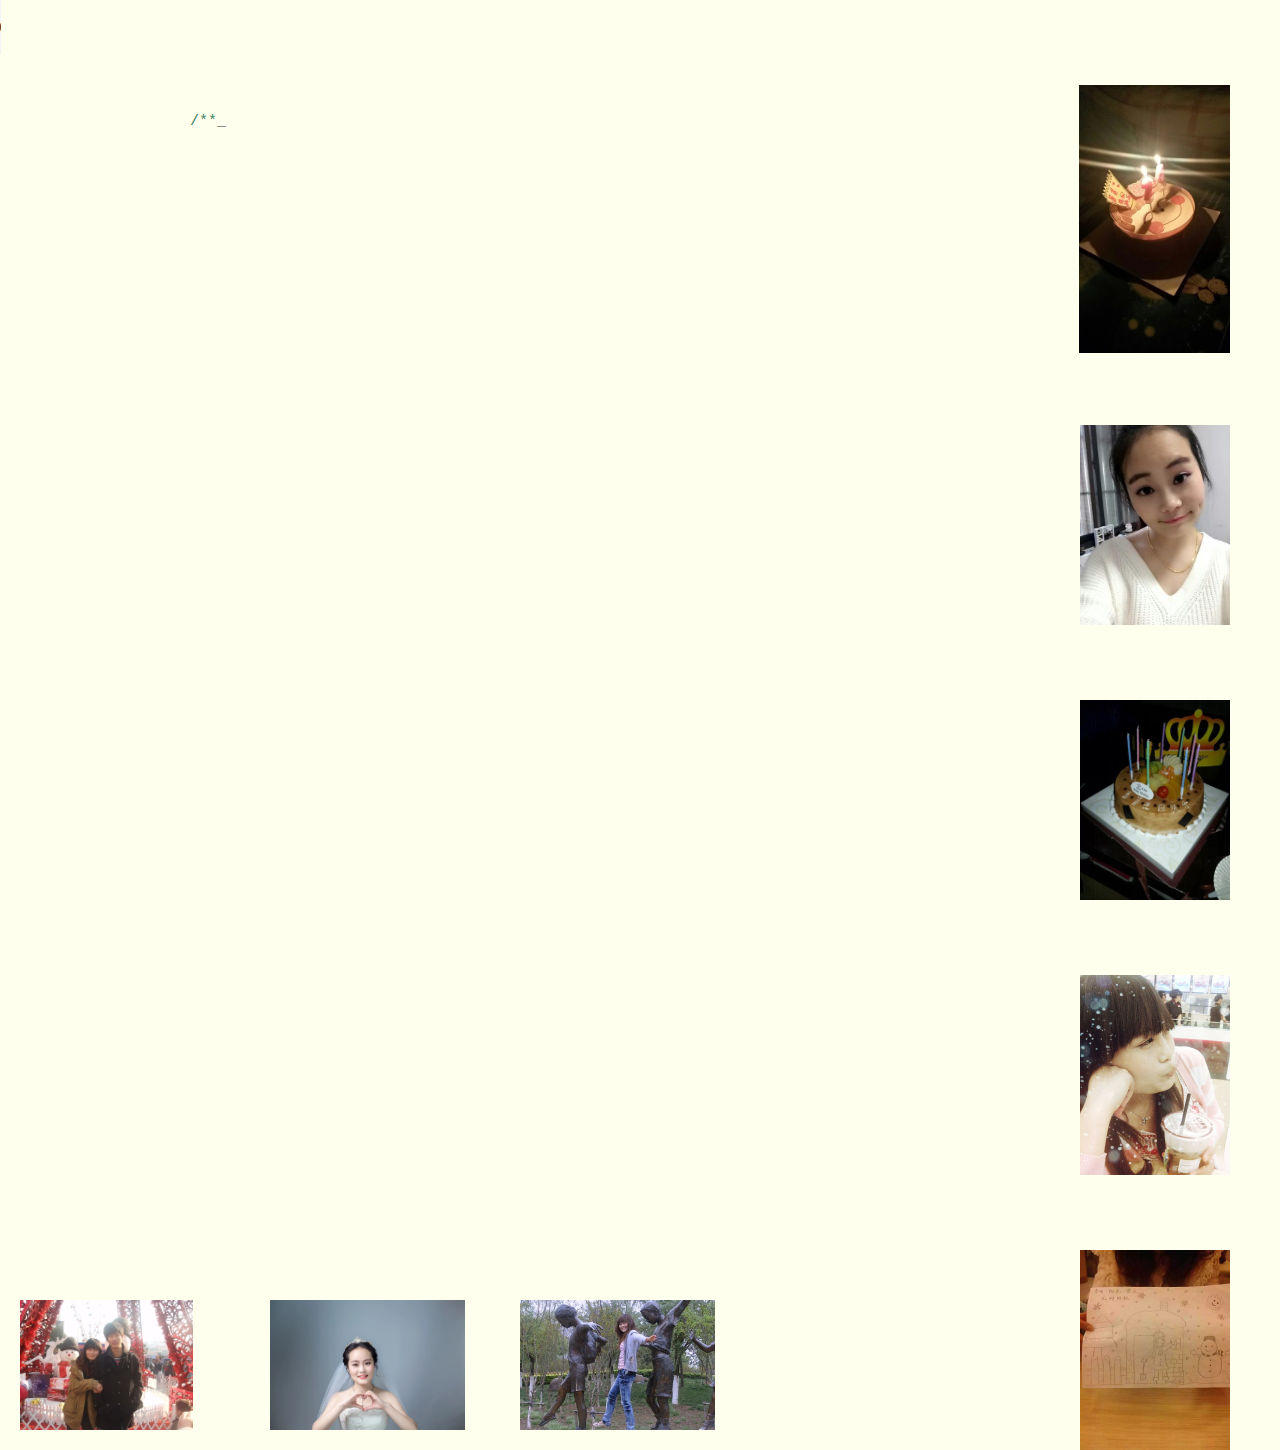
<file: yourbirthday/index.html>
﻿<!DOCTYPE html PUBLIC "-//W3C//DTD XHTML 1.0 Transitional//EN" "http://www.w3.org/TR/xhtml1/DTD/xhtml1-transitional.dtd">
<html xmlns="http://www.w3.org/1999/xhtml">
<head>
<meta http-equiv="Content-Type" content="text/html; charset=utf-8" />
<title>亲爱的宝贝，生日快乐</title>

<style type="text/css">
@font-face {
	font-family: digit;
	src: url('digital-7_mono.ttf') format("truetype");
}
</style>

<link href="css/default.css" type="text/css" rel="stylesheet">
<script type="text/javascript" src="js/jquery.js"></script>
<script type="text/javascript" src="js/garden.js"></script>
<script type="text/javascript" src="js/functions.js"></script>

</head>

<body>
<audio  id="audio" autoplay="autoplay" controls="controls"loop="loop" preload="auto" src="music/dangni.mp3"></audio>

<div id="content" >
<div id="mainDiv">
		<div id="code" style="position:absolute;left: 190px; top: 0px;">
			<span class="comments">/**</span><br />
			<span class="space"/><span class="comments">*2017—12-06 cloudy,</span><br />
			<span class="space"/><span class="comments">*2017—12-29 your brithday</span><br />
			<span class="space"/><span class="comments">*/</span><br />
			Girl name = <span class="keyword">Mrs</span> CHEN;<br />
			<span class="comments">// When this code was written, it was December 6, 2017. </span><br />
			It occurred to me that her birthday was coming;<br />
			<span class="comments">// I know she's actually a girl who likes romance and surprises sometimes.</span><br />
			I'm sorry I didn't give her that much before;<br />
			<span class="comments">// I'll do something special.</span><br />
			Now I decided to give her the blessing as a programmer;<br />
			<br>
			<br>
			I hope you will be healthy and happy forever;<br />
			<br>
			I hope you can always do what you like;<br />
			<br>
			I hope your luck will never be too bad;<br />
			<br>
			Happy birthday, HaHa~ o(*￣▽￣*)ブ;
		</div>
		<div id="loveHeart" style="position:absolute;left: 30px; top: 600px;">
			<canvas id="garden"></canvas>
			<div id="words">
				<div id="messages">
					亲爱的，这是我们在一起的时光。
					<div id="elapseClock"></div>
				</div>
				<div id="loveu" style="font-size: 15px">
					祝你生日快乐！<br/>
					<div class="signature" style="font-size: 15px">- 胡先生</div>
				</div>
			</div>
		</div>
	</div>
	<div style="position:absolute;right: 50px; top: 85px;">
		<img src="images/dangao.jpg" alt="." height="268px"/>
	</div>
	<div style="position:absolute;right: 50px; top: 425px;">
		<img src="images/jingjing1.jpg" alt="." height="200px"/>
	</div>
	<div style="position:absolute;right: 50px; top: 700px;">
		<img src="images/dangao2.jpg" alt="." height="200px"/>
	</div>
	<div style="position:absolute;right: 50px; top: 975px;">
		<img src="images/jingjing2.jpg" alt="." height="200px"/>
	</div>
	<div style="position:absolute;right: 50px; top: 1250px;">
		<img src="images/shengdan1.jpg" alt="." height="200px"/>
	</div>

	<div style="position:absolute;left: 20px; top: 1300px;">
		<img src="images/shengdan2.jpg" alt="." height="130px"/>
	</div>
	<div style="position:absolute;left: 270px; top: 1300px;">
		<img src="images/jingjing4.jpg" alt="." height="130px"/>
	</div>
	<div style="position:absolute;left: 520px; top: 1300px;">
		<img src="images/tianehu1.jpg" alt="." height="130px"/>
	</div>
</div>

<script type="text/javascript">
var offsetX = $("#loveHeart").width() / 2;
var offsetY = $("#loveHeart").height() / 2 - 55;
var together = new Date();
together.setFullYear(2010, 3, 22);
together.setHours(20);
together.setMinutes(0);
together.setSeconds(0);
together.setMilliseconds(0);

if (!document.createElement('canvas').getContext) {
	var msg = document.createElement("div");
	msg.id = "errorMsg";
	msg.innerHTML = "Your browser doesn't support HTML5!<br/>Recommend use Chrome 14+/IE 9+/Firefox 7+/Safari 4+"; 
	document.body.appendChild(msg);
	$("#code").css("display", "none")
	$("#copyright").css("position", "absolute");
	$("#copyright").css("bottom", "10px");
	document.execCommand("stop");
} else {
	setTimeout(function () {
		startHeartAnimation();
	}, 5000);

	timeElapse(together);
	setInterval(function () {
		timeElapse(together);
	}, 500);

	adjustCodePosition();
	$("#code").typewriter();
}
</script>

</body>
</html>
</file>
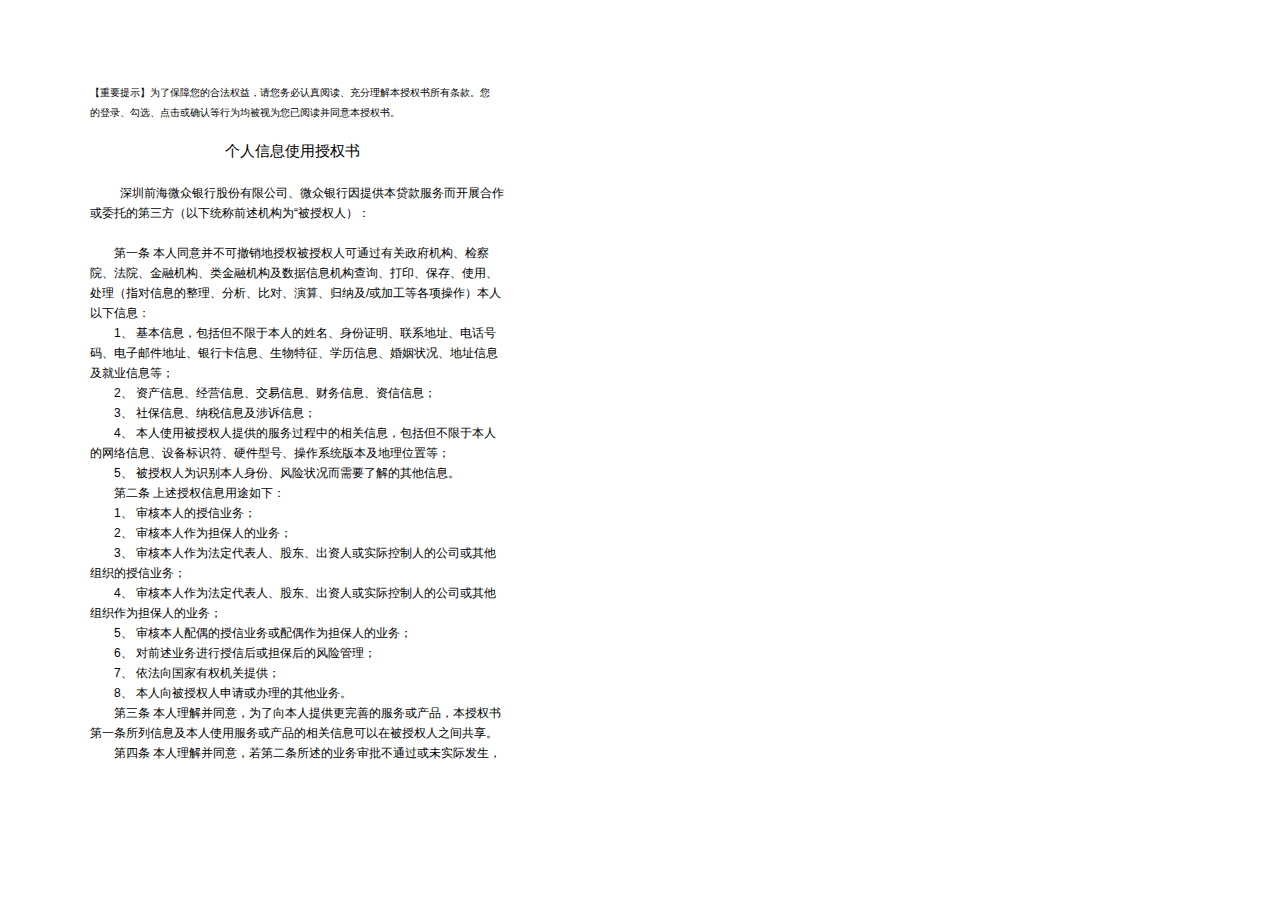
<file: page1.html>
<html>
<head>
    <meta name="viewport" content="width=device-width,initial-scale=1.0, minimum-scale=1.0, maximum-scale=1.0, user-scalable=no"/>
<style type="text/css">
.txt { white-space:nowrap; }
#f0 { font-family:sans-serif; font-weight:normal; font-style:normal; }
#f1 { font-family:sans-serif; font-weight:normal; font-style:normal; }
#f2 { font-family:sans-serif; font-weight:normal; font-style:normal; }
#f3 { font-family:sans-serif; font-weight:normal; font-style:normal; }
#f4 { font-family:sans-serif; font-weight:normal; font-style:normal; }
#f5 { font-family:sans-serif; font-weight:normal; font-style:normal; }
#f6 { font-family:sans-serif; font-weight:normal; font-style:normal; }
#f7 { font-family:monospace; font-weight:bold; font-style:normal; }
#f8 { font-family:monospace; font-weight:normal; font-style:normal; }
#f9 { font-family:sans-serif; font-weight:normal; font-style:normal; }
#f10 { font-family:sans-serif; font-weight:normal; font-style:normal; }
</style>
</head>
<body onload="start()">
<div class="txt" style="position:absolute; left:90px; top:86px;"><span id="f1" style="font-size:10px;vertical-align:baseline;color:#000000;">【重要提示】为了保障您的合法权益，请您务必认真阅读、充分理解本授权书所有条款。您</span></div>
<div class="txt" style="position:absolute; left:90px; top:106px;"><span id="f1" style="font-size:10px;vertical-align:baseline;color:#000000;">的登录、勾选、点击或确认等行为均被视为您已阅读并同意本授权书。</span></div>
<div class="txt" style="position:absolute; left:225px; top:142px;"><span id="f1" style="font-size:15px;vertical-align:baseline;color:#000000;">个人信息使用授权书</span></div>
<div class="txt" style="position:absolute; left:120px; top:185px;"><span id="f1" style="font-size:12px;vertical-align:baseline;color:#000000;">深圳前海微众银行股份有限公司、微众银行因提供本贷款服务而开展合作</span></div>
<div class="txt" style="position:absolute; left:90px; top:205px;"><span id="f1" style="font-size:12px;vertical-align:baseline;color:#000000;">或委托的第三方（以下统称前述机构为“被授权人）：</span></div>
<div class="txt" style="position:absolute; left:114px; top:245px;"><span id="f1" style="font-size:12px;vertical-align:baseline;color:#000000;">第一条 本人同意并不可撤销地授权被授权人可通过有关政府机构、检察</span></div>
<div class="txt" style="position:absolute; left:90px; top:265px;"><span id="f1" style="font-size:12px;vertical-align:baseline;color:#000000;">院、法院、金融机构、类金融机构及数据信息机构查询、打印、保存、使用、</span></div>
<div class="txt" style="position:absolute; left:90px; top:285px;"><span id="f1" style="font-size:12px;vertical-align:baseline;color:#000000;">处理（指对信息的整理、分析、比对、演算、归纳及</span><span id="f5" style="font-size:12px;vertical-align:baseline;color:#000000;">/</span><span id="f1" style="font-size:12px;vertical-align:baseline;color:#000000;">或加工等各项操作）本人</span></div>
<div class="txt" style="position:absolute; left:90px; top:305px;"><span id="f1" style="font-size:12px;vertical-align:baseline;color:#000000;">以下信息：</span></div>
<div class="txt" style="position:absolute; left:114px; top:325px;"><span id="f5" style="font-size:12px;vertical-align:baseline;color:#000000;">1</span><span id="f1" style="font-size:12px;vertical-align:baseline;color:#000000;">、 基本信息，包括但不限于本人的姓名、身份证明、联系地址、电话号</span></div>
<div class="txt" style="position:absolute; left:90px; top:345px;"><span id="f1" style="font-size:12px;vertical-align:baseline;color:#000000;">码、电子邮件地址、银行卡信息、生物特征、学历信息、婚姻状况、地址信息</span></div>
<div class="txt" style="position:absolute; left:90px; top:365px;"><span id="f1" style="font-size:12px;vertical-align:baseline;color:#000000;">及就业信息等；</span></div>
<div class="txt" style="position:absolute; left:114px; top:385px;"><span id="f5" style="font-size:12px;vertical-align:baseline;color:#000000;">2</span><span id="f1" style="font-size:12px;vertical-align:baseline;color:#000000;">、 资产信息、经营信息、交易信息、财务信息、资信信息；</span></div>
<div class="txt" style="position:absolute; left:114px; top:405px;"><span id="f5" style="font-size:12px;vertical-align:baseline;color:#000000;">3</span><span id="f1" style="font-size:12px;vertical-align:baseline;color:#000000;">、 社保信息、纳税信息及涉诉信息；</span></div>
<div class="txt" style="position:absolute; left:114px; top:425px;"><span id="f5" style="font-size:12px;vertical-align:baseline;color:#000000;">4</span><span id="f1" style="font-size:12px;vertical-align:baseline;color:#000000;">、 本人使用被授权人提供的服务过程中的相关信息，包括但不限于本人</span></div>
<div class="txt" style="position:absolute; left:90px; top:445px;"><span id="f1" style="font-size:12px;vertical-align:baseline;color:#000000;">的网络信息、设备标识符、硬件型号、操作系统版本及地理位置等；</span></div>
<div class="txt" style="position:absolute; left:114px; top:465px;"><span id="f5" style="font-size:12px;vertical-align:baseline;color:#000000;">5</span><span id="f1" style="font-size:12px;vertical-align:baseline;color:#000000;">、 被授权人为识别本人身份、风险状况而需要了解的其他信息。</span></div>
<div class="txt" style="position:absolute; left:114px; top:485px;"><span id="f1" style="font-size:12px;vertical-align:baseline;color:#000000;">第二条 上述授权信息用途如下：</span></div>
<div class="txt" style="position:absolute; left:114px; top:505px;"><span id="f5" style="font-size:12px;vertical-align:baseline;color:#000000;">1</span><span id="f1" style="font-size:12px;vertical-align:baseline;color:#000000;">、 审核本人的授信业务；</span></div>
<div class="txt" style="position:absolute; left:114px; top:525px;"><span id="f5" style="font-size:12px;vertical-align:baseline;color:#000000;">2</span><span id="f1" style="font-size:12px;vertical-align:baseline;color:#000000;">、 审核本人作为担保人的业务；</span></div>
<div class="txt" style="position:absolute; left:114px; top:545px;"><span id="f5" style="font-size:12px;vertical-align:baseline;color:#000000;">3</span><span id="f1" style="font-size:12px;vertical-align:baseline;color:#000000;">、 审核本人作为法定代表人、股东、出资人或实际控制人的公司或其他</span></div>
<div class="txt" style="position:absolute; left:90px; top:565px;"><span id="f1" style="font-size:12px;vertical-align:baseline;color:#000000;">组织的授信业务；</span></div>
<div class="txt" style="position:absolute; left:114px; top:585px;"><span id="f5" style="font-size:12px;vertical-align:baseline;color:#000000;">4</span><span id="f1" style="font-size:12px;vertical-align:baseline;color:#000000;">、 审核本人作为法定代表人、股东、出资人或实际控制人的公司或其他</span></div>
<div class="txt" style="position:absolute; left:90px; top:605px;"><span id="f1" style="font-size:12px;vertical-align:baseline;color:#000000;">组织作为担保人的业务；</span></div>
<div class="txt" style="position:absolute; left:114px; top:625px;"><span id="f5" style="font-size:12px;vertical-align:baseline;color:#000000;">5</span><span id="f1" style="font-size:12px;vertical-align:baseline;color:#000000;">、 审核本人配偶的授信业务或配偶作为担保人的业务；</span></div>
<div class="txt" style="position:absolute; left:114px; top:645px;"><span id="f5" style="font-size:12px;vertical-align:baseline;color:#000000;">6</span><span id="f1" style="font-size:12px;vertical-align:baseline;color:#000000;">、 对前述业务进行授信后或担保后的风险管理；</span></div>
<div class="txt" style="position:absolute; left:114px; top:665px;"><span id="f5" style="font-size:12px;vertical-align:baseline;color:#000000;">7</span><span id="f1" style="font-size:12px;vertical-align:baseline;color:#000000;">、 依法向国家有权机关提供；</span></div>
<div class="txt" style="position:absolute; left:114px; top:685px;"><span id="f5" style="font-size:12px;vertical-align:baseline;color:#000000;">8</span><span id="f1" style="font-size:12px;vertical-align:baseline;color:#000000;">、 本人向被授权人申请或办理的其他业务。</span></div>
<div class="txt" style="position:absolute; left:114px; top:705px;"><span id="f1" style="font-size:12px;vertical-align:baseline;color:#000000;">第三条 本人理解并同意，为了向本人提供更完善的服务或产品，本授权书</span></div>
<div class="txt" style="position:absolute; left:90px; top:725px;"><span id="f1" style="font-size:12px;vertical-align:baseline;color:#000000;">第一条所列信息及本人使用服务或产品的相关信息可以在被授权人之间共享。</span></div>
<div class="txt" style="position:absolute; left:114px; top:745px;"><span id="f1" style="font-size:12px;vertical-align:baseline;color:#000000;">第四条 本人理解并同意，若第二条所述的业务审批不通过或未实际发生，</span></div>
</body>
</html>
</file>
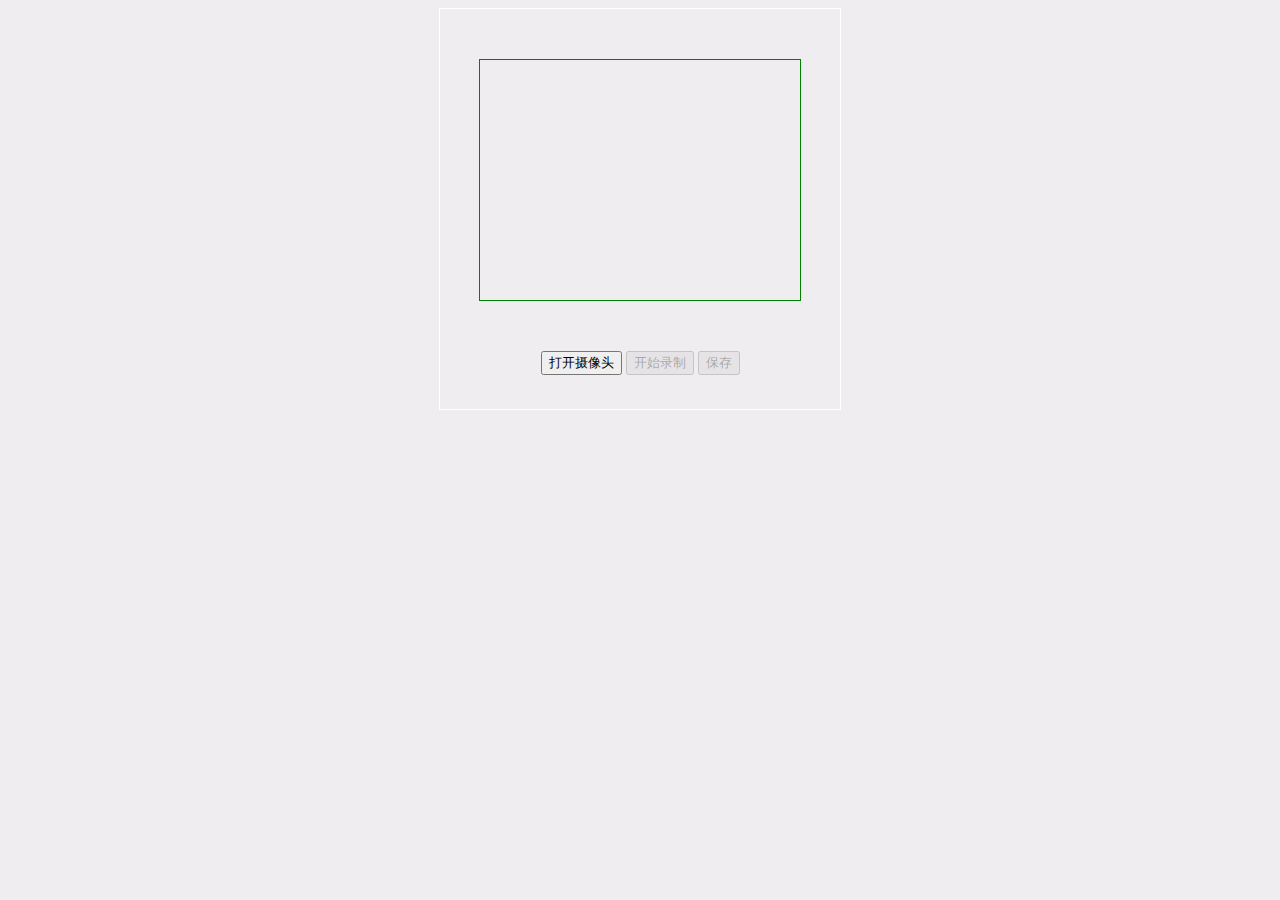
<file: yourbirthday/test.html>
<!DOCTYPE html>
<html>

<head>
    <title>video recoder</title>
    <script src="fileSaver.js"></script>
    <meta http-equiv="Content-Type" content="text/html; charset=UTF-8">
    <meta charset="utf-8">
    <meta name="viewport" content="width=device-width, initial-scale=1.0, user-scalable=no">
    <meta http-equiv="X-UA-Compatible" content="IE=edge,chrome=1">
</head>
<style>
    body{
        background-color:#EFEDEF;
    }
</style>
<body>
    <article style="border:1px solid white;width:400px;height:400px;margin:0 auto;">

        <section class="experiment" style="width:320px; height:240px;border:1px solid green; margin:50px auto;">
            <div id="videos-container" style="width:320px; height:240px;">
            </div>
        </section>
        <section class="experiment" style="text-align:center;border:none; margin-top:20px;">
            <button id="openCamera">打开摄像头</button>
            <button id="start-recording" disabled>开始录制</button>
            <button id="save-recording" disabled>保存</button>
            <!--<a href="javascript:void(0)" onclick="send()">发送</a>-->
        </section>
 </article>
<script>
            var mediaStream;
            var recorderFile;
            var stopRecordCallback;
            var openBtn = document.getElementById("openCamera");
            var startBtn = document.getElementById("start-recording");
            var saveBtn = document.getElementById("save-recording");
            openBtn.onclick = function() {
                this.disabled = true;
                startBtn.disabled=false;
                openCamera();
            };

            startBtn.onclick = function() {
                this.disabled = true;
                startRecord();
            };

            saveBtn.onclick = function() {
                saver();

                // alert('Drop WebM file on Chrome or Firefox. Both can play entire file. VLC player or other players may not work.');
            };

            var mediaRecorder;
            var videosContainer = document.getElementById('videos-container');

            function openCamera(){
                var len = videosContainer.childNodes.length;
                for(var i=0;i<len;i++){
                    videosContainer.removeChild(videosContainer.childNodes[i]);
                }

                var video = document.createElement('video');

                var videoWidth = 320;
                var videoHeight = 240;

                video.controls = false;
                video.muted = true;
                video.width = videoWidth;
                video.height = videoHeight;
                MediaUtils.getUserMedia(true, false, function (err, stream) {
                    if (err) {
                        throw err;
                    } else {
                        // 通过 MediaRecorder 记录获取到的媒体流
                        console.log();
                        mediaRecorder = new MediaRecorder(stream);
                        mediaStream = stream;
                        var chunks = [], startTime = 0;
                        video.srcObject = stream;
                        video.play();

                        videosContainer.appendChild(video);
                        mediaRecorder.ondataavailable = function(e) {
                            mediaRecorder.blobs.push(e.data);
                            chunks.push(e.data);
                        };
                        mediaRecorder.blobs = [];

                        mediaRecorder.onstop = function (e) {
                            recorderFile = new Blob(chunks, { 'type' : mediaRecorder.mimeType });
                            chunks = [];
                            if (null != stopRecordCallback) {
                                stopRecordCallback();
                            }
                        };
                }
            });
            }

            // 停止录制
            function stopRecord(callback) {
                stopRecordCallback = callback;
                // 终止录制器
                mediaRecorder.stop();
                // 关闭媒体流
                MediaUtils.closeStream(mediaStream);
            }

            var MediaUtils = {
                /**
                * 获取用户媒体设备(处理兼容的问题)
                * @param videoEnable {boolean} - 是否启用摄像头
                * @param audioEnable {boolean} - 是否启用麦克风
                * @param callback {Function} - 处理回调
                */
                getUserMedia: function (videoEnable, audioEnable, callback) {
                    navigator.getUserMedia = navigator.getUserMedia || navigator.webkitGetUserMedia || navigator.mozGetUserMedia
                    || navigator.msGetUserMedia || window.getUserMedia;
                    var constraints = {video: videoEnable, audio: audioEnable};
                    if (navigator.mediaDevices && navigator.mediaDevices.getUserMedia) {
                        navigator.mediaDevices.getUserMedia(constraints).then(function (stream) {
                        callback(false, stream);
                    })['catch'](function(err) {
                        callback(err);
                    });
                    } else if (navigator.getUserMedia) {
                        navigator.getUserMedia(constraints, function (stream) {
                        callback(false, stream);
                    }, function (err) {
                        callback(err);
                    });
                } else {
                    callback(new Error('Not support userMedia'));
                }
            },

                /**
                * 关闭媒体流
                * @param stream {MediaStream} - 需要关闭的流
                */
                closeStream: function (stream) {
                    if (typeof stream.stop === 'function') {
                        stream.stop();
                    }
                    else {
                        let trackList = [stream.getAudioTracks(), stream.getVideoTracks()];

                        for (let i = 0; i < trackList.length; i++) {
                            let tracks = trackList[i];
                            if (tracks && tracks.length > 0) {
                                for (let j = 0; j < tracks.length; j++) {
                                    let track = tracks[j];
                                    if (typeof track.stop === 'function') {
                                        track.stop();
                                    }
                                }
                            }
                        }
                    }
                }
            }; 

function startRecord() {
    mediaRecorder.start();
    setTimeout(function(){
        // 结束
        stopRecord(function() {
            alert("录制成功!");
            openBtn.disabled=false;
            saveBtn.disabled=false;
            //send();
        });
    }, 5000);
}

function saver(){
    var file = new File([recorderFile], 'msr-' + (new Date).toISOString().replace(/:|\./g, '-') + '.mp4', {
        type: 'video/mp4'
    });
    saveAs(file);
}

function send(){
    var file = new File([recorderFile], 'msr-' + (new Date).toISOString().replace(/:|\./g, '-') + '.mp4', {
        type: 'video/mp4'
    });
    var data = new FormData();
    data.append("username", "test");
    data.append("userfile", file);

    var req = new XMLHttpRequest();
    req.open("POST", "com.spinsoft.bip.frame.utils.image.saveMp4.biz.ext");
    req.send(data);
}

</script>

</body>

</html>
</file>
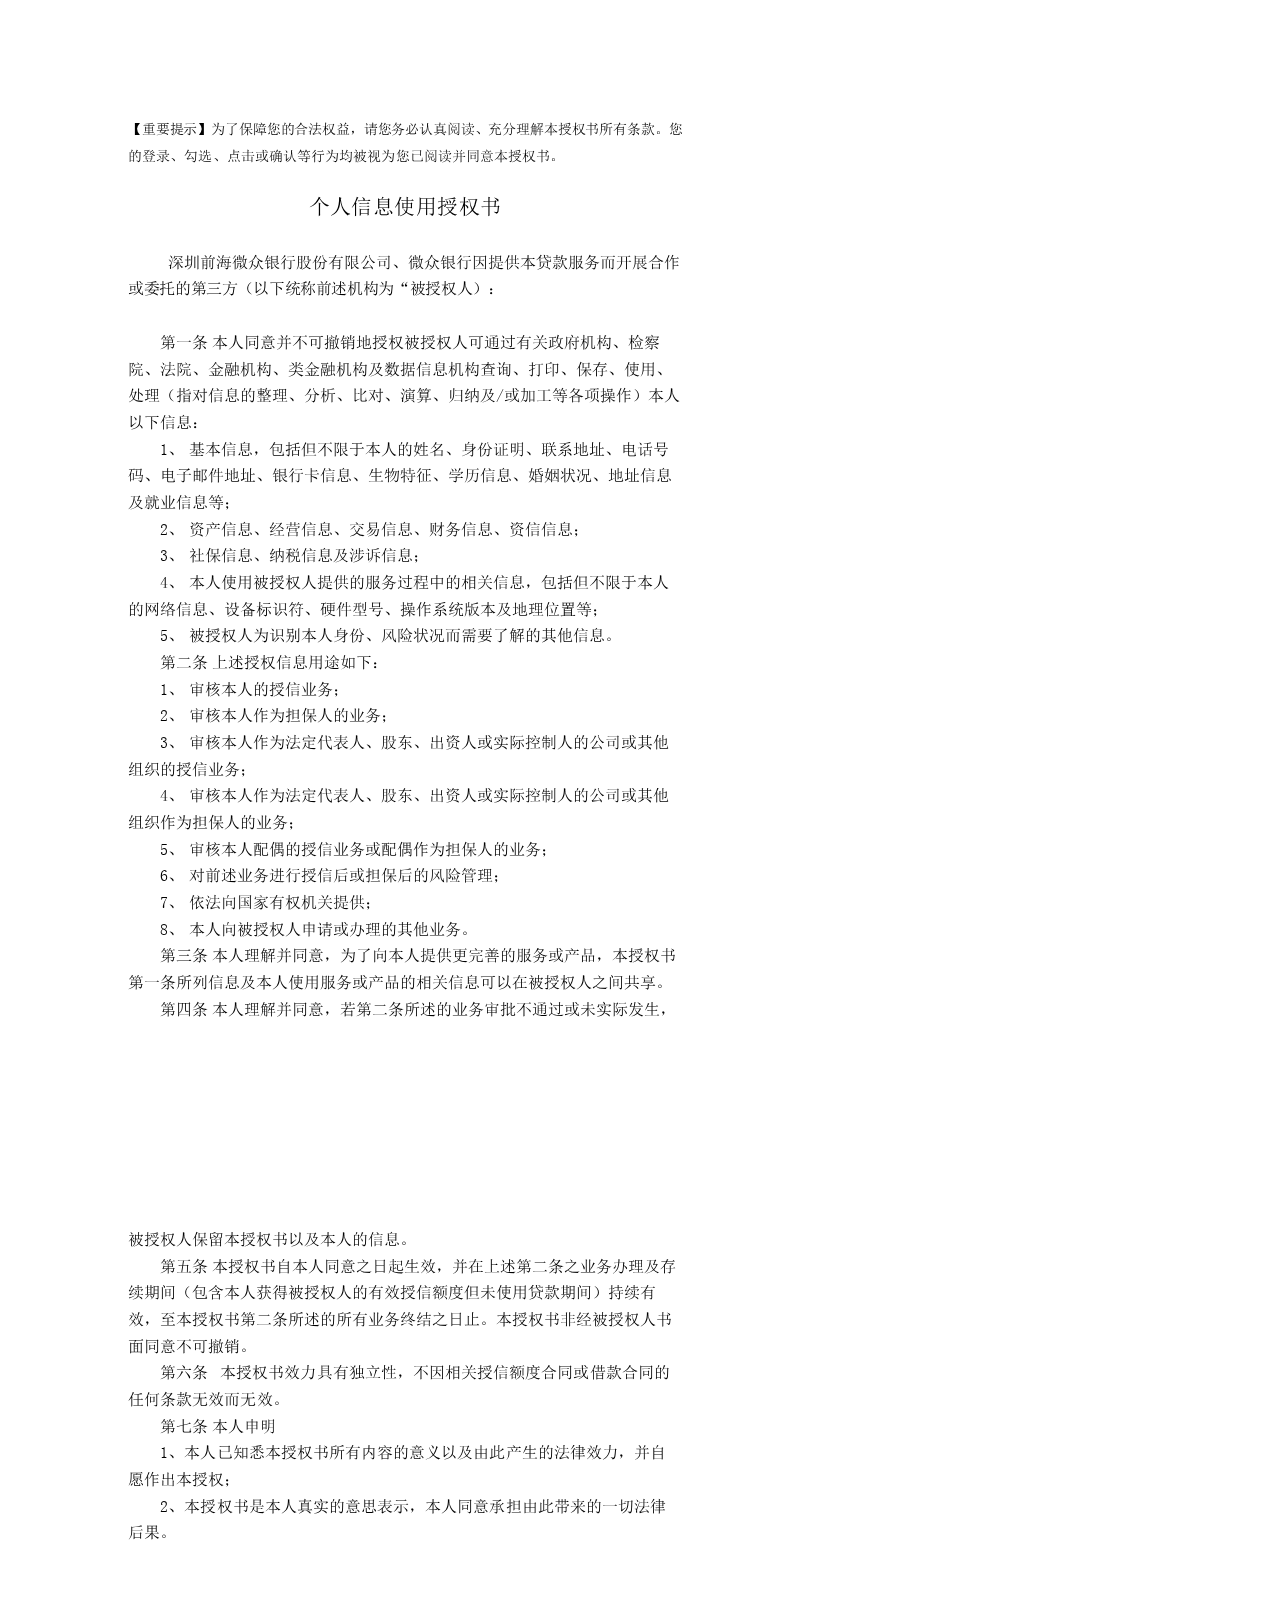
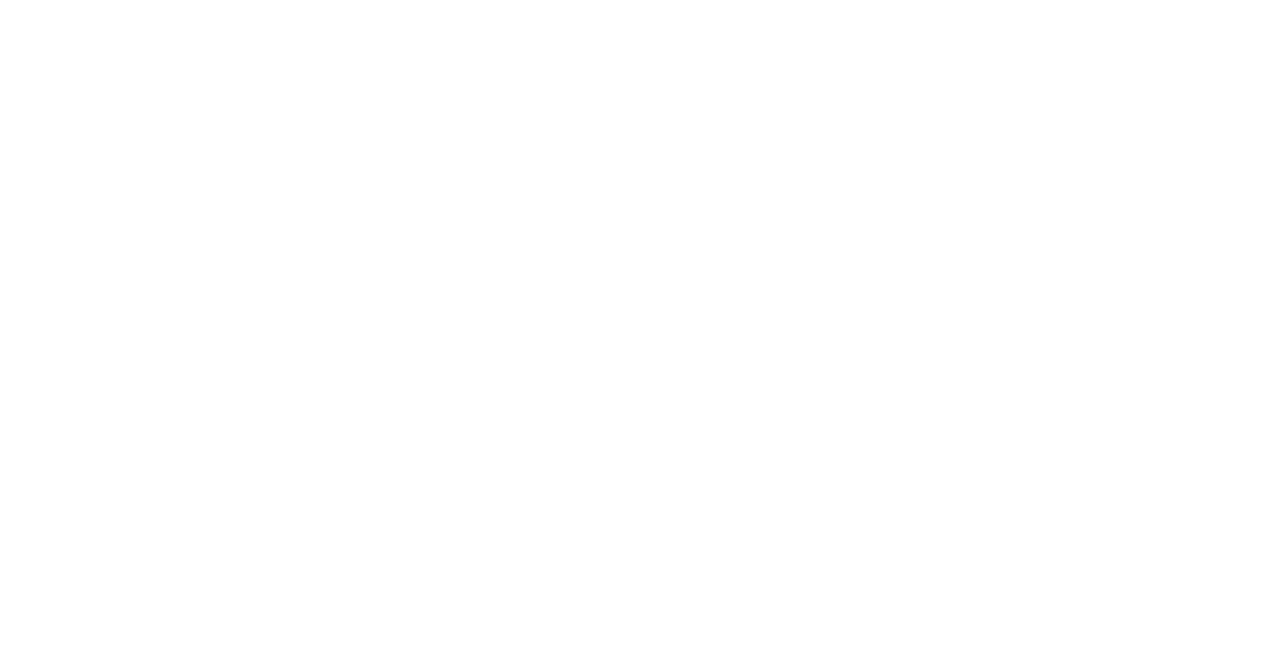
<file: yourbirthday/testa.html>
<!DOCTYPE html><!--[if IE]>  <html class="ie"> <![endif]-->
<html>
	<head>
		<meta name="viewport" content="target-densitydpi=device-dpi,width=device-width, initial-scale=0.5">
		<title>
		</title>
		<link rel="stylesheet" type="text/css" href="【通用版本】个人信息使用授权书v3.0.pdf_files/style.css" />
	</head>
	<body>
		<div class="stl_02">
			<div class="stl_03">
			</div>
			<div class="stl_view">
				<div class="stl_05 stl_06">
					<div class="stl_01" style="top: 7.1487em; left:7.502em;"><span class="stl_07 stl_08 stl_09">【重要提示】为了保障您的合法权益，请您务必认真阅读、充分理解本授权书所有条款。您 &nbsp;</span></div>
					<div class="stl_01" style="top: 8.8188em; left:7.502em;"><span class="stl_07 stl_08 stl_10">的登录、勾选、点击或确认等行为均被视为您已阅读并同意本授权书。 &nbsp;</span></div>
					<div class="stl_01" style="top: 11.762em; left:18.7842em;"><span class="stl_11 stl_08 stl_12">个人信息使用授权书 &nbsp;</span></div>
					<div class="stl_01" style="top: 15.3756em; left:10.0017em;"><span class="stl_13 stl_08 stl_14">深圳前海微众银行股份有限公司、微众银行因提供本贷款服务而开展合作 &nbsp;</span></div>
					<div class="stl_01" style="top: 17.0456em; left:7.502em;z-index:138; "><span class="stl_13 stl_08 stl_15">或委托的第三方（以下统称前述机构为“被授权人）： &nbsp;</span></div>
					<div class="stl_01" style="top: 20.3781em; left:9.5017em;"><span class="stl_13 stl_08 stl_16" style="word-spacing:0em;">第一条 本人同意并不可撤销地授权被授权人可通过有关政府机构、检察 &nbsp;</span></div>
					<div class="stl_01" style="top: 22.0481em; left:7.502em;"><span class="stl_13 stl_08 stl_16">院、法院、金融机构、类金融机构及数据信息机构查询、打印、保存、使用、 &nbsp;</span></div>
					<div class="stl_01" style="top: 23.7181em; left:7.502em;"><span class="stl_13 stl_08 stl_14">处理（指对信息的整理、分析、比对、演算、归纳及</span><span class="stl_17 stl_08 stl_14">/</span><span class="stl_13 stl_08 stl_14">或加工等各项操作）本人 &nbsp;</span></div>
					<div class="stl_01" style="top: 25.3781em; left:7.502em;"><span class="stl_13 stl_08 stl_16">以下信息： &nbsp;</span></div>
					<div class="stl_01" style="top: 27.0481em; left:9.5017em;"><span class="stl_17 stl_08 stl_16">1</span></div>
					<div class="stl_01" style="top: 27.0481em; left:10.0017em;"><span class="stl_13 stl_08 stl_16" style="word-spacing:0.03em;">、 基本信息，包括但不限于本人的姓名、身份证明、联系地址、电话号 &nbsp;</span></div>
					<div class="stl_01" style="top: 28.7181em; left:7.502em;"><span class="stl_13 stl_08 stl_14">码、电子邮件地址、银行卡信息、生物特征、学历信息、婚姻状况、地址信息 &nbsp;</span></div>
					<div class="stl_01" style="top: 30.3781em; left:7.502em;"><span class="stl_13 stl_08 stl_16">及就业信息等； &nbsp;</span></div>
					<div class="stl_01" style="top: 32.0481em; left:9.5017em;"><span class="stl_17 stl_08 stl_16">2</span></div>
					<div class="stl_01" style="top: 33.7198em; left:9.5017em;"><span class="stl_17 stl_08 stl_16">3</span></div>
					<div class="stl_01" style="top: 35.3798em; left:9.5017em;"><span class="stl_17 stl_08 stl_16">4</span></div>
					<div class="stl_01" style="top: 32.0481em; left:10.0017em;"><span class="stl_13 stl_08 stl_16" style="word-spacing:0.03em;">、 资产信息、经营信息、交易信息、财务信息、资信信息； &nbsp;</span></div>
					<div class="stl_01" style="top: 33.7198em; left:10.0017em;"><span class="stl_13 stl_08 stl_16" style="word-spacing:0.03em;">、 社保信息、纳税信息及涉诉信息； &nbsp;</span></div>
					<div class="stl_01" style="top: 35.3798em; left:10.0017em;"><span class="stl_13 stl_08 stl_16" style="word-spacing:0.03em;">、 本人使用被授权人提供的服务过程中的相关信息，包括但不限于本人 &nbsp;</span></div>
					<div class="stl_01" style="top: 37.0498em; left:7.502em;"><span class="stl_13 stl_08 stl_16">的网络信息、设备标识符、硬件型号、操作系统版本及地理位置等； &nbsp;</span></div>
					<div class="stl_01" style="top: 38.7198em; left:10.0017em;"><span class="stl_13 stl_08 stl_16" style="word-spacing:0.03em;">、 被授权人为识别本人身份、风险状况而需要了解的其他信息。 &nbsp;</span></div>
					<div class="stl_01" style="top: 40.3798em; left:9.5017em;"><span class="stl_13 stl_08 stl_16" style="word-spacing:0em;">第二条 上述授权信息用途如下： &nbsp;</span></div>
					<div class="stl_01" style="top: 38.7198em; left:9.5017em;"><span class="stl_17 stl_08 stl_16">5</span></div>
					<div class="stl_01" style="top: 42.0498em; left:9.5017em;"><span class="stl_17 stl_08 stl_16">1</span></div>
					<div class="stl_01" style="top: 43.7198em; left:9.5017em;"><span class="stl_17 stl_08 stl_16">2</span></div>
					<div class="stl_01" style="top: 45.3798em; left:9.5017em;"><span class="stl_17 stl_08 stl_16">3</span></div>
					<div class="stl_01" style="top: 42.0498em; left:10.0017em;"><span class="stl_13 stl_08 stl_16" style="word-spacing:0.03em;">、 审核本人的授信业务； &nbsp;</span></div>
					<div class="stl_01" style="top: 43.7198em; left:10.0017em;"><span class="stl_13 stl_08 stl_16" style="word-spacing:0.03em;">、 审核本人作为担保人的业务； &nbsp;</span></div>
					<div class="stl_01" style="top: 45.3798em; left:10.0017em;"><span class="stl_13 stl_08 stl_14" style="word-spacing:0.0297em;">、 审核本人作为法定代表人、股东、出资人或实际控制人的公司或其他 &nbsp;</span></div>
					<div class="stl_01" style="top: 47.0523em; left:7.502em;"><span class="stl_13 stl_08 stl_16">组织的授信业务； &nbsp;</span></div>
					<div class="stl_01" style="top: 48.7223em; left:9.5017em;"><span class="stl_17 stl_08 stl_16">4</span></div>
					<div class="stl_01" style="top: 48.7223em; left:10.0017em;"><span class="stl_13 stl_08 stl_16" style="word-spacing:0.03em;">、 审核本人作为法定代表人、股东、出资人或实际控制人的公司或其他 &nbsp;</span></div>
					<div class="stl_01" style="top: 50.3823em; left:7.502em;"><span class="stl_13 stl_08 stl_16">组织作为担保人的业务； &nbsp;</span></div>
					<div class="stl_01" style="top: 52.0523em; left:9.5017em;"><span class="stl_17 stl_08 stl_16">5</span></div>
					<div class="stl_01" style="top: 53.7223em; left:9.5017em;"><span class="stl_17 stl_08 stl_16">6</span></div>
					<div class="stl_01" style="top: 55.3823em; left:9.5017em;"><span class="stl_17 stl_08 stl_16">7</span></div>
					<div class="stl_01" style="top: 57.0523em; left:9.5017em;"><span class="stl_17 stl_08 stl_16">8</span></div>
					<div class="stl_01" style="top: 52.0523em; left:10.0017em;"><span class="stl_13 stl_08 stl_16" style="word-spacing:0.03em;">、 审核本人配偶的授信业务或配偶作为担保人的业务； &nbsp;</span></div>
					<div class="stl_01" style="top: 53.7223em; left:10.0017em;"><span class="stl_13 stl_08 stl_16" style="word-spacing:0.03em;">、 对前述业务进行授信后或担保后的风险管理； &nbsp;</span></div>
					<div class="stl_01" style="top: 55.3823em; left:10.0017em;"><span class="stl_13 stl_08 stl_16" style="word-spacing:0.03em;">、 依法向国家有权机关提供； &nbsp;</span></div>
					<div class="stl_01" style="top: 57.0523em; left:10.0017em;"><span class="stl_13 stl_08 stl_16" style="word-spacing:0.03em;">、 本人向被授权人申请或办理的其他业务。 &nbsp;</span></div>
					<div class="stl_01" style="top: 58.7223em; left:9.5017em;"><span class="stl_13 stl_08 stl_16" style="word-spacing:0em;">第三条 本人理解并同意，为了向本人提供更完善的服务或产品，本授权书 &nbsp;</span></div>
					<div class="stl_01" style="top: 60.384em; left:7.502em;"><span class="stl_13 stl_08 stl_16">第一条所列信息及本人使用服务或产品的相关信息可以在被授权人之间共享。 &nbsp;</span></div>
					<div class="stl_01" style="top: 62.054em; left:9.5017em;"><span class="stl_13 stl_08 stl_16" style="word-spacing:0em;">第四条 本人理解并同意，若第二条所述的业务审批不通过或未实际发生， &nbsp;</span></div>
				</div>
			</div>
		</div>
		<div class="stl_02">
			<div class="stl_view">
				<div class="stl_05 stl_06">
					<div class="stl_01" style="top: 6.3956em; left:7.502em;"><span class="stl_13 stl_08 stl_16">被授权人保留本授权书以及本人的信息。 &nbsp;</span></div>
					<div class="stl_01" style="top: 8.0656em; left:9.5017em;"><span class="stl_13 stl_08 stl_16" style="word-spacing:0em;">第五条 本授权书自本人同意之日起生效，并在上述第二条之业务办理及存 &nbsp;</span></div>
					<div class="stl_01" style="top: 9.7256em; left:7.502em;"><span class="stl_13 stl_08 stl_16">续期间（包含本人获得被授权人的有效授信额度但未使用贷款期间）持续有 &nbsp;</span></div>
					<div class="stl_01" style="top: 11.3956em; left:7.502em;"><span class="stl_13 stl_08 stl_14">效，至本授权书第二条所述的所有业务终结之日止。本授权书非经被授权人书 &nbsp;</span></div>
					<div class="stl_01" style="top: 13.0656em; left:7.502em;"><span class="stl_13 stl_08 stl_16">面同意不可撤销。 &nbsp;</span></div>
					<div class="stl_01" style="top: 14.7256em; left:9.5117em;"><span class="stl_13 stl_08 stl_18" style="word-spacing:0.4836em;">第六条 本授权书效力具有独立性，不因相关授信额度合同或借款合同的 &nbsp;</span></div>
					<div class="stl_01" style="top: 16.3956em; left:7.502em;"><span class="stl_13 stl_08 stl_19">任何条款无效而无效。 &nbsp;</span></div>
					<div class="stl_01" style="top: 18.0656em; left:9.5117em;"><span class="stl_13 stl_08 stl_20" style="word-spacing:-0.0298em;">第七条 本人申明 &nbsp;</span></div>
					<div class="stl_01" style="top: 19.7281em; left:9.5117em;"><span class="stl_17 stl_08 stl_16">1</span></div>
					<div class="stl_01" style="top: 19.7281em; left:10.0217em;"><span class="stl_13 stl_08 stl_21">、本人已知悉本授权书所有内容的意义以及由此产生的法律效力，并自 &nbsp;</span></div>
					<div class="stl_01" style="top: 21.3981em; left:7.502em;"><span class="stl_13 stl_08 stl_22">愿作出本授权； &nbsp;</span></div>
					<div class="stl_01" style="top: 23.0681em; left:9.5117em;"><span class="stl_17 stl_08 stl_16">2</span></div>
					<div class="stl_01" style="top: 23.0681em; left:10.0217em;"><span class="stl_13 stl_08 stl_21">、本授权书是本人真实的意思表示，本人同意承担由此带来的一切法律 &nbsp;</span></div>
					<div class="stl_01" style="top: 24.7281em; left:7.502em;"><span class="stl_13 stl_08 stl_22">后果。 &nbsp;</span></div>
				</div>
			</div>
		</div>
	</body>
</html>
</file>
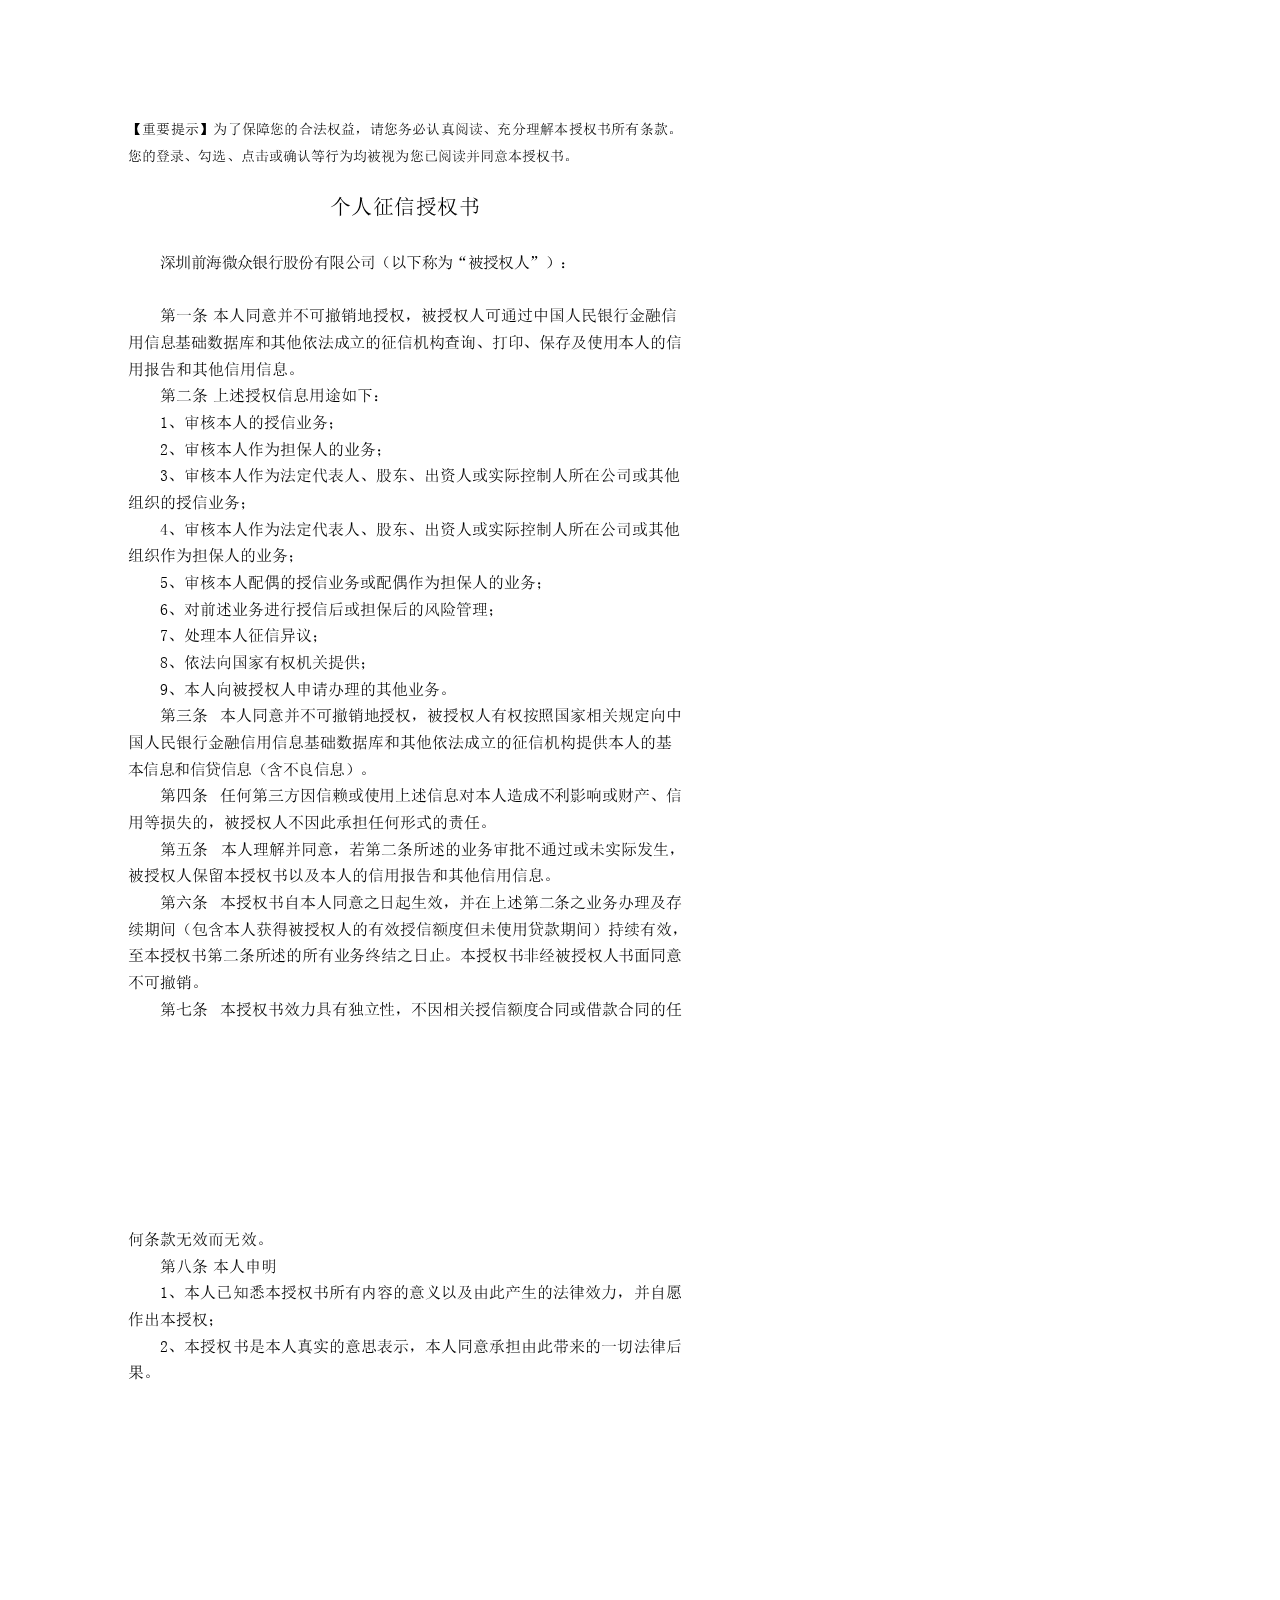
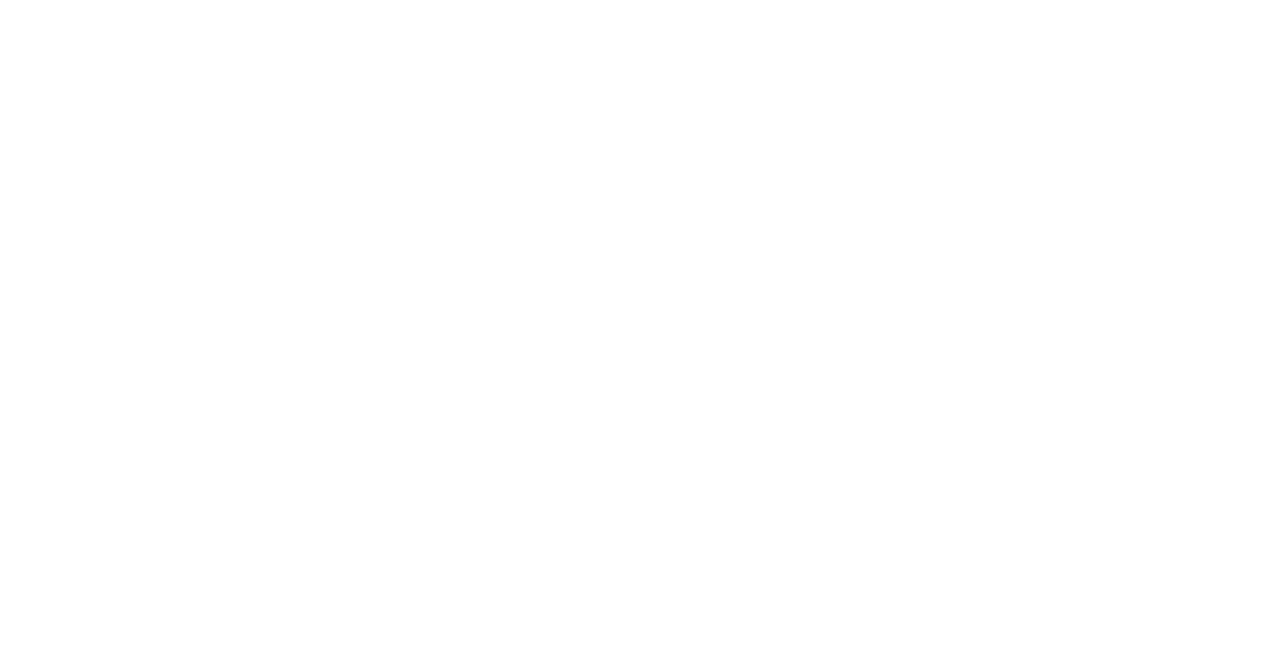
<file: yourbirthday/testb.html>
<!DOCTYPE html><!--[if IE]>  <html class="ie"> <![endif]-->
<html>
	<head>
		<meta name="viewport" content="target-densitydpi=device-dpi,width=device-width, initial-scale=0.5">
		<title>
		</title>
		<link rel="stylesheet" type="text/css" href="【通用版本】个人征信授权书v3.0.pdf_files/style.css" />
	</head>
	<body>
		<div class="stl_02">
			<div class="stl_view">
				<div class="stl_03 stl_04">
					<div class="stl_01" style="top: 7.1487em; left:7.502em;"><span class="stl_05 stl_06 stl_07">【</span></div>
					<div class="stl_01" style="top: 7.1487em; left:8.392em;"><span class="stl_05 stl_06 stl_08">重要提示】为了保障您的合法权益，请您务必认真阅读、充分理解本授权书所有条款。 &nbsp;</span></div>
					<div class="stl_01" style="top: 8.8188em; left:7.502em;"><span class="stl_05 stl_06 stl_09">您的登录、勾选、点击或确认等行为均被视为您已阅读并同意本授权书。 &nbsp;</span></div>
					<div class="stl_01" style="top: 11.762em; left:20.1242em;"><span class="stl_10 stl_06 stl_11">个人征信授权书 &nbsp;</span></div>
					<div class="stl_01" style="top: 15.3756em; left:9.5017em;z-index:105; "><span class="stl_12 stl_06 stl_13">深圳前海微众银行股份有限公司（以下称为“被授权人”）： &nbsp;</span></div>
					<div class="stl_01" style="top: 18.7156em; left:9.5017em;"><span class="stl_12 stl_06 stl_07" style="word-spacing:0.03em;">第一条 本人同意并不可撤销地授权，被授权人可通过中国人民银行金融信 &nbsp;</span></div>
					<div class="stl_01" style="top: 20.3781em; left:7.502em;"><span class="stl_12 stl_06 stl_14">用信息基础数据库和其他依法成立的征信机构查询、打印、保存及使用本人的信 &nbsp;</span></div>
					<div class="stl_01" style="top: 22.0481em; left:7.502em;"><span class="stl_12 stl_06 stl_07">用报告和其他信用信息。 &nbsp;</span></div>
					<div class="stl_01" style="top: 23.7181em; left:9.5017em;"><span class="stl_12 stl_06 stl_07" style="word-spacing:0.03em;">第二条 上述授权信息用途如下： &nbsp;</span></div>
					<div class="stl_01" style="top: 25.3781em; left:9.5017em;"><span class="stl_15 stl_06 stl_07">1</span></div>
					<div class="stl_01" style="top: 27.0481em; left:9.5017em;"><span class="stl_15 stl_06 stl_07">2</span></div>
					<div class="stl_01" style="top: 28.7181em; left:9.5017em;"><span class="stl_15 stl_06 stl_07">3</span></div>
					<div class="stl_01" style="top: 25.3781em; left:10.0017em;"><span class="stl_12 stl_06 stl_07">、审核本人的授信业务； &nbsp;</span></div>
					<div class="stl_01" style="top: 27.0481em; left:10.0017em;"><span class="stl_12 stl_06 stl_07">、审核本人作为担保人的业务； &nbsp;</span></div>
					<div class="stl_01" style="top: 28.7181em; left:10.0017em;"><span class="stl_12 stl_06 stl_07">、审核本人作为法定代表人、股东、出资人或实际控制人所在公司或其他 &nbsp;</span></div>
					<div class="stl_01" style="top: 30.3781em; left:7.502em;"><span class="stl_12 stl_06 stl_07">组织的授信业务； &nbsp;</span></div>
					<div class="stl_01" style="top: 32.0481em; left:9.5017em;"><span class="stl_15 stl_06 stl_07">4</span></div>
					<div class="stl_01" style="top: 32.0481em; left:10.0017em;"><span class="stl_12 stl_06 stl_07">、审核本人作为法定代表人、股东、出资人或实际控制人所在公司或其他 &nbsp;</span></div>
					<div class="stl_01" style="top: 33.7198em; left:7.502em;"><span class="stl_12 stl_06 stl_07">组织作为担保人的业务； &nbsp;</span></div>
					<div class="stl_01" style="top: 35.3798em; left:9.5017em;"><span class="stl_15 stl_06 stl_07">5</span></div>
					<div class="stl_01" style="top: 37.0498em; left:9.5017em;"><span class="stl_15 stl_06 stl_07">6</span></div>
					<div class="stl_01" style="top: 38.7198em; left:9.5017em;"><span class="stl_15 stl_06 stl_07">7</span></div>
					<div class="stl_01" style="top: 40.3798em; left:9.5017em;"><span class="stl_15 stl_06 stl_07">8</span></div>
					<div class="stl_01" style="top: 42.0498em; left:9.5017em;"><span class="stl_15 stl_06 stl_07">9</span></div>
					<div class="stl_01" style="top: 35.3798em; left:10.0017em;"><span class="stl_12 stl_06 stl_07">、审核本人配偶的授信业务或配偶作为担保人的业务； &nbsp;</span></div>
					<div class="stl_01" style="top: 37.0498em; left:10.0017em;"><span class="stl_12 stl_06 stl_07">、对前述业务进行授信后或担保后的风险管理； &nbsp;</span></div>
					<div class="stl_01" style="top: 38.7198em; left:10.0017em;"><span class="stl_12 stl_06 stl_07">、处理本人征信异议； &nbsp;</span></div>
					<div class="stl_01" style="top: 40.3798em; left:10.0017em;"><span class="stl_12 stl_06 stl_07">、依法向国家有权机关提供； &nbsp;</span></div>
					<div class="stl_01" style="top: 42.0498em; left:10.0017em;"><span class="stl_12 stl_06 stl_07">、本人向被授权人申请办理的其他业务。 &nbsp;</span></div>
					<div class="stl_01" style="top: 43.7198em; left:9.5017em;"><span class="stl_12 stl_06 stl_16" style="word-spacing:0.5413em;">第三条 本人同意并不可撤销地授权，被授权人有权按照国家相关规定向中 &nbsp;</span></div>
					<div class="stl_01" style="top: 45.3798em; left:7.502em;"><span class="stl_12 stl_06 stl_07">国人民银行金融信用信息基础数据库和其他依法成立的征信机构提供本人的基 &nbsp;</span></div>
					<div class="stl_01" style="top: 47.0523em; left:7.502em;z-index:482; "><span class="stl_12 stl_06 stl_17">本信息和信贷信息（含不良信息）。 &nbsp;</span></div>
					<div class="stl_01" style="top: 48.7223em; left:9.5017em;"><span class="stl_12 stl_06 stl_18" style="word-spacing:0.5412em;">第四条 任何第三方因信赖或使用上述信息对本人造成不利影响或财产、信 &nbsp;</span></div>
					<div class="stl_01" style="top: 50.3823em; left:7.502em;"><span class="stl_12 stl_06 stl_07">用等损失的，被授权人不因此承担任何形式的责任。 &nbsp;</span></div>
					<div class="stl_01" style="top: 52.0523em; left:9.5017em;"><span class="stl_12 stl_06 stl_07" style="word-spacing:0.53em;">第五条 本人理解并同意，若第二条所述的业务审批不通过或未实际发生， &nbsp;</span></div>
					<div class="stl_01" style="top: 53.7223em; left:7.502em;"><span class="stl_12 stl_06 stl_07">被授权人保留本授权书以及本人的信用报告和其他信用信息。 &nbsp;</span></div>
					<div class="stl_01" style="top: 55.3823em; left:9.5017em;"><span class="stl_12 stl_06 stl_19" style="word-spacing:0.5411em;">第六条 本授权书自本人同意之日起生效，并在上述第二条之业务办理及存 &nbsp;</span></div>
					<div class="stl_01" style="top: 57.0523em; left:7.502em;"><span class="stl_12 stl_06 stl_20">续期间（包含本人获得被授权人的有效授信额度但未使用贷款期间）持续有效， &nbsp;</span></div>
					<div class="stl_01" style="top: 58.7223em; left:7.502em;"><span class="stl_12 stl_06 stl_21">至本授权书第二条所述的所有业务终结之日止。本授权书非经被授权人书面同意 &nbsp;</span></div>
					<div class="stl_01" style="top: 60.384em; left:7.502em;"><span class="stl_12 stl_06 stl_07">不可撤销。 &nbsp;</span></div>
					<div class="stl_01" style="top: 62.054em; left:9.5017em;"><span class="stl_12 stl_06 stl_22" style="word-spacing:0.5425em;">第七条 本授权书效力具有独立性，不因相关授信额度合同或借款合同的任 &nbsp;</span></div>
				</div>
			</div>
		</div>
		<div class="stl_02">
			<div class="stl_view">
				<div class="stl_03 stl_04">
					<div class="stl_01" style="top: 6.3956em; left:7.502em;"><span class="stl_12 stl_06 stl_23">何条款无效而无效。 &nbsp;</span></div>
					<div class="stl_01" style="top: 8.0656em; left:9.5117em;"><span class="stl_12 stl_06 stl_24" style="word-spacing:0.0202em;">第八条 本人申明 &nbsp;</span></div>
					<div class="stl_01" style="top: 9.7256em; left:9.5117em;"><span class="stl_15 stl_06 stl_07">1</span></div>
					<div class="stl_01" style="top: 9.7256em; left:10.0217em;"><span class="stl_12 stl_06 stl_25">、本人已知悉本授权书所有内容的意义以及由此产生的法律效力，并自愿 &nbsp;</span></div>
					<div class="stl_01" style="top: 11.3956em; left:7.502em;"><span class="stl_12 stl_06 stl_26">作出本授权； &nbsp;</span></div>
					<div class="stl_01" style="top: 13.0656em; left:9.5117em;"><span class="stl_15 stl_06 stl_07">2</span></div>
					<div class="stl_01" style="top: 13.0656em; left:10.0217em;"><span class="stl_12 stl_06 stl_25">、本授权书是本人真实的意思表示，本人同意承担由此带来的一切法律后 &nbsp;</span></div>
					<div class="stl_01" style="top: 14.7256em; left:7.502em;"><span class="stl_12 stl_06 stl_27">果。 &nbsp;</span></div>
				</div>
			</div>
		</div>
	</body>
</html>
</file>
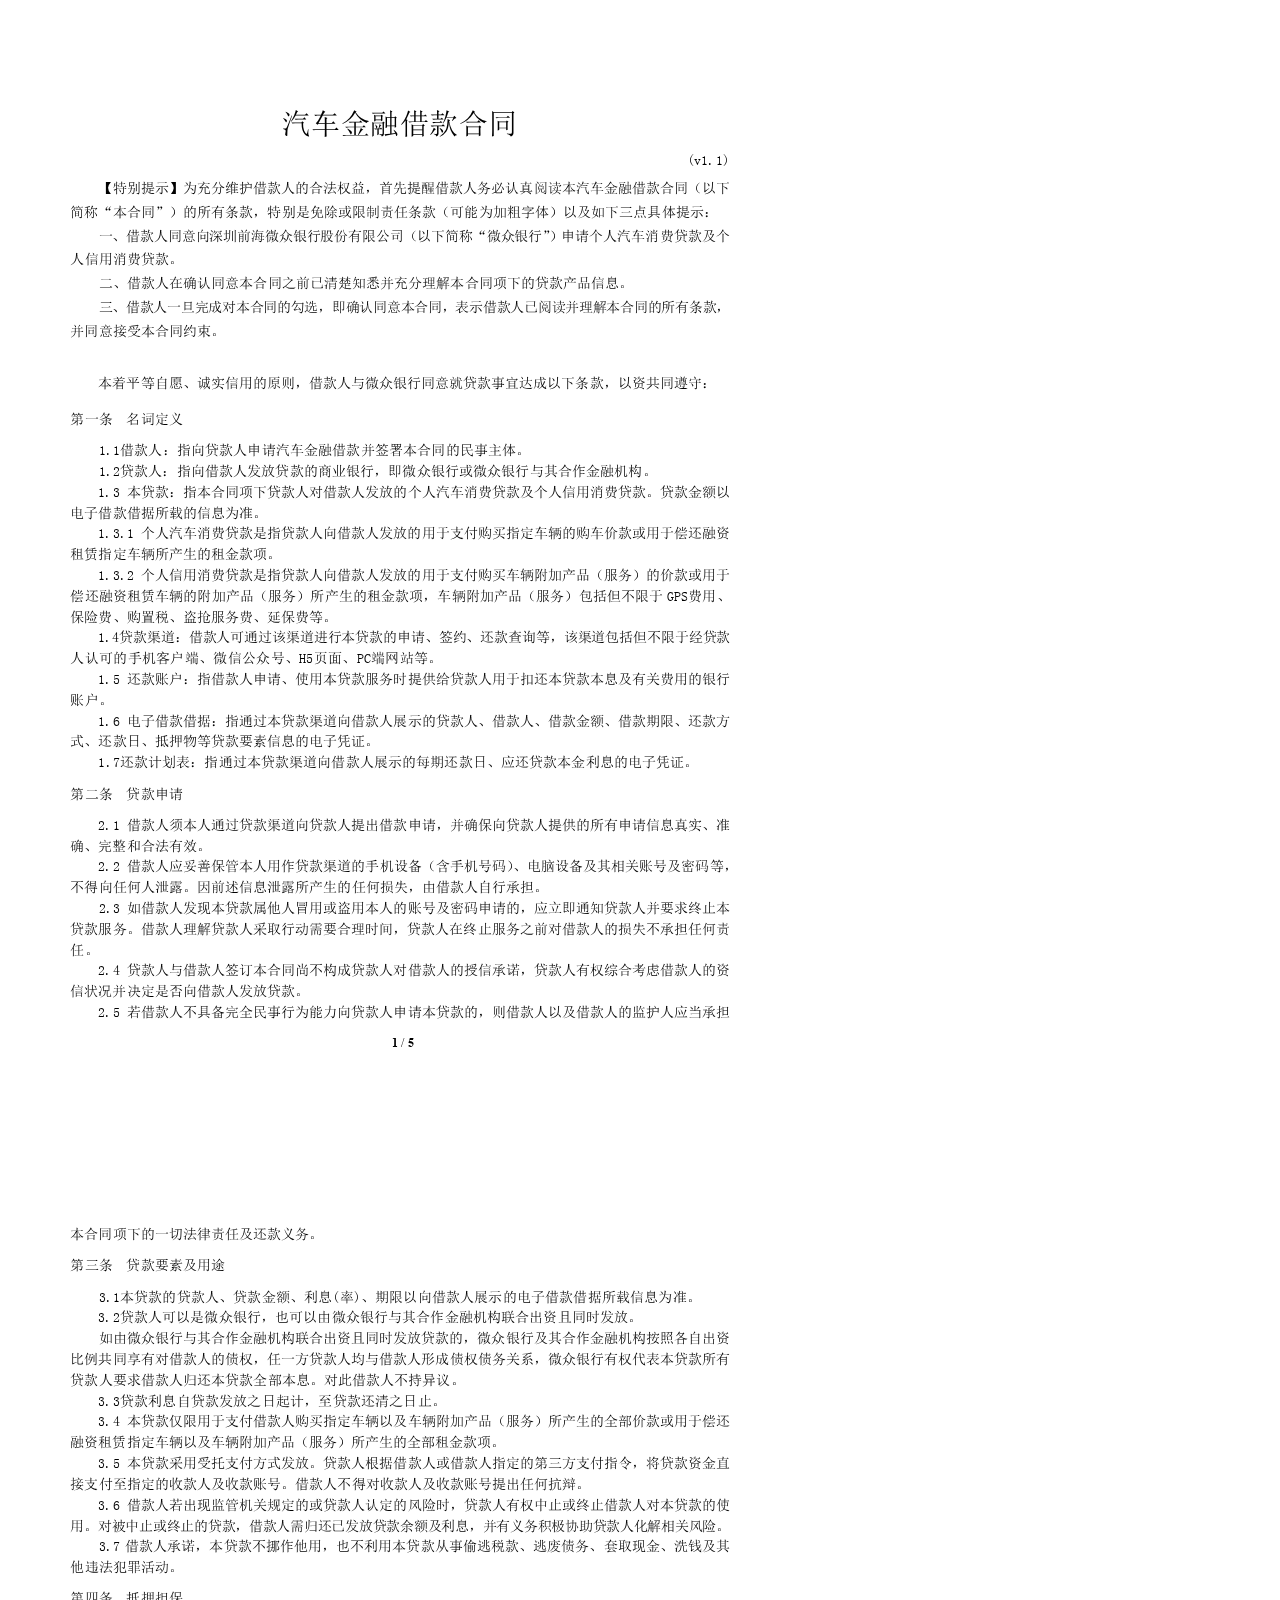
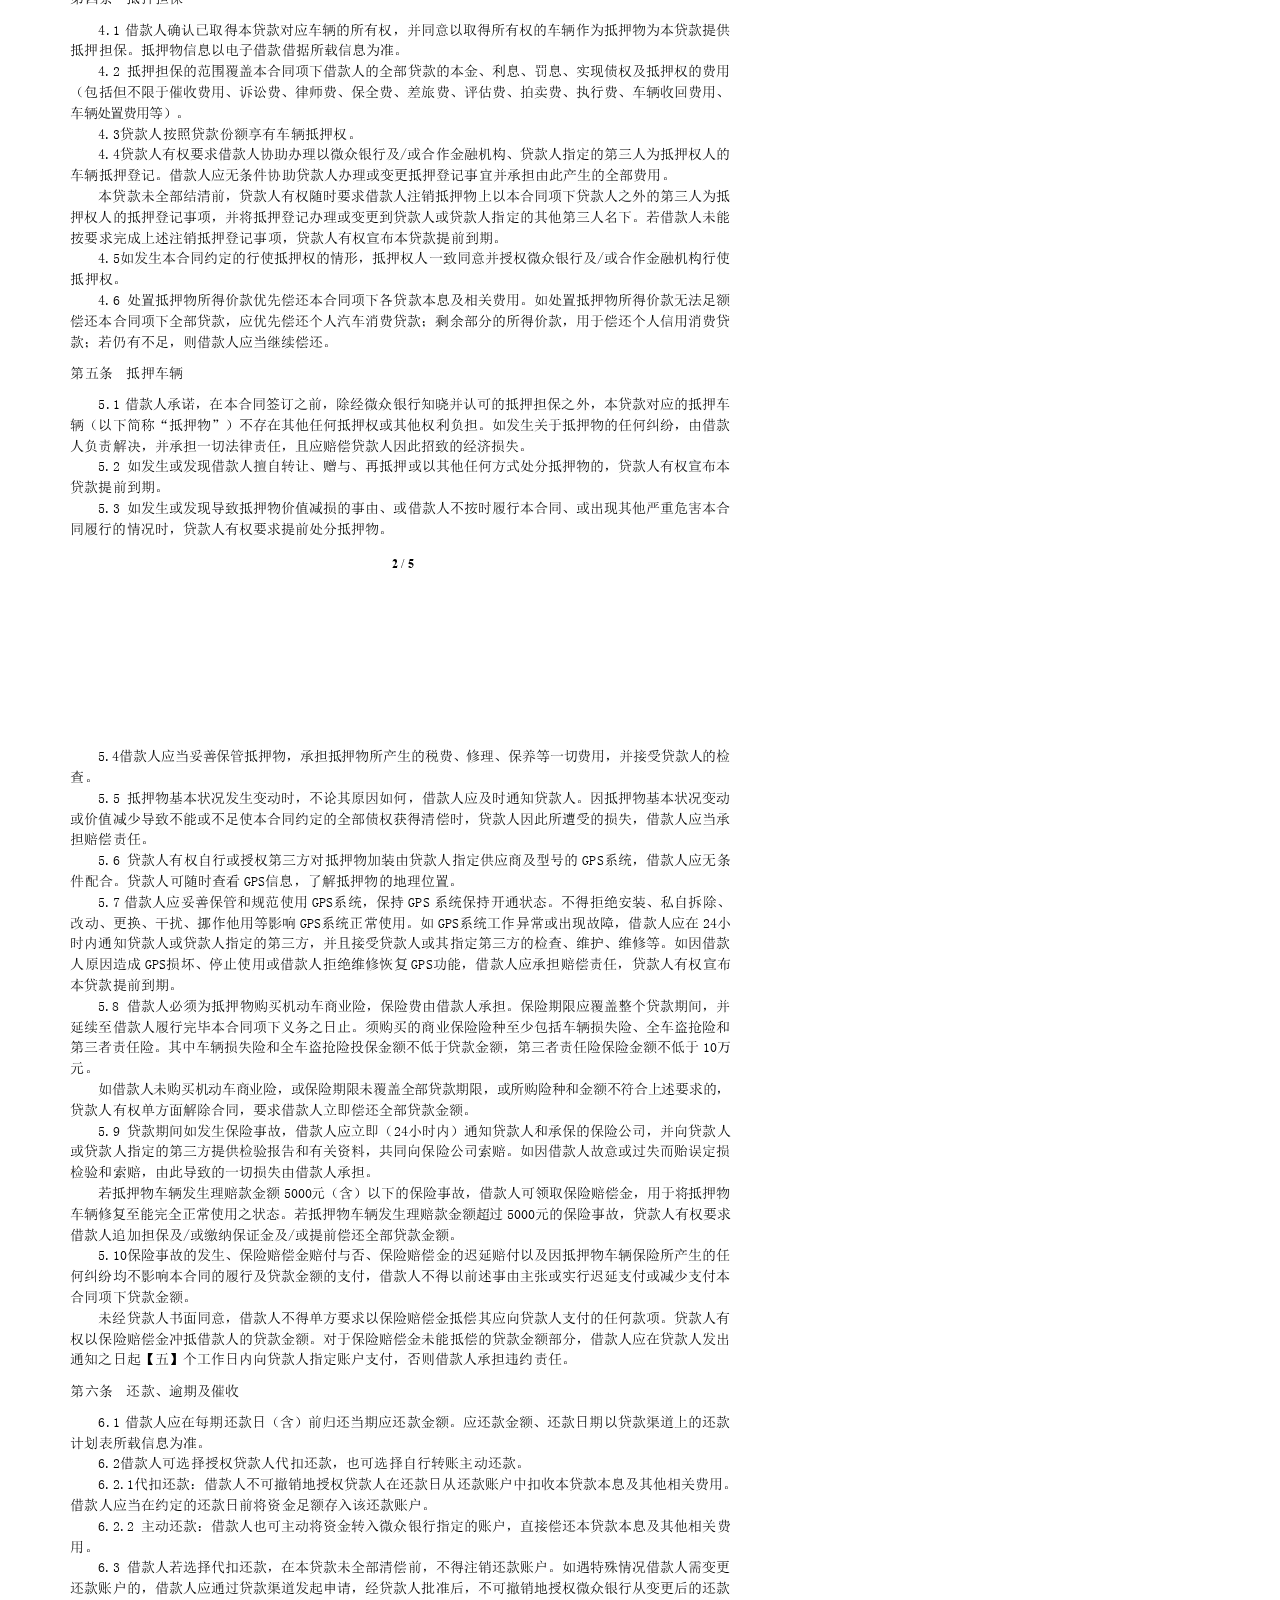
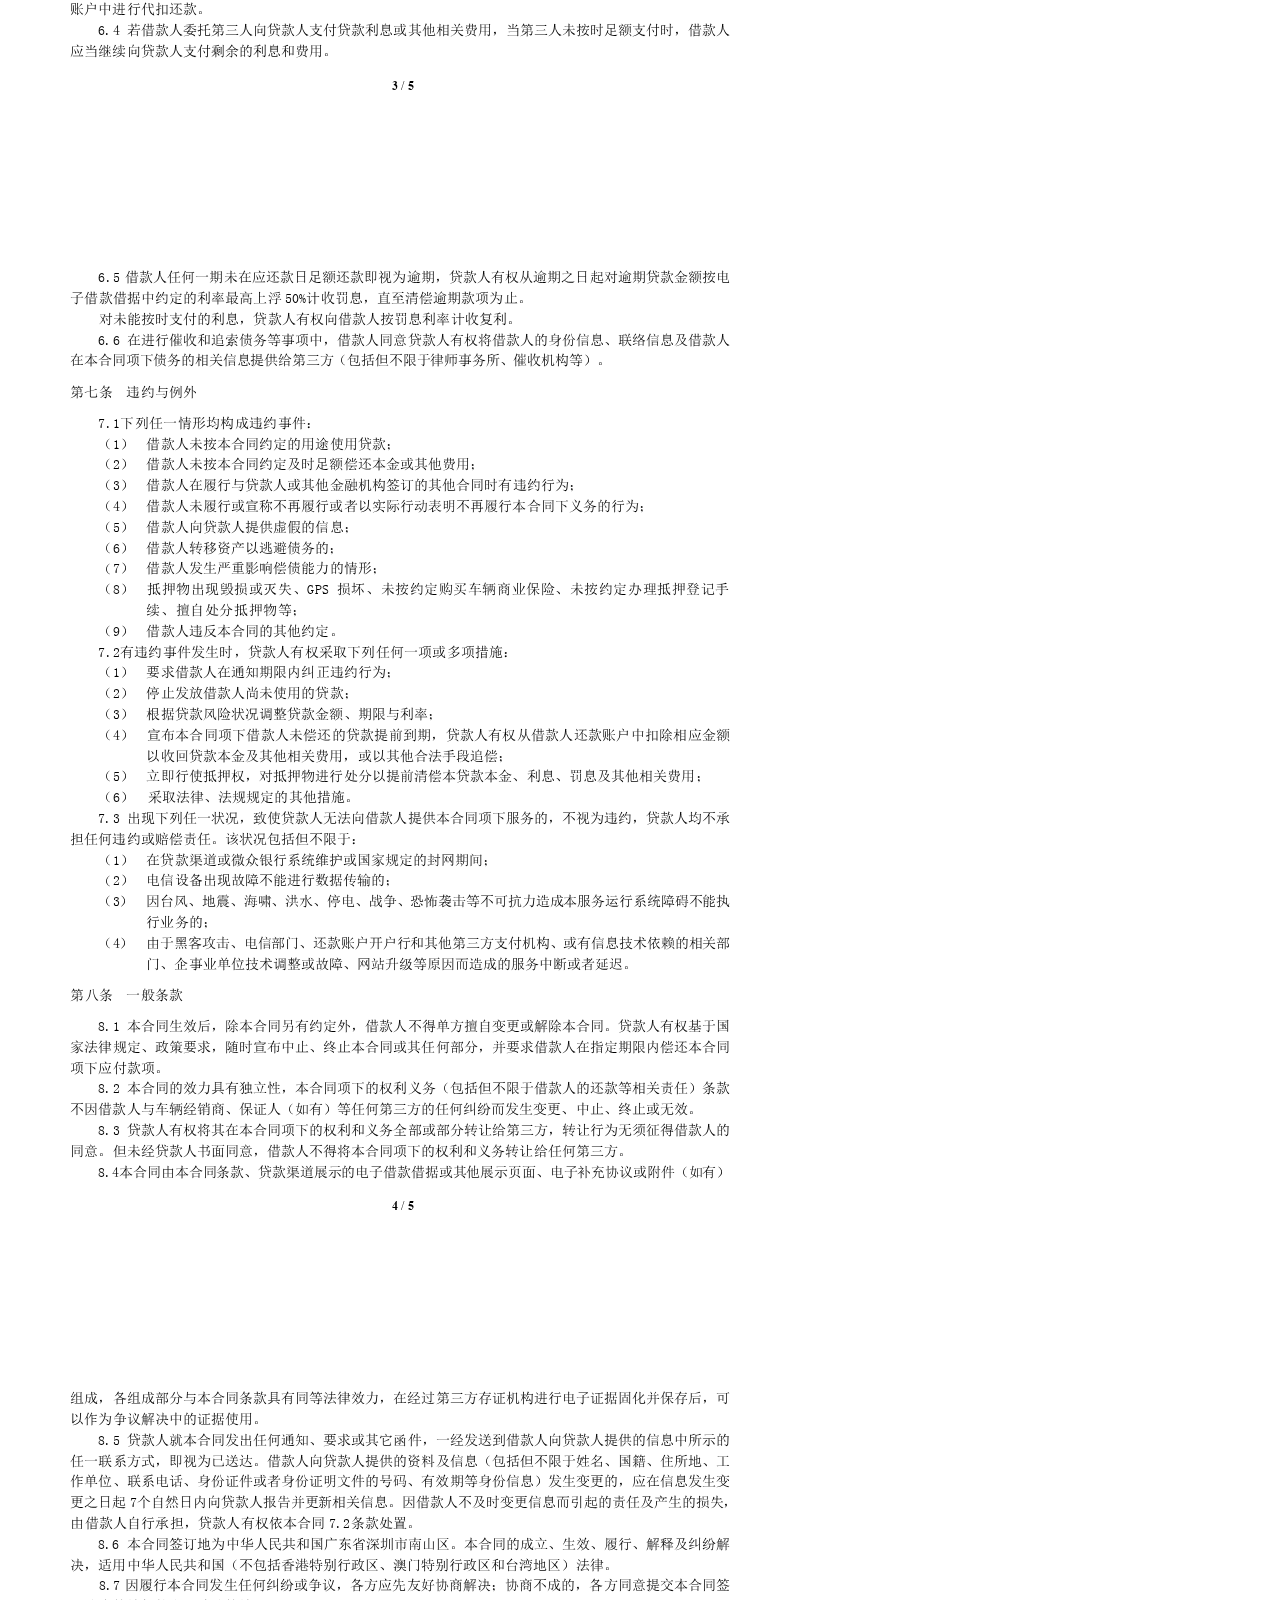
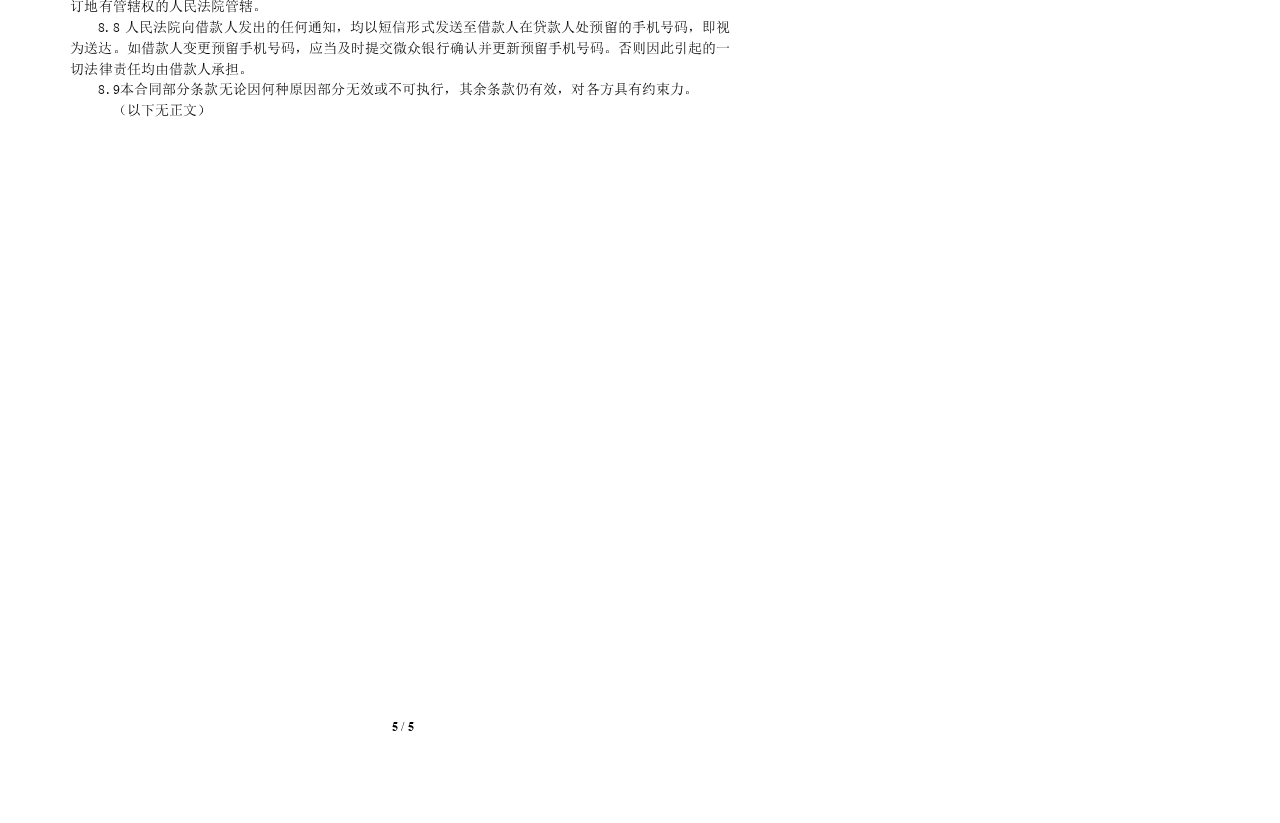
<file: yourbirthday/testc.html>
<!DOCTYPE html><!--[if IE]>  <html class="ie"> <![endif]-->
<html>
	<head>
		<meta name="viewport" content="target-densitydpi=device-dpi,width=device-width, initial-scale=0.5">
		<title>
		</title>
		<link rel="stylesheet" type="text/css" href="【通用版本】汽车金融借款合同v1.1.pdf_files/style.css" />
	</head>
	<body>
		<div class="stl_02">
			<div class="stl_view">
				<div class="stl_03 stl_04">
					<div class="stl_01" style="top: 6.3023em; left:17.1242em;"><span class="stl_05 stl_06 stl_07">汽车金融借款合同 &nbsp;</span></div>
					<div class="stl_01" style="top: 9.0588em; left:42.4483em;"><span class="stl_08 stl_06 stl_09">(v1.1) &nbsp;</span></div>
					<div class="stl_01" style="top: 10.7888em; left:5.662em;"><span class="stl_10 stl_06 stl_11">【特别提示】为充分维护借款人的合法权益，首先提醒借款人务必认真阅读本汽车金融借款合同（以下 &nbsp;</span></div>
					<div class="stl_01" style="top: 12.2788em; left:3.9em;"><span class="stl_10 stl_06 stl_12">简称“本合同”）的所有条款，特别是免除或限制责任条款（可能为加粗字体）以及如下三点具体提示： &nbsp;</span></div>
					<div class="stl_01" style="top: 13.7788em; left:5.662em;z-index:142; "><span class="stl_10 stl_06 stl_13">一、借款人同意向深圳前海微众银行股份有限公司（以下简称“微众银行</span><span class="stl_10 stl_06 stl_09" style="word-spacing:-0.25em;">&nbsp;</span><span class="stl_10 stl_06 stl_14">”）</span><span class="stl_10 stl_06 stl_09" style="word-spacing:0.08em;">&nbsp;</span><span class="stl_10 stl_06 stl_12">申请个人汽车消费贷款及个 &nbsp;</span></div>
					<div class="stl_01" style="top: 15.2688em; left:3.9em;"><span class="stl_10 stl_06 stl_15">人信用消费贷款。 &nbsp;</span></div>
					<div class="stl_01" style="top: 16.7688em; left:5.662em;"><span class="stl_10 stl_06 stl_16">二、借款人在确认同意本合同之前已清楚知悉并充分理解本合同项下的贷款产品信息。 &nbsp;</span></div>
					<div class="stl_01" style="top: 18.2588em; left:5.662em;"><span class="stl_10 stl_06 stl_17">三、借款人一旦完成对本合同的勾选，即确认同意本合同，表示借款人已阅读并理解本合同的所有条款， &nbsp;</span></div>
					<div class="stl_01" style="top: 19.7613em; left:3.9em;"><span class="stl_10 stl_06 stl_18">并同意接受本合同约束。 &nbsp;</span></div>
					<div class="stl_01" style="top: 22.9713em; left:5.652em;"><span class="stl_10 stl_06 stl_19">本着平等自愿、诚实信用的原则，借款人与微众银行同意就贷款事宜达成以下条款，以资共同遵守： &nbsp;</span></div>
					<div class="stl_01" style="top: 25.2513em; left:3.9em;"><span class="stl_10 stl_06 stl_09" style="word-spacing:0.7295em;">第一条 名词定义 &nbsp;</span></div>
					<div class="stl_01" style="top: 27.2013em; left:5.672em;"><span class="stl_08 stl_06 stl_09">1</span></div>
					<div class="stl_01" style="top: 28.5013em; left:5.672em;"><span class="stl_08 stl_06 stl_09">1</span></div>
					<div class="stl_01" style="top: 29.8013em; left:5.652em;"><span class="stl_08 stl_06 stl_09">1</span></div>
					<div class="stl_01" style="top: 27.2013em; left:6.112em;"><span class="stl_08 stl_06 stl_20">.1</span><span class="stl_10 stl_06 stl_20">借款人：指向贷款人申请汽车金融借款并签署本合同的民事主体。 &nbsp;</span></div>
					<div class="stl_01" style="top: 28.5013em; left:6.112em;"><span class="stl_08 stl_06 stl_21">.2</span><span class="stl_10 stl_06 stl_21">贷款人：指向借款人发放贷款的商业银行，即微众银行或微众银行与其合作金融机构。 &nbsp;</span></div>
					<div class="stl_01" style="top: 29.8013em; left:6.092em;"><span class="stl_08 stl_06 stl_22" style="word-spacing:0.0087em;">.3 </span><span class="stl_10 stl_06 stl_22" style="word-spacing:0.0087em;">本贷款：指本合同项下贷款人对借款人发放的个人汽车消费贷款及个人信用消费贷款。贷款金额以 &nbsp;</span></div>
					<div class="stl_01" style="top: 31.1013em; left:3.9em;"><span class="stl_10 stl_06 stl_23">电子借款借据所载的信息为准。 &nbsp;</span></div>
					<div class="stl_01" style="top: 32.4013em; left:6.092em;"><span class="stl_08 stl_06 stl_24" style="word-spacing:-0.0034em;">.3.1 </span><span class="stl_10 stl_06 stl_24" style="word-spacing:-0.0034em;">个人汽车消费贷款是指贷款人向借款人发放的用于支付购买指定车辆的购车价款或用于偿还融资 &nbsp;</span></div>
					<div class="stl_01" style="top: 33.7029em; left:3.9em;"><span class="stl_10 stl_06 stl_25">租赁指定车辆所产生的租金款项。 &nbsp;</span></div>
					<div class="stl_01" style="top: 35.0029em; left:6.092em;"><span class="stl_08 stl_06 stl_24" style="word-spacing:-0.0034em;">.3.2 </span><span class="stl_10 stl_06 stl_24" style="word-spacing:-0.0034em;">个人信用消费贷款是指贷款人向借款人发放的用于支付购买车辆附加产品（服务）的价款或用于 &nbsp;</span></div>
					<div class="stl_01" style="top: 32.4013em; left:5.652em;"><span class="stl_08 stl_06 stl_09">1</span></div>
					<div class="stl_01" style="top: 35.0029em; left:5.652em;"><span class="stl_08 stl_06 stl_09">1</span></div>
					<div class="stl_01" style="top: 36.3029em; left:3.9em;"><span class="stl_10 stl_06 stl_26" style="word-spacing:0.0093em;">偿还融资租赁车辆的附加产品（服务）所产生的租金款项，车辆附加产品（服务）包括但不限于 </span><span class="stl_08 stl_06 stl_26" style="word-spacing:0.0093em;">GPS</span><span class="stl_10 stl_06 stl_26" style="word-spacing:0.0093em;">费用、 &nbsp;</span></div>
					<div class="stl_01" style="top: 37.6029em; left:3.9em;"><span class="stl_10 stl_06 stl_27">保险费、购置税、盗抢服务费、延保费等。 &nbsp;</span></div>
					<div class="stl_01" style="top: 38.9029em; left:5.652em;"><span class="stl_08 stl_06 stl_09">1</span></div>
					<div class="stl_01" style="top: 38.9029em; left:6.092em;"><span class="stl_08 stl_06 stl_28">.4</span><span class="stl_10 stl_06 stl_28">贷款渠道：借款人可通过该渠道进行本贷款的申请、签约、还款查询等，该渠道包括但不限于经贷款 &nbsp;</span></div>
					<div class="stl_01" style="top: 40.2029em; left:3.9em;"><span class="stl_10 stl_06 stl_29">人认可的手机客户端、微信公众号、</span><span class="stl_08 stl_06 stl_29">H5</span><span class="stl_10 stl_06 stl_29">页面、</span><span class="stl_08 stl_06 stl_29">PC</span><span class="stl_10 stl_06 stl_29">端网站等。 &nbsp;</span></div>
					<div class="stl_01" style="top: 41.5029em; left:6.092em;"><span class="stl_08 stl_06 stl_22" style="word-spacing:0.0086em;">.5 </span><span class="stl_10 stl_06 stl_22" style="word-spacing:0.0086em;">还款账户：指借款人申请、使用本贷款服务时提供给贷款人用于扣还本贷款本息及有关费用的银行 &nbsp;</span></div>
					<div class="stl_01" style="top: 42.8029em; left:3.9em;"><span class="stl_10 stl_06 stl_09">账户。 &nbsp;</span></div>
					<div class="stl_01" style="top: 41.5029em; left:5.652em;"><span class="stl_08 stl_06 stl_09">1</span></div>
					<div class="stl_01" style="top: 44.1029em; left:5.652em;"><span class="stl_08 stl_06 stl_23" style="word-spacing:0.0085em;">1.6 </span><span class="stl_10 stl_06 stl_23" style="word-spacing:0.0085em;">电子借款借据：指通过本贷款渠道向借款人展示的贷款人、借款人、借款金额、借款期限、还款方 &nbsp;</span></div>
					<div class="stl_01" style="top: 45.4029em; left:3.9em;"><span class="stl_10 stl_06 stl_30">式、还款日、抵押物等贷款要素信息的电子凭证。 &nbsp;</span></div>
					<div class="stl_01" style="top: 46.7054em; left:5.652em;"><span class="stl_08 stl_06 stl_31">1.7</span><span class="stl_10 stl_06 stl_31">还款计划表：指通过本贷款渠道向借款人展示的每期还款日、应还贷款本金利息的电子凭证。 &nbsp;</span></div>
					<div class="stl_01" style="top: 48.6554em; left:3.9em;"><span class="stl_10 stl_06 stl_09" style="word-spacing:0.7295em;">第二条 贷款申请 &nbsp;</span></div>
					<div class="stl_01" style="top: 50.6054em; left:5.652em;"><span class="stl_08 stl_06 stl_23" style="word-spacing:0.0085em;">2.1 </span><span class="stl_10 stl_06 stl_23" style="word-spacing:0.0085em;">借款人须本人通过贷款渠道向贷款人提出借款申请，并确保向贷款人提供的所有申请信息真实、准 &nbsp;</span></div>
					<div class="stl_01" style="top: 51.9054em; left:3.9em;"><span class="stl_10 stl_06 stl_19">确、完整和合法有效。 &nbsp;</span></div>
					<div class="stl_01" style="top: 53.2054em; left:5.652em;z-index:948; "><span class="stl_08 stl_06 stl_32" style="word-spacing:0.0078em;">2.2 </span><span class="stl_10 stl_06 stl_32" style="word-spacing:0.0078em;">借款人应妥善保管本人用作贷款渠道的手机设备（含手机号码</span><span class="stl_10 stl_06 stl_09" style="word-spacing:-0.25em;">&nbsp;</span><span class="stl_10 stl_06 stl_14">）、</span><span class="stl_10 stl_06 stl_09" style="word-spacing:0.239em;">&nbsp;</span><span class="stl_10 stl_06 stl_32">电脑设备及其相关账号及密码等， &nbsp;</span></div>
					<div class="stl_01" style="top: 54.5054em; left:3.9em;"><span class="stl_10 stl_06 stl_33">不得向任何人泄露。因前述信息泄露所产生的任何损失，由借款人自行承担。 &nbsp;</span></div>
					<div class="stl_01" style="top: 55.8054em; left:5.662em;"><span class="stl_08 stl_06 stl_34" style="word-spacing:0.0097em;">2.3 </span><span class="stl_10 stl_06 stl_34" style="word-spacing:0.0097em;">如借款人发现本贷款属他人冒用或盗用本人的账号及密码申请的，应立即通知贷款人并要求终止本 &nbsp;</span></div>
					<div class="stl_01" style="top: 57.1054em; left:3.9em;"><span class="stl_10 stl_06 stl_35">贷款服务。借款人理解贷款人采取行动需要合理时间，贷款人在终止服务之前对借款人的损失不承担任何责 &nbsp;</span></div>
					<div class="stl_01" style="top: 58.4054em; left:3.9em;"><span class="stl_10 stl_06 stl_09">任。 &nbsp;</span></div>
					<div class="stl_01" style="top: 59.7054em; left:5.652em;"><span class="stl_08 stl_06 stl_09">2</span></div>
					<div class="stl_01" style="top: 59.7054em; left:6.092em;"><span class="stl_08 stl_06 stl_22" style="word-spacing:0.0087em;">.4 </span><span class="stl_10 stl_06 stl_22" style="word-spacing:0.0087em;">贷款人与借款人签订本合同尚不构成贷款人对借款人的授信承诺，贷款人有权综合考虑借款人的资 &nbsp;</span></div>
					<div class="stl_01" style="top: 61.0071em; left:3.9em;"><span class="stl_10 stl_06 stl_34">信状况并决定是否向借款人发放贷款。 &nbsp;</span></div>
					<div class="stl_01" style="top: 62.3071em; left:6.092em;"><span class="stl_08 stl_06 stl_22" style="word-spacing:0.0086em;">.5 </span><span class="stl_10 stl_06 stl_22" style="word-spacing:0.0086em;">若借款人不具备完全民事行为能力向贷款人申请本贷款的，则借款人以及借款人的监护人应当承担 &nbsp;</span></div>
					<div class="stl_01" style="top: 62.3071em; left:5.652em;"><span class="stl_08 stl_06 stl_09">2</span></div>
					<div class="stl_01" style="top: 64.245em; left:24.0142em;"><span class="stl_36 stl_37 stl_09" >1</span></div>
					<div class="stl_01" style="top: 64.245em; left:24.5842em;"><span class="stl_38 stl_37 stl_09" >/ </span><span class="stl_36 stl_37 stl_09" >5 &nbsp;</span></div>
				</div>
			</div>
		</div>
		<div class="stl_02">
			<div class="stl_view">
				<div class="stl_03 stl_04">
					<div class="stl_01" style="top: 6.1388em; left:3.9em;"><span class="stl_10 stl_06 stl_35">本合同项下的一切法律责任及还款义务。 &nbsp;</span></div>
					<div class="stl_01" style="top: 8.0888em; left:3.9em;"><span class="stl_10 stl_06 stl_09" style="word-spacing:0.7295em;">第三条 贷款要素及用途 &nbsp;</span></div>
					<div class="stl_01" style="top: 10.0388em; left:5.662em;"><span class="stl_08 stl_06 stl_09">3</span></div>
					<div class="stl_01" style="top: 10.0388em; left:6.102em;"><span class="stl_08 stl_06 stl_39">.1</span><span class="stl_10 stl_06 stl_39">本贷款的贷款人、贷款金额、利息</span><span class="stl_08 stl_06 stl_39">(</span><span class="stl_10 stl_06 stl_39">率</span><span class="stl_08 stl_06 stl_39">)</span><span class="stl_10 stl_06 stl_39">、期限以向借款人展示的电子借款借据所载信息为准。 &nbsp;</span></div>
					<div class="stl_01" style="top: 11.3388em; left:6.092em;"><span class="stl_08 stl_06 stl_21">.2</span><span class="stl_10 stl_06 stl_21">贷款人可以是微众银行，也可以由微众银行与其合作金融机构联合出资且同时发放。 &nbsp;</span></div>
					<div class="stl_01" style="top: 11.3388em; left:5.652em;"><span class="stl_08 stl_06 stl_09">3</span></div>
					<div class="stl_01" style="top: 12.6388em; left:5.662em;"><span class="stl_10 stl_06 stl_34">如由微众银行与其合作金融机构联合出资且同时发放贷款的，微众银行及其合作金融机构按照各自出资 &nbsp;</span></div>
					<div class="stl_01" style="top: 13.9388em; left:3.9em;"><span class="stl_10 stl_06 stl_23">比例共同享有对借款人的债权，任一方贷款人均与借款人形成债权债务关系，微众银行有权代表本贷款所有 &nbsp;</span></div>
					<div class="stl_01" style="top: 15.2388em; left:3.9em;"><span class="stl_10 stl_06 stl_40">贷款人要求借款人归还本贷款全部本息。对此借款人不持异议。 &nbsp;</span></div>
					<div class="stl_01" style="top: 16.5388em; left:5.652em;"><span class="stl_08 stl_06 stl_09">3</span></div>
					<div class="stl_01" style="top: 17.8388em; left:5.652em;"><span class="stl_08 stl_06 stl_09">3</span></div>
					<div class="stl_01" style="top: 16.5388em; left:6.092em;"><span class="stl_08 stl_06 stl_41">.3</span><span class="stl_10 stl_06 stl_41">贷款利息自贷款发放之日起计，至贷款还清之日止。 &nbsp;</span></div>
					<div class="stl_01" style="top: 17.8388em; left:6.092em;"><span class="stl_08 stl_06 stl_22" style="word-spacing:0.0087em;">.4 </span><span class="stl_10 stl_06 stl_22" style="word-spacing:0.0087em;">本贷款仅限用于支付借款人购买指定车辆以及车辆附加产品（服务）所产生的全部价款或用于偿还 &nbsp;</span></div>
					<div class="stl_01" style="top: 19.1388em; left:3.9em;"><span class="stl_10 stl_06 stl_34">融资租赁指定车辆以及车辆附加产品（服务）所产生的全部租金款项。 &nbsp;</span></div>
					<div class="stl_01" style="top: 20.4413em; left:6.092em;"><span class="stl_08 stl_06 stl_22" style="word-spacing:0.0087em;">.5 </span><span class="stl_10 stl_06 stl_22" style="word-spacing:0.0087em;">本贷款采用受托支付方式发放。贷款人根据借款人或借款人指定的第三方支付指令，将贷款资金直 &nbsp;</span></div>
					<div class="stl_01" style="top: 21.7413em; left:3.9em;"><span class="stl_10 stl_06 stl_33">接支付至指定的收款人及收款账号。借款人不得对收款人及收款账号提出任何抗辩。 &nbsp;</span></div>
					<div class="stl_01" style="top: 23.0413em; left:6.092em;"><span class="stl_08 stl_06 stl_22" style="word-spacing:0.0087em;">.6 </span><span class="stl_10 stl_06 stl_22" style="word-spacing:0.0087em;">借款人若出现监管机关规定的或贷款人认定的风险时，贷款人有权中止或终止借款人对本贷款的使 &nbsp;</span></div>
					<div class="stl_01" style="top: 24.3413em; left:3.9em;"><span class="stl_10 stl_06 stl_42">用。对被中止或终止的贷款，借款人需归还已发放贷款余额及利息，并有义务积极协助贷款人化解相关风险。 &nbsp;</span></div>
					<div class="stl_01" style="top: 25.6413em; left:6.102em;"><span class="stl_08 stl_06 stl_12" style="word-spacing:-0.1327em;">.7 </span><span class="stl_10 stl_06 stl_12" style="word-spacing:-0.1327em;">借款人承诺，本贷款不挪作他用，也不利用本贷款从事偷逃税款、逃废债务、套取现金、洗钱及其 &nbsp;</span></div>
					<div class="stl_01" style="top: 20.4413em; left:5.652em;"><span class="stl_08 stl_06 stl_09">3</span></div>
					<div class="stl_01" style="top: 23.0413em; left:5.652em;"><span class="stl_08 stl_06 stl_09">3</span></div>
					<div class="stl_01" style="top: 25.6413em; left:5.662em;"><span class="stl_08 stl_06 stl_09">3</span></div>
					<div class="stl_01" style="top: 26.9413em; left:3.9em;"><span class="stl_10 stl_06 stl_09">他违法犯罪活动。 &nbsp;</span></div>
					<div class="stl_01" style="top: 28.8913em; left:3.9em;"><span class="stl_10 stl_06 stl_09" style="word-spacing:0.7295em;">第四条 抵押担保 &nbsp;</span></div>
					<div class="stl_01" style="top: 30.8413em; left:5.652em;"><span class="stl_08 stl_06 stl_43" style="word-spacing:-0.1217em;">4.1 </span><span class="stl_10 stl_06 stl_43" style="word-spacing:-0.1217em;">借款人确认已取得本贷款对应车辆的所有权，并同意以取得所有权的车辆作为抵押物为本贷款提供 &nbsp;</span></div>
					<div class="stl_01" style="top: 32.1413em; left:3.9em;"><span class="stl_10 stl_06 stl_12">抵押担保。抵押物信息以电子借款借据所载信息为准。 &nbsp;</span></div>
					<div class="stl_01" style="top: 33.4429em; left:5.652em;"><span class="stl_08 stl_06 stl_09">4</span></div>
					<div class="stl_01" style="top: 33.4429em; left:6.092em;"><span class="stl_08 stl_06 stl_22" style="word-spacing:0.0087em;">.2 </span><span class="stl_10 stl_06 stl_22" style="word-spacing:0.0087em;">抵押担保的范围覆盖本合同项下借款人的全部贷款的本金、利息、罚息、实现债权及抵押权的费用 &nbsp;</span></div>
					<div class="stl_01" style="top: 34.7429em; left:4.78em;"><span class="stl_10 stl_06 stl_23">包括但不限于催收费用、诉讼费、律师费、保全费、差旅费、评估费、拍卖费、执行费、车辆收回费用、 &nbsp;</span></div>
					<div class="stl_01" style="top: 36.0429em; left:3.9em;z-index:749; "><span class="stl_10 stl_06 stl_44">车辆处置费用等）。 &nbsp;</span></div>
					<div class="stl_01" style="top: 34.7429em; left:3.9em;"><span class="stl_10 stl_06 stl_09">（</span></div>
					<div class="stl_01" style="top: 37.3429em; left:5.652em;"><span class="stl_08 stl_06 stl_09">4</span></div>
					<div class="stl_01" style="top: 38.6429em; left:5.652em;"><span class="stl_08 stl_06 stl_09">4</span></div>
					<div class="stl_01" style="top: 37.3429em; left:6.092em;"><span class="stl_08 stl_06 stl_45">.3</span><span class="stl_10 stl_06 stl_45">贷款人按照贷款份额享有车辆抵押权。 &nbsp;</span></div>
					<div class="stl_01" style="top: 38.6429em; left:6.092em;"><span class="stl_08 stl_06 stl_46">.4</span><span class="stl_10 stl_06 stl_46">贷款人有权要求借款人协助办理以微众银行及</span><span class="stl_08 stl_06 stl_46">/</span><span class="stl_10 stl_06 stl_46">或合作金融机构、贷款人指定的第三人为抵押权人的 &nbsp;</span></div>
					<div class="stl_01" style="top: 39.9429em; left:3.9em;"><span class="stl_10 stl_06 stl_12">车辆抵押登记。借款人应无条件协助贷款人办理或变更抵押登记事宜并承担由此产生的全部费用。 &nbsp;</span></div>
					<div class="stl_01" style="top: 41.2429em; left:5.652em;"><span class="stl_10 stl_06 stl_23">本贷款未全部结清前，贷款人有权随时要求借款人注销抵押物上以本合同项下贷款人之外的第三人为抵 &nbsp;</span></div>
					<div class="stl_01" style="top: 42.5429em; left:3.9em;"><span class="stl_10 stl_06 stl_25">押权人的抵押登记事项，并将抵押登记办理或变更到贷款人或贷款人指定的其他第三人名下。若借款人未能 &nbsp;</span></div>
					<div class="stl_01" style="top: 43.8429em; left:3.9em;"><span class="stl_10 stl_06 stl_40">按要求完成上述注销抵押登记事项，贷款人有权宣布本贷款提前到期。 &nbsp;</span></div>
					<div class="stl_01" style="top: 45.1429em; left:5.652em;"><span class="stl_08 stl_06 stl_24">4.5</span><span class="stl_10 stl_06 stl_24">如发生本合同约定的行使抵押权的情形，抵押权人一致同意并授权微众银行及</span><span class="stl_08 stl_06 stl_24">/</span><span class="stl_10 stl_06 stl_24">或合作金融机构行使 &nbsp;</span></div>
					<div class="stl_01" style="top: 46.4454em; left:3.9em;"><span class="stl_10 stl_06 stl_09">抵押权。 &nbsp;</span></div>
					<div class="stl_01" style="top: 47.7454em; left:5.652em;"><span class="stl_08 stl_06 stl_23" style="word-spacing:0.0085em;">4.6 </span><span class="stl_10 stl_06 stl_23" style="word-spacing:0.0085em;">处置抵押物所得价款优先偿还本合同项下各贷款本息及相关费用。如处置抵押物所得价款无法足额 &nbsp;</span></div>
					<div class="stl_01" style="top: 49.0454em; left:3.9em;"><span class="stl_10 stl_06 stl_46">偿还本合同项下全部贷款，应优先偿还个人汽车消费贷款；剩余部分的所得价款，用于偿还个人信用消费贷 &nbsp;</span></div>
					<div class="stl_01" style="top: 50.3454em; left:3.9em;"><span class="stl_10 stl_06 stl_19">款；若仍有不足，则借款人应当继续偿还。 &nbsp;</span></div>
					<div class="stl_01" style="top: 52.2954em; left:3.9em;"><span class="stl_10 stl_06 stl_09" style="word-spacing:0.7295em;">第五条 抵押车辆 &nbsp;</span></div>
					<div class="stl_01" style="top: 54.2454em; left:5.652em;"><span class="stl_08 stl_06 stl_43" style="word-spacing:-0.1217em;">5.1 </span><span class="stl_10 stl_06 stl_43" style="word-spacing:-0.1217em;">借款人承诺，在本合同签订之前，除经微众银行知晓并认可的抵押担保之外，本贷款对应的抵押车 &nbsp;</span></div>
					<div class="stl_01" style="top: 55.5454em; left:3.9em;"><span class="stl_10 stl_06 stl_24">辆（以下简称“抵押物”）不存在其他任何抵押权或其他权利负担。如发生关于抵押物的任何纠纷，由借款 &nbsp;</span></div>
					<div class="stl_01" style="top: 56.8454em; left:3.9em;"><span class="stl_10 stl_06 stl_27">人负责解决，并承担一切法律责任，且应赔偿贷款人因此招致的经济损失。 &nbsp;</span></div>
					<div class="stl_01" style="top: 58.1454em; left:5.652em;"><span class="stl_08 stl_06 stl_23" style="word-spacing:0.0084em;">5.2 </span><span class="stl_10 stl_06 stl_23" style="word-spacing:0.0084em;">如发生或发现借款人擅自转让、赠与、再抵押或以其他任何方式处分抵押物的，贷款人有权宣布本 &nbsp;</span></div>
					<div class="stl_01" style="top: 59.4454em; left:3.9em;"><span class="stl_10 stl_06 stl_47">贷款提前到期。 &nbsp;</span></div>
					<div class="stl_01" style="top: 60.7471em; left:5.652em;"><span class="stl_08 stl_06 stl_23" style="word-spacing:0.0085em;">5.3 </span><span class="stl_10 stl_06 stl_23" style="word-spacing:0.0085em;">如发生或发现导致抵押物价值减损的事由、或借款人不按时履行本合同、或出现其他严重危害本合 &nbsp;</span></div>
					<div class="stl_01" style="top: 62.0471em; left:3.9em;"><span class="stl_10 stl_06 stl_11">同履行的情况时，贷款人有权要求提前处分抵押物。 &nbsp;</span></div>
					<div class="stl_01" style="top: 64.245em; left:24.0142em;"><span class="stl_36 stl_37 stl_09">2</span></div>
					<div class="stl_01" style="top: 64.245em; left:24.5842em;"><span class="stl_38 stl_37 stl_09">/ </span><span class="stl_36 stl_37 stl_09">5 &nbsp;</span></div>
				</div>
			</div>
		</div>
		<div class="stl_02">
			<div class="stl_view">
				<div class="stl_03 stl_04">
					<div class="stl_01" style="top: 6.1388em; left:5.652em;"><span class="stl_08 stl_06 stl_09">5</span></div>
					<div class="stl_01" style="top: 8.7388em; left:5.652em;"><span class="stl_08 stl_06 stl_09">5</span></div>
					<div class="stl_01" style="top: 6.1388em; left:6.092em;"><span class="stl_08 stl_06 stl_48">.4</span><span class="stl_10 stl_06 stl_48">借款人应当妥善保管抵押物，承担抵押物所产生的税费、修理、保养等一切费用，并接受贷款人的检 &nbsp;</span></div>
					<div class="stl_01" style="top: 8.7388em; left:6.092em;"><span class="stl_08 stl_06 stl_22" style="word-spacing:0.0087em;">.5 </span><span class="stl_10 stl_06 stl_22" style="word-spacing:0.0087em;">抵押物基本状况发生变动时，不论其原因如何，借款人应及时通知贷款人。因抵押物基本状况变动 &nbsp;</span></div>
					<div class="stl_01" style="top: 7.4388em; left:3.9em;"><span class="stl_10 stl_06 stl_09">查。 &nbsp;</span></div>
					<div class="stl_01" style="top: 10.0388em; left:3.9em;"><span class="stl_10 stl_06 stl_24">或价值减少导致不能或不足使本合同约定的全部债权获得清偿时，贷款人因此所遭受的损失，借款人应当承 &nbsp;</span></div>
					<div class="stl_01" style="top: 11.3388em; left:3.9em;"><span class="stl_10 stl_06 stl_35">担赔偿责任。 &nbsp;</span></div>
					<div class="stl_01" style="top: 12.6388em; left:5.652em;"><span class="stl_08 stl_06 stl_09">5</span></div>
					<div class="stl_01" style="top: 12.6388em; left:6.092em;"><span class="stl_08 stl_06 stl_49" style="word-spacing:0.0216em;">.6 </span><span class="stl_10 stl_06 stl_49" style="word-spacing:0.0216em;">贷款人有权自行或授权第三方对抵押物加装由贷款人指定供应商及型号的 </span><span class="stl_08 stl_06 stl_49" style="word-spacing:0.0216em;">GPS</span><span class="stl_10 stl_06 stl_49" style="word-spacing:0.0216em;">系统，借款人应无条 &nbsp;</span></div>
					<div class="stl_01" style="top: 13.9388em; left:3.9em;"><span class="stl_10 stl_06 stl_50" style="word-spacing:-0.0088em;">件配合。贷款人可随时查看 </span><span class="stl_08 stl_06 stl_50" style="word-spacing:-0.0088em;">GPS</span><span class="stl_10 stl_06 stl_50" style="word-spacing:-0.0088em;">信息，了解抵押物的地理位置。 &nbsp;</span></div>
					<div class="stl_01" style="top: 15.2388em; left:6.092em;"><span class="stl_08 stl_06 stl_51">.7</span><span class="stl_08 stl_06 stl_51" style="word-spacing:-0.1978em;">&nbsp;</span><span class="stl_10 stl_06 stl_51" style="word-spacing:-0.1978em;">借款人应妥善保管和规范使用</span><span class="stl_10 stl_06 stl_51" style="word-spacing:0.0525em;">&nbsp;</span><span class="stl_08 stl_06 stl_51" style="word-spacing:0.0525em;">GPS</span><span class="stl_10 stl_06 stl_51" style="word-spacing:0.0525em;">系统，保持</span><span class="stl_10 stl_06 stl_51" style="word-spacing:0.0401em;">&nbsp;</span><span class="stl_08 stl_06 stl_51" style="word-spacing:0.0401em;">GPS</span><span class="stl_08 stl_06 stl_51" style="word-spacing:-0.1959em;">&nbsp;</span><span class="stl_10 stl_06 stl_51" style="word-spacing:-0.1959em;">系统保持开通状态。不得拒绝安装、私自拆除、 &nbsp;</span></div>
					<div class="stl_01" style="top: 15.2388em; left:5.652em;"><span class="stl_08 stl_06 stl_09">5</span></div>
					<div class="stl_01" style="top: 16.5388em; left:3.9em;"><span class="stl_10 stl_06 stl_52" style="word-spacing:-0.0016em;">改动、更换、干扰、挪作他用等影响 </span><span class="stl_08 stl_06 stl_52" style="word-spacing:-0.0016em;">GPS</span><span class="stl_10 stl_06 stl_52" style="word-spacing:-0.0016em;">系统正常使用。如 </span><span class="stl_08 stl_06 stl_52" style="word-spacing:-0.0016em;">GPS</span><span class="stl_10 stl_06 stl_52" style="word-spacing:-0.0016em;">系统工作异常或出现故障，借款人应在 </span><span class="stl_08 stl_06 stl_52" style="word-spacing:-0.0016em;">24</span><span class="stl_10 stl_06 stl_52" style="word-spacing:-0.0016em;">小 &nbsp;</span></div>
					<div class="stl_01" style="top: 17.8388em; left:3.9em;"><span class="stl_10 stl_06 stl_46">时内通知贷款人或贷款人指定的第三方，并且接受贷款人或其指定第三方的检查、维护、维修等。如因借款 &nbsp;</span></div>
					<div class="stl_01" style="top: 19.1388em; left:3.9em;"><span class="stl_10 stl_06 stl_53" style="word-spacing:-0.0066em;">人原因造成 </span><span class="stl_08 stl_06 stl_53" style="word-spacing:-0.0066em;">GPS</span><span class="stl_10 stl_06 stl_53" style="word-spacing:-0.0066em;">损坏、停止使用或借款人拒绝维修恢复 </span><span class="stl_08 stl_06 stl_53" style="word-spacing:-0.0066em;">GPS</span><span class="stl_10 stl_06 stl_53" style="word-spacing:-0.0066em;">功能，借款人应承担赔偿责任，贷款人有权宣布 &nbsp;</span></div>
					<div class="stl_01" style="top: 20.4413em; left:3.9em;"><span class="stl_10 stl_06 stl_27">本贷款提前到期。 &nbsp;</span></div>
					<div class="stl_01" style="top: 21.7413em; left:5.652em;"><span class="stl_08 stl_06 stl_54" style="word-spacing:0.056em;">5.8 </span><span class="stl_10 stl_06 stl_54" style="word-spacing:0.056em;">借款人必须为抵押物购买机动车商业险，保险费由借款人承担。保险期限应覆盖整个贷款期间，并 &nbsp;</span></div>
					<div class="stl_01" style="top: 23.0413em; left:3.9em;"><span class="stl_10 stl_06 stl_24">延续至借款人履行完毕本合同项下义务之日止。须购买的商业保险险种至少包括车辆损失险、全车盗抢险和 &nbsp;</span></div>
					<div class="stl_01" style="top: 24.3413em; left:3.9em;"><span class="stl_10 stl_06 stl_55" style="word-spacing:0.0216em;">第三者责任险。其中车辆损失险和全车盗抢险投保金额不低于贷款金额，第三者责任险保险金额不低于 </span><span class="stl_08 stl_06 stl_55" style="word-spacing:0.0216em;">10</span><span class="stl_10 stl_06 stl_55" style="word-spacing:0.0216em;">万 &nbsp;</span></div>
					<div class="stl_01" style="top: 25.6413em; left:3.9em;"><span class="stl_10 stl_06 stl_09">元。 &nbsp;</span></div>
					<div class="stl_01" style="top: 26.9413em; left:5.652em;"><span class="stl_10 stl_06 stl_56">如借款人未购买机动车商业险，或保险期限未覆盖全部贷款期限，或所购险种和金额不符合上述要求的， &nbsp;</span></div>
					<div class="stl_01" style="top: 28.2413em; left:3.9em;"><span class="stl_10 stl_06 stl_27">贷款人有权单方面解除合同，要求借款人立即偿还全部贷款金额。 &nbsp;</span></div>
					<div class="stl_01" style="top: 29.5413em; left:5.652em;"><span class="stl_08 stl_06 stl_46" style="word-spacing:0.0083em;">5.9 </span><span class="stl_10 stl_06 stl_46" style="word-spacing:0.0083em;">贷款期间如发生保险事故，借款人应立即（</span><span class="stl_08 stl_06 stl_46" style="word-spacing:0.0083em;">24</span><span class="stl_10 stl_06 stl_46" style="word-spacing:0.0083em;">小时内）通知贷款人和承保的保险公司，并向贷款人 &nbsp;</span></div>
					<div class="stl_01" style="top: 30.8413em; left:3.9em;"><span class="stl_10 stl_06 stl_24">或贷款人指定的第三方提供检验报告和有关资料，共同向保险公司索赔。如因借款人故意或过失而贻误定损 &nbsp;</span></div>
					<div class="stl_01" style="top: 32.1413em; left:3.9em;"><span class="stl_10 stl_06 stl_27">检验和索赔，由此导致的一切损失由借款人承担。 &nbsp;</span></div>
					<div class="stl_01" style="top: 33.4429em; left:5.652em;"><span class="stl_10 stl_06 stl_57" style="word-spacing:0.0201em;">若抵押物车辆发生理赔款金额 </span><span class="stl_08 stl_06 stl_57" style="word-spacing:0.0201em;">5000</span><span class="stl_10 stl_06 stl_57" style="word-spacing:0.0201em;">元（含）以下的保险事故，借款人可领取保险赔偿金，用于将抵押物 &nbsp;</span></div>
					<div class="stl_01" style="top: 34.7429em; left:3.9em;"><span class="stl_10 stl_06 stl_58" style="word-spacing:0.0209em;">车辆修复至能完全正常使用之状态。若抵押物车辆发生理赔款金额超过 </span><span class="stl_08 stl_06 stl_58" style="word-spacing:0.0209em;">5000</span><span class="stl_10 stl_06 stl_58" style="word-spacing:0.0209em;">元的保险事故，贷款人有权要求 &nbsp;</span></div>
					<div class="stl_01" style="top: 36.0429em; left:3.9em;"><span class="stl_10 stl_06 stl_11">借款人追加担保及</span><span class="stl_08 stl_06 stl_11">/</span><span class="stl_10 stl_06 stl_11">或缴纳保证金及</span><span class="stl_08 stl_06 stl_11">/</span><span class="stl_10 stl_06 stl_11">或提前偿还全部贷款金额。 &nbsp;</span></div>
					<div class="stl_01" style="top: 37.3429em; left:5.652em;"><span class="stl_08 stl_06 stl_46">5.10</span><span class="stl_10 stl_06 stl_46">保险事故的发生、保险赔偿金赔付与否、保险赔偿金的迟延赔付以及因抵押物车辆保险所产生的任 &nbsp;</span></div>
					<div class="stl_01" style="top: 38.6429em; left:3.9em;"><span class="stl_10 stl_06 stl_46">何纠纷均不影响本合同的履行及贷款金额的支付，借款人不得以前述事由主张或实行迟延支付或减少支付本 &nbsp;</span></div>
					<div class="stl_01" style="top: 39.9429em; left:3.9em;"><span class="stl_10 stl_06 stl_24">合同项下贷款金额。 &nbsp;</span></div>
					<div class="stl_01" style="top: 41.2429em; left:5.652em;"><span class="stl_10 stl_06 stl_23">未经贷款人书面同意，借款人不得单方要求以保险赔偿金抵偿其应向贷款人支付的任何款项。贷款人有 &nbsp;</span></div>
					<div class="stl_01" style="top: 42.5429em; left:3.9em;"><span class="stl_10 stl_06 stl_46">权以保险赔偿金冲抵借款人的贷款金额。对于保险赔偿金未能抵偿的贷款金额部分，借款人应在贷款人发出 &nbsp;</span></div>
					<div class="stl_01" style="top: 43.8429em; left:3.9em;"><span class="stl_10 stl_06 stl_27">通知之日起【五】个工作日内向贷款人指定账户支付，否则借款人承担违约责任。 &nbsp;</span></div>
					<div class="stl_01" style="top: 45.7929em; left:3.9em;"><span class="stl_10 stl_06 stl_09" style="word-spacing:0.7296em;">第六条 还款、逾期及催收 &nbsp;</span></div>
					<div class="stl_01" style="top: 47.7454em; left:5.652em;"><span class="stl_08 stl_06 stl_12" style="word-spacing:-0.1215em;">6.1 </span><span class="stl_10 stl_06 stl_12" style="word-spacing:-0.1215em;">借款人应在每期还款日（含）前归还当期应还款金额。应还款金额、还款日期以贷款渠道上的还款 &nbsp;</span></div>
					<div class="stl_01" style="top: 49.0454em; left:3.9em;"><span class="stl_10 stl_06 stl_59">计划表所载信息为准。 &nbsp;</span></div>
					<div class="stl_01" style="top: 50.3454em; left:5.652em;"><span class="stl_08 stl_06 stl_09">6</span></div>
					<div class="stl_01" style="top: 51.6454em; left:5.652em;"><span class="stl_08 stl_06 stl_09">6</span></div>
					<div class="stl_01" style="top: 50.3454em; left:6.092em;"><span class="stl_08 stl_06 stl_60">.2</span><span class="stl_10 stl_06 stl_60">借款人可选择授权贷款人代扣还款，也可选择自行转账主动还款。 &nbsp;</span></div>
					<div class="stl_01" style="top: 51.6454em; left:6.092em;"><span class="stl_08 stl_06 stl_35">.2.1</span><span class="stl_10 stl_06 stl_35">代扣还款：借款人不可撤销地授权贷款人在还款日从还款账户中扣收本贷款本息及其他相关费用。 &nbsp;</span></div>
					<div class="stl_01" style="top: 52.9454em; left:3.9em;"><span class="stl_10 stl_06 stl_16">借款人应当在约定的还款日前将资金足额存入该还款账户。 &nbsp;</span></div>
					<div class="stl_01" style="top: 54.2454em; left:5.652em;"><span class="stl_08 stl_06 stl_32" style="word-spacing:-0.0036em;">6.2.2 </span><span class="stl_10 stl_06 stl_32" style="word-spacing:-0.0036em;">主动还款：借款人也可主动将资金转入微众银行指定的账户，直接偿还本贷款本息及其他相关费 &nbsp;</span></div>
					<div class="stl_01" style="top: 55.5454em; left:3.9em;"><span class="stl_10 stl_06 stl_09">用。 &nbsp;</span></div>
					<div class="stl_01" style="top: 56.8454em; left:5.652em;"><span class="stl_08 stl_06 stl_23" style="word-spacing:0.0084em;">6.3 </span><span class="stl_10 stl_06 stl_23" style="word-spacing:0.0084em;">借款人若选择代扣还款，在本贷款未全部清偿前，不得注销还款账户。如遇特殊情况借款人需变更 &nbsp;</span></div>
					<div class="stl_01" style="top: 58.1454em; left:3.9em;"><span class="stl_10 stl_06 stl_24">还款账户的，借款人应通过贷款渠道发起申请，经贷款人批准后，不可撤销地授权微众银行从变更后的还款 &nbsp;</span></div>
					<div class="stl_01" style="top: 59.4454em; left:3.9em;"><span class="stl_10 stl_06 stl_19">账户中进行代扣还款。 &nbsp;</span></div>
					<div class="stl_01" style="top: 60.7471em; left:5.652em;"><span class="stl_08 stl_06 stl_23" style="word-spacing:0.0085em;">6.4 </span><span class="stl_10 stl_06 stl_23" style="word-spacing:0.0085em;">若借款人委托第三人向贷款人支付贷款利息或其他相关费用，当第三人未按时足额支付时，借款人 &nbsp;</span></div>
					<div class="stl_01" style="top: 62.0471em; left:3.9em;"><span class="stl_10 stl_06 stl_34">应当继续向贷款人支付剩余的利息和费用。 &nbsp;</span></div>
					<div class="stl_01" style="top: 64.245em; left:24.0142em;"><span class="stl_36 stl_37 stl_09">3</span></div>
					<div class="stl_01" style="top: 64.245em; left:24.5842em;"><span class="stl_38 stl_37 stl_09">/ </span><span class="stl_36 stl_37 stl_09">5 &nbsp;</span></div>
				</div>
			</div>
		</div>
		<div class="stl_02">
			<div class="stl_view">
				<div class="stl_03 stl_04">
					<div class="stl_01" style="top: 6.1388em; left:5.652em;"><span class="stl_08 stl_06 stl_16" style="word-spacing:-0.1216em;">6.5 </span><span class="stl_10 stl_06 stl_16" style="word-spacing:-0.1216em;">借款人任何一期未在应还款日足额还款即视为逾期，贷款人有权从逾期之日起对逾期贷款金额按电 &nbsp;</span></div>
					<div class="stl_01" style="top: 7.4388em; left:3.9em;"><span class="stl_10 stl_06 stl_61" style="word-spacing:0.0068em;">子借款借据中约定的利率最高上浮 </span><span class="stl_08 stl_06 stl_61" style="word-spacing:0.0068em;">50%</span><span class="stl_10 stl_06 stl_61" style="word-spacing:0.0068em;">计收罚息，直至清偿逾期款项为止。 &nbsp;</span></div>
					<div class="stl_01" style="top: 8.7388em; left:5.662em;"><span class="stl_10 stl_06 stl_40">对未能按时支付的利息，贷款人有权向借款人按罚息利率计收复利。 &nbsp;</span></div>
					<div class="stl_01" style="top: 10.0388em; left:5.652em;"><span class="stl_08 stl_06 stl_23" style="word-spacing:0.0085em;">6.6 </span><span class="stl_10 stl_06 stl_23" style="word-spacing:0.0085em;">在进行催收和追索债务等事项中，借款人同意贷款人有权将借款人的身份信息、联络信息及借款人 &nbsp;</span></div>
					<div class="stl_01" style="top: 11.3388em; left:3.9em;z-index:198; "><span class="stl_10 stl_06 stl_62">在本合同项下债务的相关信息提供给第三方（包括但不限于律师事务所、催收机构等）。 &nbsp;</span></div>
					<div class="stl_01" style="top: 13.2888em; left:3.9em;"><span class="stl_10 stl_06 stl_63" style="word-spacing:0.7297em;">第七条 违约与例外 &nbsp;</span></div>
					<div class="stl_01" style="top: 15.2388em; left:5.652em;"><span class="stl_08 stl_06 stl_64">7.1</span><span class="stl_10 stl_06 stl_64">下列任一情形均构成违约事件： &nbsp;</span></div>
					<div class="stl_01" style="top: 16.5388em; left:5.652em;"><span class="stl_10 stl_06 stl_09">（</span></div>
					<div class="stl_01" style="top: 17.8388em; left:5.652em;"><span class="stl_10 stl_06 stl_09">（</span></div>
					<div class="stl_01" style="top: 19.1388em; left:5.652em;"><span class="stl_10 stl_06 stl_09">（</span></div>
					<div class="stl_01" style="top: 20.4413em; left:5.652em;"><span class="stl_10 stl_06 stl_09">（</span></div>
					<div class="stl_01" style="top: 21.7413em; left:5.652em;"><span class="stl_10 stl_06 stl_09">（</span></div>
					<div class="stl_01" style="top: 23.0413em; left:5.652em;"><span class="stl_10 stl_06 stl_09">（</span></div>
					<div class="stl_01" style="top: 24.3413em; left:5.652em;"><span class="stl_10 stl_06 stl_09">（</span></div>
					<div class="stl_01" style="top: 25.6413em; left:5.652em;"><span class="stl_10 stl_06 stl_09">（</span></div>
					<div class="stl_01" style="top: 16.5388em; left:6.532em;"><span class="stl_08 stl_06 stl_65" style="word-spacing:0.6612em;">1</span><span class="stl_10 stl_06 stl_65" style="word-spacing:0.6612em;">） 借款人未按本合同约定的用途使用贷款； &nbsp;</span></div>
					<div class="stl_01" style="top: 17.8388em; left:6.532em;"><span class="stl_08 stl_06 stl_16" style="word-spacing:0.6622em;">2</span><span class="stl_10 stl_06 stl_16" style="word-spacing:0.6622em;">） 借款人未按本合同约定及时足额偿还本金或其他费用； &nbsp;</span></div>
					<div class="stl_01" style="top: 19.1388em; left:6.532em;"><span class="stl_08 stl_06 stl_61" style="word-spacing:0.6614em;">3</span><span class="stl_10 stl_06 stl_61" style="word-spacing:0.6614em;">） 借款人在履行与贷款人或其他金融机构签订的其他合同时有违约行为； &nbsp;</span></div>
					<div class="stl_01" style="top: 20.4413em; left:6.532em;"><span class="stl_08 stl_06 stl_16" style="word-spacing:0.6622em;">4</span><span class="stl_10 stl_06 stl_16" style="word-spacing:0.6622em;">） 借款人未履行或宣称不再履行或者以实际行动表明不再履行本合同下义务的行为； &nbsp;</span></div>
					<div class="stl_01" style="top: 21.7413em; left:6.532em;"><span class="stl_08 stl_06 stl_40" style="word-spacing:0.6616em;">5</span><span class="stl_10 stl_06 stl_40" style="word-spacing:0.6616em;">） 借款人向贷款人提供虚假的信息； &nbsp;</span></div>
					<div class="stl_01" style="top: 23.0413em; left:6.532em;"><span class="stl_08 stl_06 stl_43" style="word-spacing:0.6619em;">6</span><span class="stl_10 stl_06 stl_43" style="word-spacing:0.6619em;">） 借款人转移资产以逃避债务的； &nbsp;</span></div>
					<div class="stl_01" style="top: 24.3413em; left:6.532em;"><span class="stl_08 stl_06 stl_66" style="word-spacing:0.6613em;">7</span><span class="stl_10 stl_06 stl_66" style="word-spacing:0.6613em;">） 借款人发生严重影响偿债能力的情形； &nbsp;</span></div>
					<div class="stl_01" style="top: 25.6413em; left:6.532em;"><span class="stl_08 stl_06 stl_67" style="word-spacing:0.594em;">8</span><span class="stl_10 stl_06 stl_67" style="word-spacing:0.594em;">） 抵押物出现毁损或灭失、</span><span class="stl_08 stl_06 stl_67" style="word-spacing:0.594em;">GPS</span><span class="stl_08 stl_06 stl_67" style="word-spacing:-0.0306em;">&nbsp;</span><span class="stl_10 stl_06 stl_67" style="word-spacing:-0.0306em;">损坏、未按约定购买车辆商业保险、未按约定办理抵押登记手 &nbsp;</span></div>
					<div class="stl_01" style="top: 26.9413em; left:8.6517em;"><span class="stl_10 stl_06 stl_68">续、擅自处分抵押物等； &nbsp;</span></div>
					<div class="stl_01" style="top: 28.2413em; left:5.652em;"><span class="stl_10 stl_06 stl_09">（</span></div>
					<div class="stl_01" style="top: 28.2413em; left:6.532em;"><span class="stl_08 stl_06 stl_61" style="word-spacing:0.6616em;">9</span><span class="stl_10 stl_06 stl_61" style="word-spacing:0.6616em;">） 借款人违反本合同的其他约定。 &nbsp;</span></div>
					<div class="stl_01" style="top: 29.5413em; left:5.652em;"><span class="stl_08 stl_06 stl_69">7.2</span><span class="stl_10 stl_06 stl_69">有违约事件发生时，贷款人有权采取下列任何一项或多项措施： &nbsp;</span></div>
					<div class="stl_01" style="top: 30.8413em; left:5.652em;"><span class="stl_10 stl_06 stl_09">（</span></div>
					<div class="stl_01" style="top: 32.1413em; left:5.652em;"><span class="stl_10 stl_06 stl_09">（</span></div>
					<div class="stl_01" style="top: 33.4429em; left:5.652em;"><span class="stl_10 stl_06 stl_09">（</span></div>
					<div class="stl_01" style="top: 34.7429em; left:5.652em;"><span class="stl_10 stl_06 stl_09">（</span></div>
					<div class="stl_01" style="top: 30.8413em; left:6.532em;"><span class="stl_08 stl_06 stl_18" style="word-spacing:0.6608em;">1</span><span class="stl_10 stl_06 stl_18" style="word-spacing:0.6608em;">） 要求借款人在通知期限内纠正违约行为； &nbsp;</span></div>
					<div class="stl_01" style="top: 32.1413em; left:6.532em;"><span class="stl_08 stl_06 stl_40" style="word-spacing:0.6616em;">2</span><span class="stl_10 stl_06 stl_40" style="word-spacing:0.6616em;">） 停止发放借款人尚未使用的贷款； &nbsp;</span></div>
					<div class="stl_01" style="top: 33.4429em; left:6.532em;"><span class="stl_08 stl_06 stl_43" style="word-spacing:0.6619em;">3</span><span class="stl_10 stl_06 stl_43" style="word-spacing:0.6619em;">） 根据贷款风险状况调整贷款金额、期限与利率； &nbsp;</span></div>
					<div class="stl_01" style="top: 34.7429em; left:6.532em;"><span class="stl_08 stl_06 stl_70" style="word-spacing:0.6398em;">4</span><span class="stl_10 stl_06 stl_70" style="word-spacing:0.6398em;">） 宣布本合同项下借款人未偿还的贷款提前到期，贷款人有权从借款人还款账户中扣除相应金额 &nbsp;</span></div>
					<div class="stl_01" style="top: 36.0429em; left:8.6517em;"><span class="stl_10 stl_06 stl_12">以收回贷款本金及其他相关费用，或以其他合法手段追偿； &nbsp;</span></div>
					<div class="stl_01" style="top: 37.3429em; left:6.532em;"><span class="stl_08 stl_06 stl_43" style="word-spacing:0.6618em;">5</span><span class="stl_10 stl_06 stl_43" style="word-spacing:0.6618em;">） 立即行使抵押权，对抵押物进行处分以提前清偿本贷款本金、利息、罚息及其他相关费用； &nbsp;</span></div>
					<div class="stl_01" style="top: 38.6429em; left:6.532em;"><span class="stl_08 stl_06 stl_40" style="word-spacing:0.7526em;">6</span><span class="stl_10 stl_06 stl_40" style="word-spacing:0.7526em;">） 采取法律、法规规定的其他措施。 &nbsp;</span></div>
					<div class="stl_01" style="top: 37.3429em; left:5.652em;"><span class="stl_10 stl_06 stl_09">（</span></div>
					<div class="stl_01" style="top: 38.6429em; left:5.652em;"><span class="stl_10 stl_06 stl_09">（</span></div>
					<div class="stl_01" style="top: 39.9429em; left:5.652em;"><span class="stl_08 stl_06 stl_23" style="word-spacing:0.0084em;">7.3 </span><span class="stl_10 stl_06 stl_23" style="word-spacing:0.0084em;">出现下列任一状况，致使贷款人无法向借款人提供本合同项下服务的，不视为违约，贷款人均不承 &nbsp;</span></div>
					<div class="stl_01" style="top: 41.2429em; left:3.9em;"><span class="stl_10 stl_06 stl_11">担任何违约或赔偿责任。该状况包括但不限于： &nbsp;</span></div>
					<div class="stl_01" style="top: 42.5429em; left:5.652em;"><span class="stl_10 stl_06 stl_09">（</span></div>
					<div class="stl_01" style="top: 43.8429em; left:5.652em;"><span class="stl_10 stl_06 stl_09">（</span></div>
					<div class="stl_01" style="top: 45.1429em; left:5.652em;"><span class="stl_10 stl_06 stl_09">（</span></div>
					<div class="stl_01" style="top: 42.5429em; left:6.532em;"><span class="stl_08 stl_06 stl_22" style="word-spacing:0.6674em;">1</span><span class="stl_10 stl_06 stl_22" style="word-spacing:0.6674em;">） 在贷款渠道或微众银行系统维护或国家规定的封网期间； &nbsp;</span></div>
					<div class="stl_01" style="top: 43.8429em; left:6.532em;"><span class="stl_08 stl_06 stl_22" style="word-spacing:0.6673em;">2</span><span class="stl_10 stl_06 stl_22" style="word-spacing:0.6673em;">） 电信设备出现故障不能进行数据传输的； &nbsp;</span></div>
					<div class="stl_01" style="top: 45.1429em; left:6.532em;"><span class="stl_08 stl_06 stl_71" style="word-spacing:0.6865em;">3</span><span class="stl_10 stl_06 stl_71" style="word-spacing:0.6865em;">） 因台风、地震、海啸、洪水、停电、战争、恐怖袭击等不可抗力造成本服务运行系统障碍不能执 &nbsp;</span></div>
					<div class="stl_01" style="top: 46.4454em; left:8.6517em;"><span class="stl_10 stl_06 stl_72">行业务的； &nbsp;</span></div>
					<div class="stl_01" style="top: 47.7454em; left:5.652em;"><span class="stl_10 stl_06 stl_09">（</span></div>
					<div class="stl_01" style="top: 47.7454em; left:6.532em;"><span class="stl_08 stl_06 stl_71" style="word-spacing:0.6865em;">4</span><span class="stl_10 stl_06 stl_71" style="word-spacing:0.6865em;">） 由于黑客攻击、电信部门、还款账户开户行和其他第三方支付机构、或有信息技术依赖的相关部 &nbsp;</span></div>
					<div class="stl_01" style="top: 49.0454em; left:8.6517em;"><span class="stl_10 stl_06 stl_19">门、企事业单位技术调整或故障、网站升级等原因而造成的服务中断或者延迟。 &nbsp;</span></div>
					<div class="stl_01" style="top: 50.9954em; left:3.9em;"><span class="stl_10 stl_06 stl_09" style="word-spacing:0.7295em;">第八条 一般条款 &nbsp;</span></div>
					<div class="stl_01" style="top: 52.9454em; left:5.652em;"><span class="stl_08 stl_06 stl_23" style="word-spacing:0.0085em;">8.1 </span><span class="stl_10 stl_06 stl_23" style="word-spacing:0.0085em;">本合同生效后，除本合同另有约定外，借款人不得单方擅自变更或解除本合同。贷款人有权基于国 &nbsp;</span></div>
					<div class="stl_01" style="top: 54.2454em; left:3.9em;"><span class="stl_10 stl_06 stl_24">家法律规定、政策要求，随时宣布中止、终止本合同或其任何部分，并要求借款人在指定期限内偿还本合同 &nbsp;</span></div>
					<div class="stl_01" style="top: 55.5454em; left:3.9em;"><span class="stl_10 stl_06 stl_47">项下应付款项。 &nbsp;</span></div>
					<div class="stl_01" style="top: 56.8454em; left:5.652em;"><span class="stl_08 stl_06 stl_09">8</span></div>
					<div class="stl_01" style="top: 56.8454em; left:6.092em;"><span class="stl_08 stl_06 stl_22" style="word-spacing:0.0087em;">.2 </span><span class="stl_10 stl_06 stl_22" style="word-spacing:0.0087em;">本合同的效力具有独立性，本合同项下的权利义务（包括但不限于借款人的还款等相关责任）条款 &nbsp;</span></div>
					<div class="stl_01" style="top: 58.1454em; left:3.9em;"><span class="stl_10 stl_06 stl_19">不因借款人与车辆经销商、保证人（如有）等任何第三方的任何纠纷而发生变更、中止、终止或无效。 &nbsp;</span></div>
					<div class="stl_01" style="top: 59.4454em; left:6.092em;"><span class="stl_08 stl_06 stl_22" style="word-spacing:0.0087em;">.3 </span><span class="stl_10 stl_06 stl_22" style="word-spacing:0.0087em;">贷款人有权将其在本合同项下的权利和义务全部或部分转让给第三方，转让行为无须征得借款人的 &nbsp;</span></div>
					<div class="stl_01" style="top: 60.7471em; left:3.9em;"><span class="stl_10 stl_06 stl_27">同意。但未经贷款人书面同意，借款人不得将本合同项下的权利和义务转让给任何第三方。 &nbsp;</span></div>
					<div class="stl_01" style="top: 62.0471em; left:6.092em;"><span class="stl_08 stl_06 stl_48">.4</span><span class="stl_10 stl_06 stl_48">本合同由本合同条款、贷款渠道展示的电子借款借据或其他展示页面、电子补充协议或附件（如有） &nbsp;</span></div>
					<div class="stl_01" style="top: 59.4454em; left:5.652em;"><span class="stl_08 stl_06 stl_09">8</span></div>
					<div class="stl_01" style="top: 62.0471em; left:5.652em;"><span class="stl_08 stl_06 stl_09">8</span></div>
					<div class="stl_01" style="top: 64.245em; left:24.0142em;"><span class="stl_36 stl_37 stl_09">4</span></div>
					<div class="stl_01" style="top: 64.245em; left:24.5842em;"><span class="stl_38 stl_37 stl_09">/ </span><span class="stl_36 stl_37 stl_09">5 &nbsp;</span></div>
				</div>
			</div>
		</div>
		<div class="stl_02">
			<div class="stl_view">
				<div class="stl_03 stl_04">
					<div class="stl_01" style="top: 6.1388em; left:3.9em;"><span class="stl_10 stl_06 stl_24">组成，各组成部分与本合同条款具有同等法律效力，在经过第三方存证机构进行电子证据固化并保存后，可 &nbsp;</span></div>
					<div class="stl_01" style="top: 7.4388em; left:3.9em;"><span class="stl_10 stl_06 stl_23">以作为争议解决中的证据使用。 &nbsp;</span></div>
					<div class="stl_01" style="top: 8.7388em; left:5.652em;"><span class="stl_08 stl_06 stl_23" style="word-spacing:0.0084em;">8.5 </span><span class="stl_10 stl_06 stl_23" style="word-spacing:0.0084em;">贷款人就本合同发出任何通知、要求或其它函件，一经发送到借款人向贷款人提供的信息中所示的 &nbsp;</span></div>
					<div class="stl_01" style="top: 10.0388em; left:3.9em;"><span class="stl_10 stl_06 stl_24">任一联系方式，即视为已送达。借款人向贷款人提供的资料及信息（包括但不限于姓名、国籍、住所地、工 &nbsp;</span></div>
					<div class="stl_01" style="top: 11.3388em; left:3.9em;"><span class="stl_10 stl_06 stl_46">作单位、联系电话、身份证件或者身份证明文件的号码、有效期等身份信息）发生变更的，应在信息发生变 &nbsp;</span></div>
					<div class="stl_01" style="top: 12.6388em; left:3.9em;"><span class="stl_10 stl_06 stl_55" style="word-spacing:0.0209em;">更之日起 </span><span class="stl_08 stl_06 stl_55" style="word-spacing:0.0209em;">7</span><span class="stl_10 stl_06 stl_55" style="word-spacing:0.0209em;">个自然日内向贷款人报告并更新相关信息。因借款人不及时变更信息而引起的责任及产生的损失， &nbsp;</span></div>
					<div class="stl_01" style="top: 13.9388em; left:3.9em;"><span class="stl_10 stl_06 stl_41" style="word-spacing:-0.0099em;">由借款人自行承担，贷款人有权依本合同 </span><span class="stl_08 stl_06 stl_41" style="word-spacing:-0.0099em;">7.2</span><span class="stl_10 stl_06 stl_41" style="word-spacing:-0.0099em;">条款处置。 &nbsp;</span></div>
					<div class="stl_01" style="top: 15.2388em; left:5.652em;"><span class="stl_08 stl_06 stl_09">8</span></div>
					<div class="stl_01" style="top: 15.2388em; left:6.092em;"><span class="stl_08 stl_06 stl_73" style="word-spacing:0.0562em;">.6 </span><span class="stl_10 stl_06 stl_73" style="word-spacing:0.0562em;">本合同签订地为中华人民共和国广东省深圳市南山区。本合同的成立、生效、履行、解释及纠纷解 &nbsp;</span></div>
					<div class="stl_01" style="top: 16.5388em; left:3.9em;"><span class="stl_10 stl_06 stl_19">决，适用中华人民共和国（不包括香港特别行政区、澳门特别行政区和台湾地区）法律。 &nbsp;</span></div>
					<div class="stl_01" style="top: 17.8388em; left:6.102em;"><span class="stl_08 stl_06 stl_16" style="word-spacing:-0.133em;">.7 </span><span class="stl_10 stl_06 stl_16" style="word-spacing:-0.133em;">因履行本合同发生任何纠纷或争议，各方应先友好协商解决；协商不成的，各方同意提交本合同签 &nbsp;</span></div>
					<div class="stl_01" style="top: 19.1388em; left:3.9em;"><span class="stl_10 stl_06 stl_43">订地有管辖权的人民法院管辖。 &nbsp;</span></div>
					<div class="stl_01" style="top: 20.4413em; left:6.092em;"><span class="stl_08 stl_06 stl_12" style="word-spacing:-0.1214em;">.8 </span><span class="stl_10 stl_06 stl_12" style="word-spacing:-0.1214em;">人民法院向借款人发出的任何通知，均以短信形式发送至借款人在贷款人处预留的手机号码，即视 &nbsp;</span></div>
					<div class="stl_01" style="top: 17.8388em; left:5.662em;"><span class="stl_08 stl_06 stl_09">8</span></div>
					<div class="stl_01" style="top: 20.4413em; left:5.652em;"><span class="stl_08 stl_06 stl_09">8</span></div>
					<div class="stl_01" style="top: 21.7413em; left:3.9em;"><span class="stl_10 stl_06 stl_24">为送达。如借款人变更预留手机号码，应当及时提交微众银行确认并更新预留手机号码。否则因此引起的一 &nbsp;</span></div>
					<div class="stl_01" style="top: 23.0413em; left:3.9em;"><span class="stl_10 stl_06 stl_12">切法律责任均由借款人承担。 &nbsp;</span></div>
					<div class="stl_01" style="top: 24.3413em; left:5.652em;"><span class="stl_08 stl_06 stl_31">8.9</span><span class="stl_10 stl_06 stl_31">本合同部分条款无论因何种原因部分无效或不可执行，其余条款仍有效，对各方具有约束力。 &nbsp;</span></div>
					<div class="stl_01" style="top: 25.6413em; left:6.532em;"><span class="stl_10 stl_06 stl_47">（以下无正文） &nbsp;</span></div>
					<div class="stl_01" style="top: 64.245em; left:24.0142em;"><span class="stl_36 stl_37 stl_09">5</span></div>
					<div class="stl_01" style="top: 64.245em; left:24.5842em;"><span class="stl_38 stl_37 stl_09">/ </span><span class="stl_36 stl_37 stl_09">5 &nbsp;</span></div>
				</div>
			</div>
		</div>
	</body>
</html>
</file>
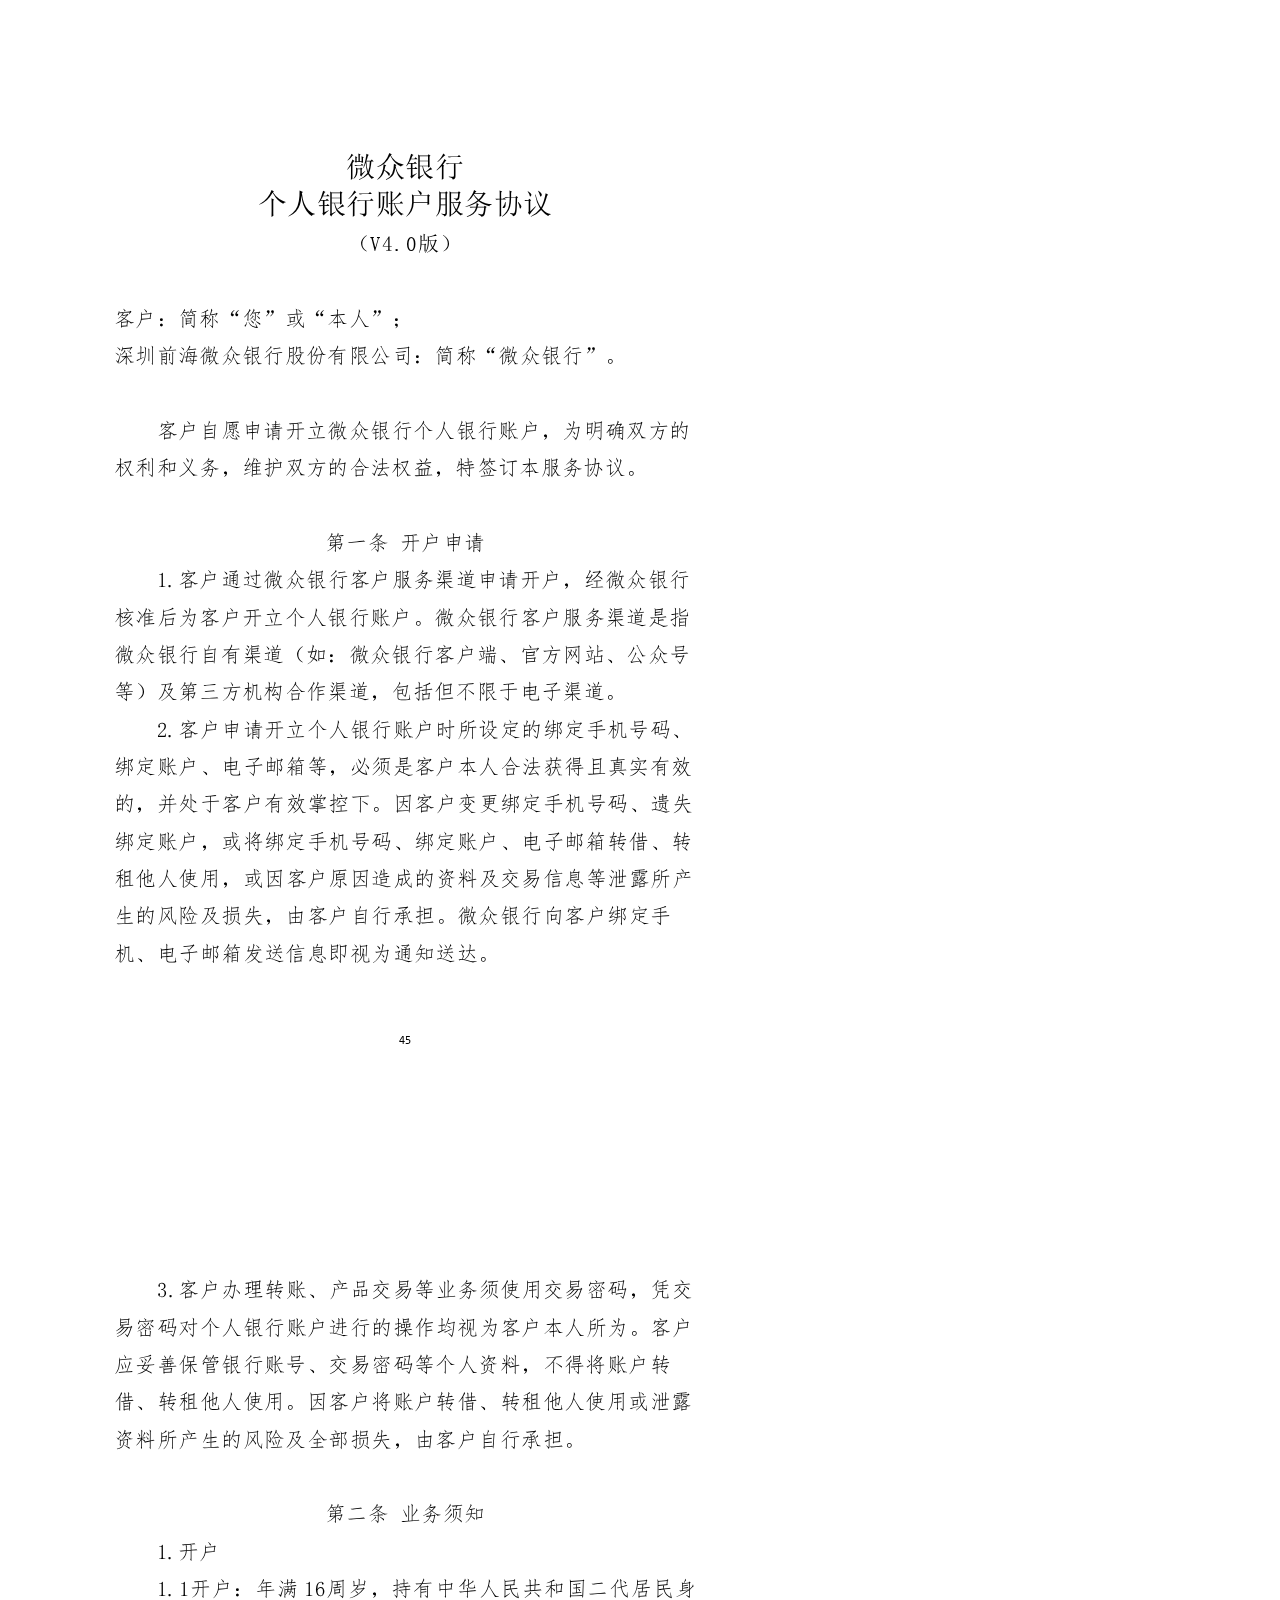
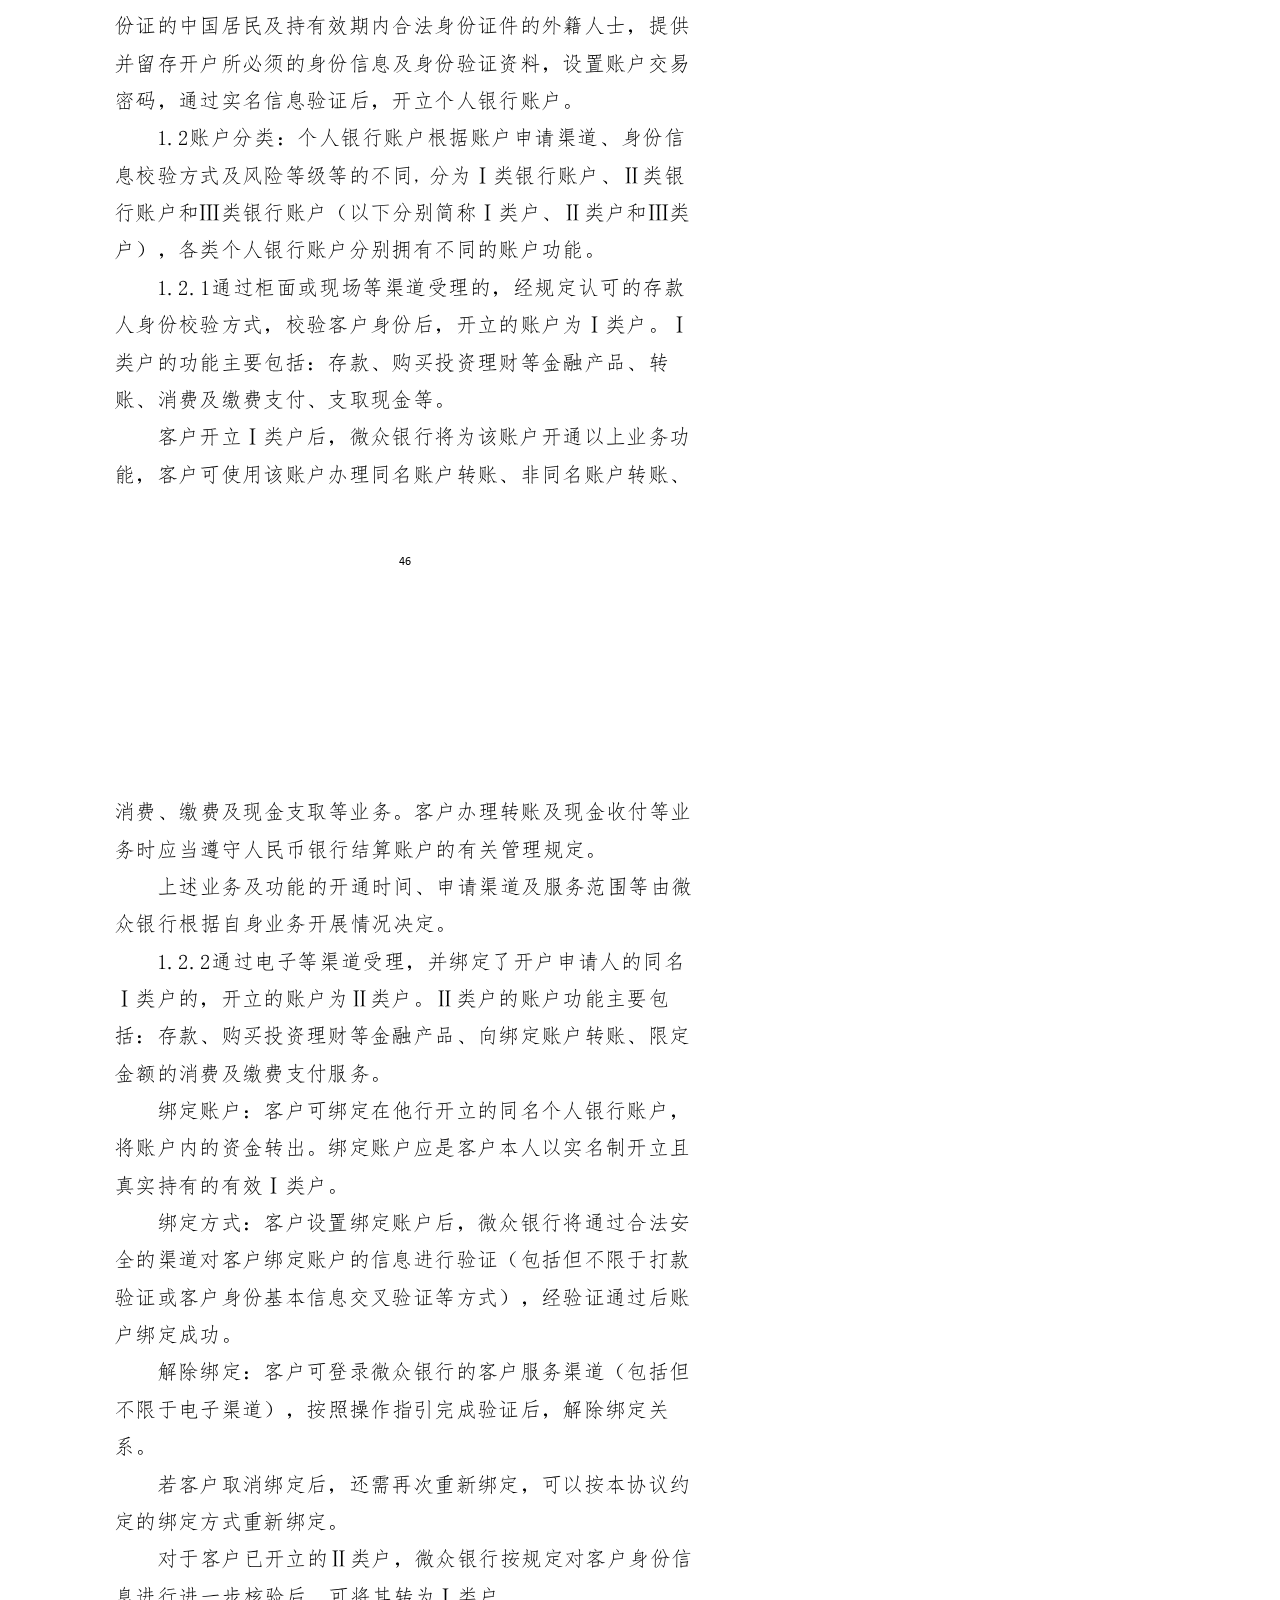
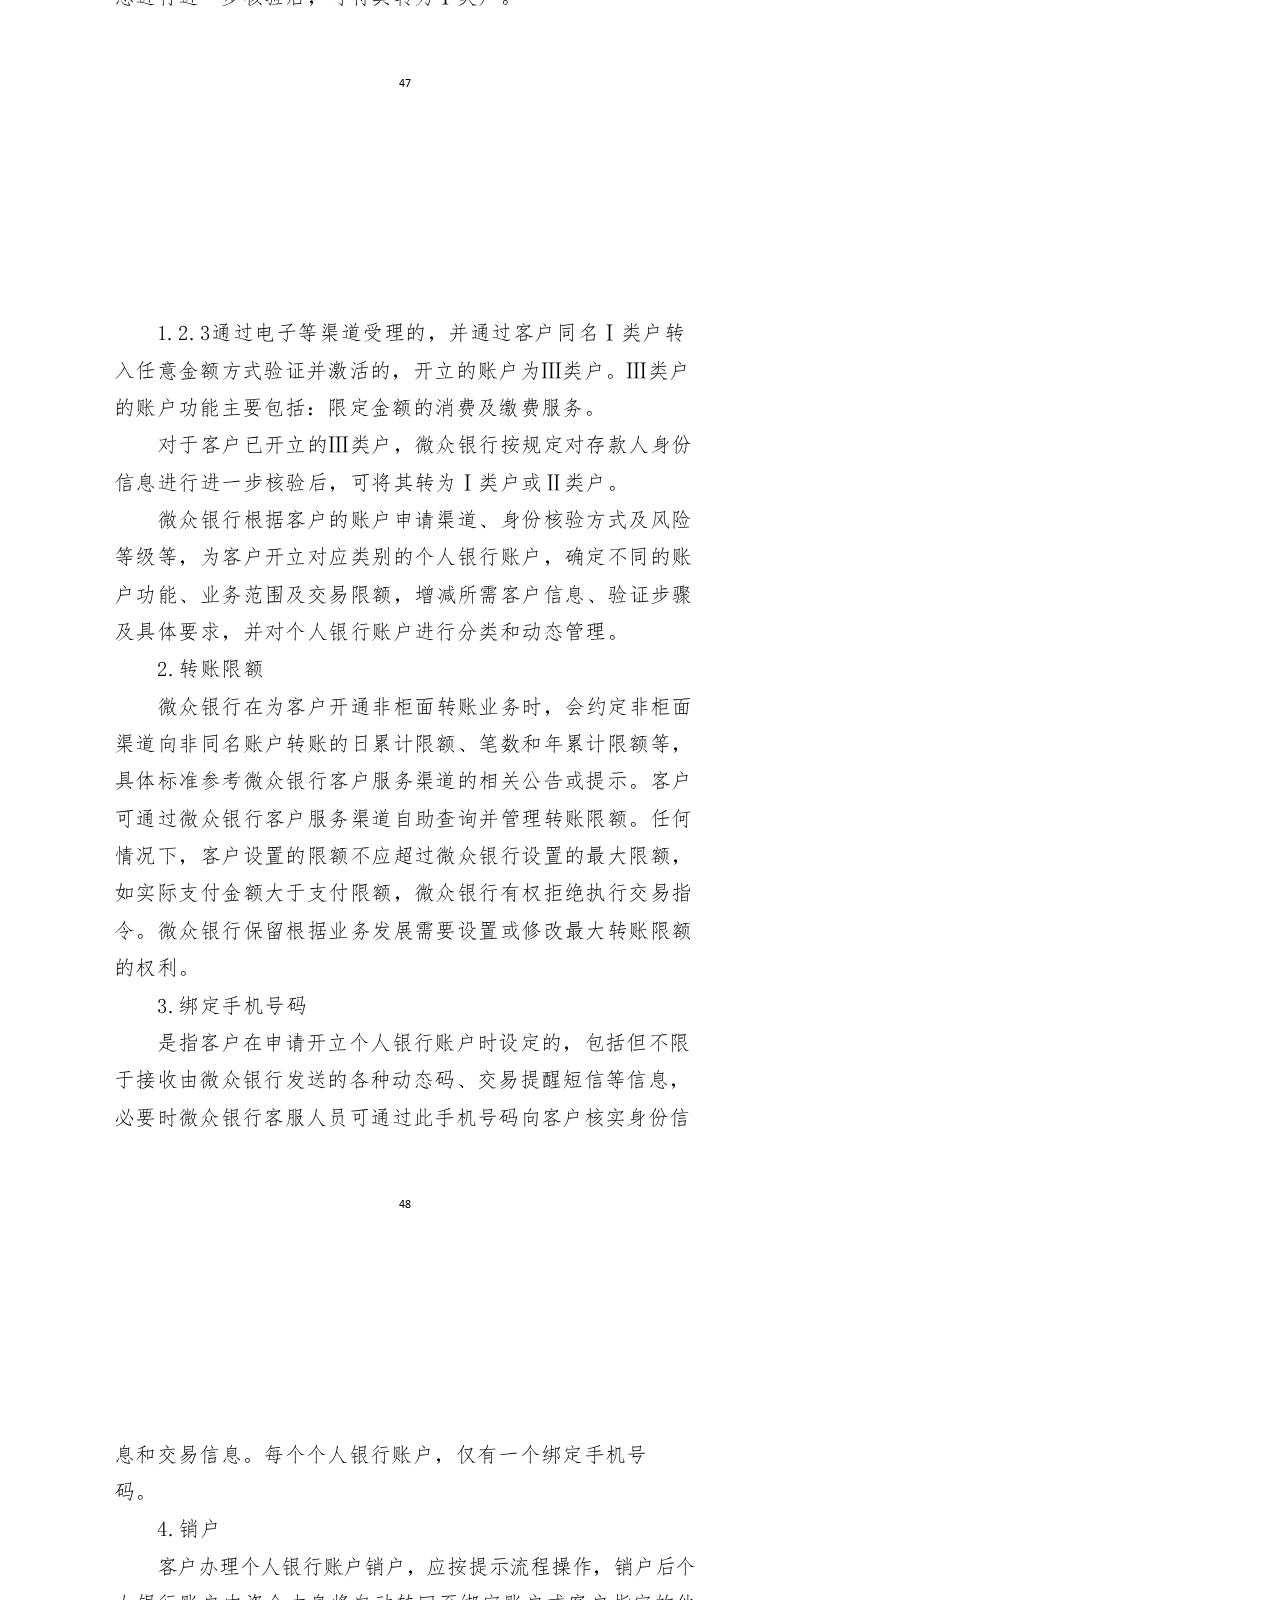
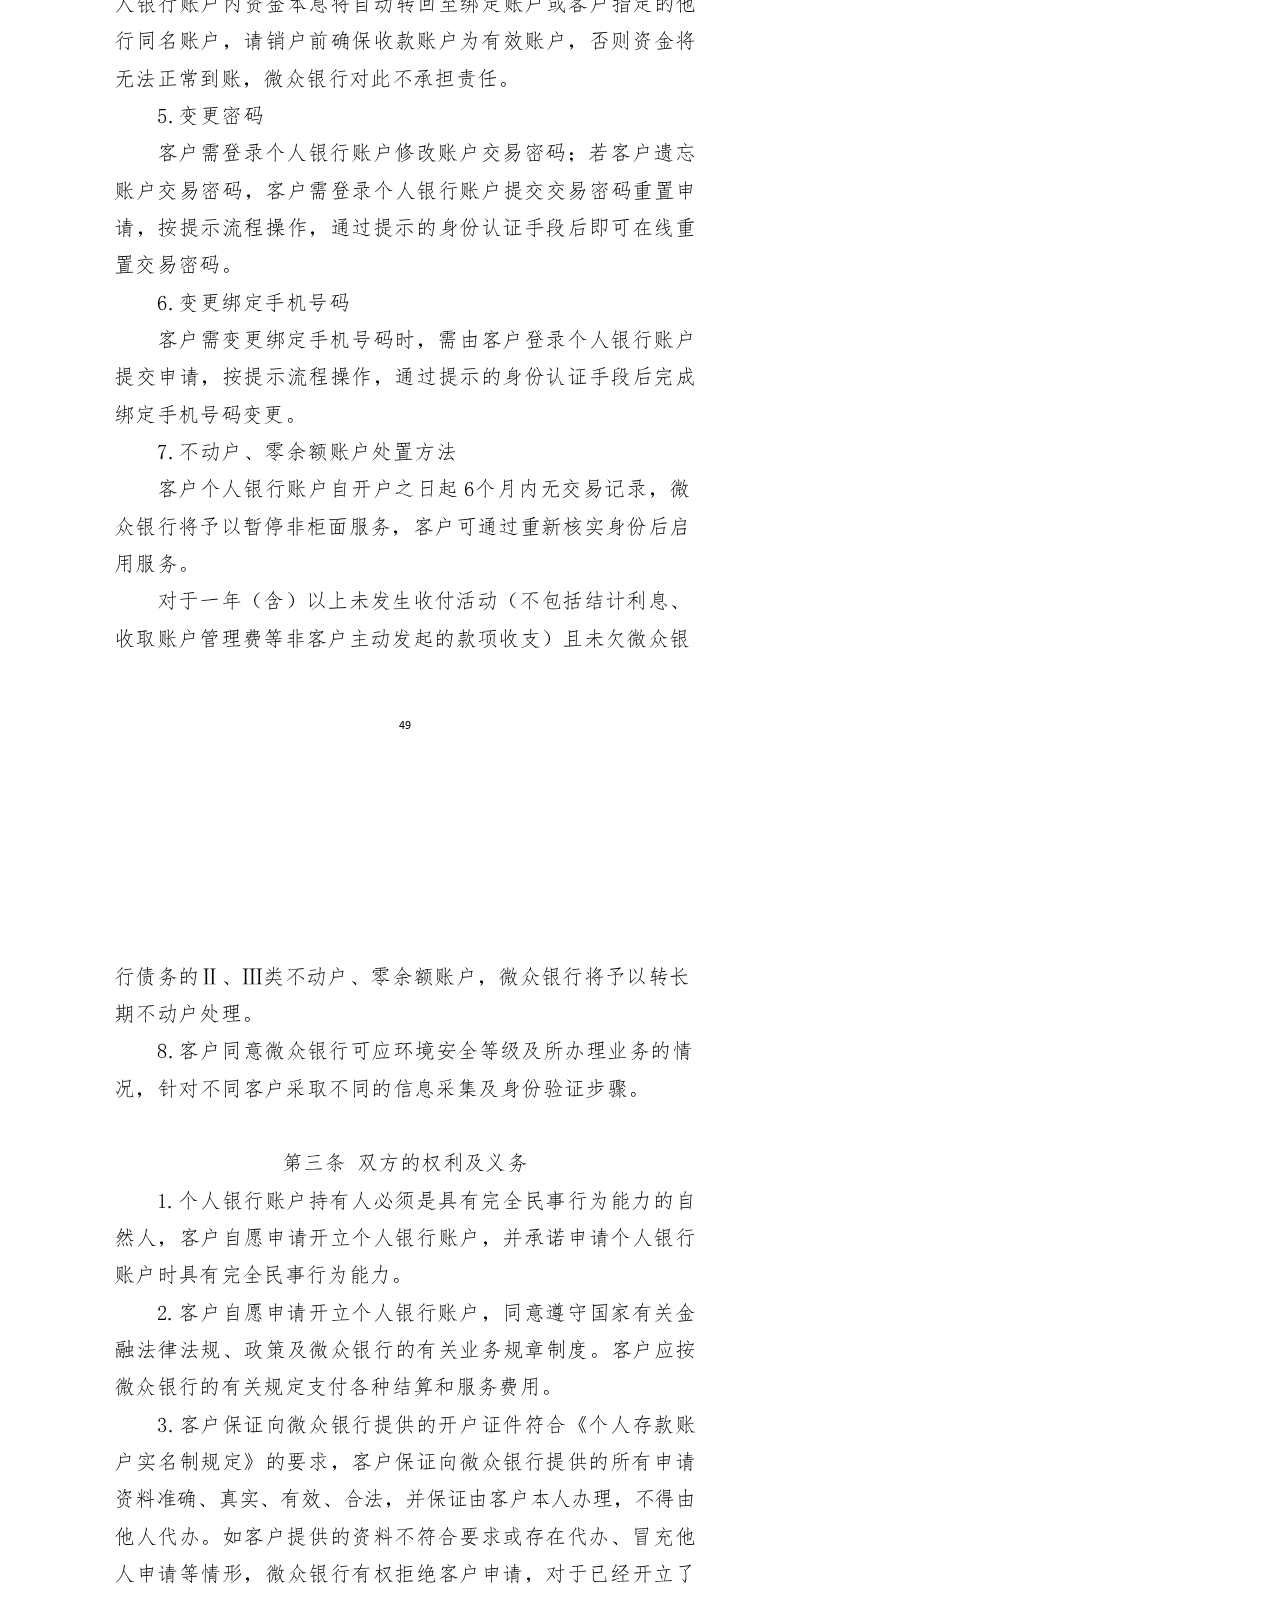
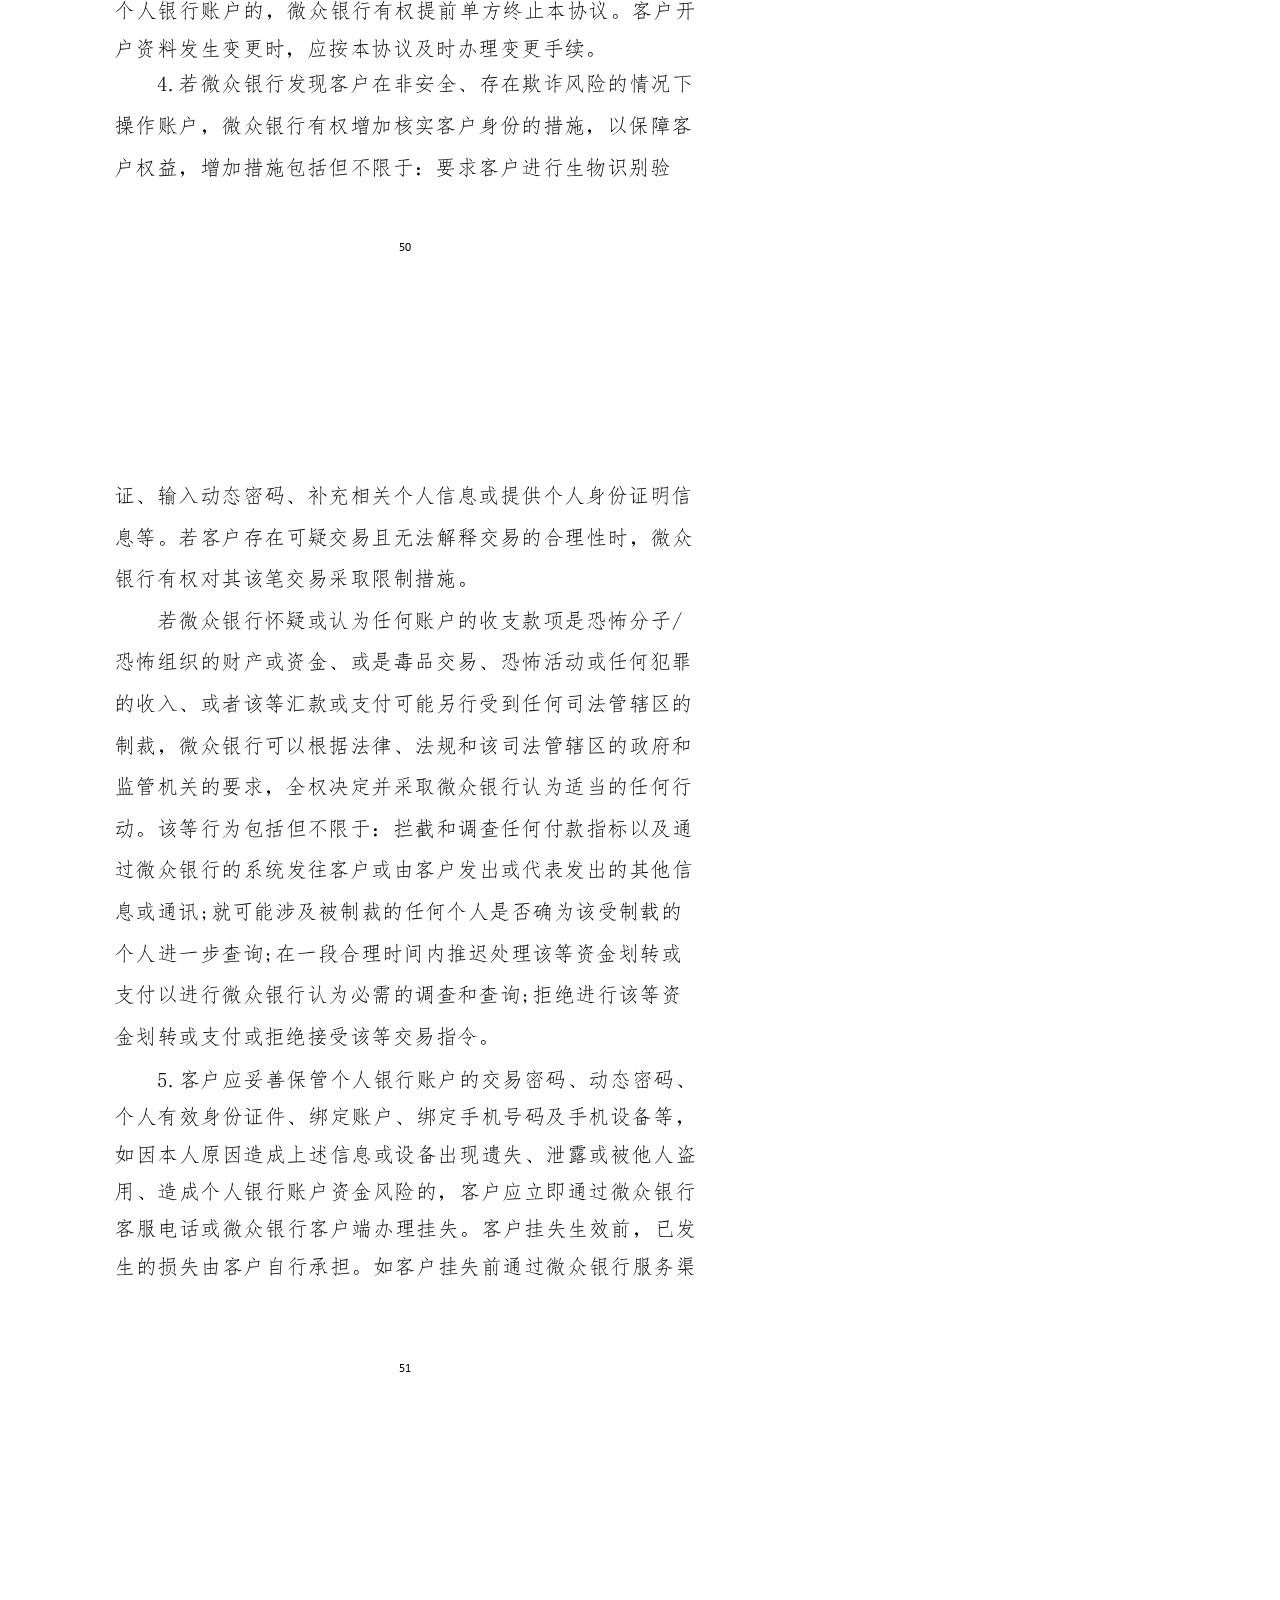
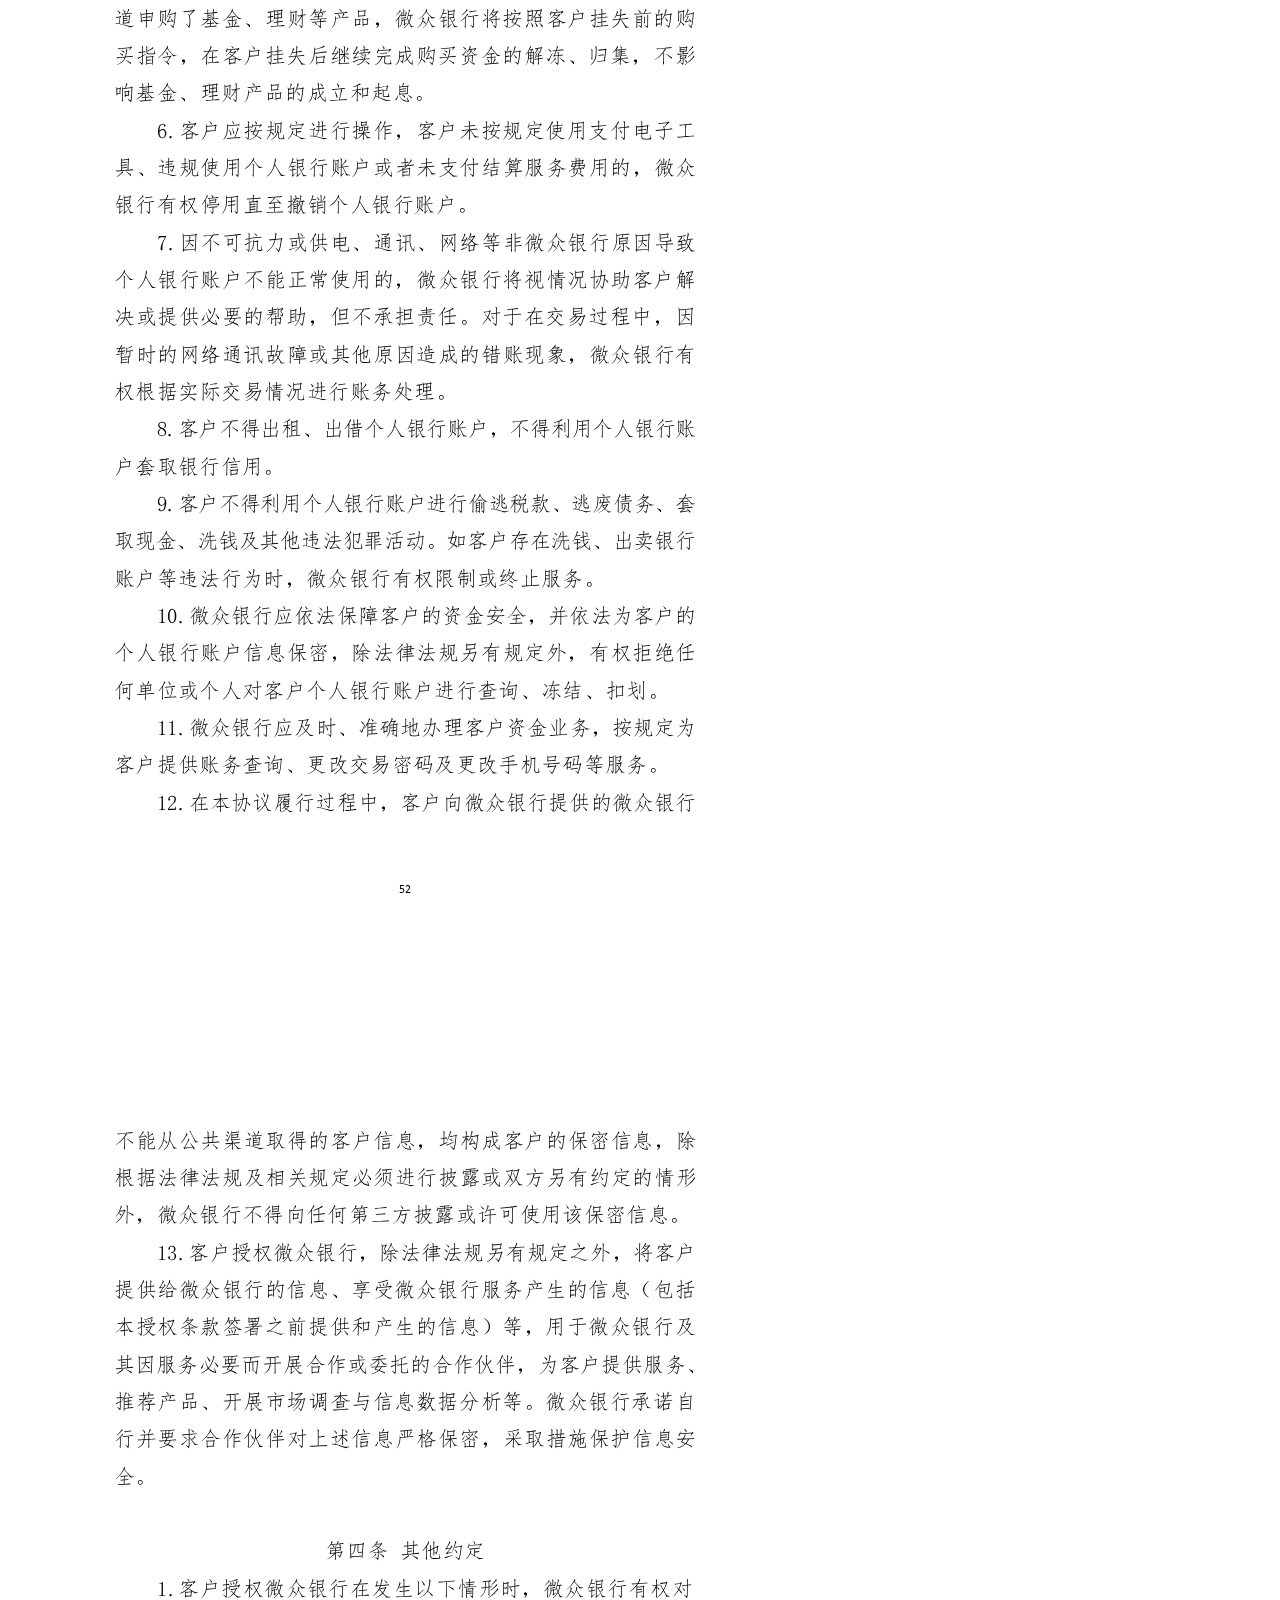
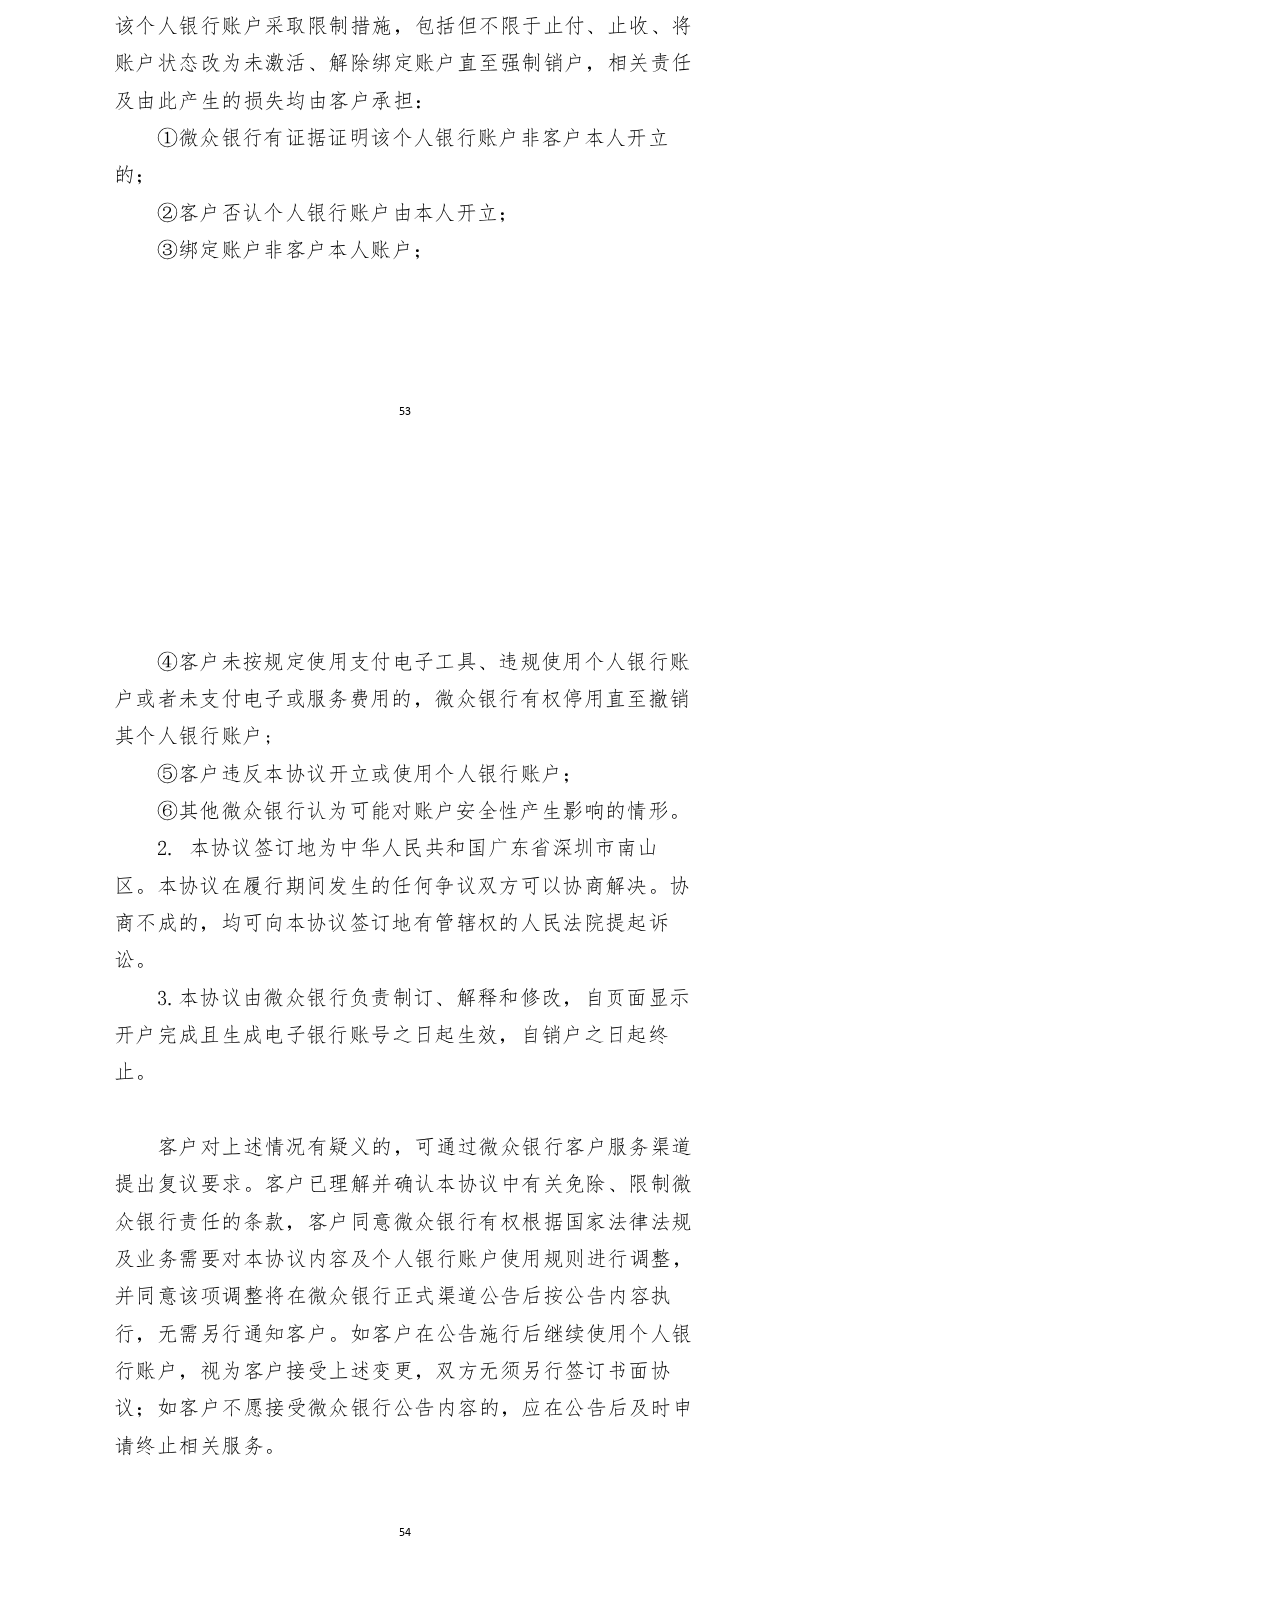
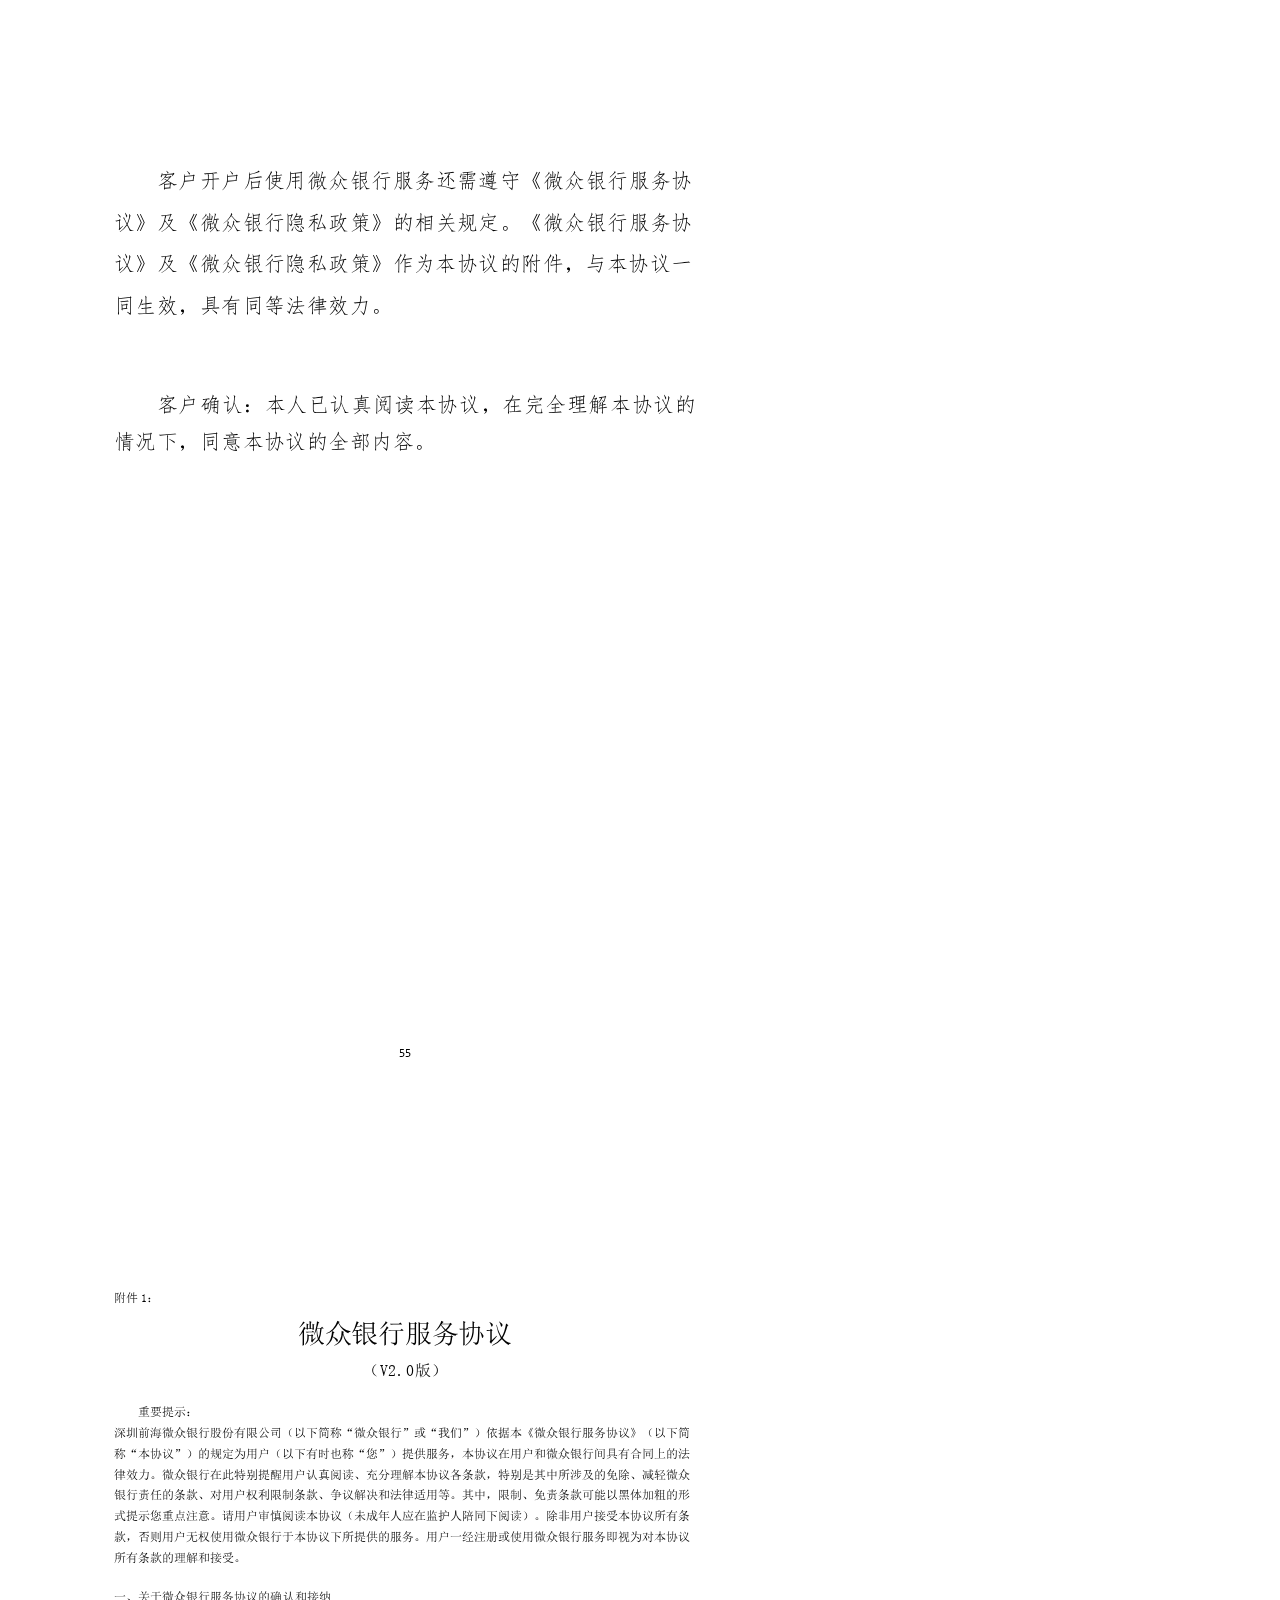
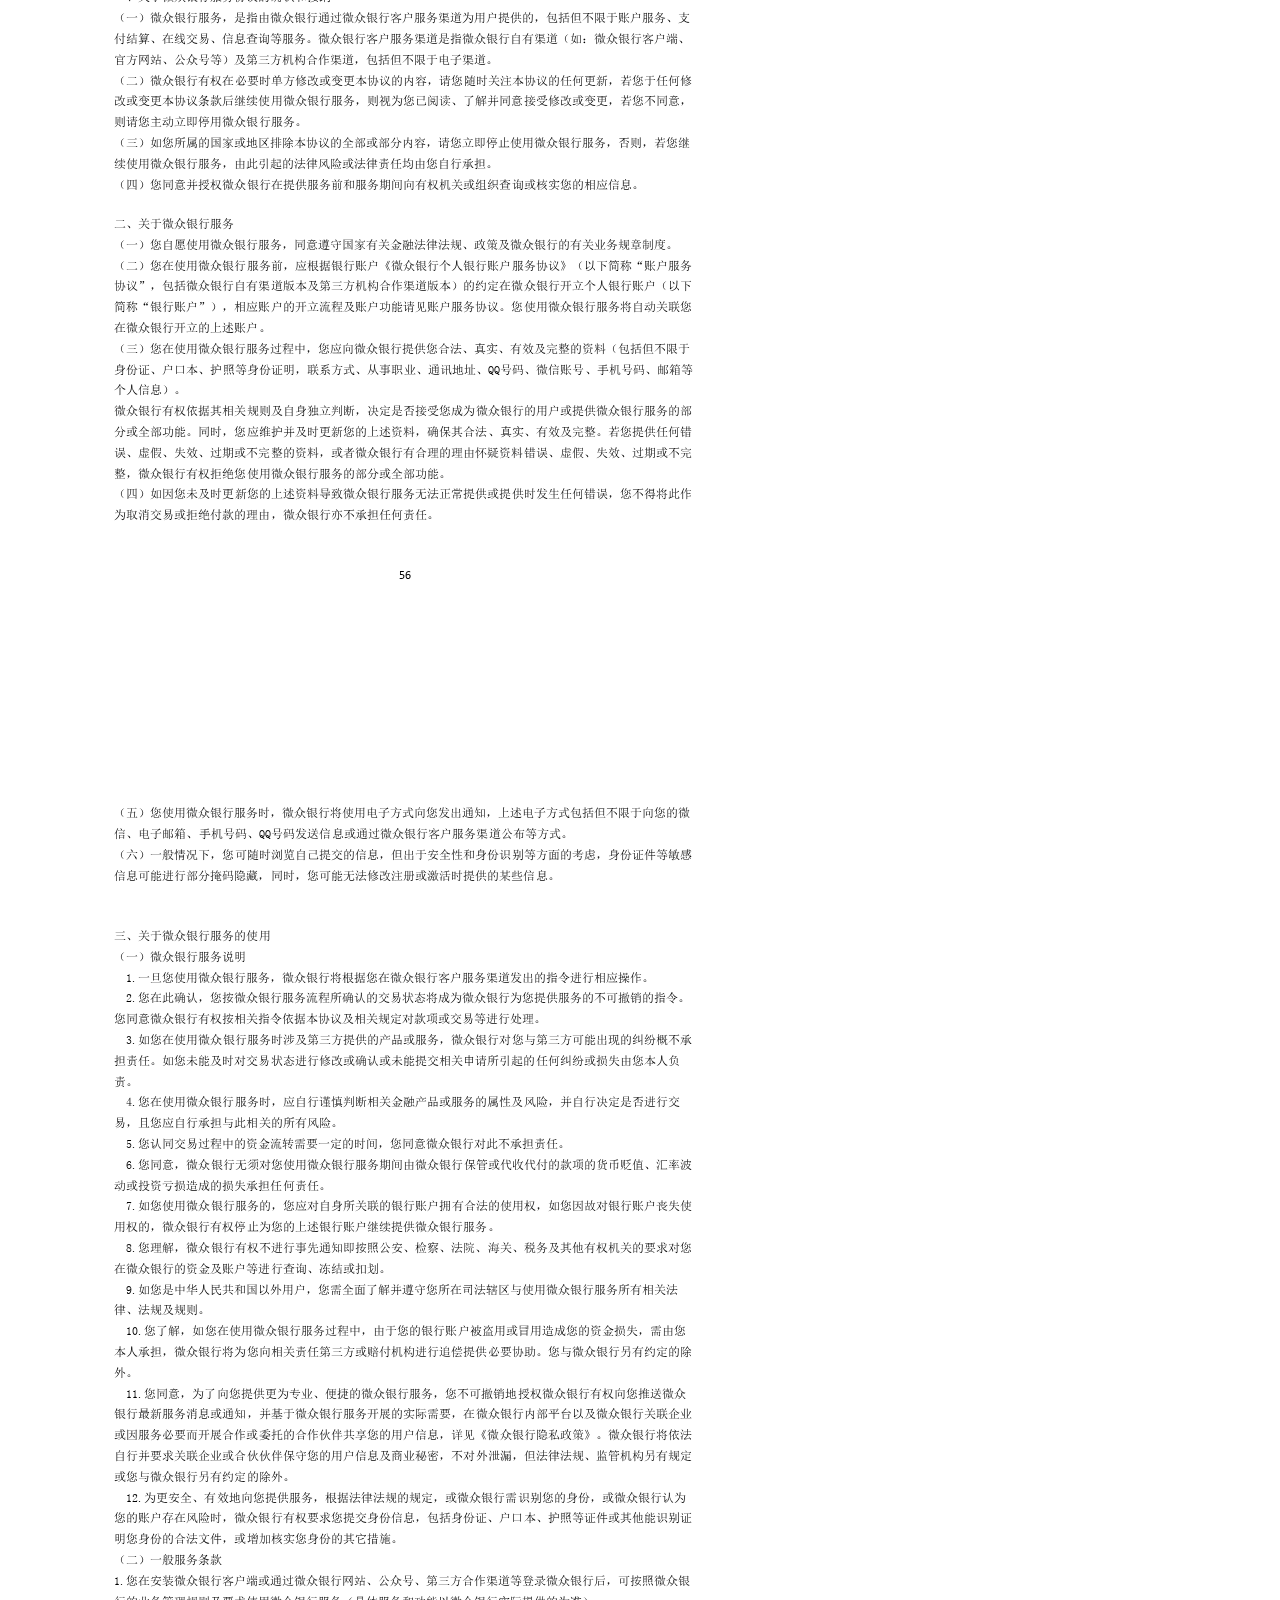
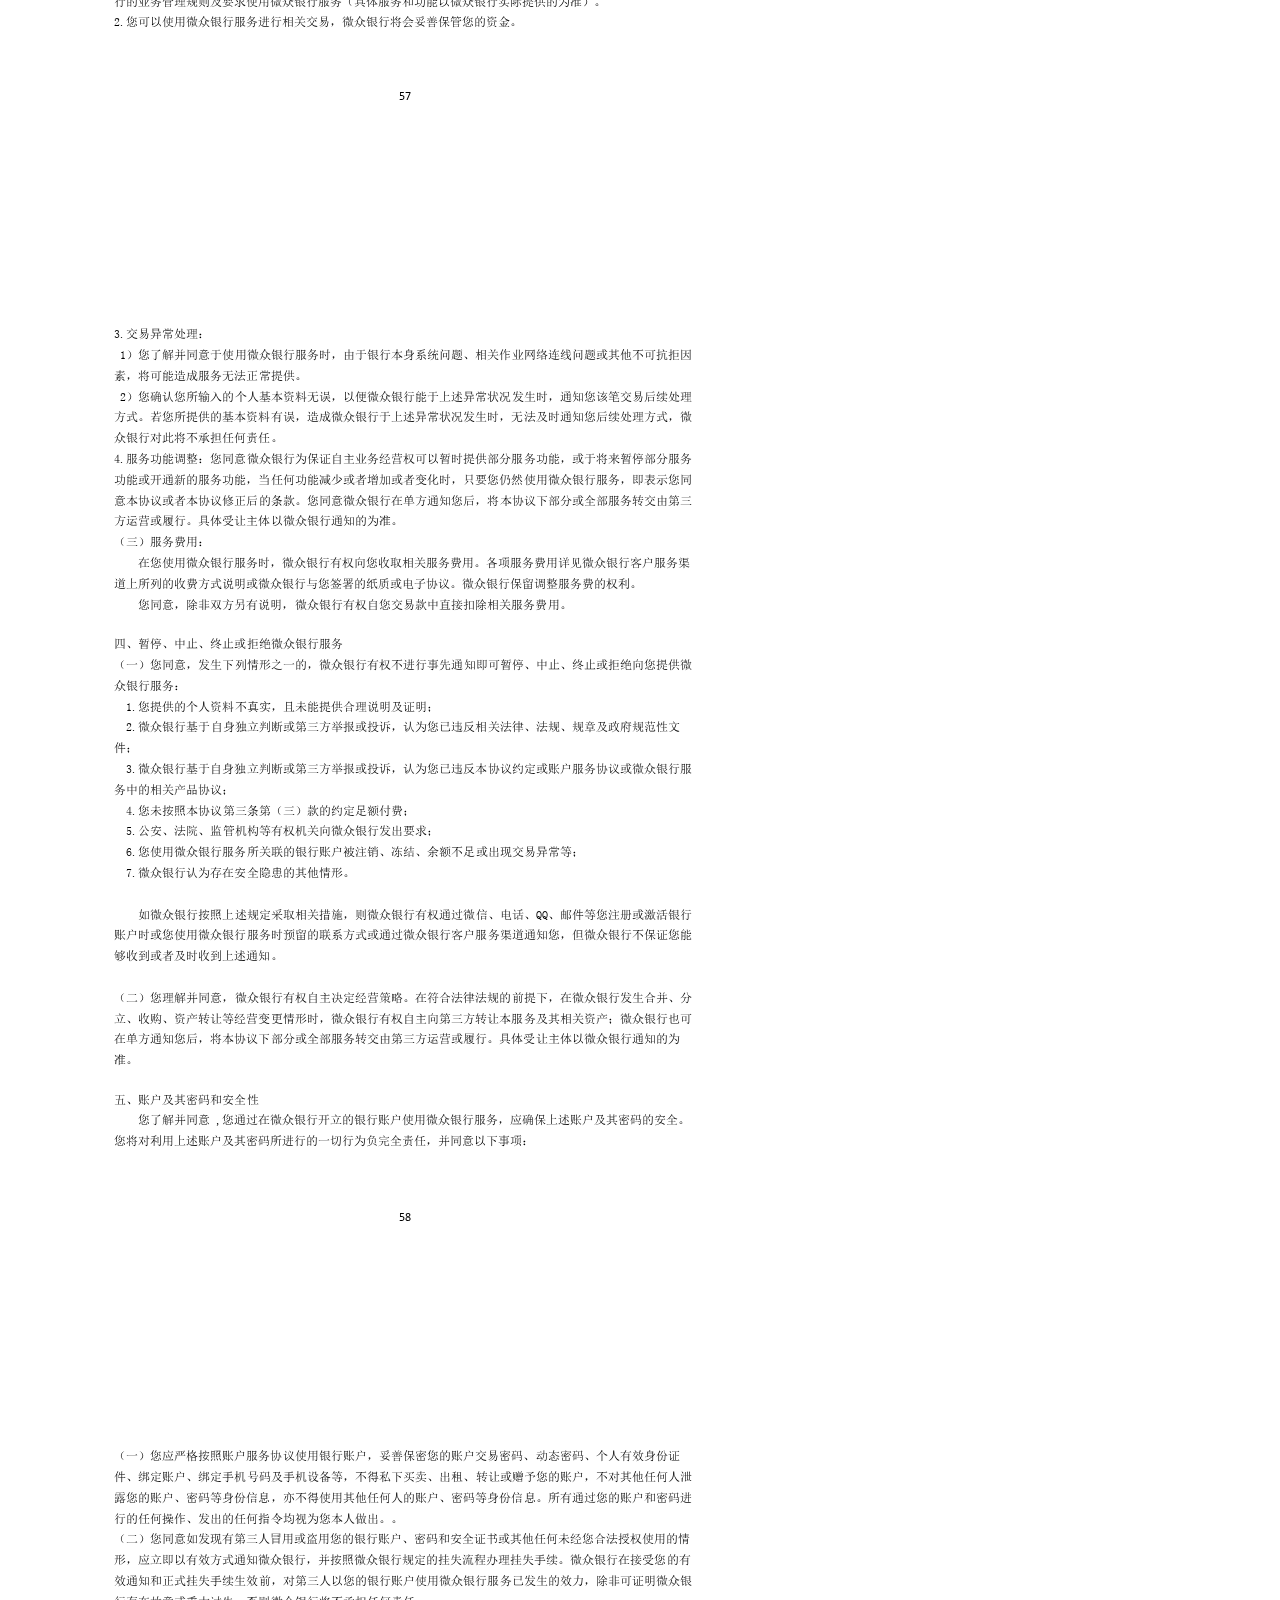
<file: yourbirthday/testd.html>
<!DOCTYPE html><!--[if IE]>  <html class="ie"> <![endif]-->
<html>
	<head>
		<meta name="viewport" content="target-densitydpi=device-dpi,width=device-width, initial-scale=0.5">
		<title>
		</title>
		<link rel="stylesheet" type="text/css" href="【通用版本】微众银行个人银行账户服务协议V4.0.pdf_files/style.css" />
	</head>
	<body>
		<div class="stl_02">
			<div class="stl_03">
			</div>
			<div class="stl_view">
				<div class="stl_05 stl_06">
					<div class="stl_01" style="top: 8.9623em; left:21.1342em;"><span class="stl_07 stl_08 stl_09">微众银行 &nbsp;</span></div>
					<div class="stl_01" style="top: 11.2923em; left:15.6142em;"><span class="stl_07 stl_08 stl_09">个人银行账户服务协议 &nbsp;</span></div>
					<div class="stl_01" style="top: 14.062em; left:21.2942em;"><span class="stl_10 stl_08 stl_11">（</span></div>
					<div class="stl_01" style="top: 14.062em; left:22.6342em;"><span class="stl_12 stl_08 stl_13">V4.0</span><span class="stl_10 stl_08 stl_13">版） &nbsp;</span></div>
					<div class="stl_01" style="top: 18.722em; left:6.622em;"><span class="stl_14 stl_08 stl_15">客户：简称“您”或“本人”； &nbsp;</span></div>
					<div class="stl_01" style="top: 21.0645em; left:6.622em;"><span class="stl_14 stl_08 stl_16">深圳前海微众银行股份有限公司：简称“微众银行”。 &nbsp;</span></div>
					<div class="stl_01" style="top: 25.7245em; left:9.2917em;"><span class="stl_14 stl_08 stl_17">客户自愿申请开立微众银行个人银行账户，为明确双方的 &nbsp;</span></div>
					<div class="stl_01" style="top: 28.0645em; left:6.622em;"><span class="stl_14 stl_08 stl_18">权利和义务，维护双方的合法权益，特签订本服务协议。 &nbsp;</span></div>
					<div class="stl_01" style="top: 32.7262em; left:19.7942em;"><span class="stl_14 stl_08 stl_19" style="word-spacing:0.2462em;">第一条 开户申请 &nbsp;</span></div>
					<div class="stl_01" style="top: 35.0662em; left:9.2917em;"><span class="stl_20 stl_08 stl_11">1</span></div>
					<div class="stl_01" style="top: 35.0662em; left:9.9617em;"><span class="stl_20 stl_08 stl_21">.</span><span class="stl_14 stl_08 stl_21">客户通过微众银行客户服务渠道申请开户，经微众银行 &nbsp;</span></div>
					<div class="stl_01" style="top: 37.3962em; left:6.622em;"><span class="stl_14 stl_08 stl_22">核准后为客户开立个人银行账户。微众银行客户服务渠道是指 &nbsp;</span></div>
					<div class="stl_01" style="top: 39.7262em; left:6.622em;"><span class="stl_14 stl_08 stl_22">微众银行自有渠道（如：微众银行客户端、官方网站、公众号 &nbsp;</span></div>
					<div class="stl_01" style="top: 42.0662em; left:6.622em;"><span class="stl_14 stl_08 stl_23">等）及第三方机构合作渠道，包括但不限于电子渠道。 &nbsp;</span></div>
					<div class="stl_01" style="top: 44.3962em; left:9.2917em;"><span class="stl_20 stl_08 stl_11">2</span></div>
					<div class="stl_01" style="top: 44.3962em; left:9.9617em;"><span class="stl_20 stl_08 stl_24">.</span><span class="stl_14 stl_08 stl_24">客户申请开立个人银行账户时所设定的绑定手机号码、 &nbsp;</span></div>
					<div class="stl_01" style="top: 46.7287em; left:6.622em;"><span class="stl_14 stl_08 stl_24">绑定账户、电子邮箱等，必须是客户本人合法获得且真实有效 &nbsp;</span></div>
					<div class="stl_01" style="top: 49.0687em; left:6.622em;"><span class="stl_14 stl_08 stl_25">的，并处于客户有效掌控下。因客户变更绑定手机号码、遗失 &nbsp;</span></div>
					<div class="stl_01" style="top: 51.3987em; left:6.622em;"><span class="stl_14 stl_08 stl_26">绑定账户，或将绑定手机号码、绑定账户、电子邮箱转借、转 &nbsp;</span></div>
					<div class="stl_01" style="top: 53.7287em; left:6.622em;"><span class="stl_14 stl_08 stl_25">租他人使用，或因客户原因造成的资料及交易信息等泄露所产 &nbsp;</span></div>
					<div class="stl_01" style="top: 56.0687em; left:6.622em;"><span class="stl_14 stl_08 stl_27">生的风险及损失，由客户自行承担。微众银行向客户绑定手 &nbsp;</span></div>
					<div class="stl_01" style="top: 58.3987em; left:6.622em;"><span class="stl_14 stl_08 stl_26">机、电子邮箱发送信息即视为通知送达。 &nbsp;</span></div>
					<div class="stl_01" style="top: 64.1192em; left:24.4342em;"><span class="stl_28 stl_29 stl_30">45 &nbsp;</span></div>
				</div>
			</div>
		</div>
		<div class="stl_02">
			<div class="stl_view">
				<div class="stl_05 stl_06">
					<div class="stl_01" style="top: 9.392em; left:9.3017em;"><span class="stl_20 stl_08 stl_11">3</span></div>
					<div class="stl_01" style="top: 9.392em; left:9.9717em;"><span class="stl_20 stl_08 stl_31">.</span><span class="stl_14 stl_08 stl_31">客户办理转账、产品交易等业务须使用交易密码，凭交 &nbsp;</span></div>
					<div class="stl_01" style="top: 11.722em; left:6.622em;"><span class="stl_14 stl_08 stl_25">易密码对个人银行账户进行的操作均视为客户本人所为。客户 &nbsp;</span></div>
					<div class="stl_01" style="top: 14.062em; left:6.622em;"><span class="stl_14 stl_08 stl_26">应妥善保管银行账号、交易密码等个人资料，不得将账户转 &nbsp;</span></div>
					<div class="stl_01" style="top: 16.392em; left:6.622em;"><span class="stl_14 stl_08 stl_26">借、转租他人使用。因客户将账户转借、转租他人使用或泄露 &nbsp;</span></div>
					<div class="stl_01" style="top: 18.722em; left:6.622em;"><span class="stl_14 stl_08 stl_32">资料所产生的风险及全部损失，由客户自行承担。 &nbsp;</span></div>
					<div class="stl_01" style="top: 23.3945em; left:19.7942em;"><span class="stl_14 stl_08 stl_19" style="word-spacing:0.2462em;">第二条 业务须知 &nbsp;</span></div>
					<div class="stl_01" style="top: 25.7245em; left:9.2917em;"><span class="stl_20 stl_08 stl_11">1</span></div>
					<div class="stl_01" style="top: 28.0645em; left:9.2917em;"><span class="stl_20 stl_08 stl_11">1</span></div>
					<div class="stl_01" style="top: 25.7245em; left:9.9617em;"><span class="stl_20 stl_08 stl_21">.</span><span class="stl_14 stl_08 stl_21">开户 &nbsp;</span></div>
					<div class="stl_01" style="top: 28.0645em; left:9.9617em;"><span class="stl_20 stl_08 stl_33" style="word-spacing:-0.04em;">.1</span><span class="stl_14 stl_08 stl_33" style="word-spacing:-0.04em;">开户：年满 </span><span class="stl_20 stl_08 stl_33" style="word-spacing:-0.04em;">16</span><span class="stl_14 stl_08 stl_33" style="word-spacing:-0.04em;">周岁，持有中华人民共和国二代居民身 &nbsp;</span></div>
					<div class="stl_01" style="top: 30.3945em; left:6.622em;"><span class="stl_14 stl_08 stl_17">份证的中国居民及持有效期内合法身份证件的外籍人士，提供 &nbsp;</span></div>
					<div class="stl_01" style="top: 32.7262em; left:6.622em;"><span class="stl_14 stl_08 stl_15">并留存开户所必须的身份信息及身份验证资料，设置账户交易 &nbsp;</span></div>
					<div class="stl_01" style="top: 35.0662em; left:6.622em;"><span class="stl_14 stl_08 stl_17">密码，通过实名信息验证后，开立个人银行账户。 &nbsp;</span></div>
					<div class="stl_01" style="top: 37.3962em; left:9.2917em;"><span class="stl_20 stl_08 stl_11">1</span></div>
					<div class="stl_01" style="top: 37.3962em; left:9.9617em;"><span class="stl_20 stl_08 stl_34">.2</span><span class="stl_14 stl_08 stl_34">账户分类：个人银行账户根据账户申请渠道、身份信 &nbsp;</span></div>
					<div class="stl_01" style="top: 39.7262em; left:6.622em;"><span class="stl_14 stl_08 stl_16">息校验方式及风险等级等的不同</span><span class="stl_35 stl_08 stl_36">，</span><span class="stl_14 stl_08 stl_16">分为Ⅰ类银行账户、Ⅱ类银 &nbsp;</span></div>
					<div class="stl_01" style="top: 42.0662em; left:6.622em;"><span class="stl_14 stl_08 stl_16">行账户和Ⅲ类银行账户（以下分别简称Ⅰ类户、Ⅱ类户和Ⅲ类 &nbsp;</span></div>
					<div class="stl_01" style="top: 44.3962em; left:6.622em;"><span class="stl_14 stl_08 stl_22">户），各类个人银行账户分别拥有不同的账户功能。 &nbsp;</span></div>
					<div class="stl_01" style="top: 46.7287em; left:9.2917em;"><span class="stl_20 stl_08 stl_11">1</span></div>
					<div class="stl_01" style="top: 46.7287em; left:9.9617em;"><span class="stl_20 stl_08 stl_37">.2.1</span><span class="stl_14 stl_08 stl_37">通过柜面或现场等渠道受理的，经规定认可的存款 &nbsp;</span></div>
					<div class="stl_01" style="top: 49.0687em; left:6.622em;"><span class="stl_14 stl_08 stl_22">人身份校验方式，校验客户身份后，开立的账户为Ⅰ类户。Ⅰ &nbsp;</span></div>
					<div class="stl_01" style="top: 51.3987em; left:6.622em;"><span class="stl_14 stl_08 stl_22">类户的功能主要包括：存款、购买投资理财等金融产品、转 &nbsp;</span></div>
					<div class="stl_01" style="top: 53.7287em; left:6.622em;"><span class="stl_14 stl_08 stl_17">账、消费及缴费支付、支取现金等。 &nbsp;</span></div>
					<div class="stl_01" style="top: 56.0687em; left:9.2917em;"><span class="stl_14 stl_08 stl_18">客户开立Ⅰ类户后，微众银行将为该账户开通以上业务功 &nbsp;</span></div>
					<div class="stl_01" style="top: 58.3987em; left:6.622em;"><span class="stl_14 stl_08 stl_22">能，客户可使用该账户办理同名账户转账、非同名账户转账、 &nbsp;</span></div>
					<div class="stl_01" style="top: 64.1192em; left:24.4342em;"><span class="stl_28 stl_29 stl_30">46 &nbsp;</span></div>
				</div>
			</div>
		</div>
		<div class="stl_02">
			<div class="stl_view">
				<div class="stl_05 stl_06">
					<div class="stl_01" style="top: 9.392em; left:6.622em;"><span class="stl_14 stl_08 stl_38">消费、缴费及现金支取等业务。客户办理转账及现金收付等业 &nbsp;</span></div>
					<div class="stl_01" style="top: 11.722em; left:6.622em;"><span class="stl_14 stl_08 stl_32">务时应当遵守人民币银行结算账户的有关管理规定。 &nbsp;</span></div>
					<div class="stl_01" style="top: 14.062em; left:9.3017em;"><span class="stl_14 stl_08 stl_39">上述业务及功能的开通时间、申请渠道及服务范围等由微 &nbsp;</span></div>
					<div class="stl_01" style="top: 16.392em; left:6.622em;"><span class="stl_14 stl_08 stl_39">众银行根据自身业务开展情况决定。 &nbsp;</span></div>
					<div class="stl_01" style="top: 18.722em; left:9.2917em;"><span class="stl_20 stl_08 stl_11">1</span></div>
					<div class="stl_01" style="top: 18.722em; left:9.9617em;"><span class="stl_20 stl_08 stl_37">.2.2</span><span class="stl_14 stl_08 stl_37">通过电子等渠道受理，并绑定了开户申请人的同名 &nbsp;</span></div>
					<div class="stl_01" style="top: 21.0645em; left:6.622em;"><span class="stl_14 stl_08 stl_11">Ⅰ</span></div>
					<div class="stl_01" style="top: 21.0645em; left:7.9613em;"><span class="stl_14 stl_08 stl_18">类户的，开立的账户为Ⅱ类户。Ⅱ类户的账户功能主要包 &nbsp;</span></div>
					<div class="stl_01" style="top: 23.3945em; left:6.622em;"><span class="stl_14 stl_08 stl_22">括：存款、购买投资理财等金融产品、向绑定账户转账、限定 &nbsp;</span></div>
					<div class="stl_01" style="top: 25.7245em; left:6.622em;"><span class="stl_14 stl_08 stl_17">金额的消费及缴费支付服务。 &nbsp;</span></div>
					<div class="stl_01" style="top: 28.0645em; left:9.2917em;"><span class="stl_14 stl_08 stl_15">绑定账户：客户可绑定在他行开立的同名个人银行账户， &nbsp;</span></div>
					<div class="stl_01" style="top: 30.3945em; left:6.622em;"><span class="stl_14 stl_08 stl_15">将账户内的资金转出。绑定账户应是客户本人以实名制开立且 &nbsp;</span></div>
					<div class="stl_01" style="top: 32.7262em; left:6.622em;"><span class="stl_14 stl_08 stl_15">真实持有的有效Ⅰ类户。 &nbsp;</span></div>
					<div class="stl_01" style="top: 35.0662em; left:9.2917em;"><span class="stl_14 stl_08 stl_22">绑定方式：客户设置绑定账户后，微众银行将通过合法安 &nbsp;</span></div>
					<div class="stl_01" style="top: 37.3962em; left:6.622em;"><span class="stl_14 stl_08 stl_22">全的渠道对客户绑定账户的信息进行验证（包括但不限于打款 &nbsp;</span></div>
					<div class="stl_01" style="top: 39.7262em; left:6.622em;"><span class="stl_14 stl_08 stl_22">验证或客户身份基本信息交叉验证等方式），经验证通过后账 &nbsp;</span></div>
					<div class="stl_01" style="top: 42.0662em; left:6.622em;"><span class="stl_14 stl_08 stl_40">户绑定成功。 &nbsp;</span></div>
					<div class="stl_01" style="top: 44.3962em; left:9.2917em;"><span class="stl_14 stl_08 stl_22">解除绑定：客户可登录微众银行的客户服务渠道（包括但 &nbsp;</span></div>
					<div class="stl_01" style="top: 46.7287em; left:6.622em;"><span class="stl_14 stl_08 stl_41">不限于电子渠道），按照操作指引完成验证后，解除绑定关 &nbsp;</span></div>
					<div class="stl_01" style="top: 49.0687em; left:6.622em;"><span class="stl_14 stl_08 stl_19">系。 &nbsp;</span></div>
					<div class="stl_01" style="top: 51.3987em; left:9.2917em;"><span class="stl_14 stl_08 stl_22">若客户取消绑定后，还需再次重新绑定，可以按本协议约 &nbsp;</span></div>
					<div class="stl_01" style="top: 53.7287em; left:6.622em;"><span class="stl_14 stl_08 stl_23">定的绑定方式重新绑定。 &nbsp;</span></div>
					<div class="stl_01" style="top: 56.0687em; left:9.3017em;"><span class="stl_14 stl_08 stl_39">对于客户已开立的Ⅱ类户，微众银行按规定对客户身份信 &nbsp;</span></div>
					<div class="stl_01" style="top: 58.3987em; left:6.622em;"><span class="stl_14 stl_08 stl_26">息进行进一步核验后，可将其转为Ⅰ类户。 &nbsp;</span></div>
					<div class="stl_01" style="top: 64.1192em; left:24.4342em;"><span class="stl_28 stl_29 stl_30">47 &nbsp;</span></div>
				</div>
			</div>
		</div>
		<div class="stl_02">
			<div class="stl_view">
				<div class="stl_05 stl_06">
					<div class="stl_01" style="top: 9.392em; left:9.2917em;"><span class="stl_20 stl_08 stl_11">1</span></div>
					<div class="stl_01" style="top: 9.392em; left:9.9617em;"><span class="stl_20 stl_08 stl_37">.2.3</span><span class="stl_14 stl_08 stl_37">通过电子等渠道受理的，并通过客户同名Ⅰ类户转 &nbsp;</span></div>
					<div class="stl_01" style="top: 11.722em; left:6.622em;"><span class="stl_14 stl_08 stl_22">入任意金额方式验证并激活的，开立的账户为Ⅲ类户。Ⅲ类户 &nbsp;</span></div>
					<div class="stl_01" style="top: 14.062em; left:6.622em;"><span class="stl_14 stl_08 stl_22">的账户功能主要包括：限定金额的消费及缴费服务。 &nbsp;</span></div>
					<div class="stl_01" style="top: 16.392em; left:9.3017em;"><span class="stl_14 stl_08 stl_39">对于客户已开立的Ⅲ类户，微众银行按规定对存款人身份 &nbsp;</span></div>
					<div class="stl_01" style="top: 18.722em; left:6.622em;"><span class="stl_14 stl_08 stl_39">信息进行进一步核验后，可将其转为Ⅰ类户或Ⅱ类户。 &nbsp;</span></div>
					<div class="stl_01" style="top: 21.0645em; left:9.3017em;"><span class="stl_14 stl_08 stl_39">微众银行根据客户的账户申请渠道、身份核验方式及风险 &nbsp;</span></div>
					<div class="stl_01" style="top: 23.3945em; left:6.622em;"><span class="stl_14 stl_08 stl_26">等级等，为客户开立对应类别的个人银行账户，确定不同的账 &nbsp;</span></div>
					<div class="stl_01" style="top: 25.7245em; left:6.622em;"><span class="stl_14 stl_08 stl_42">户功能、业务范围及交易限额，增减所需客户信息、验证步骤 &nbsp;</span></div>
					<div class="stl_01" style="top: 28.0645em; left:6.622em;"><span class="stl_14 stl_08 stl_26">及具体要求，并对个人银行账户进行分类和动态管理。 &nbsp;</span></div>
					<div class="stl_01" style="top: 30.3945em; left:9.3017em;"><span class="stl_20 stl_08 stl_11">2</span></div>
					<div class="stl_01" style="top: 30.3945em; left:9.9717em;"><span class="stl_20 stl_08 stl_27">.</span><span class="stl_14 stl_08 stl_27">转账限额 &nbsp;</span></div>
					<div class="stl_01" style="top: 32.7262em; left:9.3017em;"><span class="stl_14 stl_08 stl_27">微众银行在为客户开通非柜面转账业务时，会约定非柜面 &nbsp;</span></div>
					<div class="stl_01" style="top: 35.0662em; left:6.622em;"><span class="stl_14 stl_08 stl_26">渠道向非同名账户转账的日累计限额、笔数和年累计限额等， &nbsp;</span></div>
					<div class="stl_01" style="top: 37.3962em; left:6.622em;"><span class="stl_14 stl_08 stl_26">具体标准参考微众银行客户服务渠道的相关公告或提示。客户 &nbsp;</span></div>
					<div class="stl_01" style="top: 39.7262em; left:6.622em;"><span class="stl_14 stl_08 stl_26">可通过微众银行客户服务渠道自助查询并管理转账限额。任何 &nbsp;</span></div>
					<div class="stl_01" style="top: 42.0662em; left:6.622em;"><span class="stl_14 stl_08 stl_26">情况下，客户设置的限额不应超过微众银行设置的最大限额， &nbsp;</span></div>
					<div class="stl_01" style="top: 44.3962em; left:6.622em;"><span class="stl_14 stl_08 stl_26">如实际支付金额大于支付限额，微众银行有权拒绝执行交易指 &nbsp;</span></div>
					<div class="stl_01" style="top: 46.7287em; left:6.622em;"><span class="stl_14 stl_08 stl_26">令。微众银行保留根据业务发展需要设置或修改最大转账限额 &nbsp;</span></div>
					<div class="stl_01" style="top: 49.0687em; left:6.622em;"><span class="stl_14 stl_08 stl_19">的权利。 &nbsp;</span></div>
					<div class="stl_01" style="top: 51.3987em; left:9.3017em;"><span class="stl_20 stl_08 stl_11">3</span></div>
					<div class="stl_01" style="top: 51.3987em; left:9.9717em;"><span class="stl_20 stl_08 stl_31">.</span><span class="stl_14 stl_08 stl_31">绑定手机号码 &nbsp;</span></div>
					<div class="stl_01" style="top: 53.7287em; left:9.2917em;"><span class="stl_14 stl_08 stl_17">是指客户在申请开立个人银行账户时设定的，包括但不限 &nbsp;</span></div>
					<div class="stl_01" style="top: 56.0687em; left:6.622em;"><span class="stl_14 stl_08 stl_22">于接收由微众银行发送的各种动态码、交易提醒短信等信息， &nbsp;</span></div>
					<div class="stl_01" style="top: 58.3987em; left:6.622em;"><span class="stl_14 stl_08 stl_15">必要时微众银行客服人员可通过此手机号码向客户核实身份信 &nbsp;</span></div>
					<div class="stl_01" style="top: 64.1192em; left:24.4342em;"><span class="stl_28 stl_29 stl_30">48 &nbsp;</span></div>
				</div>
			</div>
		</div>
		<div class="stl_02">
			<div class="stl_view">
				<div class="stl_05 stl_06">
					<div class="stl_01" style="top: 9.392em; left:6.622em;"><span class="stl_14 stl_08 stl_17">息和交易信息。每个个人银行账户，仅有一个绑定手机号 &nbsp;</span></div>
					<div class="stl_01" style="top: 11.722em; left:6.622em;"><span class="stl_14 stl_08 stl_19">码。 &nbsp;</span></div>
					<div class="stl_01" style="top: 14.062em; left:9.3017em;"><span class="stl_20 stl_08 stl_11">4</span></div>
					<div class="stl_01" style="top: 14.062em; left:9.9717em;"><span class="stl_20 stl_08 stl_43">.</span><span class="stl_14 stl_08 stl_43">销户 &nbsp;</span></div>
					<div class="stl_01" style="top: 16.392em; left:9.2917em;"><span class="stl_14 stl_08 stl_44">客户办理个人银行账户销户，应按提示流程操作，销户后个 &nbsp;</span></div>
					<div class="stl_01" style="top: 18.722em; left:6.622em;"><span class="stl_14 stl_08 stl_45">人银行账户内资金本息将自动转回至绑定账户或客户指定的他 &nbsp;</span></div>
					<div class="stl_01" style="top: 21.0645em; left:6.622em;"><span class="stl_14 stl_08 stl_46">行同名账户，请销户前确保收款账户为有效账户，否则资金将 &nbsp;</span></div>
					<div class="stl_01" style="top: 23.3945em; left:6.622em;"><span class="stl_14 stl_08 stl_41">无法正常到账，微众银行对此不承担责任。 &nbsp;</span></div>
					<div class="stl_01" style="top: 25.7245em; left:9.3017em;"><span class="stl_20 stl_08 stl_11">5</span></div>
					<div class="stl_01" style="top: 25.7245em; left:9.9717em;"><span class="stl_20 stl_08 stl_27">.</span><span class="stl_14 stl_08 stl_27">变更密码 &nbsp;</span></div>
					<div class="stl_01" style="top: 28.0645em; left:9.2917em;"><span class="stl_14 stl_08 stl_47">客户需登录个人银行账户修改账户交易密码；若客户遗忘 &nbsp;</span></div>
					<div class="stl_01" style="top: 30.3945em; left:6.622em;"><span class="stl_14 stl_08 stl_47">账户交易密码，客户需登录个人银行账户提交交易密码重置申 &nbsp;</span></div>
					<div class="stl_01" style="top: 32.7262em; left:6.622em;"><span class="stl_14 stl_08 stl_48">请，按提示流程操作，通过提示的身份认证手段后即可在线重 &nbsp;</span></div>
					<div class="stl_01" style="top: 35.0662em; left:6.622em;"><span class="stl_14 stl_08 stl_40">置交易密码。 &nbsp;</span></div>
					<div class="stl_01" style="top: 37.3962em; left:9.3017em;"><span class="stl_20 stl_08 stl_11">6</span></div>
					<div class="stl_01" style="top: 37.3962em; left:9.9717em;"><span class="stl_20 stl_08 stl_49">.</span><span class="stl_14 stl_08 stl_49">变更绑定手机号码 &nbsp;</span></div>
					<div class="stl_01" style="top: 39.7262em; left:9.2917em;"><span class="stl_14 stl_08 stl_50">客户需变更绑定手机号码时，需由客户登录个人银行账户 &nbsp;</span></div>
					<div class="stl_01" style="top: 42.0662em; left:6.622em;"><span class="stl_14 stl_08 stl_48">提交申请，按提示流程操作，通过提示的身份认证手段后完成 &nbsp;</span></div>
					<div class="stl_01" style="top: 44.3962em; left:6.622em;"><span class="stl_14 stl_08 stl_41">绑定手机号码变更。 &nbsp;</span></div>
					<div class="stl_01" style="top: 46.7287em; left:9.3017em;"><span class="stl_20 stl_08 stl_11">7</span></div>
					<div class="stl_01" style="top: 46.7287em; left:9.9717em;"><span class="stl_20 stl_08 stl_51">.</span><span class="stl_14 stl_08 stl_51">不动户、零余额账户处置方法 &nbsp;</span></div>
					<div class="stl_01" style="top: 49.0687em; left:9.2917em;"><span class="stl_14 stl_08 stl_46" style="word-spacing:-0.0267em;">客户个人银行账户自开户之日起 </span><span class="stl_20 stl_08 stl_46" style="word-spacing:-0.0267em;">6</span><span class="stl_14 stl_08 stl_46" style="word-spacing:-0.0267em;">个月内无交易记录，微 &nbsp;</span></div>
					<div class="stl_01" style="top: 51.3987em; left:6.622em;"><span class="stl_14 stl_08 stl_22">众银行将予以暂停非柜面服务，客户可通过重新核实身份后启 &nbsp;</span></div>
					<div class="stl_01" style="top: 53.7287em; left:6.622em;"><span class="stl_14 stl_08 stl_17">用服务。 &nbsp;</span></div>
					<div class="stl_01" style="top: 56.0687em; left:9.2917em;"><span class="stl_14 stl_08 stl_18">对于一年（含）以上未发生收付活动（不包括结计利息、 &nbsp;</span></div>
					<div class="stl_01" style="top: 58.3987em; left:6.622em;"><span class="stl_14 stl_08 stl_22">收取账户管理费等非客户主动发起的款项收支）且未欠微众银 &nbsp;</span></div>
					<div class="stl_01" style="top: 64.1192em; left:24.4342em;"><span class="stl_28 stl_29 stl_30">49 &nbsp;</span></div>
				</div>
			</div>
		</div>
		<div class="stl_02">
			<div class="stl_view">
				<div class="stl_05 stl_06">
					<div class="stl_01" style="top: 9.392em; left:6.622em;"><span class="stl_14 stl_08 stl_16">行债务的Ⅱ、Ⅲ类不动户、零余额账户，微众银行将予以转长 &nbsp;</span></div>
					<div class="stl_01" style="top: 11.722em; left:6.622em;"><span class="stl_14 stl_08 stl_17">期不动户处理。 &nbsp;</span></div>
					<div class="stl_01" style="top: 14.062em; left:9.3017em;"><span class="stl_20 stl_08 stl_11">8</span></div>
					<div class="stl_01" style="top: 14.062em; left:9.9717em;"><span class="stl_20 stl_08 stl_42">.</span><span class="stl_14 stl_08 stl_42">客户同意微众银行可应环境安全等级及所办理业务的情 &nbsp;</span></div>
					<div class="stl_01" style="top: 16.392em; left:6.622em;"><span class="stl_14 stl_08 stl_39">况，针对不同客户采取不同的信息采集及身份验证步骤。 &nbsp;</span></div>
					<div class="stl_01" style="top: 21.0645em; left:17.1142em;"><span class="stl_14 stl_08 stl_52" style="word-spacing:0.2486em;">第三条 双方的权利及义务 &nbsp;</span></div>
					<div class="stl_01" style="top: 23.3945em; left:9.2917em;"><span class="stl_20 stl_08 stl_11">1</span></div>
					<div class="stl_01" style="top: 23.3945em; left:9.9617em;"><span class="stl_20 stl_08 stl_53">.</span><span class="stl_14 stl_08 stl_53">个人银行账户持有人必须是具有完全民事行为能力的自 &nbsp;</span></div>
					<div class="stl_01" style="top: 25.7245em; left:6.622em;"><span class="stl_14 stl_08 stl_48">然人，客户自愿申请开立个人银行账户，并承诺申请个人银行 &nbsp;</span></div>
					<div class="stl_01" style="top: 28.0645em; left:6.622em;"><span class="stl_14 stl_08 stl_22">账户时具有完全民事行为能力。 &nbsp;</span></div>
					<div class="stl_01" style="top: 30.3945em; left:9.2917em;"><span class="stl_20 stl_08 stl_11">2</span></div>
					<div class="stl_01" style="top: 30.3945em; left:9.9617em;"><span class="stl_20 stl_08 stl_47">.</span><span class="stl_14 stl_08 stl_47">客户自愿申请开立个人银行账户，同意遵守国家有关金 &nbsp;</span></div>
					<div class="stl_01" style="top: 32.7262em; left:6.622em;"><span class="stl_14 stl_08 stl_54">融法律法规、政策及微众银行的有关业务规章制度。客户应按 &nbsp;</span></div>
					<div class="stl_01" style="top: 35.0662em; left:6.622em;"><span class="stl_14 stl_08 stl_15">微众银行的有关规定支付各种结算和服务费用。 &nbsp;</span></div>
					<div class="stl_01" style="top: 37.3962em; left:9.3017em;"><span class="stl_20 stl_08 stl_11">3</span></div>
					<div class="stl_01" style="top: 37.3962em; left:9.9717em;"><span class="stl_20 stl_08 stl_53">.</span><span class="stl_14 stl_08 stl_53">客户保证向微众银行提供的开户证件符合《个人存款账 &nbsp;</span></div>
					<div class="stl_01" style="top: 39.7262em; left:6.622em;"><span class="stl_14 stl_08 stl_34">户实名制规定》的要求，客户保证向微众银行提供的所有申请 &nbsp;</span></div>
					<div class="stl_01" style="top: 42.0662em; left:6.622em;"><span class="stl_14 stl_08 stl_55">资料准确、真实、有效、合法，并保证由客户本人办理，不得由 &nbsp;</span></div>
					<div class="stl_01" style="top: 44.3962em; left:6.622em;"><span class="stl_14 stl_08 stl_34">他人代办。如客户提供的资料不符合要求或存在代办、冒充他 &nbsp;</span></div>
					<div class="stl_01" style="top: 46.7287em; left:6.622em;"><span class="stl_14 stl_08 stl_56">人申请等情形，微众银行有权拒绝客户申请，对于已经开立了 &nbsp;</span></div>
					<div class="stl_01" style="top: 49.0687em; left:6.622em;"><span class="stl_14 stl_08 stl_34">个人银行账户的，微众银行有权提前单方终止本协议。客户开 &nbsp;</span></div>
					<div class="stl_01" style="top: 51.3987em; left:6.622em;"><span class="stl_14 stl_08 stl_32">户资料发生变更时，应按本协议及时办理变更手续。 &nbsp;</span></div>
					<div class="stl_01" style="top: 53.6287em; left:9.3017em;"><span class="stl_20 stl_08 stl_11">4</span></div>
					<div class="stl_01" style="top: 53.6287em; left:9.9717em;"><span class="stl_20 stl_08 stl_42">.</span><span class="stl_14 stl_08 stl_42">若微众银行发现客户在非安全、存在欺诈风险的情况下 &nbsp;</span></div>
					<div class="stl_01" style="top: 56.2287em; left:6.622em;"><span class="stl_14 stl_08 stl_26">操作账户，微众银行有权增加核实客户身份的措施，以保障客 &nbsp;</span></div>
					<div class="stl_01" style="top: 58.8287em; left:6.622em;"><span class="stl_14 stl_08 stl_26">户权益，增加措施包括但不限于：要求客户进行生物识别验 &nbsp;</span></div>
					<div class="stl_01" style="top: 64.1192em; left:24.4342em;"><span class="stl_28 stl_29 stl_30">50 &nbsp;</span></div>
				</div>
			</div>
		</div>
		<div class="stl_02">
			<div class="stl_view">
				<div class="stl_05 stl_06">
					<div class="stl_01" style="top: 9.292em; left:6.622em;"><span class="stl_14 stl_08 stl_26">证、输入动态密码、补充相关个人信息或提供个人身份证明信 &nbsp;</span></div>
					<div class="stl_01" style="top: 11.892em; left:6.622em;"><span class="stl_14 stl_08 stl_25">息等。若客户存在可疑交易且无法解释交易的合理性时，微众 &nbsp;</span></div>
					<div class="stl_01" style="top: 14.492em; left:6.622em;"><span class="stl_14 stl_08 stl_39">银行有权对其该笔交易采取限制措施。 &nbsp;</span></div>
					<div class="stl_01" style="top: 17.092em; left:9.3017em;"><span class="stl_14 stl_08 stl_25">若微众银行怀疑或认为任何账户的收支款项是恐怖分子</span><span class="stl_20 stl_08 stl_25">/ &nbsp;</span></div>
					<div class="stl_01" style="top: 19.6945em; left:6.622em;"><span class="stl_14 stl_08 stl_57">恐怖组织的财产或资金、或是毒品交易、恐怖活动或任何犯罪 &nbsp;</span></div>
					<div class="stl_01" style="top: 22.2945em; left:6.622em;"><span class="stl_14 stl_08 stl_27">的收入、或者该等汇款或支付可能另行受到任何司法管辖区的 &nbsp;</span></div>
					<div class="stl_01" style="top: 24.8945em; left:6.622em;"><span class="stl_14 stl_08 stl_27">制裁，微众银行可以根据法律、法规和该司法管辖区的政府和 &nbsp;</span></div>
					<div class="stl_01" style="top: 27.4945em; left:6.622em;"><span class="stl_14 stl_08 stl_57">监管机关的要求，全权决定并采取微众银行认为适当的任何行 &nbsp;</span></div>
					<div class="stl_01" style="top: 30.0945em; left:6.622em;"><span class="stl_14 stl_08 stl_25">动。该等行为包括但不限于：拦截和调查任何付款指标以及通 &nbsp;</span></div>
					<div class="stl_01" style="top: 32.6962em; left:6.622em;"><span class="stl_14 stl_08 stl_25">过微众银行的系统发往客户或由客户发出或代表发出的其他信 &nbsp;</span></div>
					<div class="stl_01" style="top: 35.2962em; left:6.622em;"><span class="stl_14 stl_08 stl_42">息或通讯</span><span class="stl_20 stl_08 stl_42">;</span><span class="stl_14 stl_08 stl_42">就可能涉及被制裁的任何个人是否确为该受制载的 &nbsp;</span></div>
					<div class="stl_01" style="top: 37.8962em; left:6.622em;"><span class="stl_14 stl_08 stl_52">个人进一步查询</span><span class="stl_20 stl_08 stl_52">;</span><span class="stl_14 stl_08 stl_52">在一段合理时间内推迟处理该等资金划转或 &nbsp;</span></div>
					<div class="stl_01" style="top: 40.4962em; left:6.622em;"><span class="stl_14 stl_08 stl_42">支付以进行微众银行认为必需的调查和查询</span><span class="stl_20 stl_08 stl_42">;</span><span class="stl_14 stl_08 stl_42">拒绝进行该等资 &nbsp;</span></div>
					<div class="stl_01" style="top: 43.0962em; left:6.622em;"><span class="stl_14 stl_08 stl_27">金划转或支付或拒绝接受该等交易指令。 &nbsp;</span></div>
					<div class="stl_01" style="top: 45.7962em; left:9.3017em;"><span class="stl_20 stl_08 stl_11">5</span></div>
					<div class="stl_01" style="top: 45.7962em; left:9.9717em;"><span class="stl_20 stl_08 stl_53">.</span><span class="stl_14 stl_08 stl_53">客户应妥善保管个人银行账户的交易密码、动态密码、 &nbsp;</span></div>
					<div class="stl_01" style="top: 48.1287em; left:6.622em;"><span class="stl_14 stl_08 stl_34">个人有效身份证件、绑定账户、绑定手机号码及手机设备等， &nbsp;</span></div>
					<div class="stl_01" style="top: 50.4687em; left:6.622em;"><span class="stl_14 stl_08 stl_34">如因本人原因造成上述信息或设备出现遗失、泄露或被他人盗 &nbsp;</span></div>
					<div class="stl_01" style="top: 52.7987em; left:6.622em;"><span class="stl_14 stl_08 stl_34">用、造成个人银行账户资金风险的，客户应立即通过微众银行 &nbsp;</span></div>
					<div class="stl_01" style="top: 55.1287em; left:6.622em;"><span class="stl_14 stl_08 stl_46">客服电话或微众银行客户端办理挂失。客户挂失生效前，已发 &nbsp;</span></div>
					<div class="stl_01" style="top: 57.4687em; left:6.622em;"><span class="stl_14 stl_08 stl_48">生的损失由客户自行承担。如客户挂失前通过微众银行服务渠 &nbsp;</span></div>
					<div class="stl_01" style="top: 64.1192em; left:24.4342em;"><span class="stl_28 stl_29 stl_30">51 &nbsp;</span></div>
				</div>
			</div>
		</div>
		<div class="stl_02">
			<div class="stl_view">
				<div class="stl_05 stl_06">
					<div class="stl_01" style="top: 9.392em; left:6.622em;"><span class="stl_14 stl_08 stl_58">道申购了基金、理财等产品，微众银行将按照客户挂失前的购 &nbsp;</span></div>
					<div class="stl_01" style="top: 11.722em; left:6.622em;"><span class="stl_14 stl_08 stl_34">买指令，在客户挂失后继续完成购买资金的解冻、归集，不影 &nbsp;</span></div>
					<div class="stl_01" style="top: 14.062em; left:6.622em;"><span class="stl_14 stl_08 stl_32">响基金、理财产品的成立和起息。 &nbsp;</span></div>
					<div class="stl_01" style="top: 16.392em; left:9.3017em;"><span class="stl_20 stl_08 stl_11">6</span></div>
					<div class="stl_01" style="top: 16.392em; left:9.9717em;"><span class="stl_20 stl_08 stl_53">.</span><span class="stl_14 stl_08 stl_53">客户应按规定进行操作，客户未按规定使用支付电子工 &nbsp;</span></div>
					<div class="stl_01" style="top: 18.722em; left:6.622em;"><span class="stl_14 stl_08 stl_46">具、违规使用个人银行账户或者未支付结算服务费用的，微众 &nbsp;</span></div>
					<div class="stl_01" style="top: 21.0645em; left:6.622em;"><span class="stl_14 stl_08 stl_25">银行有权停用直至撤销个人银行账户。 &nbsp;</span></div>
					<div class="stl_01" style="top: 23.3945em; left:9.3017em;"><span class="stl_20 stl_08 stl_11">7</span></div>
					<div class="stl_01" style="top: 23.3945em; left:9.9717em;"><span class="stl_20 stl_08 stl_59">.</span><span class="stl_14 stl_08 stl_59">因不可抗力或供电、通讯、网络等非微众银行原因导致 &nbsp;</span></div>
					<div class="stl_01" style="top: 25.7245em; left:6.622em;"><span class="stl_14 stl_08 stl_58">个人银行账户不能正常使用的，微众银行将视情况协助客户解 &nbsp;</span></div>
					<div class="stl_01" style="top: 28.0645em; left:6.622em;"><span class="stl_14 stl_08 stl_34">决或提供必要的帮助，但不承担责任。对于在交易过程中，因 &nbsp;</span></div>
					<div class="stl_01" style="top: 30.3945em; left:6.622em;"><span class="stl_14 stl_08 stl_46">暂时的网络通讯故障或其他原因造成的错账现象，微众银行有 &nbsp;</span></div>
					<div class="stl_01" style="top: 32.7262em; left:6.622em;"><span class="stl_14 stl_08 stl_42">权根据实际交易情况进行账务处理。 &nbsp;</span></div>
					<div class="stl_01" style="top: 35.0662em; left:9.2917em;"><span class="stl_20 stl_08 stl_11">8</span></div>
					<div class="stl_01" style="top: 35.0662em; left:9.9617em;"><span class="stl_20 stl_08 stl_60">.</span><span class="stl_14 stl_08 stl_60">客户不得出租、出借个人银行账户，不得利用个人银行账 &nbsp;</span></div>
					<div class="stl_01" style="top: 37.3962em; left:6.622em;"><span class="stl_14 stl_08 stl_23">户套取银行信用。 &nbsp;</span></div>
					<div class="stl_01" style="top: 39.7262em; left:9.2917em;"><span class="stl_20 stl_08 stl_11">9</span></div>
					<div class="stl_01" style="top: 39.7262em; left:9.9617em;z-index:327; "><span class="stl_20 stl_08 stl_61">.</span><span class="stl_14 stl_08 stl_61">客户不得利用个人银行账户进行偷逃税款、逃废债务、套 &nbsp;</span></div>
					<div class="stl_01" style="top: 42.0662em; left:6.622em;"><span class="stl_14 stl_08 stl_62">取现金、洗钱及其他违法犯罪活动。如客户存在洗钱、出卖银行 &nbsp;</span></div>
					<div class="stl_01" style="top: 44.3962em; left:6.622em;"><span class="stl_14 stl_08 stl_15">账户等违法行为时，微众银行有权限制或终止服务。 &nbsp;</span></div>
					<div class="stl_01" style="top: 46.7287em; left:9.2917em;"><span class="stl_20 stl_08 stl_11">1</span></div>
					<div class="stl_01" style="top: 46.7287em; left:9.9617em;"><span class="stl_20 stl_08 stl_63">0.</span><span class="stl_14 stl_08 stl_63">微众银行应依法保障客户的资金安全，并依法为客户的 &nbsp;</span></div>
					<div class="stl_01" style="top: 49.0687em; left:6.622em;"><span class="stl_14 stl_08 stl_54">个人银行账户信息保密，除法律法规另有规定外，有权拒绝任 &nbsp;</span></div>
					<div class="stl_01" style="top: 51.3987em; left:6.622em;"><span class="stl_14 stl_08 stl_16">何单位或个人对客户个人银行账户进行查询、冻结、扣划。 &nbsp;</span></div>
					<div class="stl_01" style="top: 53.7287em; left:9.2917em;"><span class="stl_20 stl_08 stl_11">1</span></div>
					<div class="stl_01" style="top: 53.7287em; left:9.9617em;"><span class="stl_20 stl_08 stl_64">1.</span><span class="stl_14 stl_08 stl_64">微众银行应及时、准确地办理客户资金业务，按规定为 &nbsp;</span></div>
					<div class="stl_01" style="top: 56.0687em; left:6.622em;"><span class="stl_14 stl_08 stl_41">客户提供账务查询、更改交易密码及更改手机号码等服务。 &nbsp;</span></div>
					<div class="stl_01" style="top: 58.3987em; left:9.9617em;"><span class="stl_20 stl_08 stl_63">2.</span><span class="stl_14 stl_08 stl_63">在本协议履行过程中，客户向微众银行提供的微众银行 &nbsp;</span></div>
					<div class="stl_01" style="top: 58.3987em; left:9.2917em;"><span class="stl_20 stl_08 stl_11">1</span></div>
					<div class="stl_01" style="top: 64.1192em; left:24.4342em;"><span class="stl_28 stl_29 stl_30">52 &nbsp;</span></div>
				</div>
			</div>
		</div>
		<div class="stl_02">
			<div class="stl_view">
				<div class="stl_05 stl_06">
					<div class="stl_01" style="top: 9.392em; left:6.622em;"><span class="stl_14 stl_08 stl_59">不能从公共渠道取得的客户信息，均构成客户的保密信息，除 &nbsp;</span></div>
					<div class="stl_01" style="top: 11.722em; left:6.622em;"><span class="stl_14 stl_08 stl_59">根据法律法规及相关规定必须进行披露或双方另有约定的情形 &nbsp;</span></div>
					<div class="stl_01" style="top: 14.062em; left:6.622em;"><span class="stl_14 stl_08 stl_22">外，微众银行不得向任何第三方披露或许可使用该保密信息。 &nbsp;</span></div>
					<div class="stl_01" style="top: 16.392em; left:9.2917em;"><span class="stl_20 stl_08 stl_11">1</span></div>
					<div class="stl_01" style="top: 16.392em; left:9.9617em;"><span class="stl_20 stl_08 stl_65">3.</span><span class="stl_14 stl_08 stl_65">客户授权微众银行，除法律法规另有规定之外，将客户 &nbsp;</span></div>
					<div class="stl_01" style="top: 18.722em; left:6.622em;"><span class="stl_14 stl_08 stl_34">提供给微众银行的信息、享受微众银行服务产生的信息（包括 &nbsp;</span></div>
					<div class="stl_01" style="top: 21.0645em; left:6.622em;"><span class="stl_14 stl_08 stl_34">本授权条款签署之前提供和产生的信息）等，用于微众银行及 &nbsp;</span></div>
					<div class="stl_01" style="top: 23.3945em; left:6.622em;"><span class="stl_14 stl_08 stl_66">其因服务必要而开展合作或委托的合作伙伴，为客户提供服务、 &nbsp;</span></div>
					<div class="stl_01" style="top: 25.7245em; left:6.622em;"><span class="stl_14 stl_08 stl_34">推荐产品、开展市场调查与信息数据分析等。微众银行承诺自 &nbsp;</span></div>
					<div class="stl_01" style="top: 28.0645em; left:6.622em;"><span class="stl_14 stl_08 stl_46">行并要求合作伙伴对上述信息严格保密，采取措施保护信息安 &nbsp;</span></div>
					<div class="stl_01" style="top: 30.3945em; left:6.622em;"><span class="stl_14 stl_08 stl_19">全。 &nbsp;</span></div>
					<div class="stl_01" style="top: 35.0662em; left:19.7942em;"><span class="stl_14 stl_08 stl_19" style="word-spacing:0.2462em;">第四条 其他约定 &nbsp;</span></div>
					<div class="stl_01" style="top: 37.3962em; left:9.3017em;"><span class="stl_20 stl_08 stl_11">1</span></div>
					<div class="stl_01" style="top: 37.3962em; left:9.9717em;"><span class="stl_20 stl_08 stl_42">.</span><span class="stl_14 stl_08 stl_42">客户授权微众银行在发生以下情形时，微众银行有权对 &nbsp;</span></div>
					<div class="stl_01" style="top: 39.7262em; left:6.622em;"><span class="stl_14 stl_08 stl_26">该个人银行账户采取限制措施，包括但不限于止付、止收、将 &nbsp;</span></div>
					<div class="stl_01" style="top: 42.0662em; left:6.622em;"><span class="stl_14 stl_08 stl_26">账户状态改为未激活、解除绑定账户直至强制销户，相关责任 &nbsp;</span></div>
					<div class="stl_01" style="top: 44.3962em; left:6.622em;"><span class="stl_14 stl_08 stl_24">及由此产生的损失均由客户承担： &nbsp;</span></div>
					<div class="stl_01" style="top: 46.7287em; left:9.2917em;"><span class="stl_14 stl_08 stl_11">①</span></div>
					<div class="stl_01" style="top: 46.7287em; left:10.6317em;"><span class="stl_14 stl_08 stl_21">微众银行有证据证明该个人银行账户非客户本人开立 &nbsp;</span></div>
					<div class="stl_01" style="top: 49.0687em; left:6.622em;"><span class="stl_14 stl_08 stl_19">的； &nbsp;</span></div>
					<div class="stl_01" style="top: 51.3987em; left:9.2917em;"><span class="stl_14 stl_08 stl_11">②</span></div>
					<div class="stl_01" style="top: 53.7287em; left:9.2917em;"><span class="stl_14 stl_08 stl_11">③</span></div>
					<div class="stl_01" style="top: 51.3987em; left:10.6317em;"><span class="stl_14 stl_08 stl_21">客户否认个人银行账户由本人开立； &nbsp;</span></div>
					<div class="stl_01" style="top: 53.7287em; left:10.6317em;"><span class="stl_14 stl_08 stl_21">绑定账户非客户本人账户； &nbsp;</span></div>
					<div class="stl_01" style="top: 64.1192em; left:24.4342em;"><span class="stl_28 stl_29 stl_30">53 &nbsp;</span></div>
				</div>
			</div>
		</div>
		<div class="stl_02">
			<div class="stl_view">
				<div class="stl_05 stl_06">
					<div class="stl_01" style="top: 9.392em; left:9.2917em;"><span class="stl_14 stl_08 stl_11">④</span></div>
					<div class="stl_01" style="top: 9.392em; left:10.6317em;"><span class="stl_14 stl_08 stl_23">客户未按规定使用支付电子工具、违规使用个人银行账 &nbsp;</span></div>
					<div class="stl_01" style="top: 11.722em; left:6.622em;"><span class="stl_14 stl_08 stl_22">户或者未支付电子或服务费用的，微众银行有权停用直至撤销 &nbsp;</span></div>
					<div class="stl_01" style="top: 14.062em; left:6.622em;"><span class="stl_14 stl_08 stl_67">其个人银行账户</span><span class="stl_20 stl_08 stl_67">; &nbsp;</span></div>
					<div class="stl_01" style="top: 16.392em; left:9.2917em;"><span class="stl_14 stl_08 stl_11">⑤</span></div>
					<div class="stl_01" style="top: 16.392em; left:10.6317em;"><span class="stl_14 stl_08 stl_22">客户违反本协议开立或使用个人银行账户； &nbsp;</span></div>
					<div class="stl_01" style="top: 18.722em; left:9.2917em;"><span class="stl_10 stl_08 stl_18">⑥</span><span class="stl_14 stl_08 stl_18">其他微众银行认为可能对账户安全性产生影响的情形。 &nbsp;</span></div>
					<div class="stl_01" style="top: 21.0645em; left:9.2917em;"><span class="stl_20 stl_08 stl_11">2</span></div>
					<div class="stl_01" style="top: 21.0645em; left:9.9617em;"><span class="stl_20 stl_08 stl_17" style="word-spacing:-0.0047em;">. </span><span class="stl_14 stl_08 stl_17" style="word-spacing:-0.0047em;">本协议签订地为中华人民共和国广东省深圳市南山 &nbsp;</span></div>
					<div class="stl_01" style="top: 23.3945em; left:6.622em;"><span class="stl_14 stl_08 stl_22">区。本协议在履行期间发生的任何争议双方可以协商解决。协 &nbsp;</span></div>
					<div class="stl_01" style="top: 25.7245em; left:6.622em;"><span class="stl_14 stl_08 stl_22">商不成的，均可向本协议签订地有管辖权的人民法院提起诉 &nbsp;</span></div>
					<div class="stl_01" style="top: 28.0645em; left:6.622em;"><span class="stl_14 stl_08 stl_19">讼。 &nbsp;</span></div>
					<div class="stl_01" style="top: 30.3945em; left:9.2917em;"><span class="stl_20 stl_08 stl_11">3</span></div>
					<div class="stl_01" style="top: 30.3945em; left:9.9617em;"><span class="stl_20 stl_08 stl_21">.</span><span class="stl_14 stl_08 stl_21">本协议由微众银行负责制订、解释和修改，自页面显示 &nbsp;</span></div>
					<div class="stl_01" style="top: 32.7262em; left:6.622em;"><span class="stl_14 stl_08 stl_16">开户完成且生成电子银行账号之日起生效，自销户之日起终 &nbsp;</span></div>
					<div class="stl_01" style="top: 35.0662em; left:6.622em;"><span class="stl_14 stl_08 stl_19">止。 &nbsp;</span></div>
					<div class="stl_01" style="top: 39.7262em; left:9.3017em;"><span class="stl_14 stl_08 stl_57">客户对上述情况有疑义的，可通过微众银行客户服务渠道 &nbsp;</span></div>
					<div class="stl_01" style="top: 42.0662em; left:6.622em;"><span class="stl_14 stl_08 stl_26">提出复议要求。客户已理解并确认本协议中有关免除、限制微 &nbsp;</span></div>
					<div class="stl_01" style="top: 44.3962em; left:6.622em;"><span class="stl_14 stl_08 stl_26">众银行责任的条款，客户同意微众银行有权根据国家法律法规 &nbsp;</span></div>
					<div class="stl_01" style="top: 46.7287em; left:6.622em;"><span class="stl_14 stl_08 stl_25">及业务需要对本协议内容及个人银行账户使用规则进行调整， &nbsp;</span></div>
					<div class="stl_01" style="top: 49.0687em; left:6.622em;"><span class="stl_14 stl_08 stl_25">并同意该项调整将在微众银行正式渠道公告后按公告内容执 &nbsp;</span></div>
					<div class="stl_01" style="top: 51.3987em; left:6.622em;"><span class="stl_14 stl_08 stl_57">行，无需另行通知客户。如客户在公告施行后继续使用个人银 &nbsp;</span></div>
					<div class="stl_01" style="top: 53.7287em; left:6.622em;"><span class="stl_14 stl_08 stl_26">行账户，视为客户接受上述变更，双方无须另行签订书面协 &nbsp;</span></div>
					<div class="stl_01" style="top: 56.0687em; left:6.622em;"><span class="stl_14 stl_08 stl_25">议；如客户不愿接受微众银行公告内容的，应在公告后及时申 &nbsp;</span></div>
					<div class="stl_01" style="top: 58.3987em; left:6.622em;"><span class="stl_14 stl_08 stl_32">请终止相关服务。 &nbsp;</span></div>
					<div class="stl_01" style="top: 64.1192em; left:24.4342em;"><span class="stl_28 stl_29 stl_30">54 &nbsp;</span></div>
				</div>
			</div>
		</div>
		<div class="stl_02">
			<div class="stl_view">
				<div class="stl_05 stl_06">
					<div class="stl_01" style="top: 9.292em; left:9.3017em;"><span class="stl_14 stl_08 stl_27">客户开户后使用微众银行服务还需遵守《微众银行服务协 &nbsp;</span></div>
					<div class="stl_01" style="top: 11.892em; left:6.622em;"><span class="stl_14 stl_08 stl_42">议》及《微众银行隐私政策》的相关规定。《微众银行服务协 &nbsp;</span></div>
					<div class="stl_01" style="top: 14.492em; left:6.622em;"><span class="stl_14 stl_08 stl_26">议》及《微众银行隐私政策》作为本协议的附件，与本协议一 &nbsp;</span></div>
					<div class="stl_01" style="top: 17.092em; left:6.622em;"><span class="stl_14 stl_08 stl_24">同生效，具有同等法律效力。 &nbsp;</span></div>
					<div class="stl_01" style="top: 23.2945em; left:9.3017em;"><span class="stl_14 stl_08 stl_58">客户确认：本人已认真阅读本协议，在完全理解本协议的 &nbsp;</span></div>
					<div class="stl_01" style="top: 25.6245em; left:6.622em;"><span class="stl_14 stl_08 stl_32">情况下，同意本协议的全部内容。 &nbsp;</span></div>
					<div class="stl_01" style="top: 64.1192em; left:24.4342em;"><span class="stl_28 stl_29 stl_30">55 &nbsp;</span></div>
				</div>
			</div>
		</div>
		<div class="stl_02">
			<div class="stl_view">
				<div class="stl_05 stl_06">
					<div class="stl_01" style="top: 9.2605em; left:6.622em;"><span class="stl_68 stl_08 stl_69" style="word-spacing:-0.0162em;">附件 </span><span class="stl_70 stl_08 stl_69" style="word-spacing:-0.0162em;">1</span><span class="stl_68 stl_08 stl_69" style="word-spacing:-0.0162em;">： &nbsp;</span></div>
					<div class="stl_01" style="top: 11.0798em; left:18.1142em;"><span class="stl_71 stl_08 stl_23">微众银行服务协议 &nbsp;</span></div>
					<div class="stl_01" style="top: 13.6856em; left:22.1742em;"><span class="stl_35 stl_08 stl_72">（</span><span class="stl_73 stl_08 stl_72">V2.0</span><span class="stl_35 stl_08 stl_72">版） &nbsp;</span></div>
					<div class="stl_01" style="top: 16.4305em; left:8.122em;"><span class="stl_68 stl_08 stl_11">重要提示： &nbsp;</span></div>
					<div class="stl_01" style="top: 17.7305em; left:6.622em;"><span class="stl_68 stl_08 stl_74">深圳前海微众银行股份有限公司（以下简称“微众银行”或“我们”）依据本《微众银行服务协议》（以下简 &nbsp;</span></div>
					<div class="stl_01" style="top: 19.0305em; left:6.622em;"><span class="stl_68 stl_08 stl_74">称“本协议”）的规定为用户（以下有时也称“您”）提供服务，本协议在用户和微众银行间具有合同上的法 &nbsp;</span></div>
					<div class="stl_01" style="top: 20.333em; left:6.622em;"><span class="stl_68 stl_08 stl_11">律效力。微众银行在此特别提醒用户认真阅读、充分理解本协议各条款，特别是其中所涉及的免除、减轻微众 &nbsp;</span></div>
					<div class="stl_01" style="top: 21.633em; left:6.622em;"><span class="stl_68 stl_08 stl_11">银行责任的条款、对用户权利限制条款、争议解决和法律适用等。其中，限制、免责条款可能以黑体加粗的形 &nbsp;</span></div>
					<div class="stl_01" style="top: 22.933em; left:6.622em;"><span class="stl_68 stl_08 stl_11">式提示您重点注意。请用户审慎阅读本协议（未成年人应在监护人陪同下阅读）。除非用户接受本协议所有条 &nbsp;</span></div>
					<div class="stl_01" style="top: 24.233em; left:6.622em;"><span class="stl_68 stl_08 stl_11">款，否则用户无权使用微众银行于本协议下所提供的服务。用户一经注册或使用微众银行服务即视为对本协议 &nbsp;</span></div>
					<div class="stl_01" style="top: 25.533em; left:6.622em;"><span class="stl_68 stl_08 stl_11">所有条款的理解和接受。 &nbsp;</span></div>
					<div class="stl_01" style="top: 28.003em; left:6.622em;"><span class="stl_68 stl_08 stl_67">一、关于微众银行服务协议的确认和接纳 &nbsp;</span></div>
					<div class="stl_01" style="top: 29.303em; left:6.622em;"><span class="stl_68 stl_08 stl_11">（</span></div>
					<div class="stl_01" style="top: 29.303em; left:7.372em;"><span class="stl_68 stl_08 stl_74">一）微众银行服务，是指由微众银行通过微众银行客户服务渠道为用户提供的，包括但不限于账户服务、支 &nbsp;</span></div>
					<div class="stl_01" style="top: 30.603em; left:6.622em;"><span class="stl_68 stl_08 stl_74">付结算、在线交易、信息查询等服务。微众银行客户服务渠道是指微众银行自有渠道（如：微众银行客户端、 &nbsp;</span></div>
					<div class="stl_01" style="top: 31.903em; left:6.622em;"><span class="stl_68 stl_08 stl_11">官方网站、公众号等）及第三方机构合作渠道，包括但不限于电子渠道。 &nbsp;</span></div>
					<div class="stl_01" style="top: 33.2046em; left:6.622em;"><span class="stl_68 stl_08 stl_11">（</span></div>
					<div class="stl_01" style="top: 33.2046em; left:7.381em;"><span class="stl_68 stl_08 stl_38">二）微众银行有权在必要时单方修改或变更本协议的内容，请您随时关注本协议的任何更新，若您于任何修 &nbsp;</span></div>
					<div class="stl_01" style="top: 34.5046em; left:6.622em;"><span class="stl_68 stl_08 stl_75">改或变更本协议条款后继续使用微众银行服务，则视为您已阅读、了解并同意接受修改或变更，若您不同意， &nbsp;</span></div>
					<div class="stl_01" style="top: 35.8046em; left:6.622em;"><span class="stl_68 stl_08 stl_76">则请您主动立即停用微众银行服务。 &nbsp;</span></div>
					<div class="stl_01" style="top: 37.1046em; left:6.622em;"><span class="stl_68 stl_08 stl_11">（</span></div>
					<div class="stl_01" style="top: 37.1046em; left:7.372em;"><span class="stl_68 stl_08 stl_77">三）如您所属的国家或地区排除本协议的全部或部分内容，请您立即停止使用微众银行服务，否则，若您继 &nbsp;</span></div>
					<div class="stl_01" style="top: 38.4046em; left:6.622em;"><span class="stl_68 stl_08 stl_77">续使用微众银行服务，由此引起的法律风险或法律责任均由您自行承担。 &nbsp;</span></div>
					<div class="stl_01" style="top: 39.7046em; left:7.381em;"><span class="stl_68 stl_08 stl_78">四）您同意并授权微众银行在提供服务前和服务期间向有权机关或组织查询或核实您的相应信息。 &nbsp;</span></div>
					<div class="stl_01" style="top: 39.7046em; left:6.622em;"><span class="stl_68 stl_08 stl_11">（</span></div>
					<div class="stl_01" style="top: 42.1646em; left:6.622em;"><span class="stl_68 stl_08 stl_79">二、关于微众银行服务 &nbsp;</span></div>
					<div class="stl_01" style="top: 43.4646em; left:6.622em;"><span class="stl_68 stl_08 stl_11">（</span></div>
					<div class="stl_01" style="top: 44.7646em; left:6.622em;"><span class="stl_68 stl_08 stl_11">（</span></div>
					<div class="stl_01" style="top: 43.4646em; left:7.372em;"><span class="stl_68 stl_08 stl_74">一）您自愿使用微众银行服务，同意遵守国家有关金融法律法规、政策及微众银行的有关业务规章制度。 &nbsp;</span></div>
					<div class="stl_01" style="top: 44.7646em; left:7.381em;"><span class="stl_68 stl_08 stl_78">二）您在使用微众银行服务前，应根据银行账户《微众银行个人银行账户服务协议》（以下简称“账户服务 &nbsp;</span></div>
					<div class="stl_01" style="top: 46.0646em; left:6.622em;"><span class="stl_68 stl_08 stl_75">协议”，包括微众银行自有渠道版本及第三方机构合作渠道版本）的约定在微众银行开立个人银行账户（以下 &nbsp;</span></div>
					<div class="stl_01" style="top: 47.3671em; left:6.622em;"><span class="stl_68 stl_08 stl_75">简称“银行账户”），相应账户的开立流程及账户功能请见账户服务协议。您使用微众银行服务将自动关联您 &nbsp;</span></div>
					<div class="stl_01" style="top: 48.6671em; left:6.622em;"><span class="stl_68 stl_08 stl_79">在微众银行开立的上述账户。 &nbsp;</span></div>
					<div class="stl_01" style="top: 49.9671em; left:6.622em;"><span class="stl_68 stl_08 stl_11">（</span></div>
					<div class="stl_01" style="top: 49.9671em; left:7.372em;"><span class="stl_68 stl_08 stl_11">三）您在使用微众银行服务过程中，您应向微众银行提供您合法、真实、有效及完整的资料（包括但不限于 &nbsp;</span></div>
					<div class="stl_01" style="top: 51.2671em; left:6.622em;"><span class="stl_68 stl_08 stl_80">身份证、户口本、护照等身份证明，联系方式、从事职业、通讯地址、</span><span class="stl_70 stl_08 stl_80">QQ</span><span class="stl_68 stl_08 stl_80">号码、微信账号、手机号码、邮箱等 &nbsp;</span></div>
					<div class="stl_01" style="top: 52.5671em; left:6.622em;"><span class="stl_68 stl_08 stl_81">个人信息）。 &nbsp;</span></div>
					<div class="stl_01" style="top: 53.8671em; left:6.622em;"><span class="stl_68 stl_08 stl_82">微众银行有权依据其相关规则及自身独立判断，决定是否接受您成为微众银行的用户或提供微众银行服务的部 &nbsp;</span></div>
					<div class="stl_01" style="top: 55.1671em; left:6.622em;"><span class="stl_68 stl_08 stl_38">分或全部功能。同时，您应维护并及时更新您的上述资料，确保其合法、真实、有效及完整。若您提供任何错 &nbsp;</span></div>
					<div class="stl_01" style="top: 56.4671em; left:6.622em;"><span class="stl_68 stl_08 stl_75">误、虚假、失效、过期或不完整的资料，或者微众银行有合理的理由怀疑资料错误、虚假、失效、过期或不完 &nbsp;</span></div>
					<div class="stl_01" style="top: 57.7671em; left:6.622em;"><span class="stl_68 stl_08 stl_82">整，微众银行有权拒绝您使用微众银行服务的部分或全部功能。 &nbsp;</span></div>
					<div class="stl_01" style="top: 59.0671em; left:6.622em;"><span class="stl_68 stl_08 stl_11">（</span></div>
					<div class="stl_01" style="top: 59.0671em; left:7.382em;"><span class="stl_68 stl_08 stl_78">四）如因您未及时更新您的上述资料导致微众银行服务无法正常提供或提供时发生任何错误，您不得将此作 &nbsp;</span></div>
					<div class="stl_01" style="top: 60.3688em; left:6.622em;"><span class="stl_68 stl_08 stl_78">为取消交易或拒绝付款的理由，微众银行亦不承担任何责任。 &nbsp;</span></div>
					<div class="stl_01" style="top: 64.1192em; left:24.4342em;"><span class="stl_28 stl_29 stl_30">56 &nbsp;</span></div>
				</div>
			</div>
		</div>
		<div class="stl_02">
			<div class="stl_view">
				<div class="stl_05 stl_06">
					<div class="stl_01" style="top: 8.9305em; left:6.622em;"><span class="stl_68 stl_08 stl_11">（</span></div>
					<div class="stl_01" style="top: 8.9305em; left:7.372em;"><span class="stl_68 stl_08 stl_77">五）您使用微众银行服务时，微众银行将使用电子方式向您发出通知，上述电子方式包括但不限于向您的微 &nbsp;</span></div>
					<div class="stl_01" style="top: 10.2305em; left:6.622em;"><span class="stl_68 stl_08 stl_25">信、电子邮箱、手机号码、</span><span class="stl_70 stl_08 stl_25">QQ</span><span class="stl_68 stl_08 stl_25">号码发送信息或通过微众银行客户服务渠道公布等方式。 &nbsp;</span></div>
					<div class="stl_01" style="top: 11.5305em; left:7.382em;"><span class="stl_68 stl_08 stl_78">六）一般情况下，您可随时浏览自己提交的信息，但出于安全性和身份识别等方面的考虑，身份证件等敏感 &nbsp;</span></div>
					<div class="stl_01" style="top: 11.5305em; left:6.622em;"><span class="stl_68 stl_08 stl_11">（</span></div>
					<div class="stl_01" style="top: 12.8305em; left:6.622em;"><span class="stl_68 stl_08 stl_78">信息可能进行部分掩码隐藏，同时，您可能无法修改注册或激活时提供的某些信息。 &nbsp;</span></div>
					<div class="stl_01" style="top: 16.6005em; left:6.622em;"><span class="stl_68 stl_08 stl_79">三、关于微众银行服务的使用 &nbsp;</span></div>
					<div class="stl_01" style="top: 17.9005em; left:6.622em;"><span class="stl_68 stl_08 stl_11">（</span></div>
					<div class="stl_01" style="top: 17.9005em; left:7.381em;"><span class="stl_68 stl_08 stl_83">一）微众银行服务说明 &nbsp;</span></div>
					<div class="stl_01" style="top: 19.2005em; left:7.382em;"><span class="stl_70 stl_08 stl_11">1</span></div>
					<div class="stl_01" style="top: 19.2005em; left:7.752em;"><span class="stl_70 stl_08 stl_81">.</span><span class="stl_68 stl_08 stl_81">一旦您使用微众银行服务，微众银行将根据您在微众银行客户服务渠道发出的指令进行相应操作。 &nbsp;</span></div>
					<div class="stl_01" style="top: 20.503em; left:7.752em;"><span class="stl_70 stl_08 stl_11">.</span><span class="stl_68 stl_08 stl_11">您在此确认，您按微众银行服务流程所确认的交易状态将成为微众银行为您提供服务的不可撤销的指令。 &nbsp;</span></div>
					<div class="stl_01" style="top: 20.503em; left:7.382em;"><span class="stl_70 stl_08 stl_11">2</span></div>
					<div class="stl_01" style="top: 21.803em; left:6.622em;"><span class="stl_68 stl_08 stl_74">您同意微众银行有权按相关指令依据本协议及相关规定对款项或交易等进行处理。 &nbsp;</span></div>
					<div class="stl_01" style="top: 23.103em; left:7.762em;"><span class="stl_70 stl_08 stl_67">.</span><span class="stl_68 stl_08 stl_67">如您在使用微众银行服务时涉及第三方提供的产品或服务，微众银行对您与第三方可能出现的纠纷概不承 &nbsp;</span></div>
					<div class="stl_01" style="top: 23.103em; left:7.382em;"><span class="stl_70 stl_08 stl_11">3</span></div>
					<div class="stl_01" style="top: 24.403em; left:6.622em;"><span class="stl_68 stl_08 stl_78">担责任。如您未能及时对交易状态进行修改或确认或未能提交相关申请所引起的任何纠纷或损失由您本人负 &nbsp;</span></div>
					<div class="stl_01" style="top: 25.703em; left:6.622em;"><span class="stl_68 stl_08 stl_84">责。 &nbsp;</span></div>
					<div class="stl_01" style="top: 27.003em; left:7.382em;"><span class="stl_70 stl_08 stl_67">4.</span><span class="stl_68 stl_08 stl_67">您在使用微众银行服务时，应自行谨慎判断相关金融产品或服务的属性及风险，并自行决定是否进行交 &nbsp;</span></div>
					<div class="stl_01" style="top: 28.303em; left:6.622em;"><span class="stl_68 stl_08 stl_79">易，且您应自行承担与此相关的所有风险。 &nbsp;</span></div>
					<div class="stl_01" style="top: 29.603em; left:7.382em;"><span class="stl_70 stl_08 stl_85">5.</span><span class="stl_68 stl_08 stl_85">您认同交易过程中的资金流转需要一定的时间，您同意微众银行对此不承担责任。 &nbsp;</span></div>
					<div class="stl_01" style="top: 30.903em; left:7.382em;"><span class="stl_70 stl_08 stl_11">6</span></div>
					<div class="stl_01" style="top: 30.903em; left:7.762em;"><span class="stl_70 stl_08 stl_86">.</span><span class="stl_68 stl_08 stl_86">您同意，微众银行无须对您使用微众银行服务期间由微众银行保管或代收代付的款项的货币贬值、汇率波 &nbsp;</span></div>
					<div class="stl_01" style="top: 32.203em; left:6.622em;"><span class="stl_68 stl_08 stl_67">动或投资亏损造成的损失承担任何责任。 &nbsp;</span></div>
					<div class="stl_01" style="top: 33.5046em; left:7.762em;"><span class="stl_70 stl_08 stl_76">.</span><span class="stl_68 stl_08 stl_76">如您使用微众银行服务的，您应对自身所关联的银行账户拥有合法的使用权，如您因故对银行账户丧失使 &nbsp;</span></div>
					<div class="stl_01" style="top: 34.8046em; left:6.622em;"><span class="stl_68 stl_08 stl_87">用权的，微众银行有权停止为您的上述银行账户继续提供微众银行服务。 &nbsp;</span></div>
					<div class="stl_01" style="top: 36.1046em; left:7.762em;"><span class="stl_70 stl_08 stl_78">.</span><span class="stl_68 stl_08 stl_78">您理解，微众银行有权不进行事先通知即按照公安、检察、法院、海关、税务及其他有权机关的要求对您 &nbsp;</span></div>
					<div class="stl_01" style="top: 37.4046em; left:6.622em;"><span class="stl_68 stl_08 stl_75">在微众银行的资金及账户等进行查询、冻结或扣划。 &nbsp;</span></div>
					<div class="stl_01" style="top: 38.7046em; left:7.752em;"><span class="stl_70 stl_08 stl_81">.</span><span class="stl_68 stl_08 stl_81">如您是中华人民共和国以外用户，您需全面了解并遵守您所在司法辖区与使用微众银行服务所有相关法 &nbsp;</span></div>
					<div class="stl_01" style="top: 40.0046em; left:6.622em;"><span class="stl_68 stl_08 stl_11">律、法规及规则。 &nbsp;</span></div>
					<div class="stl_01" style="top: 41.3046em; left:7.762em;"><span class="stl_70 stl_08 stl_79">0.</span><span class="stl_68 stl_08 stl_79">您了解，如您在使用微众银行服务过程中，由于您的银行账户被盗用或冒用造成您的资金损失，需由您 &nbsp;</span></div>
					<div class="stl_01" style="top: 33.5046em; left:7.382em;"><span class="stl_70 stl_08 stl_11">7</span></div>
					<div class="stl_01" style="top: 36.1046em; left:7.382em;"><span class="stl_70 stl_08 stl_11">8</span></div>
					<div class="stl_01" style="top: 38.7046em; left:7.382em;"><span class="stl_70 stl_08 stl_11">9</span></div>
					<div class="stl_01" style="top: 41.3046em; left:7.382em;"><span class="stl_70 stl_08 stl_11">1</span></div>
					<div class="stl_01" style="top: 42.6046em; left:6.622em;"><span class="stl_68 stl_08 stl_87">本人承担，微众银行将为您向相关责任第三方或赔付机构进行追偿提供必要协助。您与微众银行另有约定的除 &nbsp;</span></div>
					<div class="stl_01" style="top: 43.9046em; left:6.622em;"><span class="stl_68 stl_08 stl_84">外。 &nbsp;</span></div>
					<div class="stl_01" style="top: 45.2046em; left:7.382em;"><span class="stl_70 stl_08 stl_11">1</span></div>
					<div class="stl_01" style="top: 45.2046em; left:7.762em;"><span class="stl_70 stl_08 stl_88">1.</span><span class="stl_68 stl_08 stl_88">您同意，为了向您提供更为专业、便捷的微众银行服务，您不可撤销地授权微众银行有权向您推送微众 &nbsp;</span></div>
					<div class="stl_01" style="top: 46.5046em; left:6.622em;"><span class="stl_68 stl_08 stl_82">银行最新服务消息或通知，并基于微众银行服务开展的实际需要，在微众银行内部平台以及微众银行关联企业 &nbsp;</span></div>
					<div class="stl_01" style="top: 47.8071em; left:6.622em;"><span class="stl_68 stl_08 stl_76">或因服务必要而开展合作或委托的合作伙伴共享您的用户信息，详见《微众银行隐私政策》。微众银行将依法 &nbsp;</span></div>
					<div class="stl_01" style="top: 49.1071em; left:6.622em;"><span class="stl_68 stl_08 stl_82">自行并要求关联企业或合伙伙伴保守您的用户信息及商业秘密，不对外泄漏，但法律法规、监管机构另有规定 &nbsp;</span></div>
					<div class="stl_01" style="top: 50.4071em; left:6.622em;"><span class="stl_68 stl_08 stl_82">或您与微众银行另有约定的除外。 &nbsp;</span></div>
					<div class="stl_01" style="top: 51.7071em; left:7.382em;"><span class="stl_70 stl_08 stl_11">1</span></div>
					<div class="stl_01" style="top: 51.7071em; left:7.762em;"><span class="stl_70 stl_08 stl_88">2.</span><span class="stl_68 stl_08 stl_88">为更安全、有效地向您提供服务，根据法律法规的规定，或微众银行需识别您的身份，或微众银行认为 &nbsp;</span></div>
					<div class="stl_01" style="top: 53.0071em; left:6.622em;"><span class="stl_68 stl_08 stl_75">您的账户存在风险时，微众银行有权要求您提交身份信息，包括身份证、户口本、护照等证件或其他能识别证 &nbsp;</span></div>
					<div class="stl_01" style="top: 54.3071em; left:6.622em;"><span class="stl_68 stl_08 stl_38">明您身份的合法文件，或增加核实您身份的其它措施。 &nbsp;</span></div>
					<div class="stl_01" style="top: 55.6071em; left:6.622em;"><span class="stl_68 stl_08 stl_11">（</span></div>
					<div class="stl_01" style="top: 55.6071em; left:7.381em;"><span class="stl_68 stl_08 stl_88">二）一般服务条款 &nbsp;</span></div>
					<div class="stl_01" style="top: 56.9071em; left:7.002em;"><span class="stl_70 stl_08 stl_11">.</span><span class="stl_68 stl_08 stl_11">您在安装微众银行客户端或通过微众银行网站、公众号、第三方合作渠道等登录微众银行后，可按照微众银 &nbsp;</span></div>
					<div class="stl_01" style="top: 58.2071em; left:6.622em;"><span class="stl_68 stl_08 stl_74">行的业务管理规则及要求使用微众银行服务（具体服务和功能以微众银行实际提供的为准）。 &nbsp;</span></div>
					<div class="stl_01" style="top: 59.5071em; left:7.002em;"><span class="stl_70 stl_08 stl_81">.</span><span class="stl_68 stl_08 stl_81">您可以使用微众银行服务进行相关交易，微众银行将会妥善保管您的资金。 &nbsp;</span></div>
					<div class="stl_01" style="top: 56.9071em; left:6.622em;"><span class="stl_70 stl_08 stl_11">1</span></div>
					<div class="stl_01" style="top: 59.5071em; left:6.622em;"><span class="stl_70 stl_08 stl_11">2</span></div>
					<div class="stl_01" style="top: 64.1192em; left:24.4342em;"><span class="stl_28 stl_29 stl_30">57 &nbsp;</span></div>
				</div>
			</div>
		</div>
		<div class="stl_02">
			<div class="stl_view">
				<div class="stl_05 stl_06">
					<div class="stl_01" style="top: 8.9305em; left:6.622em;"><span class="stl_70 stl_08 stl_11">3</span></div>
					<div class="stl_01" style="top: 8.9305em; left:7.002em;"><span class="stl_70 stl_08 stl_82">.</span><span class="stl_68 stl_08 stl_82">交易异常处理： &nbsp;</span></div>
					<div class="stl_01" style="top: 10.2305em; left:7.382em;"><span class="stl_68 stl_08 stl_78">）您了解并同意于使用微众银行服务时，由于银行本身系统问题、相关作业网络连线问题或其他不可抗拒因 &nbsp;</span></div>
					<div class="stl_01" style="top: 11.5305em; left:6.622em;"><span class="stl_68 stl_08 stl_79">素，将可能造成服务无法正常提供。 &nbsp;</span></div>
					<div class="stl_01" style="top: 12.8305em; left:7.382em;"><span class="stl_68 stl_08 stl_78">）您确认您所输入的个人基本资料无误，以便微众银行能于上述异常状况发生时，通知您该笔交易后续处理 &nbsp;</span></div>
					<div class="stl_01" style="top: 10.2305em; left:7.002em;"><span class="stl_70 stl_08 stl_11">1</span></div>
					<div class="stl_01" style="top: 12.8305em; left:7.002em;"><span class="stl_70 stl_08 stl_11">2</span></div>
					<div class="stl_01" style="top: 14.1305em; left:6.622em;"><span class="stl_68 stl_08 stl_75">方式。若您所提供的基本资料有误，造成微众银行于上述异常状况发生时，无法及时通知您后续处理方式，微 &nbsp;</span></div>
					<div class="stl_01" style="top: 15.4305em; left:6.622em;"><span class="stl_68 stl_08 stl_78">众银行对此将不承担任何责任。 &nbsp;</span></div>
					<div class="stl_01" style="top: 16.7305em; left:6.622em;"><span class="stl_70 stl_08 stl_11">4</span></div>
					<div class="stl_01" style="top: 16.7305em; left:7.002em;"><span class="stl_70 stl_08 stl_78">.</span><span class="stl_68 stl_08 stl_78">服务功能调整：您同意微众银行为保证自主业务经营权可以暂时提供部分服务功能，或于将来暂停部分服务 &nbsp;</span></div>
					<div class="stl_01" style="top: 18.0305em; left:6.622em;"><span class="stl_68 stl_08 stl_75">功能或开通新的服务功能，当任何功能减少或者增加或者变化时，只要您仍然使用微众银行服务，即表示您同 &nbsp;</span></div>
					<div class="stl_01" style="top: 19.333em; left:6.622em;"><span class="stl_68 stl_08 stl_76">意本协议或者本协议修正后的条款。您同意微众银行在单方通知您后，将本协议下部分或全部服务转交由第三 &nbsp;</span></div>
					<div class="stl_01" style="top: 20.633em; left:6.622em;"><span class="stl_68 stl_08 stl_78">方运营或履行。具体受让主体以微众银行通知的为准。 &nbsp;</span></div>
					<div class="stl_01" style="top: 21.933em; left:6.622em;"><span class="stl_68 stl_08 stl_11">（</span></div>
					<div class="stl_01" style="top: 21.933em; left:7.381em;"><span class="stl_68 stl_08 stl_18">三）服务费用： &nbsp;</span></div>
					<div class="stl_01" style="top: 23.233em; left:8.122em;"><span class="stl_68 stl_08 stl_77">在您使用微众银行服务时，微众银行有权向您收取相关服务费用。各项服务费用详见微众银行客户服务渠 &nbsp;</span></div>
					<div class="stl_01" style="top: 24.533em; left:6.622em;"><span class="stl_68 stl_08 stl_74">道上所列的收费方式说明或微众银行与您签署的纸质或电子协议。微众银行保留调整服务费的权利。 &nbsp;</span></div>
					<div class="stl_01" style="top: 25.833em; left:8.122em;"><span class="stl_68 stl_08 stl_75">您同意，除非双方另有说明，微众银行有权自您交易款中直接扣除相关服务费用。 &nbsp;</span></div>
					<div class="stl_01" style="top: 28.303em; left:6.622em;"><span class="stl_68 stl_08 stl_89">四、暂停、中止、终止或拒绝微众银行服务 &nbsp;</span></div>
					<div class="stl_01" style="top: 29.603em; left:6.622em;"><span class="stl_68 stl_08 stl_11">（</span></div>
					<div class="stl_01" style="top: 29.603em; left:7.381em;"><span class="stl_68 stl_08 stl_38">一）您同意，发生下列情形之一的，微众银行有权不进行事先通知即可暂停、中止、终止或拒绝向您提供微 &nbsp;</span></div>
					<div class="stl_01" style="top: 30.903em; left:6.622em;"><span class="stl_68 stl_08 stl_90">众银行服务： &nbsp;</span></div>
					<div class="stl_01" style="top: 32.203em; left:7.382em;"><span class="stl_70 stl_08 stl_11">1</span></div>
					<div class="stl_01" style="top: 33.5046em; left:7.382em;"><span class="stl_70 stl_08 stl_11">2</span></div>
					<div class="stl_01" style="top: 32.203em; left:7.762em;"><span class="stl_70 stl_08 stl_91">.</span><span class="stl_68 stl_08 stl_91">您提供的个人资料不真实，且未能提供合理说明及证明； &nbsp;</span></div>
					<div class="stl_01" style="top: 33.5046em; left:7.762em;"><span class="stl_70 stl_08 stl_78">.</span><span class="stl_68 stl_08 stl_78">微众银行基于自身独立判断或第三方举报或投诉，认为您已违反相关法律、法规、规章及政府规范性文 &nbsp;</span></div>
					<div class="stl_01" style="top: 34.8046em; left:6.622em;"><span class="stl_68 stl_08 stl_84">件； &nbsp;</span></div>
					<div class="stl_01" style="top: 36.1046em; left:7.372em;"><span class="stl_70 stl_08 stl_11">3</span></div>
					<div class="stl_01" style="top: 36.1046em; left:7.752em;"><span class="stl_70 stl_08 stl_76">.</span><span class="stl_68 stl_08 stl_76">微众银行基于自身独立判断或第三方举报或投诉，认为您已违反本协议约定或账户服务协议或微众银行服 &nbsp;</span></div>
					<div class="stl_01" style="top: 37.4046em; left:6.622em;"><span class="stl_68 stl_08 stl_82">务中的相关产品协议； &nbsp;</span></div>
					<div class="stl_01" style="top: 38.7046em; left:7.382em;"><span class="stl_70 stl_08 stl_11">4</span></div>
					<div class="stl_01" style="top: 40.0046em; left:7.382em;"><span class="stl_70 stl_08 stl_11">5</span></div>
					<div class="stl_01" style="top: 41.3046em; left:7.372em;"><span class="stl_70 stl_08 stl_11">6</span></div>
					<div class="stl_01" style="top: 42.6046em; left:7.372em;"><span class="stl_70 stl_08 stl_11">7</span></div>
					<div class="stl_01" style="top: 38.7046em; left:7.762em;"><span class="stl_70 stl_08 stl_88">.</span><span class="stl_68 stl_08 stl_88">您未按照本协议第三条第（三）款的约定足额付费； &nbsp;</span></div>
					<div class="stl_01" style="top: 40.0046em; left:7.762em;"><span class="stl_70 stl_08 stl_88">.</span><span class="stl_68 stl_08 stl_88">公安、法院、监管机构等有权机关向微众银行发出要求； &nbsp;</span></div>
					<div class="stl_01" style="top: 41.3046em; left:7.752em;"><span class="stl_70 stl_08 stl_87">.</span><span class="stl_68 stl_08 stl_87">您使用微众银行服务所关联的银行账户被注销、冻结、余额不足或出现交易异常等； &nbsp;</span></div>
					<div class="stl_01" style="top: 42.6046em; left:7.752em;"><span class="stl_70 stl_08 stl_38">.</span><span class="stl_68 stl_08 stl_38">微众银行认为存在安全隐患的其他情形。 &nbsp;</span></div>
					<div class="stl_01" style="top: 45.2046em; left:8.132em;"><span class="stl_68 stl_08 stl_38">如微众银行按照上述规定采取相关措施，则微众银行有权通过微信、电话、</span><span class="stl_70 stl_08 stl_38">QQ</span><span class="stl_68 stl_08 stl_38">、邮件等您注册或激活银行 &nbsp;</span></div>
					<div class="stl_01" style="top: 46.5046em; left:6.622em;"><span class="stl_68 stl_08 stl_87">账户时或您使用微众银行服务时预留的联系方式或通过微众银行客户服务渠道通知您，但微众银行不保证您能 &nbsp;</span></div>
					<div class="stl_01" style="top: 47.8071em; left:6.622em;"><span class="stl_68 stl_08 stl_78">够收到或者及时收到上述通知。 &nbsp;</span></div>
					<div class="stl_01" style="top: 50.4071em; left:6.622em;"><span class="stl_68 stl_08 stl_11">（</span></div>
					<div class="stl_01" style="top: 50.4071em; left:7.382em;"><span class="stl_68 stl_08 stl_78">二）您理解并同意，微众银行有权自主决定经营策略。在符合法律法规的前提下，在微众银行发生合并、分 &nbsp;</span></div>
					<div class="stl_01" style="top: 51.7071em; left:6.622em;"><span class="stl_68 stl_08 stl_75">立、收购、资产转让等经营变更情形时，微众银行有权自主向第三方转让本服务及其相关资产；微众银行也可 &nbsp;</span></div>
					<div class="stl_01" style="top: 53.0071em; left:6.622em;"><span class="stl_68 stl_08 stl_78">在单方通知您后，将本协议下部分或全部服务转交由第三方运营或履行。具体受让主体以微众银行通知的为 &nbsp;</span></div>
					<div class="stl_01" style="top: 54.3071em; left:6.622em;"><span class="stl_68 stl_08 stl_84">准。 &nbsp;</span></div>
					<div class="stl_01" style="top: 56.7771em; left:6.622em;"><span class="stl_68 stl_08 stl_82">五、账户及其密码和安全性 &nbsp;</span></div>
					<div class="stl_01" style="top: 58.0671em; left:8.122em;"><span class="stl_68 stl_08 stl_11" style="word-spacing:0.2563em;">您了解并同意 </span><span class="stl_70 stl_08 stl_11" style="word-spacing:0.2563em;">,</span><span class="stl_68 stl_08 stl_11" style="word-spacing:0.2563em;">您通过在微众银行开立的银行账户使用微众银行服务，应确保上述账户及其密码的安全。 &nbsp;</span></div>
					<div class="stl_01" style="top: 59.3671em; left:6.622em;"><span class="stl_68 stl_08 stl_11">您将对利用上述账户及其密码所进行的一切行为负完全责任，并同意以下事项： &nbsp;</span></div>
					<div class="stl_01" style="top: 64.1192em; left:24.4342em;"><span class="stl_28 stl_29 stl_30">58 &nbsp;</span></div>
				</div>
			</div>
		</div>
		<div class="stl_02">
			<div class="stl_view">
				<div class="stl_05 stl_06">
					<div class="stl_01" style="top: 8.9305em; left:6.622em;"><span class="stl_68 stl_08 stl_11">（</span></div>
					<div class="stl_01" style="top: 8.9305em; left:7.372em;"><span class="stl_68 stl_08 stl_75">一）您应严格按照账户服务协议使用银行账户，妥善保密您的账户交易密码、动态密码、个人有效身份证 &nbsp;</span></div>
					<div class="stl_01" style="top: 10.2305em; left:6.622em;"><span class="stl_68 stl_08 stl_82">件、绑定账户、绑定手机号码及手机设备等，不得私下买卖、出租、转让或赠予您的账户，不对其他任何人泄 &nbsp;</span></div>
					<div class="stl_01" style="top: 11.5305em; left:6.622em;"><span class="stl_68 stl_08 stl_75">露您的账户、密码等身份信息，亦不得使用其他任何人的账户、密码等身份信息。所有通过您的账户和密码进 &nbsp;</span></div>
					<div class="stl_01" style="top: 12.8305em; left:6.622em;"><span class="stl_68 stl_08 stl_78">行的任何操作、发出的任何指令均视为您本人做出。。 &nbsp;</span></div>
					<div class="stl_01" style="top: 14.1305em; left:6.622em;"><span class="stl_68 stl_08 stl_11">（</span></div>
					<div class="stl_01" style="top: 14.1305em; left:7.372em;"><span class="stl_68 stl_08 stl_77">二）您同意如发现有第三人冒用或盗用您的银行账户、密码和安全证书或其他任何未经您合法授权使用的情 &nbsp;</span></div>
					<div class="stl_01" style="top: 15.4305em; left:6.622em;"><span class="stl_68 stl_08 stl_92">形，应立即以有效方式通知微众银行，并按照微众银行规定的挂失流程办理挂失手续。微众银行在接受您的有 &nbsp;</span></div>
					<div class="stl_01" style="top: 16.7305em; left:6.622em;"><span class="stl_68 stl_08 stl_76">效通知和正式挂失手续生效前，对第三人以您的银行账户使用微众银行服务已发生的效力，除非可证明微众银 &nbsp;</span></div>
					<div class="stl_01" style="top: 18.0305em; left:6.622em;"><span class="stl_68 stl_08 stl_75">行存在故意或重大过失，否则微众银行将不承担任何责任。 &nbsp;</span></div>
					<div class="stl_01" style="top: 19.333em; left:6.622em;"><span class="stl_68 stl_08 stl_11">（</span></div>
					<div class="stl_01" style="top: 19.333em; left:7.381em;"><span class="stl_68 stl_08 stl_38">三）当您的微众银行服务使用完毕后，您应安全退出。如因您未按照本协议的约定使用微众银行服务而导致 &nbsp;</span></div>
					<div class="stl_01" style="top: 20.633em; left:6.622em;"><span class="stl_68 stl_08 stl_38">的相关损失，由您自行承担。 &nbsp;</span></div>
					<div class="stl_01" style="top: 21.933em; left:7.381em;"><span class="stl_68 stl_08 stl_87">四）因您泄露或丢失账户交易密码、动态密码、验证码等身份认证信息或手机、电脑或其他终端设备等，或 &nbsp;</span></div>
					<div class="stl_01" style="top: 21.933em; left:6.622em;"><span class="stl_68 stl_08 stl_11">（</span></div>
					<div class="stl_01" style="top: 23.233em; left:6.622em;"><span class="stl_68 stl_08 stl_82">非因微众银行引起的其他原因（包括但不限于您点击钓鱼链接，您使用的手机、电脑或其他终端设备、软件、 &nbsp;</span></div>
					<div class="stl_01" style="top: 24.533em; left:6.622em;"><span class="stl_68 stl_08 stl_76">系统、硬件和通信线路出现故障或被他人侵入等情况）导致的损失均由您自行承担。 &nbsp;</span></div>
					<div class="stl_01" style="top: 27.003em; left:6.622em;"><span class="stl_68 stl_08 stl_82">六、用户的守法义务及承诺 &nbsp;</span></div>
					<div class="stl_01" style="top: 28.303em; left:6.622em;"><span class="stl_68 stl_08 stl_11">（</span></div>
					<div class="stl_01" style="top: 28.303em; left:7.372em;"><span class="stl_68 stl_08 stl_11">一）您承诺绝不为任何非法目的或以任何非法方式使用微众银行服务，并承诺遵守中华人民共和国相关法 &nbsp;</span></div>
					<div class="stl_01" style="top: 29.603em; left:6.622em;"><span class="stl_68 stl_08 stl_11">律、法规及一切使用互联网及支付服务的惯例。您若是中华人民共和国以外的用户，您还需同时遵守您所属国 &nbsp;</span></div>
					<div class="stl_01" style="top: 30.903em; left:6.622em;"><span class="stl_68 stl_08 stl_11">家或地域的法律。 &nbsp;</span></div>
					<div class="stl_01" style="top: 32.203em; left:6.622em;"><span class="stl_68 stl_08 stl_11">（</span></div>
					<div class="stl_01" style="top: 32.203em; left:7.372em;"><span class="stl_68 stl_08 stl_11">二）您同意并保证不得利用微众银行服务从事下列任何行为，否则，您应自行承担所有法律责任： &nbsp;</span></div>
					<div class="stl_01" style="top: 33.5046em; left:7.382em;"><span class="stl_70 stl_08 stl_11">1</span></div>
					<div class="stl_01" style="top: 34.8046em; left:7.382em;"><span class="stl_70 stl_08 stl_11">2</span></div>
					<div class="stl_01" style="top: 36.1046em; left:7.382em;"><span class="stl_70 stl_08 stl_11">3</span></div>
					<div class="stl_01" style="top: 37.4046em; left:7.382em;"><span class="stl_70 stl_08 stl_11">4</span></div>
					<div class="stl_01" style="top: 38.7046em; left:7.382em;"><span class="stl_70 stl_08 stl_11">5</span></div>
					<div class="stl_01" style="top: 40.0046em; left:7.382em;"><span class="stl_70 stl_08 stl_11">6</span></div>
					<div class="stl_01" style="top: 41.3046em; left:7.382em;"><span class="stl_70 stl_08 stl_11">7</span></div>
					<div class="stl_01" style="top: 42.6046em; left:7.382em;"><span class="stl_70 stl_08 stl_11">8</span></div>
					<div class="stl_01" style="top: 43.9046em; left:7.382em;"><span class="stl_70 stl_08 stl_11">9</span></div>
					<div class="stl_01" style="top: 45.2046em; left:7.382em;"><span class="stl_70 stl_08 stl_11">1</span></div>
					<div class="stl_01" style="top: 46.5046em; left:7.382em;"><span class="stl_70 stl_08 stl_11">1</span></div>
					<div class="stl_01" style="top: 33.5046em; left:7.752em;"><span class="stl_70 stl_08 stl_30">.</span><span class="stl_68 stl_08 stl_30">反对宪法所确定的基本原则，危害国家安全、泄漏国家秘密、颠覆国家政权、破坏国家统一的； &nbsp;</span></div>
					<div class="stl_01" style="top: 34.8046em; left:7.752em;"><span class="stl_70 stl_08 stl_81">.</span><span class="stl_68 stl_08 stl_81">侵害他人名誉权、隐私权、商业秘密、商标权、著作权、专利权、其他知识产权及其他合法权益； &nbsp;</span></div>
					<div class="stl_01" style="top: 36.1046em; left:7.752em;"><span class="stl_70 stl_08 stl_85">.</span><span class="stl_68 stl_08 stl_85">违反依法律或本协议所应负的保密义务； &nbsp;</span></div>
					<div class="stl_01" style="top: 37.4046em; left:7.752em;"><span class="stl_70 stl_08 stl_85">.</span><span class="stl_68 stl_08 stl_85">冒用他人名义使用微众银行服务； &nbsp;</span></div>
					<div class="stl_01" style="top: 38.7046em; left:7.752em;"><span class="stl_70 stl_08 stl_30">.</span><span class="stl_68 stl_08 stl_30">从事任何不法交易行为，如贩卖枪支、毒品、禁药、盗版软件、黄色淫秽物品或其他违禁物； &nbsp;</span></div>
					<div class="stl_01" style="top: 40.0046em; left:7.752em;"><span class="stl_70 stl_08 stl_93">.</span><span class="stl_68 stl_08 stl_93">提供赌博资讯或以任何方式引诱他人参与赌博； &nbsp;</span></div>
					<div class="stl_01" style="top: 41.3046em; left:7.752em;"><span class="stl_70 stl_08 stl_81">.</span><span class="stl_68 stl_08 stl_81">涉嫌洗钱、恐怖融资、套现、发布恐怖信息或进行传销活动的； &nbsp;</span></div>
					<div class="stl_01" style="top: 42.6046em; left:7.752em;"><span class="stl_70 stl_08 stl_85">.</span><span class="stl_68 stl_08 stl_85">使用无效银行账户或他人银行账户交易； &nbsp;</span></div>
					<div class="stl_01" style="top: 43.9046em; left:7.752em;"><span class="stl_70 stl_08 stl_30">.</span><span class="stl_68 stl_08 stl_30">进行与您或交易对方宣称的内容不符的交易或不真实的交易； &nbsp;</span></div>
					<div class="stl_01" style="top: 45.2046em; left:7.752em;"><span class="stl_70 stl_08 stl_93" style="word-spacing:0.0002em;">0. </span><span class="stl_68 stl_08 stl_93" style="word-spacing:0.0002em;">从事任何可能侵害微众银行服务系統的行为； &nbsp;</span></div>
					<div class="stl_01" style="top: 46.5046em; left:7.752em;"><span class="stl_70 stl_08 stl_93" style="word-spacing:0.0001em;">1. </span><span class="stl_68 stl_08 stl_93" style="word-spacing:0.0001em;">其他违法行为或微众银行有正当理由认为不适当的行为。 &nbsp;</span></div>
					<div class="stl_01" style="top: 48.9671em; left:6.622em;"><span class="stl_68 stl_08 stl_94">七、不可抗力 &nbsp;</span></div>
					<div class="stl_01" style="top: 50.2671em; left:8.132em;"><span class="stl_68 stl_08 stl_38">因下列状况之一使您无法使用微众银行服务时，微众银行不承担任何责任： &nbsp;</span></div>
					<div class="stl_01" style="top: 51.5671em; left:7.381em;"><span class="stl_68 stl_08 stl_78">一）银行系统停机维护或升级； &nbsp;</span></div>
					<div class="stl_01" style="top: 51.5671em; left:6.622em;"><span class="stl_68 stl_08 stl_11">（</span></div>
					<div class="stl_01" style="top: 52.8671em; left:6.622em;"><span class="stl_68 stl_08 stl_11">（</span></div>
					<div class="stl_01" style="top: 54.1671em; left:6.622em;"><span class="stl_68 stl_08 stl_11">（</span></div>
					<div class="stl_01" style="top: 52.8671em; left:7.382em;"><span class="stl_68 stl_08 stl_36">二）银行或电信设备出现故障不能进行数据传输的； &nbsp;</span></div>
					<div class="stl_01" style="top: 54.1671em; left:7.382em;"><span class="stl_68 stl_08 stl_78">三）因台风、地震、海啸、洪水、停电、战争或恐怖袭击等不可抗力因素，病毒、木马、黑客攻击、系统不 &nbsp;</span></div>
					<div class="stl_01" style="top: 55.4671em; left:6.622em;"><span class="stl_68 stl_08 stl_86">稳定、第三方服务瑕疵或政府行为等原因，造成微众银行系统不能提供服务的； &nbsp;</span></div>
					<div class="stl_01" style="top: 56.7671em; left:7.382em;"><span class="stl_68 stl_08 stl_79">四）发生其他微众银行无法控制、无法预见或无法避免的情形。 &nbsp;</span></div>
					<div class="stl_01" style="top: 56.7671em; left:6.622em;"><span class="stl_68 stl_08 stl_11">（</span></div>
					<div class="stl_01" style="top: 64.1192em; left:24.4342em;"><span class="stl_28 stl_29 stl_30">59 &nbsp;</span></div>
				</div>
			</div>
		</div>
		<div class="stl_02">
			<div class="stl_view">
				<div class="stl_05 stl_06">
					<div class="stl_01" style="top: 8.9305em; left:6.622em;"><span class="stl_68 stl_08 stl_95">八、责任范围及责任限制 &nbsp;</span></div>
					<div class="stl_01" style="top: 10.2305em; left:6.622em;"><span class="stl_68 stl_08 stl_11">（</span></div>
					<div class="stl_01" style="top: 11.5305em; left:6.622em;"><span class="stl_68 stl_08 stl_11">（</span></div>
					<div class="stl_01" style="top: 12.8305em; left:6.622em;"><span class="stl_68 stl_08 stl_11">（</span></div>
					<div class="stl_01" style="top: 14.1305em; left:6.622em;"><span class="stl_68 stl_08 stl_11">（</span></div>
					<div class="stl_01" style="top: 10.2305em; left:7.381em;"><span class="stl_68 stl_08 stl_95">一）微众银行仅对本协议中所列明的义务承担责任。 &nbsp;</span></div>
					<div class="stl_01" style="top: 11.5305em; left:7.381em;"><span class="stl_68 stl_08 stl_78">二）您与任何第三方交易所产生的交易风险应由您自行承担。 &nbsp;</span></div>
					<div class="stl_01" style="top: 12.8305em; left:7.381em;"><span class="stl_68 stl_08 stl_78">三）微众银行对您提供信息的合法性、真实性、准确性和完整性不承担任何责任。 &nbsp;</span></div>
					<div class="stl_01" style="top: 14.1305em; left:7.381em;"><span class="stl_68 stl_08 stl_78">四）微众银行不提供以下保证： &nbsp;</span></div>
					<div class="stl_01" style="top: 15.4305em; left:7.382em;"><span class="stl_70 stl_08 stl_11">1</span></div>
					<div class="stl_01" style="top: 16.7305em; left:7.382em;"><span class="stl_70 stl_08 stl_11">2</span></div>
					<div class="stl_01" style="top: 15.4305em; left:7.762em;"><span class="stl_70 stl_08 stl_83">.</span><span class="stl_68 stl_08 stl_83">微众银行服务将符合您的全部需求。 &nbsp;</span></div>
					<div class="stl_01" style="top: 16.7305em; left:7.762em;"><span class="stl_70 stl_08 stl_36">.</span><span class="stl_68 stl_08 stl_36">您经由微众银行服务购买或取得的任何产品、服务、资讯或其他资料将符合您的期望。 &nbsp;</span></div>
					<div class="stl_01" style="top: 18.0305em; left:6.622em;"><span class="stl_68 stl_08 stl_11">（</span></div>
					<div class="stl_01" style="top: 18.0305em; left:7.381em;"><span class="stl_68 stl_08 stl_88">五）微众银行的合作单位所提供的服务品质及内容由该合作单位自行负责。 &nbsp;</span></div>
					<div class="stl_01" style="top: 22.133em; left:6.622em;"><span class="stl_68 stl_08 stl_38">九、隐私权保护 &nbsp;</span></div>
					<div class="stl_01" style="top: 24.083em; left:8.132em;"><span class="stl_68 stl_08 stl_75">微众银行重视对用户隐私的保护，关于您的用户资料和其他特定资料依《微众银行隐私政策》受到保护与 &nbsp;</span></div>
					<div class="stl_01" style="top: 26.033em; left:6.622em;"><span class="stl_68 stl_08 stl_79">规范，详情请参阅《微众银行隐私政策》。 &nbsp;</span></div>
					<div class="stl_01" style="top: 28.823em; left:6.622em;"><span class="stl_68 stl_08 stl_82">十、微众银行服务软件形式 &nbsp;</span></div>
					<div class="stl_01" style="top: 30.113em; left:8.8717em;"><span class="stl_68 stl_08 stl_11">若微众银行依托软件向您提供微众银行服务，您还应遵守以下约定： &nbsp;</span></div>
					<div class="stl_01" style="top: 31.413em; left:6.622em;"><span class="stl_68 stl_08 stl_11">（</span></div>
					<div class="stl_01" style="top: 31.413em; left:7.381em;"><span class="stl_68 stl_08 stl_78">一）微众银行可能为手机端、移动设备端以及其他终端设备开发不同的软件版本，包括可能在手机端基于手 &nbsp;</span></div>
					<div class="stl_01" style="top: 32.713em; left:6.622em;"><span class="stl_68 stl_08 stl_38" style="word-spacing:-0.0051em;">机 </span><span class="stl_70 stl_08 stl_38" style="word-spacing:-0.0051em;">QQ</span><span class="stl_68 stl_08 stl_38" style="word-spacing:-0.0051em;">、微信、微众银行或第三方合作机构现在或将来可能开发的软件上（简称“本软件”）提供微众银行服 &nbsp;</span></div>
					<div class="stl_01" style="top: 34.0146em; left:6.622em;"><span class="stl_68 stl_08 stl_75">务；为正常使用微众银行服务，您应当根据实际需要选择并下载合适的软件版本。 &nbsp;</span></div>
					<div class="stl_01" style="top: 35.3146em; left:6.622em;"><span class="stl_68 stl_08 stl_11">（</span></div>
					<div class="stl_01" style="top: 35.3146em; left:7.372em;"><span class="stl_68 stl_08 stl_74">二）如果您从未经合法授权的第三方获取本软件或与本软件名称相同的安装程序，微众银行将无法保证该软 &nbsp;</span></div>
					<div class="stl_01" style="top: 36.6146em; left:6.622em;"><span class="stl_68 stl_08 stl_11">件能正常使用。 &nbsp;</span></div>
					<div class="stl_01" style="top: 37.9146em; left:7.372em;"><span class="stl_68 stl_08 stl_96">三）为了提升用户体验、完善服务内容，微众银行可能将不时提供软件更新服务</span><span class="stl_70 stl_08 stl_96">(</span><span class="stl_68 stl_08 stl_96">该更新可能会采取软件替 &nbsp;</span></div>
					<div class="stl_01" style="top: 37.9146em; left:6.622em;"><span class="stl_68 stl_08 stl_11">（</span></div>
					<div class="stl_01" style="top: 39.2146em; left:6.622em;"><span class="stl_68 stl_08 stl_77">换、修改、功能强化、版本升级等形式</span><span class="stl_70 stl_08 stl_77">)</span><span class="stl_68 stl_08 stl_77">。为了改善用户体验，保证服务的安全性和功能的一致性，微众银行有 &nbsp;</span></div>
					<div class="stl_01" style="top: 40.5146em; left:6.622em;"><span class="stl_68 stl_08 stl_11">权随时对软件进行更新或者对软件的部分功能效果进行改变或限制。 &nbsp;</span></div>
					<div class="stl_01" style="top: 41.8146em; left:6.622em;"><span class="stl_68 stl_08 stl_11">（</span></div>
					<div class="stl_01" style="top: 41.8146em; left:7.372em;"><span class="stl_68 stl_08 stl_11">四）软件新版本发布后，旧版软件可能无法使用。微众银行不保证旧版软件继续可用及相应的客户服务，请 &nbsp;</span></div>
					<div class="stl_01" style="top: 43.1146em; left:6.622em;"><span class="stl_68 stl_08 stl_11">您随时核对并下载最新版本。 &nbsp;</span></div>
					<div class="stl_01" style="top: 44.4146em; left:7.372em;"><span class="stl_68 stl_08 stl_74">五）除非法律允许或微众银行书面许可，您不得从事下列行为： &nbsp;</span></div>
					<div class="stl_01" style="top: 44.4146em; left:6.622em;"><span class="stl_68 stl_08 stl_11">（</span></div>
					<div class="stl_01" style="top: 45.7146em; left:7.382em;"><span class="stl_70 stl_08 stl_11">1</span></div>
					<div class="stl_01" style="top: 47.0171em; left:7.372em;"><span class="stl_70 stl_08 stl_11">2</span></div>
					<div class="stl_01" style="top: 48.3171em; left:7.372em;"><span class="stl_70 stl_08 stl_11">3</span></div>
					<div class="stl_01" style="top: 45.7146em; left:7.752em;"><span class="stl_70 stl_08 stl_85">.</span><span class="stl_68 stl_08 stl_85">删除软件及其副本上关于著作权的信息； &nbsp;</span></div>
					<div class="stl_01" style="top: 47.0171em; left:7.752em;"><span class="stl_70 stl_08 stl_30">.</span><span class="stl_68 stl_08 stl_30">对软件进行反向工程、反向汇编、反向编译或者以其他方式尝试发现软件的源代码； &nbsp;</span></div>
					<div class="stl_01" style="top: 48.3171em; left:7.752em;"><span class="stl_70 stl_08 stl_81">.</span><span class="stl_68 stl_08 stl_81">对微众银行拥有知识产权或获得授权的内容进行使用、出租、出借、复制、修改、链接、转载、汇编、发 &nbsp;</span></div>
					<div class="stl_01" style="top: 49.6171em; left:6.622em;"><span class="stl_68 stl_08 stl_11">表、出版、建立镜像站点等； &nbsp;</span></div>
					<div class="stl_01" style="top: 50.9171em; left:7.752em;"><span class="stl_70 stl_08 stl_81">.</span><span class="stl_68 stl_08 stl_81">对软件或者软件运行过程中释放到任何终端内存中的数据、软件运行过程中客户端与服务器端的交互数 &nbsp;</span></div>
					<div class="stl_01" style="top: 50.9171em; left:7.372em;"><span class="stl_70 stl_08 stl_11">4</span></div>
					<div class="stl_01" style="top: 52.2171em; left:6.622em;"><span class="stl_68 stl_08 stl_11">据，以及软件运行所必需的系统数据，进行复制、修改、增加、删除、挂接运行或创作任何衍生作品，形式包 &nbsp;</span></div>
					<div class="stl_01" style="top: 53.5171em; left:6.622em;"><span class="stl_68 stl_08 stl_96">括但不限于使用插件、外挂或非经合法授权的第三方工具</span><span class="stl_70 stl_08 stl_96">/</span><span class="stl_68 stl_08 stl_96">服务接入软件和相关系统； &nbsp;</span></div>
					<div class="stl_01" style="top: 54.8171em; left:7.372em;"><span class="stl_70 stl_08 stl_11">5</span></div>
					<div class="stl_01" style="top: 54.8171em; left:7.752em;"><span class="stl_70 stl_08 stl_81">.</span><span class="stl_68 stl_08 stl_81">修改或伪造软件运行中的指令、数据，增加、删减、变动软件的功能或运行效果，或者将用于上述用途的 &nbsp;</span></div>
					<div class="stl_01" style="top: 56.1171em; left:6.622em;"><span class="stl_68 stl_08 stl_11">软件、方法进行运营或向公众传播，无论上述行为是否为商业目的； &nbsp;</span></div>
					<div class="stl_01" style="top: 57.4171em; left:7.752em;"><span class="stl_70 stl_08 stl_81">.</span><span class="stl_68 stl_08 stl_81">通过非微众银行开发、授权的第三方软件、插件、外挂、系统使用微众银行服务，或制作、发布、传播非 &nbsp;</span></div>
					<div class="stl_01" style="top: 58.7171em; left:6.622em;"><span class="stl_68 stl_08 stl_11">微众银行开发、授权的第三方软件、插件、外挂、系统； &nbsp;</span></div>
					<div class="stl_01" style="top: 60.0171em; left:7.752em;"><span class="stl_70 stl_08 stl_85">.</span><span class="stl_68 stl_08 stl_85">其他未经微众银行明示授权的行为。 &nbsp;</span></div>
					<div class="stl_01" style="top: 57.4171em; left:7.372em;"><span class="stl_70 stl_08 stl_11">6</span></div>
					<div class="stl_01" style="top: 60.0171em; left:7.372em;"><span class="stl_70 stl_08 stl_11">7</span></div>
					<div class="stl_01" style="top: 64.1192em; left:24.4342em;"><span class="stl_28 stl_29 stl_30">60 &nbsp;</span></div>
				</div>
			</div>
		</div>
		<div class="stl_02">
			<div class="stl_view">
				<div class="stl_05 stl_06">
					<div class="stl_01" style="top: 8.9305em; left:6.622em;"><span class="stl_68 stl_08 stl_76">十一、知识产权的保护 &nbsp;</span></div>
					<div class="stl_01" style="top: 10.2305em; left:7.372em;"><span class="stl_68 stl_08 stl_74">一）微众银行客户服务渠道上所有内容以及使用微众银行服务过程中的内容，包括但不限于著作、图片、档 &nbsp;</span></div>
					<div class="stl_01" style="top: 10.2305em; left:6.622em;"><span class="stl_68 stl_08 stl_11">（</span></div>
					<div class="stl_01" style="top: 11.5305em; left:6.622em;"><span class="stl_68 stl_08 stl_11">案、资讯、资料、网站架构、网站画面的安排、网页设计，均由微众银行或其他权利人依法拥有其知识产权， &nbsp;</span></div>
					<div class="stl_01" style="top: 12.8305em; left:6.622em;"><span class="stl_68 stl_08 stl_11">包括商标权、专利权、著作权和商业秘密等。 &nbsp;</span></div>
					<div class="stl_01" style="top: 14.1305em; left:6.622em;"><span class="stl_68 stl_08 stl_11">（</span></div>
					<div class="stl_01" style="top: 14.1305em; left:7.372em;"><span class="stl_68 stl_08 stl_11">二）您在使用微众银行服务的过程中可能需要下载微众银行拥有原始权利或获得授权的微众银行提供的软 &nbsp;</span></div>
					<div class="stl_01" style="top: 15.4305em; left:6.622em;"><span class="stl_68 stl_08 stl_77">件，对于这些软件，微众银行授予您一项不可转让、非独占及非排他性的使用许可。您仅可为访问微众银行客 &nbsp;</span></div>
					<div class="stl_01" style="top: 16.7305em; left:6.622em;"><span class="stl_68 stl_08 stl_11">户服务渠道或使用微众银行服务的目的而使用这些软件。除另有特别声明外，微众银行提供微众银行服务时所 &nbsp;</span></div>
					<div class="stl_01" style="top: 18.0305em; left:6.622em;"><span class="stl_68 stl_08 stl_11">依托软件的著作权、专利权及其他知识产权均归微众银行或其他原始权利人所有。 &nbsp;</span></div>
					<div class="stl_01" style="top: 19.333em; left:6.622em;"><span class="stl_68 stl_08 stl_11">（</span></div>
					<div class="stl_01" style="top: 19.333em; left:7.372em;"><span class="stl_68 stl_08 stl_74">三）非经微众银行或其他权利人书面同意，任何人不得擅自使用、修改、反向编译、复制、公开传播、改 &nbsp;</span></div>
					<div class="stl_01" style="top: 20.633em; left:6.622em;"><span class="stl_68 stl_08 stl_11">变、散布、发行或公开发表上述内容及软件。 &nbsp;</span></div>
					<div class="stl_01" style="top: 21.933em; left:7.372em;"><span class="stl_68 stl_08 stl_11">四）尊重知识产权是您应尽的义务，如有违反，您应对微众银行或其他权利人承担损害赔偿责任。 &nbsp;</span></div>
					<div class="stl_01" style="top: 21.933em; left:6.622em;"><span class="stl_68 stl_08 stl_11">（</span></div>
					<div class="stl_01" style="top: 24.403em; left:6.622em;"><span class="stl_68 stl_08 stl_78">十二、第三方软件或技术 &nbsp;</span></div>
					<div class="stl_01" style="top: 25.703em; left:7.372em;"><span class="stl_68 stl_08 stl_11">一）本软件可能会使用第三方软件或技术（包括本软件可能使用的开源代码和公共领域代码等，下同），这 &nbsp;</span></div>
					<div class="stl_01" style="top: 27.003em; left:6.622em;"><span class="stl_68 stl_08 stl_11">种使用已经获得合法授权。 &nbsp;</span></div>
					<div class="stl_01" style="top: 28.303em; left:7.372em;"><span class="stl_68 stl_08 stl_74">二）本软件如果使用了第三方的软件或技术，微众银行将按照相关法规或约定，对相关的协议或其他文件， &nbsp;</span></div>
					<div class="stl_01" style="top: 25.703em; left:6.622em;"><span class="stl_68 stl_08 stl_11">（</span></div>
					<div class="stl_01" style="top: 28.303em; left:6.622em;"><span class="stl_68 stl_08 stl_11">（</span></div>
					<div class="stl_01" style="top: 29.603em; left:6.622em;"><span class="stl_68 stl_08 stl_74">可能通过本协议附件、在本软件安装包特定文件夹中打包等形式进行展示，它们可能会以“软件使用许可协 &nbsp;</span></div>
					<div class="stl_01" style="top: 30.903em; left:6.622em;"><span class="stl_68 stl_08 stl_74">议”、“授权协议”、“开源代码许可证”或其他形式来表达。前述通过各种形式展现的相关协议或其他文 &nbsp;</span></div>
					<div class="stl_01" style="top: 32.203em; left:6.622em;"><span class="stl_68 stl_08 stl_97">件，均是本协议不可分割的组成部分，与本协议具有同等的法律效力，您应当遵守这些要求。如果您没有遵守 &nbsp;</span></div>
					<div class="stl_01" style="top: 33.5046em; left:6.622em;"><span class="stl_68 stl_08 stl_38">这些要求，该第三方或者国家机关可能会对您提起诉讼、罚款或采取其他制裁措施，并要求微众银行给予协 &nbsp;</span></div>
					<div class="stl_01" style="top: 34.8046em; left:6.622em;"><span class="stl_68 stl_08 stl_78">助，您应当自行承担法律责任。 &nbsp;</span></div>
					<div class="stl_01" style="top: 37.4046em; left:6.622em;"><span class="stl_68 stl_08 stl_76">十三、完整协议 &nbsp;</span></div>
					<div class="stl_01" style="top: 38.7046em; left:6.622em;"><span class="stl_68 stl_08 stl_11">（</span></div>
					<div class="stl_01" style="top: 38.7046em; left:7.381em;"><span class="stl_68 stl_08 stl_76">一）本协议由本协议条款与微众银行现在及将来公示的关于微众银行服务的变更条款、单项协议或规则、操 &nbsp;</span></div>
					<div class="stl_01" style="top: 40.0046em; left:6.622em;"><span class="stl_68 stl_08 stl_87">作时的提示等组成，相关名词可互相引用参考。如本协议条款与上述各变更条款、单项协议或规则、操作提示 &nbsp;</span></div>
					<div class="stl_01" style="top: 41.3046em; left:6.622em;"><span class="stl_68 stl_08 stl_76">等另行约定的内容相冲突或不一致，则应以各变更条款、单项协议或规则、操作提示等另行约定的内容为准。 &nbsp;</span></div>
					<div class="stl_01" style="top: 42.6046em; left:6.622em;"><span class="stl_68 stl_08 stl_11">（</span></div>
					<div class="stl_01" style="top: 43.9046em; left:6.622em;"><span class="stl_68 stl_08 stl_11">（</span></div>
					<div class="stl_01" style="top: 42.6046em; left:7.372em;"><span class="stl_68 stl_08 stl_77">二）本协议条款无论因何种原因部分无效或不可执行，其余条款仍有效，对您和微众银行均具有约束力。 &nbsp;</span></div>
					<div class="stl_01" style="top: 43.9046em; left:7.382em;"><span class="stl_68 stl_08 stl_78">三）本协议的任何译文版本仅为方便用户而提供，无意对本协议的条款进行修改。如果本协议的中文版本与 &nbsp;</span></div>
					<div class="stl_01" style="top: 45.2046em; left:6.622em;"><span class="stl_68 stl_08 stl_95">非中文版本之间存在冲突，应以中文版本为准。 &nbsp;</span></div>
					<div class="stl_01" style="top: 47.6771em; left:6.622em;"><span class="stl_68 stl_08 stl_89">十四、法律适用及争端解决 &nbsp;</span></div>
					<div class="stl_01" style="top: 48.9671em; left:6.622em;"><span class="stl_68 stl_08 stl_11">（</span></div>
					<div class="stl_01" style="top: 50.2671em; left:6.622em;"><span class="stl_68 stl_08 stl_11">（</span></div>
					<div class="stl_01" style="top: 51.5671em; left:6.622em;"><span class="stl_68 stl_08 stl_11">（</span></div>
					<div class="stl_01" style="top: 48.9671em; left:7.381em;"><span class="stl_68 stl_08 stl_88">一）本协议的生效、履行、解释及纠纷解决，适用中华人民共和国大陆地区法律。 &nbsp;</span></div>
					<div class="stl_01" style="top: 50.2671em; left:7.381em;"><span class="stl_68 stl_08 stl_88">二）本协议签订地为中华人民共和国广东省深圳市南山区。 &nbsp;</span></div>
					<div class="stl_01" style="top: 51.5671em; left:7.381em;"><span class="stl_68 stl_08 stl_78">三）若您和微众银行发生任何纠纷或争议，首先应友好协商解决；协商不成的，您同意将纠纷或争议提交本 &nbsp;</span></div>
					<div class="stl_01" style="top: 52.8671em; left:6.622em;"><span class="stl_68 stl_08 stl_95">协议签订地（即中国广东省深圳市南山区）有管辖权的人民法院管辖。 &nbsp;</span></div>
					<div class="stl_01" style="top: 55.3371em; left:6.622em;"><span class="stl_68 stl_08 stl_98">十五、交易风险提示 &nbsp;</span></div>
					<div class="stl_01" style="top: 56.6371em; left:6.622em;"><span class="stl_68 stl_08 stl_11">（</span></div>
					<div class="stl_01" style="top: 56.6371em; left:7.381em;"><span class="stl_68 stl_08 stl_86">一）您承诺在通过微众银行客户服务渠道进行网上交易之前，对网上交易有了一定的了解，并充分知悉网上 &nbsp;</span></div>
					<div class="stl_01" style="top: 57.9371em; left:6.622em;"><span class="stl_68 stl_08 stl_79">交易过程中可能蕴含的风险。 &nbsp;</span></div>
					<div class="stl_01" style="top: 59.2371em; left:7.381em;"><span class="stl_68 stl_08 stl_38">二）您了解，您与交易对手或其他任何第三方之间因网上交易可能发生的包括但不限于产品或服务质量等纠 &nbsp;</span></div>
					<div class="stl_01" style="top: 59.2371em; left:6.622em;"><span class="stl_68 stl_08 stl_11">（</span></div>
					<div class="stl_01" style="top: 64.1192em; left:24.4342em;"><span class="stl_28 stl_29 stl_30">61 &nbsp;</span></div>
				</div>
			</div>
		</div>
		<div class="stl_02">
			<div class="stl_view">
				<div class="stl_05 stl_06">
					<div class="stl_01" style="top: 8.9305em; left:6.622em;"><span class="stl_68 stl_08 stl_86">纷及损失应由您独立担责，微众银行对于您在使用微众银行服务时进行的交易均不提供任何担保，也不保证任 &nbsp;</span></div>
					<div class="stl_01" style="top: 10.2305em; left:6.622em;"><span class="stl_68 stl_08 stl_99">何收益（微众银行与您另有约定的除外）。 &nbsp;</span></div>
					<div class="stl_01" style="top: 11.5305em; left:6.622em;"><span class="stl_68 stl_08 stl_11">（</span></div>
					<div class="stl_01" style="top: 11.5305em; left:7.381em;"><span class="stl_68 stl_08 stl_78">三）您对微众银行所提示的风险和列示措施、说明完全理解和同意，自愿承担交易风险以及交易过程中可能 &nbsp;</span></div>
					<div class="stl_01" style="top: 12.8305em; left:6.622em;"><span class="stl_68 stl_08 stl_100">产生的损失。 &nbsp;</span></div>
					<div class="stl_01" style="top: 14.1305em; left:7.381em;"><span class="stl_68 stl_08 stl_78">四）您了解并承诺，您不得使用微众银行提供的服务进行任何形式的洗钱、虚假交易、资金非法套现及其它 &nbsp;</span></div>
					<div class="stl_01" style="top: 14.1305em; left:6.622em;"><span class="stl_68 stl_08 stl_11">（</span></div>
					<div class="stl_01" style="top: 15.4305em; left:6.622em;"><span class="stl_68 stl_08 stl_75">违法犯罪行为。若微众银行发现您有上述违法违规行为的，微众银行有权立即暂停、中止或终止相关交易，向 &nbsp;</span></div>
					<div class="stl_01" style="top: 16.7305em; left:6.622em;"><span class="stl_68 stl_08 stl_76">公安部门报案，并将相关信息报送有关部门及银行业或支付服务行业内部风险信息系统。 &nbsp;</span></div>
					<div class="stl_01" style="top: 19.533em; left:6.622em;"><span class="stl_68 stl_08 stl_36">十六、其他 &nbsp;</span></div>
					<div class="stl_01" style="top: 21.483em; left:8.5017em;"><span class="stl_68 stl_08 stl_101">如果您对本协议或微众银行服务有意见或建议，可与微众银行客户服务部门联系（联系电话：</span><span class="stl_70 stl_08 stl_101">4009- &nbsp;</span></div>
					<div class="stl_01" style="top: 23.433em; left:6.622em;"><span class="stl_70 stl_08 stl_11">9</span></div>
					<div class="stl_01" style="top: 23.433em; left:7.0015em;"><span class="stl_70 stl_08 stl_93">98877</span><span class="stl_68 stl_08 stl_93">），我们会给予您必要的帮助。 &nbsp;</span></div>
					<div class="stl_01" style="top: 29.283em; left:32.5058em;"><span class="stl_102 stl_08 stl_11">深圳前海微众银行股份有限公司 &nbsp;</span></div>
					<div class="stl_01" style="top: 52.5438em; left:6.622em;"><span class="stl_103 stl_08 stl_17" style="word-spacing:-0.0163em;">附件 </span><span class="stl_104 stl_29 stl_17" style="word-spacing:-0.0163em;">2</span><span class="stl_103 stl_08 stl_17" style="word-spacing:-0.0163em;">： &nbsp;</span></div>
					<div class="stl_01" style="top: 54.3329em; left:16.7842em;"><span class="stl_105 stl_08 stl_88">微众银行隐私政策 &nbsp;</span></div>
					<div class="stl_01" style="top: 57.3562em; left:21.7042em;"><span class="stl_106 stl_08 stl_11">（</span></div>
					<div class="stl_01" style="top: 57.3025em; left:22.8842em;"><span class="stl_107 stl_108 stl_109" style="font-weight:bold; word-spacing:-0.0268em;">V2.0 </span><span class="stl_106 stl_08 stl_109" style="word-spacing:-0.0268em;">版） &nbsp;</span></div>
					<div class="stl_01" style="top: 64.1192em; left:24.4342em;"><span class="stl_28 stl_29 stl_30">62 &nbsp;</span></div>
				</div>
			</div>
		</div>
		<div class="stl_02">
			<div class="stl_view">
				<div class="stl_05 stl_06">
					<div class="stl_01" style="top: 9.1487em; left:6.622em;"><span class="stl_103 stl_08 stl_11">重要提示： &nbsp;</span></div>
					<div class="stl_01" style="top: 10.6184em; left:6.622em;"><span class="stl_103 stl_08 stl_109">深圳前海微众银行股份有限公司（以下可简称</span><span class="stl_110 stl_108 stl_109" style="font-weight:bold;">“</span><span class="stl_103 stl_08 stl_109">微众银行</span><span class="stl_110 stl_108 stl_109" style="font-weight:bold;">”</span><span class="stl_103 stl_08 stl_109">或</span><span class="stl_110 stl_108 stl_109" style="font-weight:bold;">“</span><span class="stl_103 stl_08 stl_109">我们</span><span class="stl_110 stl_108 stl_109" style="font-weight:bold;">”</span><span class="stl_103 stl_08 stl_109">）重视保护用户（以下可简 &nbsp;</span></div>
					<div class="stl_01" style="top: 12.1184em; left:6.622em;"><span class="stl_103 stl_08 stl_109">称</span><span class="stl_110 stl_108 stl_109" style="font-weight:bold;">“</span><span class="stl_103 stl_08 stl_109">您</span><span class="stl_110 stl_108 stl_109" style="font-weight:bold;">”</span><span class="stl_103 stl_08 stl_109">）的隐私。微众银行依据《微众银行隐私政策》（以下可简称</span><span class="stl_110 stl_108 stl_109" style="font-weight:bold;">“</span><span class="stl_103 stl_08 stl_109">本政策</span><span class="stl_110 stl_108 stl_109" style="font-weight:bold;">”</span><span class="stl_103 stl_08 stl_109">）的约定为用户 &nbsp;</span></div>
					<div class="stl_01" style="top: 13.6588em; left:6.622em;"><span class="stl_103 stl_08 stl_111">提供服务，本政策在用户和微众银行间具有合同上的法律效力。 &nbsp;</span></div>
					<div class="stl_01" style="top: 15.1588em; left:6.622em;"><span class="stl_103 stl_08 stl_111">微众银行在此特别提醒用户认真阅读、充分理解本政策各条款，特别是其中所涉及的免除、限 &nbsp;</span></div>
					<div class="stl_01" style="top: 16.6588em; left:6.622em;"><span class="stl_103 stl_08 stl_112">制微众银行责任的条款、对用户权利限制条款、管辖与法律适用条款等。为了特别提示您限 &nbsp;</span></div>
					<div class="stl_01" style="top: 18.1588em; left:6.622em;"><span class="stl_103 stl_08 stl_112">制、免责条款以及涉及到您的权益的等内容，这些条款可能以字体加粗形式提示您注意。 &nbsp;</span></div>
					<div class="stl_01" style="top: 19.6613em; left:6.622em;"><span class="stl_103 stl_08 stl_111">请用户审慎阅读本政策（未成年人应在监护人陪同下阅读）。当您同意《微众银行隐私政策》 &nbsp;</span></div>
					<div class="stl_01" style="top: 21.1209em; left:6.622em;"><span class="stl_103 stl_08 stl_113">时，或访问微众银行网站（</span><span class="stl_114 stl_108 stl_113" style="font-weight:bold;">https://www.webank.com/</span><span class="stl_103 stl_08 stl_113">，下同）及其相关网站、或是下载、安 &nbsp;</span></div>
					<div class="stl_01" style="top: 22.6613em; left:6.622em;"><span class="stl_103 stl_08 stl_111">装、使用微众银行相关客户端时，或您通过微众银行其它自有客户服务渠道、第三方机构合作 &nbsp;</span></div>
					<div class="stl_01" style="top: 24.1209em; left:6.622em;"><span class="stl_103 stl_08 stl_109">渠道等使用我们提供的任一服务（以下可统称为</span><span class="stl_110 stl_108 stl_109" style="font-weight:bold;">“</span><span class="stl_103 stl_08 stl_109">微众银行服务</span><span class="stl_110 stl_108 stl_109" style="font-weight:bold;">”</span><span class="stl_103 stl_08 stl_109">）时，即表示您已同意我们按 &nbsp;</span></div>
					<div class="stl_01" style="top: 25.6613em; left:6.622em;"><span class="stl_103 stl_08 stl_111">照本政策收集、储存、使用和分享您的信息。除非您已阅读并接受本政策所有条款，否则您无 &nbsp;</span></div>
					<div class="stl_01" style="top: 27.1513em; left:6.622em;"><span class="stl_103 stl_08 stl_115">权使用微众银行服务。 &nbsp;</span></div>
					<div class="stl_01" style="top: 29.8213em; left:6.622em;"><span class="stl_103 stl_08 stl_11">一、引言 &nbsp;</span></div>
					<div class="stl_01" style="top: 32.4509em; left:6.622em;"><span class="stl_116 stl_108 stl_11">1</span></div>
					<div class="stl_01" style="top: 32.4509em; left:7.112em;"><span class="stl_116 stl_108 stl_117">.</span><span class="stl_103 stl_08 stl_117">在您使用微众银行服务时，我们可能会收集、储存、使用和分享您的相关信息。我们通过本 &nbsp;</span></div>
					<div class="stl_01" style="top: 33.9929em; left:6.622em;"><span class="stl_103 stl_08 stl_118">政策向您说明，我们如何收集、储存、使用和分享这些信息，以及我们为您提供的访问、更 &nbsp;</span></div>
					<div class="stl_01" style="top: 35.4929em; left:6.622em;"><span class="stl_103 stl_08 stl_119">新、控制和保护这些信息的方式。 &nbsp;</span></div>
					<div class="stl_01" style="top: 36.9525em; left:6.622em;"><span class="stl_116 stl_108 stl_11">2</span></div>
					<div class="stl_01" style="top: 36.9525em; left:7.112em;"><span class="stl_116 stl_108 stl_120">.</span><span class="stl_103 stl_08 stl_120">基于国家相关法律法规的规定，以及为向您提供服务及提升服务质量、向您提供安全、顺 &nbsp;</span></div>
					<div class="stl_01" style="top: 38.4929em; left:6.622em;"><span class="stl_103 stl_08 stl_120">畅、高效和个性化的体验的目的（包括支持我们开发新产品或完善已有产品功能），我们按照 &nbsp;</span></div>
					<div class="stl_01" style="top: 39.9829em; left:6.622em;"><span class="stl_103 stl_08 stl_120">本政策收集、储存、使用和分享您的信息。 &nbsp;</span></div>
					<div class="stl_01" style="top: 42.6529em; left:6.622em;"><span class="stl_103 stl_08 stl_121">二、我们可能如何收集信息 &nbsp;</span></div>
					<div class="stl_01" style="top: 45.2925em; left:6.622em;"><span class="stl_116 stl_108 stl_11">1</span></div>
					<div class="stl_01" style="top: 45.2925em; left:7.112em;"><span class="stl_116 stl_108 stl_122">.</span><span class="stl_103 stl_08 stl_122">我们可能会通过以下方式和途径收集您的信息： &nbsp;</span></div>
					<div class="stl_01" style="top: 46.795em; left:7.502em;"><span class="stl_116 stl_108 stl_123">1</span><span class="stl_103 stl_08 stl_123">）当您使用微众银行服务时，我们会收集您通过计算机、手机或其他接入设备发送给我们的 &nbsp;</span></div>
					<div class="stl_01" style="top: 48.3354em; left:6.622em;"><span class="stl_103 stl_08 stl_122">信息，我们也可能会从微众银行的关联公司或其他第三方获得您的信息。 &nbsp;</span></div>
					<div class="stl_01" style="top: 49.795em; left:7.502em;"><span class="stl_116 stl_108 stl_123">2</span><span class="stl_103 stl_08 stl_123">）您将第三方管理的账户与您的微众银行账户相关联，并授权微众银行访问此类信息，表示 &nbsp;</span></div>
					<div class="stl_01" style="top: 46.8354em; left:6.622em;"><span class="stl_103 stl_08 stl_11">（</span></div>
					<div class="stl_01" style="top: 49.8354em; left:6.622em;"><span class="stl_103 stl_08 stl_11">（</span></div>
					<div class="stl_01" style="top: 51.3354em; left:6.622em;"><span class="stl_103 stl_08 stl_122">您同意微众银行在遵守本政策的前提下，收集、存储、使用和分享此类信息。例如，我们可以 &nbsp;</span></div>
					<div class="stl_01" style="top: 52.8354em; left:6.622em;"><span class="stl_103 stl_08 stl_120">根据您的授权收集您通过社交媒体网站或社交工具软件等途径提供的信息。我们通过此种途径 &nbsp;</span></div>
					<div class="stl_01" style="top: 54.3354em; left:6.622em;"><span class="stl_103 stl_08 stl_120">收到的信息因具体提供的网站而异，并受提供信息的网站控制。 &nbsp;</span></div>
					<div class="stl_01" style="top: 55.8354em; left:6.622em;"><span class="stl_103 stl_08 stl_11">（</span></div>
					<div class="stl_01" style="top: 55.795em; left:7.502em;"><span class="stl_116 stl_108 stl_123">3</span><span class="stl_103 stl_08 stl_123">）我们还可能会以其他方式收集有关您的其他信息，例如，通过您与我们的客户服务团队联 &nbsp;</span></div>
					<div class="stl_01" style="top: 57.3354em; left:6.622em;"><span class="stl_103 stl_08 stl_124">系收集您的信息、当您对调查做出答复时收集相关结果。 &nbsp;</span></div>
					<div class="stl_01" style="top: 58.795em; left:7.112em;"><span class="stl_116 stl_108 stl_117">.</span><span class="stl_103 stl_08 stl_117">为了遵守国家相关法律法规的规定，以及为向您提供服务及提升服务质量、向您提供安全、 &nbsp;</span></div>
					<div class="stl_01" style="top: 60.3371em; left:6.622em;"><span class="stl_103 stl_08 stl_122">顺畅、高效和个性化的体验的目的，我们收集的信息范围主要包括以下内容： &nbsp;</span></div>
					<div class="stl_01" style="top: 58.795em; left:6.622em;"><span class="stl_116 stl_108 stl_11">2</span></div>
					<div class="stl_01" style="top: 64.1192em; left:24.4342em;"><span class="stl_28 stl_29 stl_30">63 &nbsp;</span></div>
				</div>
			</div>
		</div>
		<div class="stl_02">
			<div class="stl_view">
				<div class="stl_05 stl_06">
					<div class="stl_01" style="top: 9.1587em; left:6.622em;"><span class="stl_103 stl_08 stl_11">（</span></div>
					<div class="stl_01" style="top: 9.1184em; left:7.512em;"><span class="stl_114 stl_108 stl_125" style="font-weight:bold; word-spacing:-0.0051em;">1</span><span class="stl_103 stl_08 stl_125" style="word-spacing:-0.0051em;">）您在注册、使用微众银行账户或微众银行服务时，向我们提供的您的 </span><span class="stl_114 stl_108 stl_125" style="font-weight:bold; word-spacing:-0.0051em;">QQ </span><span class="stl_103 stl_08 stl_125" style="word-spacing:-0.0051em;">号码、微信 &nbsp;</span></div>
					<div class="stl_01" style="top: 10.6588em; left:6.622em;"><span class="stl_103 stl_08 stl_112">号、手机号码或电子邮箱、真实姓名、证件号码、用户照片或是我们要求您提供的其他信息 &nbsp;</span></div>
					<div class="stl_01" style="top: 12.1588em; left:7.502em;"><span class="stl_103 stl_08 stl_112">包括但不限于银行卡号）。我们通过这些信息识别您的身份，以便遵守国家相关法律法规的 &nbsp;</span></div>
					<div class="stl_01" style="top: 13.6588em; left:6.622em;"><span class="stl_103 stl_08 stl_115">规定，为您提供服务。 &nbsp;</span></div>
					<div class="stl_01" style="top: 15.1184em; left:7.512em;"><span class="stl_114 stl_108 stl_121" style="font-weight:bold;">2</span><span class="stl_103 stl_08 stl_121">）您使用的微众银行服务需与您的银行账户等账户关联方能实现时，您需要向我们提供您 &nbsp;</span></div>
					<div class="stl_01" style="top: 12.1588em; left:6.622em;"><span class="stl_103 stl_08 stl_11">（</span></div>
					<div class="stl_01" style="top: 15.1588em; left:6.622em;"><span class="stl_103 stl_08 stl_11">（</span></div>
					<div class="stl_01" style="top: 16.6588em; left:6.622em;"><span class="stl_103 stl_08 stl_112">的银行账户等账户信息。例如，您在开通微众银行账户，将您的银行卡与微众银行账户绑定 &nbsp;</span></div>
					<div class="stl_01" style="top: 18.1588em; left:6.622em;"><span class="stl_103 stl_08 stl_126">时，您需向我们提供您的银行卡信息。 &nbsp;</span></div>
					<div class="stl_01" style="top: 19.6209em; left:7.062em;"><span class="stl_103 stl_08 stl_118">（</span><span class="stl_116 stl_108 stl_118">3</span><span class="stl_103 stl_08 stl_118">）您使用微众银行服务过程中所产生的支付业务及交易信息，包括但不限于交易双方名 &nbsp;</span></div>
					<div class="stl_01" style="top: 21.1613em; left:6.622em;"><span class="stl_103 stl_08 stl_120">称、交易金额、交易时间、交易双方的开户银行名称、银行账户号码等相关信息。您可以通过 &nbsp;</span></div>
					<div class="stl_01" style="top: 22.6613em; left:6.622em;"><span class="stl_103 stl_08 stl_127">我们查询您的支付状态或历史交易记录。 &nbsp;</span></div>
					<div class="stl_01" style="top: 24.1613em; left:7.052em;"><span class="stl_103 stl_08 stl_11">（</span></div>
					<div class="stl_01" style="top: 24.1209em; left:7.942em;"><span class="stl_114 stl_108 stl_112" style="font-weight:bold;">4</span><span class="stl_103 stl_08 stl_112">）我们可能会收集您使用微众银行服务的相关操作信息，包括但不限于您的硬件设备型 &nbsp;</span></div>
					<div class="stl_01" style="top: 25.6209em; left:6.622em;"><span class="stl_103 stl_08 stl_128" style="word-spacing:-0.0075em;">号、您所使用的软件版本信息、您的 </span><span class="stl_114 stl_108 stl_128" style="font-weight:bold; word-spacing:-0.0075em;">IP </span><span class="stl_103 stl_08 stl_128" style="word-spacing:-0.0075em;">地址、您所在的位置、移动网络信息、标准网络日志 &nbsp;</span></div>
					<div class="stl_01" style="top: 27.1513em; left:6.622em;"><span class="stl_103 stl_08 stl_121">数据和其他信息，以尽最大努力保护您的账户安全。 &nbsp;</span></div>
					<div class="stl_01" style="top: 29.7809em; left:6.622em;"><span class="stl_103 stl_08 stl_129" style="word-spacing:-0.0147em;">三、关于 </span><span class="stl_114 stl_108 stl_129" style="font-weight:bold; word-spacing:-0.0147em;">Cookies </span><span class="stl_103 stl_08 stl_129" style="word-spacing:-0.0147em;">和其他浏览器技术 &nbsp;</span></div>
					<div class="stl_01" style="top: 32.4509em; left:6.622em;"><span class="stl_116 stl_108 stl_11">1</span></div>
					<div class="stl_01" style="top: 32.4509em; left:7.112em;"><span class="stl_116 stl_108 stl_117">.</span><span class="stl_103 stl_08 stl_117">当您使用微众银行服务的时候，我们可能会保存您的用户登录状态并且为您分配一个或多个 &nbsp;</span></div>
					<div class="stl_01" style="top: 33.9525em; left:6.622em;"><span class="stl_130 stl_108 stl_119">“Cookie”</span><span class="stl_103 stl_08 stl_119">（一个很小的文本文件），例如：当用户访问一个需要用户登录才可以提供的信息或 &nbsp;</span></div>
					<div class="stl_01" style="top: 35.4525em; left:6.622em;"><span class="stl_103 stl_08 stl_118" style="word-spacing:-0.0071em;">服务，当用户登录时，我们会把该用户的登录名和密码加密存储在用户计算机的 </span><span class="stl_116 stl_108 stl_118" style="word-spacing:-0.0071em;">Cookie </span><span class="stl_103 stl_08 stl_118" style="word-spacing:-0.0071em;">文件 &nbsp;</span></div>
					<div class="stl_01" style="top: 36.9929em; left:6.622em;"><span class="stl_103 stl_08 stl_120">中，由于是不可逆转的加密存储，其他人即使可以使用该用户的计算机，也无法识别出用户的 &nbsp;</span></div>
					<div class="stl_01" style="top: 38.4929em; left:6.622em;"><span class="stl_103 stl_08 stl_120">用户名和密码。用户并不需要额外做任何工作，所有的收集、保存和加密工作都由系统自动完 &nbsp;</span></div>
					<div class="stl_01" style="top: 39.9929em; left:6.622em;"><span class="stl_103 stl_08 stl_11">成。 &nbsp;</span></div>
					<div class="stl_01" style="top: 41.4525em; left:6.622em;"><span class="stl_116 stl_108 stl_11">2</span></div>
					<div class="stl_01" style="top: 41.4525em; left:7.1113em;"><span class="stl_116 stl_108 stl_119" style="word-spacing:-0.0172em;">.Cookie </span><span class="stl_103 stl_08 stl_119" style="word-spacing:-0.0172em;">文件将保存在您的计算机硬盘或设备终端的闪存上，它只能被设置它们的服务器阅 &nbsp;</span></div>
					<div class="stl_01" style="top: 42.9929em; left:6.622em;"><span class="stl_103 stl_08 stl_118">读，而且不能执行任何代码或病毒。您可以随时使用浏览器或操作系统软件将其删除。 &nbsp;</span></div>
					<div class="stl_01" style="top: 44.4525em; left:7.112em;"><span class="stl_116 stl_108 stl_122" style="word-spacing:-0.0091em;">.</span><span class="stl_103 stl_08 stl_122" style="word-spacing:-0.0091em;">为了向您提供更为方便、快捷、顺畅、个性化的服务，我们通过 </span><span class="stl_116 stl_108 stl_122" style="word-spacing:-0.0091em;">Cookie </span><span class="stl_103 stl_08 stl_122" style="word-spacing:-0.0091em;">等技术为您提供以下 &nbsp;</span></div>
					<div class="stl_01" style="top: 45.9929em; left:6.622em;"><span class="stl_103 stl_08 stl_11">服务： &nbsp;</span></div>
					<div class="stl_01" style="top: 44.4525em; left:6.622em;"><span class="stl_116 stl_108 stl_11">3</span></div>
					<div class="stl_01" style="top: 47.4954em; left:6.622em;"><span class="stl_103 stl_08 stl_11">（</span></div>
					<div class="stl_01" style="top: 47.455em; left:7.502em;"><span class="stl_116 stl_108 stl_119" style="word-spacing:-0.0279em;">1</span><span class="stl_103 stl_08 stl_119" style="word-spacing:-0.0279em;">）记住您的账户和密码。例如，</span><span class="stl_116 stl_108 stl_119" style="word-spacing:-0.0279em;">cookie </span><span class="stl_103 stl_08 stl_119" style="word-spacing:-0.0279em;">可能帮助您省去为使用微众银行服务而重复输入账 &nbsp;</span></div>
					<div class="stl_01" style="top: 48.9954em; left:6.622em;"><span class="stl_103 stl_08 stl_131">户和密码。 &nbsp;</span></div>
					<div class="stl_01" style="top: 50.4954em; left:6.622em;"><span class="stl_103 stl_08 stl_11">（</span></div>
					<div class="stl_01" style="top: 50.455em; left:7.502em;"><span class="stl_116 stl_108 stl_117" style="word-spacing:0.0008em;">2</span><span class="stl_103 stl_08 stl_117" style="word-spacing:0.0008em;">）分析您使用微众银行服务的情况。例如，我们可通过 </span><span class="stl_116 stl_108 stl_117" style="word-spacing:0.0008em;">cookie</span><span class="stl_103 stl_08 stl_117" style="word-spacing:0.0008em;">、</span><span class="stl_116 stl_108 stl_117" style="word-spacing:0.0008em;">web beacon </span><span class="stl_103 stl_08 stl_117" style="word-spacing:0.0008em;">等技术来了解 &nbsp;</span></div>
					<div class="stl_01" style="top: 51.9954em; left:6.622em;"><span class="stl_103 stl_08 stl_120">您使用微众银行服务的具体用途，或哪些网页或服务最受您的欢迎。 &nbsp;</span></div>
					<div class="stl_01" style="top: 53.455em; left:7.502em;"><span class="stl_116 stl_108 stl_123">3</span><span class="stl_103 stl_08 stl_123">）广告优化。微众银行可能会根据您访问相关网站的统计信息为您显示您可能感兴趣的产品 &nbsp;</span></div>
					<div class="stl_01" style="top: 53.4954em; left:6.622em;"><span class="stl_103 stl_08 stl_11">（</span></div>
					<div class="stl_01" style="top: 54.9954em; left:6.622em;"><span class="stl_103 stl_08 stl_120">或广告信息。这些统计信息并不包括您的任何个人信息，这些信息可能被用来评估广告的有效 &nbsp;</span></div>
					<div class="stl_01" style="top: 56.455em; left:6.622em;"><span class="stl_103 stl_08 stl_124" style="word-spacing:-0.0047em;">度。</span><span class="stl_116 stl_108 stl_124" style="word-spacing:-0.0047em;">Cookie</span><span class="stl_103 stl_08 stl_124" style="word-spacing:-0.0047em;">、</span><span class="stl_116 stl_108 stl_124" style="word-spacing:-0.0047em;">web beacon </span><span class="stl_103 stl_08 stl_124" style="word-spacing:-0.0047em;">等技术有助于我们根据您的信息，向您提供与您相关的广告而非进 &nbsp;</span></div>
					<div class="stl_01" style="top: 57.9954em; left:6.622em;"><span class="stl_103 stl_08 stl_132">行普遍的广告投放。 &nbsp;</span></div>
					<div class="stl_01" style="top: 59.4954em; left:6.622em;"><span class="stl_103 stl_08 stl_11">（</span></div>
					<div class="stl_01" style="top: 59.455em; left:7.502em;"><span class="stl_116 stl_108 stl_117" style="word-spacing:0.0002em;">4</span><span class="stl_103 stl_08 stl_117" style="word-spacing:0.0002em;">）微众银行也可能通过 </span><span class="stl_116 stl_108 stl_117" style="word-spacing:0.0002em;">web beacon </span><span class="stl_103 stl_08 stl_117" style="word-spacing:0.0002em;">技术来统计匿名访问的数据，同样，这些统计信息并不 &nbsp;</span></div>
					<div class="stl_01" style="top: 64.1192em; left:24.4342em;"><span class="stl_28 stl_29 stl_30">64 &nbsp;</span></div>
				</div>
			</div>
		</div>
		<div class="stl_02">
			<div class="stl_view">
				<div class="stl_05 stl_06">
					<div class="stl_01" style="top: 9.1587em; left:6.622em;"><span class="stl_103 stl_08 stl_132">包括您的个人信息。 &nbsp;</span></div>
					<div class="stl_01" style="top: 10.6184em; left:7.112em;"><span class="stl_114 stl_108 stl_121" style="font-weight:bold; word-spacing:-0.0099em;">.</span><span class="stl_103 stl_08 stl_121" style="word-spacing:-0.0099em;">您也可以选择</span><span class="stl_110 stl_108 stl_121" style="font-weight:bold; word-spacing:-0.0099em;">“</span><span class="stl_103 stl_08 stl_121" style="word-spacing:-0.0099em;">不使用 </span><span class="stl_110 stl_108 stl_121" style="font-weight:bold; word-spacing:-0.0099em;">Cookie”</span><span class="stl_103 stl_08 stl_121" style="word-spacing:-0.0099em;">或</span><span class="stl_110 stl_108 stl_121" style="font-weight:bold; word-spacing:-0.0099em;">“</span><span class="stl_103 stl_08 stl_121" style="word-spacing:-0.0099em;">在使用 </span><span class="stl_114 stl_108 stl_121" style="font-weight:bold; word-spacing:-0.0099em;">Cookie </span><span class="stl_103 stl_08 stl_121" style="word-spacing:-0.0099em;">时事先通知我</span><span class="stl_110 stl_108 stl_121" style="font-weight:bold; word-spacing:-0.0099em;">”</span><span class="stl_103 stl_08 stl_121" style="word-spacing:-0.0099em;">的选项禁止 </span><span class="stl_114 stl_108 stl_121" style="font-weight:bold; word-spacing:-0.0099em;">Cookie </span><span class="stl_103 stl_08 stl_121" style="word-spacing:-0.0099em;">的产 &nbsp;</span></div>
					<div class="stl_01" style="top: 10.6184em; left:6.622em;"><span class="stl_114 stl_108 stl_11" style="font-weight:bold;">4</span></div>
					<div class="stl_01" style="top: 12.1588em; left:6.622em;"><span class="stl_103 stl_08 stl_112">生，但是可能会影响您对某些微众银行服务的使用，或是您无法享受到更加安全、快捷、顺 &nbsp;</span></div>
					<div class="stl_01" style="top: 13.6488em; left:6.622em;"><span class="stl_103 stl_08 stl_11">畅、个性化的服务。 &nbsp;</span></div>
					<div class="stl_01" style="top: 16.2884em; left:6.622em;"><span class="stl_103 stl_08 stl_113" style="word-spacing:-0.0128em;">四、</span><span class="stl_114 stl_108 stl_113" style="font-weight:bold; word-spacing:-0.0128em;">Cookie </span><span class="stl_103 stl_08 stl_113" style="word-spacing:-0.0128em;">和 </span><span class="stl_114 stl_108 stl_113" style="font-weight:bold; word-spacing:-0.0128em;">web beacon </span><span class="stl_103 stl_08 stl_113" style="word-spacing:-0.0128em;">技术也可能会由微众银行的第三方广告合作伙伴使用。这些第三 &nbsp;</span></div>
					<div class="stl_01" style="top: 17.7884em; left:6.622em;"><span class="stl_103 stl_08 stl_111" style="word-spacing:-0.0134em;">方通过 </span><span class="stl_114 stl_108 stl_111" style="font-weight:bold; word-spacing:-0.0134em;">cookie </span><span class="stl_103 stl_08 stl_111" style="word-spacing:-0.0134em;">和 </span><span class="stl_114 stl_108 stl_111" style="font-weight:bold; word-spacing:-0.0134em;">web beacon </span><span class="stl_103 stl_08 stl_111" style="word-spacing:-0.0134em;">收集和使用该等信息的行为，不受本政策约束，而是受该第三 &nbsp;</span></div>
					<div class="stl_01" style="top: 19.2809em; left:6.622em;"><span class="stl_103 stl_08 stl_125" style="word-spacing:-0.0089em;">方的隐私政策约束，我们不对第三方的 </span><span class="stl_114 stl_108 stl_125" style="font-weight:bold; word-spacing:-0.0089em;">cookie </span><span class="stl_103 stl_08 stl_125" style="word-spacing:-0.0089em;">或 </span><span class="stl_114 stl_108 stl_125" style="font-weight:bold; word-spacing:-0.0089em;">web beacon </span><span class="stl_103 stl_08 stl_125" style="word-spacing:-0.0089em;">承担责任。 &nbsp;</span></div>
					<div class="stl_01" style="top: 21.9813em; left:6.622em;"><span class="stl_103 stl_08 stl_111">五、我们与您如何保护和存储信息 &nbsp;</span></div>
					<div class="stl_01" style="top: 24.6209em; left:6.622em;"><span class="stl_116 stl_108 stl_11">1</span></div>
					<div class="stl_01" style="top: 24.6209em; left:7.112em;"><span class="stl_116 stl_108 stl_117">.</span><span class="stl_103 stl_08 stl_117">我们在法律法规等相关规定要求的时限内收集和存储您的信息，并依法对这些信息进行严格 &nbsp;</span></div>
					<div class="stl_01" style="top: 26.1613em; left:6.622em;"><span class="stl_103 stl_08 stl_11">保密。 &nbsp;</span></div>
					<div class="stl_01" style="top: 27.6209em; left:7.112em;"><span class="stl_116 stl_108 stl_120">.</span><span class="stl_103 stl_08 stl_120">为了保障您的信息安全，微众银行会在现有技术水平下采取合理必要的措施来保护您的信 &nbsp;</span></div>
					<div class="stl_01" style="top: 27.6209em; left:6.622em;"><span class="stl_116 stl_108 stl_11">2</span></div>
					<div class="stl_01" style="top: 29.1613em; left:6.622em;"><span class="stl_103 stl_08 stl_118">息，采取物理、技术和行政管理安全措施来降低丢失、误用、非授权访问、披露和更改的风 &nbsp;</span></div>
					<div class="stl_01" style="top: 30.6613em; left:6.622em;"><span class="stl_103 stl_08 stl_118">险，包括但不限于传输层数据加密、防火墙和加密存储、物理访问控制以及信息访问授权控 &nbsp;</span></div>
					<div class="stl_01" style="top: 32.1613em; left:6.622em;"><span class="stl_103 stl_08 stl_120">制。为此我们设置了安全程序保护您的信息不会被未经授权的访问所窃取。所有的个人信息被 &nbsp;</span></div>
					<div class="stl_01" style="top: 33.6629em; left:6.622em;"><span class="stl_103 stl_08 stl_131">加密储存并放置于专业防火墙内，并请您理解并明白，由于存在的各种各样的恶意手段，即便 &nbsp;</span></div>
					<div class="stl_01" style="top: 35.1629em; left:6.622em;"><span class="stl_103 stl_08 stl_111">微众银行尽力采取上述措施，您的信息仍有可能被泄漏、毁损或灭失。我们对此不承担任何承 &nbsp;</span></div>
					<div class="stl_01" style="top: 36.6629em; left:6.622em;"><span class="stl_103 stl_08 stl_111">诺或保证，也对此不负任何责任。 &nbsp;</span></div>
					<div class="stl_01" style="top: 38.1225em; left:6.622em;"><span class="stl_116 stl_108 stl_11">3</span></div>
					<div class="stl_01" style="top: 39.6225em; left:6.622em;"><span class="stl_116 stl_108 stl_11">4</span></div>
					<div class="stl_01" style="top: 38.1225em; left:7.112em;"><span class="stl_116 stl_108 stl_120">.</span><span class="stl_103 stl_08 stl_120">您应审慎使用微众银行服务，并妥善保护好您的个人信息。 &nbsp;</span></div>
					<div class="stl_01" style="top: 39.6225em; left:7.112em;"><span class="stl_116 stl_108 stl_117">.</span><span class="stl_103 stl_08 stl_117">您在使用微众银行服务时，请妥善保管好您的微众银行账号及其密码，我们会通过您的账号 &nbsp;</span></div>
					<div class="stl_01" style="top: 41.1629em; left:6.622em;"><span class="stl_103 stl_08 stl_122">及其密码来识别您的身份。一旦您泄漏了微众银行账号及其密码，您可能会丢失您的信息，并 &nbsp;</span></div>
					<div class="stl_01" style="top: 42.6629em; left:6.622em;"><span class="stl_103 stl_08 stl_131">可能产生对您不利的法律后果。如您发现您的账号及其密码因任何原因已经或将受到泄漏时， &nbsp;</span></div>
					<div class="stl_01" style="top: 44.1629em; left:6.622em;"><span class="stl_103 stl_08 stl_111">您应该立即和我们取得联系，但在我们知悉此种情况和采取行动前，我们对此不负任何责任。 &nbsp;</span></div>
					<div class="stl_01" style="top: 45.6225em; left:6.622em;"><span class="stl_116 stl_108 stl_11">5</span></div>
					<div class="stl_01" style="top: 45.6225em; left:7.112em;"><span class="stl_116 stl_108 stl_117">.</span><span class="stl_103 stl_08 stl_117">您可以随时登录自己的账户查看或根据系统要求修改账户设置和信息，但出于安全性和身份 &nbsp;</span></div>
					<div class="stl_01" style="top: 47.1654em; left:6.622em;"><span class="stl_103 stl_08 stl_120">识别等方面的考虑，身份证件等敏感信息可能进行部分掩码隐藏，同时，您可能无法修改注册 &nbsp;</span></div>
					<div class="stl_01" style="top: 48.6554em; left:6.622em;"><span class="stl_103 stl_08 stl_122">或激活时提供的某些信息。 &nbsp;</span></div>
					<div class="stl_01" style="top: 51.3254em; left:7.052em;"><span class="stl_103 stl_08 stl_133">六、我们可能如何使用信息 &nbsp;</span></div>
					<div class="stl_01" style="top: 53.9954em; left:6.622em;"><span class="stl_103 stl_08 stl_111">如上所述，基于国家相关法律法规的规定，以及为向您提供服务及提升服务质量、向您提供安 &nbsp;</span></div>
					<div class="stl_01" style="top: 55.4954em; left:6.622em;"><span class="stl_103 stl_08 stl_112">全、顺畅、高效和个性化的体验的目的（包括支持我们开发新产品或完善已有产品功能），您 &nbsp;</span></div>
					<div class="stl_01" style="top: 56.9954em; left:6.622em;"><span class="stl_103 stl_08 stl_121">同意我们可能将收集的您的相关信息用作下列用途： &nbsp;</span></div>
					<div class="stl_01" style="top: 58.455em; left:6.622em;"><span class="stl_114 stl_108 stl_11" style="font-weight:bold;">1</span></div>
					<div class="stl_01" style="top: 59.955em; left:6.622em;"><span class="stl_114 stl_108 stl_11" style="font-weight:bold;">2</span></div>
					<div class="stl_01" style="top: 58.455em; left:7.112em;"><span class="stl_114 stl_108 stl_134" style="font-weight:bold;">.</span><span class="stl_103 stl_08 stl_134">向您提供微众银行服务； &nbsp;</span></div>
					<div class="stl_01" style="top: 59.955em; left:7.112em;"><span class="stl_114 stl_108 stl_113" style="font-weight:bold;">.</span><span class="stl_103 stl_08 stl_113">基于国家相关主管部门的要求向相关部门进行报告； &nbsp;</span></div>
					<div class="stl_01" style="top: 64.1192em; left:24.4342em;"><span class="stl_28 stl_29 stl_30">65 &nbsp;</span></div>
				</div>
			</div>
		</div>
		<div class="stl_02">
			<div class="stl_view">
				<div class="stl_05 stl_06">
					<div class="stl_01" style="top: 9.1184em; left:6.622em;"><span class="stl_114 stl_108 stl_11" style="font-weight:bold;">3</span></div>
					<div class="stl_01" style="top: 9.1184em; left:7.112em;"><span class="stl_114 stl_108 stl_129" style="font-weight:bold;">.</span><span class="stl_103 stl_08 stl_129">在您使用微众银行服务时，我们将您的信息用于身份验证、客户服务、安全防范、诈骗监 &nbsp;</span></div>
					<div class="stl_01" style="top: 10.6588em; left:6.622em;"><span class="stl_103 stl_08 stl_111">测、存档和备份用途，确保我们向您提供的产品和服务的安全性； &nbsp;</span></div>
					<div class="stl_01" style="top: 12.1184em; left:6.622em;"><span class="stl_114 stl_108 stl_11" style="font-weight:bold;">4</span></div>
					<div class="stl_01" style="top: 13.6184em; left:6.622em;"><span class="stl_114 stl_108 stl_11" style="font-weight:bold;">5</span></div>
					<div class="stl_01" style="top: 15.1184em; left:6.622em;"><span class="stl_114 stl_108 stl_11" style="font-weight:bold;">6</span></div>
					<div class="stl_01" style="top: 12.1184em; left:7.112em;"><span class="stl_114 stl_108 stl_125" style="font-weight:bold;">.</span><span class="stl_103 stl_08 stl_125">帮助我们设计新产品及服务，改善我们现有服务； &nbsp;</span></div>
					<div class="stl_01" style="top: 13.6184em; left:7.112em;"><span class="stl_114 stl_108 stl_128" style="font-weight:bold;">.</span><span class="stl_103 stl_08 stl_128">使我们了解您如何接入和使用微众银行服务，从而满足您的个性化需求； &nbsp;</span></div>
					<div class="stl_01" style="top: 15.1184em; left:7.112em;"><span class="stl_114 stl_108 stl_112" style="font-weight:bold;">.</span><span class="stl_103 stl_08 stl_112">为了使您了解微众银行服务的具体情况，您同意我们向您发送营销活动通知、商业性电子信 &nbsp;</span></div>
					<div class="stl_01" style="top: 16.6588em; left:6.622em;"><span class="stl_103 stl_08 stl_121">息以及提供与您相关的广告以替代普遍投放的广告； &nbsp;</span></div>
					<div class="stl_01" style="top: 18.1184em; left:6.622em;"><span class="stl_114 stl_108 stl_11" style="font-weight:bold;">7</span></div>
					<div class="stl_01" style="top: 19.6209em; left:6.622em;"><span class="stl_114 stl_108 stl_11" style="font-weight:bold;">8</span></div>
					<div class="stl_01" style="top: 21.1209em; left:6.622em;"><span class="stl_114 stl_108 stl_11" style="font-weight:bold;">9</span></div>
					<div class="stl_01" style="top: 22.6209em; left:6.622em;"><span class="stl_114 stl_108 stl_11" style="font-weight:bold;">1</span></div>
					<div class="stl_01" style="top: 24.1209em; left:6.622em;"><span class="stl_114 stl_108 stl_11" style="font-weight:bold;">1</span></div>
					<div class="stl_01" style="top: 18.1184em; left:7.112em;"><span class="stl_114 stl_108 stl_113" style="font-weight:bold;">.</span><span class="stl_103 stl_08 stl_113">评估微众银行服务中的相关广告和其他促销及推广活动的效果，并加以改善； &nbsp;</span></div>
					<div class="stl_01" style="top: 19.6209em; left:7.1113em;"><span class="stl_114 stl_108 stl_112" style="font-weight:bold; word-spacing:0.2213em;">. </span><span class="stl_103 stl_08 stl_112" style="word-spacing:0.2213em;">开展市场调查与信息数据分析； &nbsp;</span></div>
					<div class="stl_01" style="top: 21.1209em; left:7.112em;"><span class="stl_114 stl_108 stl_135" style="font-weight:bold;">.</span><span class="stl_103 stl_08 stl_135">软件认证或管理软件升级； &nbsp;</span></div>
					<div class="stl_01" style="top: 22.6209em; left:7.112em;"><span class="stl_114 stl_108 stl_126" style="font-weight:bold;">0.</span><span class="stl_103 stl_08 stl_126">邀请您参与有关我们产品和服务的调查； &nbsp;</span></div>
					<div class="stl_01" style="top: 24.1209em; left:7.112em;"><span class="stl_114 stl_108 stl_126" style="font-weight:bold;">1.</span><span class="stl_103 stl_08 stl_126">经您授权的其他用途。 &nbsp;</span></div>
					<div class="stl_01" style="top: 25.6613em; left:6.622em;"><span class="stl_103 stl_08 stl_120">为了您能享受到更好的体验、改善我们的服务或您同意的其他用途，在符合相关法律法规的前 &nbsp;</span></div>
					<div class="stl_01" style="top: 27.1613em; left:6.622em;"><span class="stl_103 stl_08 stl_120">提下，我们可能将通过某一项服务所收集的信息，以汇集信息或者个性化的方式，用于我们的 &nbsp;</span></div>
					<div class="stl_01" style="top: 28.6613em; left:6.622em;"><span class="stl_103 stl_08 stl_120">其他服务。例如，在您使用我们的一项服务时所收集的信息，可能在另一服务中用于向您提供 &nbsp;</span></div>
					<div class="stl_01" style="top: 30.1513em; left:6.622em;"><span class="stl_103 stl_08 stl_124">特定内容，或向您展示与您相关的、非普遍推送的信息。 &nbsp;</span></div>
					<div class="stl_01" style="top: 32.8229em; left:6.622em;"><span class="stl_103 stl_08 stl_121">七、我们可能如何分享信息 &nbsp;</span></div>
					<div class="stl_01" style="top: 35.4929em; left:6.622em;"><span class="stl_103 stl_08 stl_111">我们依国家相关法律法规及本政策的约定保护和存储您的信息，在下列情况下，我们可能会将 &nbsp;</span></div>
					<div class="stl_01" style="top: 36.9929em; left:6.622em;"><span class="stl_103 stl_08 stl_136">您的信息与第三方分享： &nbsp;</span></div>
					<div class="stl_01" style="top: 38.4525em; left:6.622em;"><span class="stl_114 stl_108 stl_11" style="font-weight:bold;">1</span></div>
					<div class="stl_01" style="top: 38.4525em; left:7.112em;"><span class="stl_114 stl_108 stl_112" style="font-weight:bold;">.</span><span class="stl_103 stl_08 stl_112">当您通过第三方使用微众银行服务时，我们也可能会基于为您提供服务的目的与第三方分享 &nbsp;</span></div>
					<div class="stl_01" style="top: 39.9929em; left:6.622em;"><span class="stl_103 stl_08 stl_111">您的一些信息，您同意我们与第三方之间可分享您的信息。我们与第三方之间会签署相关法律 &nbsp;</span></div>
					<div class="stl_01" style="top: 41.4929em; left:6.622em;"><span class="stl_103 stl_08 stl_111">文件，我们会尽力去要求第三方对您的信息采取保护措施，但我们无法保证第三方一定会按照 &nbsp;</span></div>
					<div class="stl_01" style="top: 42.9929em; left:6.622em;"><span class="stl_103 stl_08 stl_111">我们的要求采取保护措施，我们对此不作任何承诺与保证，亦不对这些主体的行为及后果承担 &nbsp;</span></div>
					<div class="stl_01" style="top: 44.4929em; left:6.622em;"><span class="stl_103 stl_08 stl_11">任何责任。 &nbsp;</span></div>
					<div class="stl_01" style="top: 45.9525em; left:6.622em;"><span class="stl_114 stl_108 stl_11" style="font-weight:bold;">2</span></div>
					<div class="stl_01" style="top: 45.9525em; left:7.112em;"><span class="stl_114 stl_108 stl_112" style="font-weight:bold;">.</span><span class="stl_103 stl_08 stl_112">当您通过微众银行账号登录第三方客户端或网站时，为了您能够方便快捷地使用第三方客户 &nbsp;</span></div>
					<div class="stl_01" style="top: 47.4954em; left:6.622em;"><span class="stl_103 stl_08 stl_112">端或网站，我们可能会将您的信息分享给第三方。该第三方按照其与您的相关约定或其独立的 &nbsp;</span></div>
					<div class="stl_01" style="top: 48.9954em; left:6.622em;"><span class="stl_103 stl_08 stl_129">隐私政策等内容处理您的信息，微众银行对此不承担责任。 &nbsp;</span></div>
					<div class="stl_01" style="top: 50.455em; left:6.622em;"><span class="stl_114 stl_108 stl_11" style="font-weight:bold;">3</span></div>
					<div class="stl_01" style="top: 50.455em; left:7.112em;"><span class="stl_114 stl_108 stl_112" style="font-weight:bold;">.</span><span class="stl_103 stl_08 stl_112">我们提供的某些服务和（或）产品功能可能由我们的合作伙伴提供或由我们与合作伙伴共同 &nbsp;</span></div>
					<div class="stl_01" style="top: 51.9954em; left:6.622em;"><span class="stl_103 stl_08 stl_112">提供，只有将您的信息分享给该第三方，您才能使用上述微众银行服务。 &nbsp;</span></div>
					<div class="stl_01" style="top: 53.455em; left:7.112em;"><span class="stl_114 stl_108 stl_129" style="font-weight:bold;">.</span><span class="stl_103 stl_08 stl_129">我们可能与合作伙伴合作举办营销活动，并与其分享活动过程中产生的、为完成活动所必要 &nbsp;</span></div>
					<div class="stl_01" style="top: 54.9954em; left:6.622em;"><span class="stl_103 stl_08 stl_112">的一些信息，以便您能参与活动、我们的合作伙伴能及时与您联系、发放奖品等。 &nbsp;</span></div>
					<div class="stl_01" style="top: 53.455em; left:6.622em;"><span class="stl_114 stl_108 stl_11" style="font-weight:bold;">4</span></div>
					<div class="stl_01" style="top: 56.455em; left:6.622em;"><span class="stl_114 stl_108 stl_11" style="font-weight:bold;">5</span></div>
					<div class="stl_01" style="top: 57.955em; left:6.622em;"><span class="stl_114 stl_108 stl_11" style="font-weight:bold;">6</span></div>
					<div class="stl_01" style="top: 56.455em; left:7.112em;"><span class="stl_114 stl_108 stl_121" style="font-weight:bold;">.</span><span class="stl_103 stl_08 stl_121">根据法律法规的规定、有权机关的要求或是经您同意。 &nbsp;</span></div>
					<div class="stl_01" style="top: 57.955em; left:7.112em;"><span class="stl_114 stl_108 stl_129" style="font-weight:bold;">.</span><span class="stl_103 stl_08 stl_129">我们可能为完成合并、分立、收购或资产转让而将您的信息转移或披露给任何非关联的第三 &nbsp;</span></div>
					<div class="stl_01" style="top: 64.1192em; left:24.4342em;"><span class="stl_28 stl_29 stl_30">66 &nbsp;</span></div>
				</div>
			</div>
		</div>
		<div class="stl_02">
			<div class="stl_view">
				<div class="stl_05 stl_06">
					<div class="stl_01" style="top: 9.1587em; left:6.622em;"><span class="stl_103 stl_08 stl_11">方。 &nbsp;</span></div>
					<div class="stl_01" style="top: 10.6084em; left:6.622em;"><span class="stl_116 stl_108 stl_11">7</span></div>
					<div class="stl_01" style="top: 10.6084em; left:7.112em;"><span class="stl_116 stl_108 stl_123">.</span><span class="stl_103 stl_08 stl_123">您与微众银行关于信息分享的其他约定。 &nbsp;</span></div>
					<div class="stl_01" style="top: 13.3188em; left:6.622em;"><span class="stl_103 stl_08 stl_11">八、适用范围 &nbsp;</span></div>
					<div class="stl_01" style="top: 15.9484em; left:6.622em;"><span class="stl_114 stl_108 stl_11" style="font-weight:bold;">1</span></div>
					<div class="stl_01" style="top: 15.9484em; left:7.112em;"><span class="stl_114 stl_108 stl_112" style="font-weight:bold;">.</span><span class="stl_103 stl_08 stl_112">除微众银行明确说明需适用微众银行其他特别制定的单独隐私政策或条款的服务外，本政策 &nbsp;</span></div>
					<div class="stl_01" style="top: 17.4888em; left:6.622em;"><span class="stl_103 stl_08 stl_109">适用于您使用的所有微众银行服务。 &nbsp;</span></div>
					<div class="stl_01" style="top: 18.9484em; left:7.112em;"><span class="stl_114 stl_108 stl_129" style="font-weight:bold;">.</span><span class="stl_103 stl_08 stl_129">如果您在使用微众银行服务的过程中还会使用到第三方的产品或服务，请您遵守第三方的相 &nbsp;</span></div>
					<div class="stl_01" style="top: 18.9484em; left:6.622em;"><span class="stl_114 stl_108 stl_11" style="font-weight:bold;">2</span></div>
					<div class="stl_01" style="top: 20.4913em; left:6.622em;"><span class="stl_103 stl_08 stl_111">关隐私政策或规定。例如，您与其进行交易的商户可能会有自己的隐私保护政策，微众银行对 &nbsp;</span></div>
					<div class="stl_01" style="top: 21.9813em; left:6.622em;"><span class="stl_103 stl_08 stl_111">他们的行为（包括其隐私政策）不承担任何责任。 &nbsp;</span></div>
					<div class="stl_01" style="top: 24.6513em; left:6.622em;"><span class="stl_103 stl_08 stl_11">九、管辖与法律适用 &nbsp;</span></div>
					<div class="stl_01" style="top: 27.2909em; left:6.622em;"><span class="stl_114 stl_108 stl_11" style="font-weight:bold;">1</span></div>
					<div class="stl_01" style="top: 28.7909em; left:6.622em;"><span class="stl_114 stl_108 stl_11" style="font-weight:bold;">2</span></div>
					<div class="stl_01" style="top: 30.2909em; left:6.622em;"><span class="stl_114 stl_108 stl_11" style="font-weight:bold;">3</span></div>
					<div class="stl_01" style="top: 27.2909em; left:7.112em;"><span class="stl_114 stl_108 stl_113" style="font-weight:bold;">.</span><span class="stl_103 stl_08 stl_113">本政策的生效、履行、解释及纠纷解决，适用中华人民共和国大陆地区法律。 &nbsp;</span></div>
					<div class="stl_01" style="top: 28.7909em; left:7.112em;"><span class="stl_114 stl_108 stl_121" style="font-weight:bold;">.</span><span class="stl_103 stl_08 stl_121">本协议签订地为中华人民共和国广东省深圳市南山区。 &nbsp;</span></div>
					<div class="stl_01" style="top: 30.2909em; left:7.112em;"><span class="stl_114 stl_108 stl_112" style="font-weight:bold;">.</span><span class="stl_103 stl_08 stl_112">若您与我们之间发生任何纠纷或争议，首先应友好协商解决；协商不成的，您同意将纠纷或 &nbsp;</span></div>
					<div class="stl_01" style="top: 31.8213em; left:6.622em;"><span class="stl_103 stl_08 stl_128">争议提交本协议签订地（即中国广东省深圳市南山区）有管辖权的人民法院管辖。 &nbsp;</span></div>
					<div class="stl_01" style="top: 34.4829em; left:6.622em;"><span class="stl_103 stl_08 stl_11">十、其他 &nbsp;</span></div>
					<div class="stl_01" style="top: 37.1225em; left:6.622em;"><span class="stl_116 stl_108 stl_11">1</span></div>
					<div class="stl_01" style="top: 37.1225em; left:7.112em;"><span class="stl_116 stl_108 stl_120">.</span><span class="stl_103 stl_08 stl_120">本政策所有条款的标题仅为阅读方便，本身并无实际涵义，不能作为本政策涵义解释的依 &nbsp;</span></div>
					<div class="stl_01" style="top: 38.6629em; left:6.622em;"><span class="stl_103 stl_08 stl_11">据。 &nbsp;</span></div>
					<div class="stl_01" style="top: 40.1225em; left:6.622em;"><span class="stl_116 stl_108 stl_11">2</span></div>
					<div class="stl_01" style="top: 41.6125em; left:6.622em;"><span class="stl_116 stl_108 stl_11">3</span></div>
					<div class="stl_01" style="top: 40.1225em; left:7.112em;"><span class="stl_116 stl_108 stl_120">.</span><span class="stl_103 stl_08 stl_120">本政策条款无论因何种原因部分无效或不可执行，其余条款仍有效，对双方具有约束力。 &nbsp;</span></div>
					<div class="stl_01" style="top: 41.6125em; left:7.112em;"><span class="stl_116 stl_108 stl_122">.</span><span class="stl_103 stl_08 stl_122">如您对本政策存在任何疑问，或任何相关的投诉、意见，请联系我们的客服。 &nbsp;</span></div>
					<div class="stl_01" style="top: 64.1192em; left:24.4342em;"><span class="stl_28 stl_29 stl_30">67 &nbsp;</span></div>
				</div>
			</div>
		</div>
	</body>
</html>
</file>
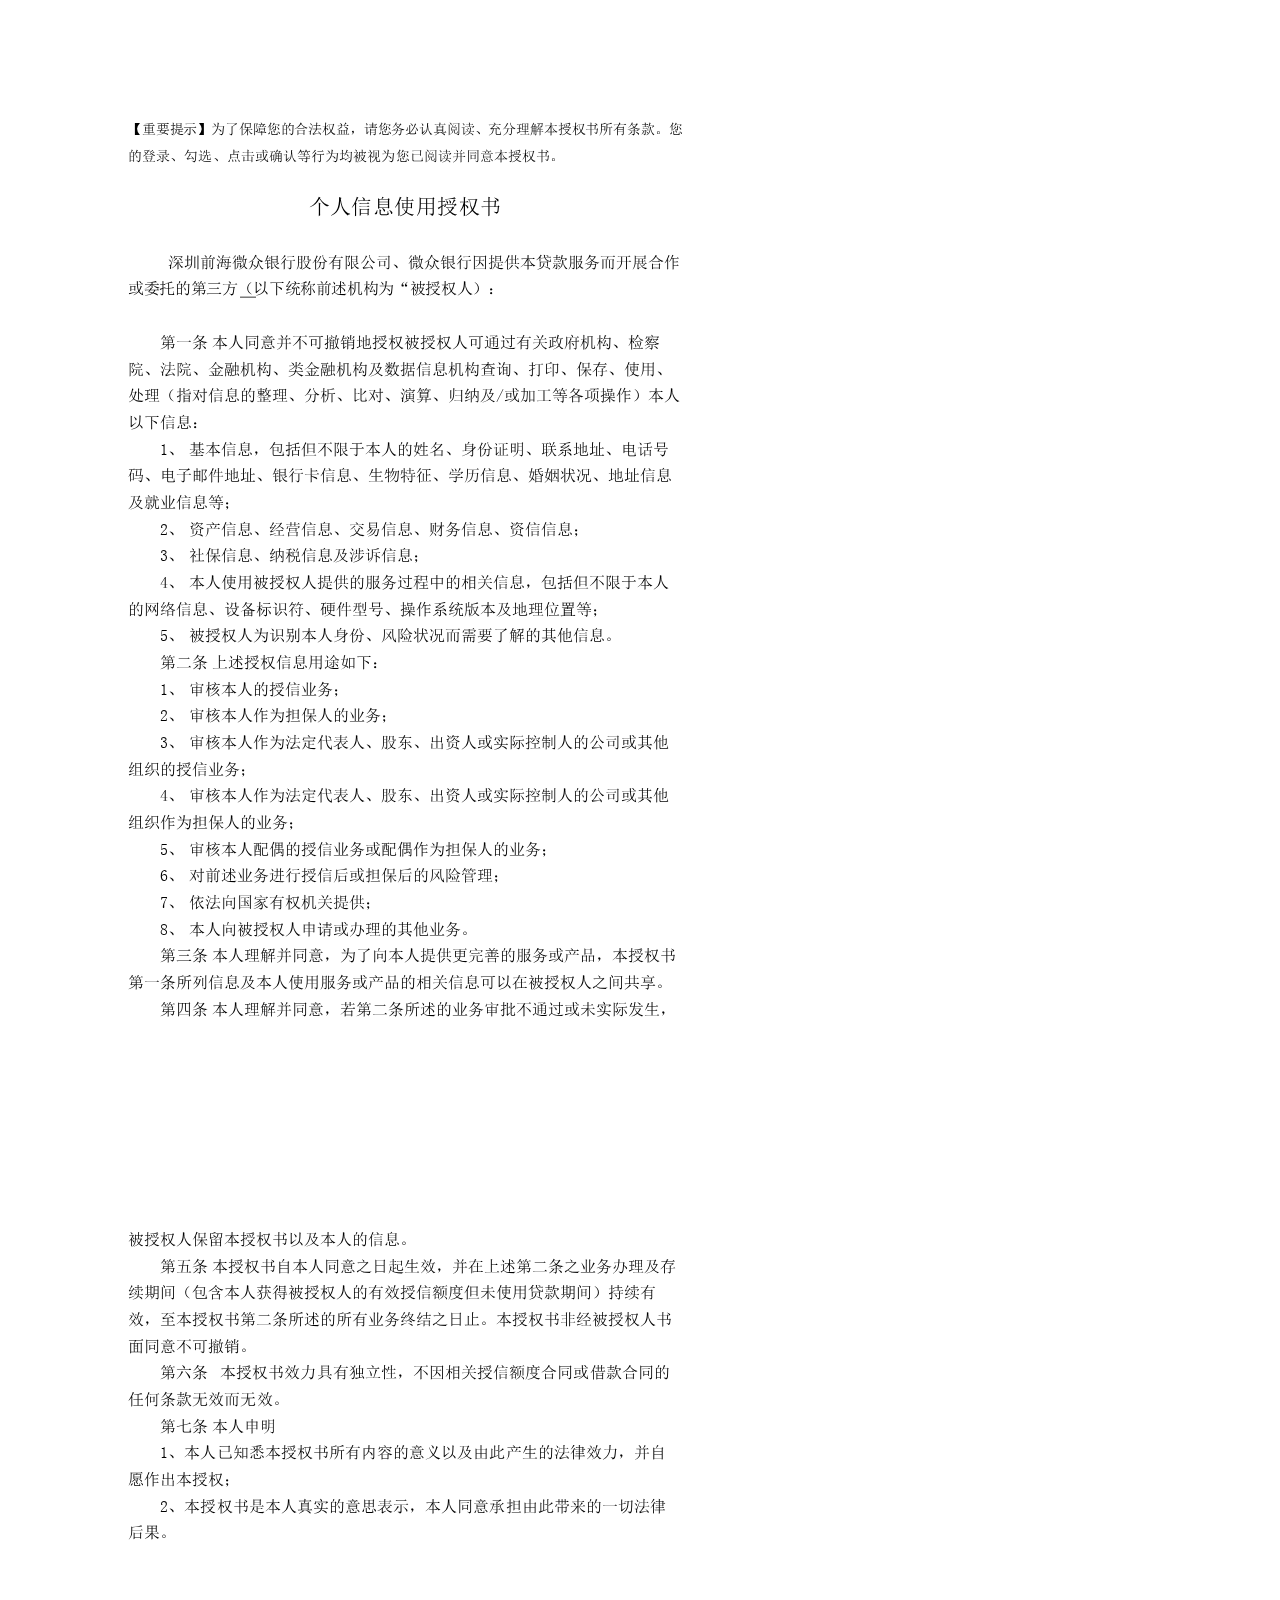
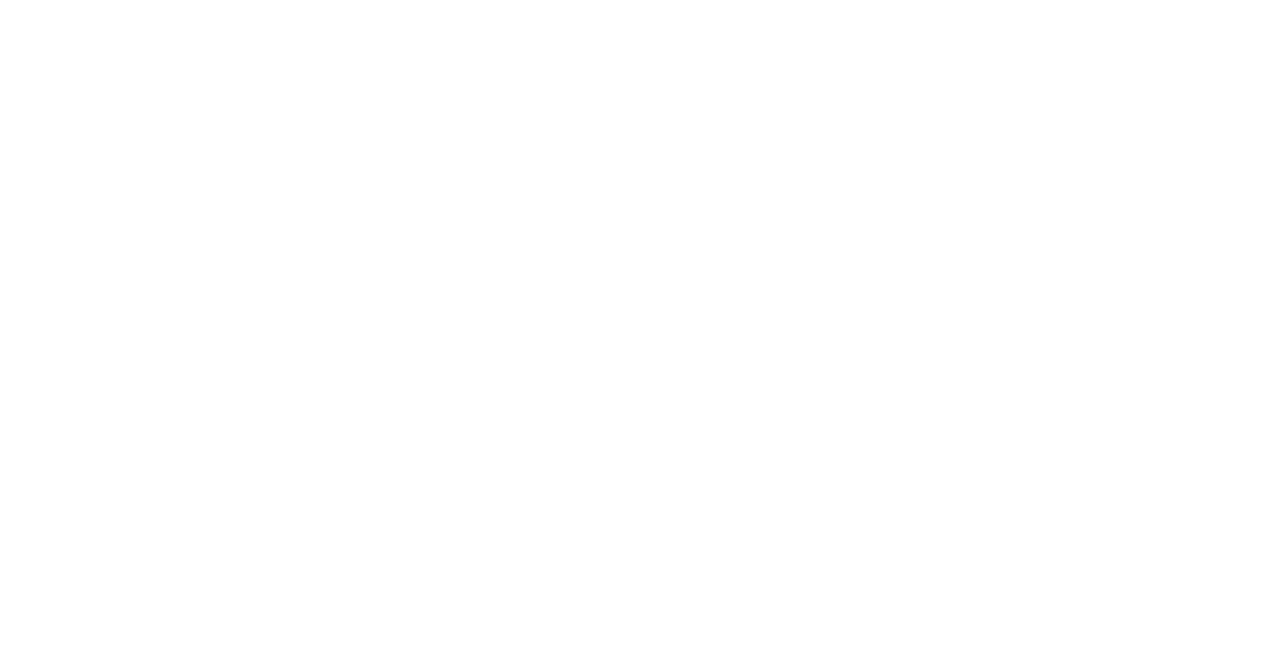
<file: yourbirthday/【通用版本】个人信息使用授权书v3.0.pdf.html>
<!DOCTYPE html><!--[if IE]>  <html class="ie"> <![endif]-->
<html>
	<head>
		<meta charset="utf-8" />
		<title>
		</title>
		<link rel="stylesheet" type="text/css" href="【通用版本】个人信息使用授权书v3.0.pdf_files/style.css" />
	</head>
	<body>
		<div class="stl_02">
			<div class="stl_03">
				<object data="【通用版本】个人信息使用授权书v3.0.pdf_files/img_01.svg" type="image/svg+xml" class="stl_04" style="position:absolute; width:49.5833em; height:70.0833em;">
					<embed src="【通用版本】个人信息使用授权书v3.0.pdf_files/img_01.svg" type="image/svg+xml" />
				</object>
			</div>
			<div class="stl_view">
				<div class="stl_05 stl_06">
					<div class="stl_01" style="top: 7.1487em; left:7.502em;"><span class="stl_07 stl_08 stl_09">【重要提示】为了保障您的合法权益，请您务必认真阅读、充分理解本授权书所有条款。您 &nbsp;</span></div>
					<div class="stl_01" style="top: 8.8188em; left:7.502em;"><span class="stl_07 stl_08 stl_10">的登录、勾选、点击或确认等行为均被视为您已阅读并同意本授权书。 &nbsp;</span></div>
					<div class="stl_01" style="top: 11.762em; left:18.7842em;"><span class="stl_11 stl_08 stl_12">个人信息使用授权书 &nbsp;</span></div>
					<div class="stl_01" style="top: 15.3756em; left:10.0017em;"><span class="stl_13 stl_08 stl_14">深圳前海微众银行股份有限公司、微众银行因提供本贷款服务而开展合作 &nbsp;</span></div>
					<div class="stl_01" style="top: 17.0456em; left:7.502em;z-index:138; "><span class="stl_13 stl_08 stl_15">或委托的第三方（以下统称前述机构为“被授权人）： &nbsp;</span></div>
					<div class="stl_01" style="top: 20.3781em; left:9.5017em;"><span class="stl_13 stl_08 stl_16" style="word-spacing:0em;">第一条 本人同意并不可撤销地授权被授权人可通过有关政府机构、检察 &nbsp;</span></div>
					<div class="stl_01" style="top: 22.0481em; left:7.502em;"><span class="stl_13 stl_08 stl_16">院、法院、金融机构、类金融机构及数据信息机构查询、打印、保存、使用、 &nbsp;</span></div>
					<div class="stl_01" style="top: 23.7181em; left:7.502em;"><span class="stl_13 stl_08 stl_14">处理（指对信息的整理、分析、比对、演算、归纳及</span><span class="stl_17 stl_08 stl_14">/</span><span class="stl_13 stl_08 stl_14">或加工等各项操作）本人 &nbsp;</span></div>
					<div class="stl_01" style="top: 25.3781em; left:7.502em;"><span class="stl_13 stl_08 stl_16">以下信息： &nbsp;</span></div>
					<div class="stl_01" style="top: 27.0481em; left:9.5017em;"><span class="stl_17 stl_08 stl_16">1</span></div>
					<div class="stl_01" style="top: 27.0481em; left:10.0017em;"><span class="stl_13 stl_08 stl_16" style="word-spacing:0.03em;">、 基本信息，包括但不限于本人的姓名、身份证明、联系地址、电话号 &nbsp;</span></div>
					<div class="stl_01" style="top: 28.7181em; left:7.502em;"><span class="stl_13 stl_08 stl_14">码、电子邮件地址、银行卡信息、生物特征、学历信息、婚姻状况、地址信息 &nbsp;</span></div>
					<div class="stl_01" style="top: 30.3781em; left:7.502em;"><span class="stl_13 stl_08 stl_16">及就业信息等； &nbsp;</span></div>
					<div class="stl_01" style="top: 32.0481em; left:9.5017em;"><span class="stl_17 stl_08 stl_16">2</span></div>
					<div class="stl_01" style="top: 33.7198em; left:9.5017em;"><span class="stl_17 stl_08 stl_16">3</span></div>
					<div class="stl_01" style="top: 35.3798em; left:9.5017em;"><span class="stl_17 stl_08 stl_16">4</span></div>
					<div class="stl_01" style="top: 32.0481em; left:10.0017em;"><span class="stl_13 stl_08 stl_16" style="word-spacing:0.03em;">、 资产信息、经营信息、交易信息、财务信息、资信信息； &nbsp;</span></div>
					<div class="stl_01" style="top: 33.7198em; left:10.0017em;"><span class="stl_13 stl_08 stl_16" style="word-spacing:0.03em;">、 社保信息、纳税信息及涉诉信息； &nbsp;</span></div>
					<div class="stl_01" style="top: 35.3798em; left:10.0017em;"><span class="stl_13 stl_08 stl_16" style="word-spacing:0.03em;">、 本人使用被授权人提供的服务过程中的相关信息，包括但不限于本人 &nbsp;</span></div>
					<div class="stl_01" style="top: 37.0498em; left:7.502em;"><span class="stl_13 stl_08 stl_16">的网络信息、设备标识符、硬件型号、操作系统版本及地理位置等； &nbsp;</span></div>
					<div class="stl_01" style="top: 38.7198em; left:10.0017em;"><span class="stl_13 stl_08 stl_16" style="word-spacing:0.03em;">、 被授权人为识别本人身份、风险状况而需要了解的其他信息。 &nbsp;</span></div>
					<div class="stl_01" style="top: 40.3798em; left:9.5017em;"><span class="stl_13 stl_08 stl_16" style="word-spacing:0em;">第二条 上述授权信息用途如下： &nbsp;</span></div>
					<div class="stl_01" style="top: 38.7198em; left:9.5017em;"><span class="stl_17 stl_08 stl_16">5</span></div>
					<div class="stl_01" style="top: 42.0498em; left:9.5017em;"><span class="stl_17 stl_08 stl_16">1</span></div>
					<div class="stl_01" style="top: 43.7198em; left:9.5017em;"><span class="stl_17 stl_08 stl_16">2</span></div>
					<div class="stl_01" style="top: 45.3798em; left:9.5017em;"><span class="stl_17 stl_08 stl_16">3</span></div>
					<div class="stl_01" style="top: 42.0498em; left:10.0017em;"><span class="stl_13 stl_08 stl_16" style="word-spacing:0.03em;">、 审核本人的授信业务； &nbsp;</span></div>
					<div class="stl_01" style="top: 43.7198em; left:10.0017em;"><span class="stl_13 stl_08 stl_16" style="word-spacing:0.03em;">、 审核本人作为担保人的业务； &nbsp;</span></div>
					<div class="stl_01" style="top: 45.3798em; left:10.0017em;"><span class="stl_13 stl_08 stl_14" style="word-spacing:0.0297em;">、 审核本人作为法定代表人、股东、出资人或实际控制人的公司或其他 &nbsp;</span></div>
					<div class="stl_01" style="top: 47.0523em; left:7.502em;"><span class="stl_13 stl_08 stl_16">组织的授信业务； &nbsp;</span></div>
					<div class="stl_01" style="top: 48.7223em; left:9.5017em;"><span class="stl_17 stl_08 stl_16">4</span></div>
					<div class="stl_01" style="top: 48.7223em; left:10.0017em;"><span class="stl_13 stl_08 stl_16" style="word-spacing:0.03em;">、 审核本人作为法定代表人、股东、出资人或实际控制人的公司或其他 &nbsp;</span></div>
					<div class="stl_01" style="top: 50.3823em; left:7.502em;"><span class="stl_13 stl_08 stl_16">组织作为担保人的业务； &nbsp;</span></div>
					<div class="stl_01" style="top: 52.0523em; left:9.5017em;"><span class="stl_17 stl_08 stl_16">5</span></div>
					<div class="stl_01" style="top: 53.7223em; left:9.5017em;"><span class="stl_17 stl_08 stl_16">6</span></div>
					<div class="stl_01" style="top: 55.3823em; left:9.5017em;"><span class="stl_17 stl_08 stl_16">7</span></div>
					<div class="stl_01" style="top: 57.0523em; left:9.5017em;"><span class="stl_17 stl_08 stl_16">8</span></div>
					<div class="stl_01" style="top: 52.0523em; left:10.0017em;"><span class="stl_13 stl_08 stl_16" style="word-spacing:0.03em;">、 审核本人配偶的授信业务或配偶作为担保人的业务； &nbsp;</span></div>
					<div class="stl_01" style="top: 53.7223em; left:10.0017em;"><span class="stl_13 stl_08 stl_16" style="word-spacing:0.03em;">、 对前述业务进行授信后或担保后的风险管理； &nbsp;</span></div>
					<div class="stl_01" style="top: 55.3823em; left:10.0017em;"><span class="stl_13 stl_08 stl_16" style="word-spacing:0.03em;">、 依法向国家有权机关提供； &nbsp;</span></div>
					<div class="stl_01" style="top: 57.0523em; left:10.0017em;"><span class="stl_13 stl_08 stl_16" style="word-spacing:0.03em;">、 本人向被授权人申请或办理的其他业务。 &nbsp;</span></div>
					<div class="stl_01" style="top: 58.7223em; left:9.5017em;"><span class="stl_13 stl_08 stl_16" style="word-spacing:0em;">第三条 本人理解并同意，为了向本人提供更完善的服务或产品，本授权书 &nbsp;</span></div>
					<div class="stl_01" style="top: 60.384em; left:7.502em;"><span class="stl_13 stl_08 stl_16">第一条所列信息及本人使用服务或产品的相关信息可以在被授权人之间共享。 &nbsp;</span></div>
					<div class="stl_01" style="top: 62.054em; left:9.5017em;"><span class="stl_13 stl_08 stl_16" style="word-spacing:0em;">第四条 本人理解并同意，若第二条所述的业务审批不通过或未实际发生， &nbsp;</span></div>
				</div>
			</div>
		</div>
		<div class="stl_02">
			<div class="stl_view">
				<div class="stl_05 stl_06">
					<div class="stl_01" style="top: 6.3956em; left:7.502em;"><span class="stl_13 stl_08 stl_16">被授权人保留本授权书以及本人的信息。 &nbsp;</span></div>
					<div class="stl_01" style="top: 8.0656em; left:9.5017em;"><span class="stl_13 stl_08 stl_16" style="word-spacing:0em;">第五条 本授权书自本人同意之日起生效，并在上述第二条之业务办理及存 &nbsp;</span></div>
					<div class="stl_01" style="top: 9.7256em; left:7.502em;"><span class="stl_13 stl_08 stl_16">续期间（包含本人获得被授权人的有效授信额度但未使用贷款期间）持续有 &nbsp;</span></div>
					<div class="stl_01" style="top: 11.3956em; left:7.502em;"><span class="stl_13 stl_08 stl_14">效，至本授权书第二条所述的所有业务终结之日止。本授权书非经被授权人书 &nbsp;</span></div>
					<div class="stl_01" style="top: 13.0656em; left:7.502em;"><span class="stl_13 stl_08 stl_16">面同意不可撤销。 &nbsp;</span></div>
					<div class="stl_01" style="top: 14.7256em; left:9.5117em;"><span class="stl_13 stl_08 stl_18" style="word-spacing:0.4836em;">第六条 本授权书效力具有独立性，不因相关授信额度合同或借款合同的 &nbsp;</span></div>
					<div class="stl_01" style="top: 16.3956em; left:7.502em;"><span class="stl_13 stl_08 stl_19">任何条款无效而无效。 &nbsp;</span></div>
					<div class="stl_01" style="top: 18.0656em; left:9.5117em;"><span class="stl_13 stl_08 stl_20" style="word-spacing:-0.0298em;">第七条 本人申明 &nbsp;</span></div>
					<div class="stl_01" style="top: 19.7281em; left:9.5117em;"><span class="stl_17 stl_08 stl_16">1</span></div>
					<div class="stl_01" style="top: 19.7281em; left:10.0217em;"><span class="stl_13 stl_08 stl_21">、本人已知悉本授权书所有内容的意义以及由此产生的法律效力，并自 &nbsp;</span></div>
					<div class="stl_01" style="top: 21.3981em; left:7.502em;"><span class="stl_13 stl_08 stl_22">愿作出本授权； &nbsp;</span></div>
					<div class="stl_01" style="top: 23.0681em; left:9.5117em;"><span class="stl_17 stl_08 stl_16">2</span></div>
					<div class="stl_01" style="top: 23.0681em; left:10.0217em;"><span class="stl_13 stl_08 stl_21">、本授权书是本人真实的意思表示，本人同意承担由此带来的一切法律 &nbsp;</span></div>
					<div class="stl_01" style="top: 24.7281em; left:7.502em;"><span class="stl_13 stl_08 stl_22">后果。 &nbsp;</span></div>
				</div>
			</div>
		</div>
	</body>
</html>
</file>
<file: yourbirthday/css/default.css>
﻿body{margin:0;padding:0;background:#ffe;font-size:14px;overflow:auto}
#mainDiv{width:100%;height:100%}
#loveHeart{float:center;width:670px;height:625px}
#garden{width:100%;height:100%}
#elapseClock{text-align:right;font-size:18px;margin-top:10px;margin-bottom:10px}
#words{font-family:"sans-serif";width:500px;font-size:24px;color:#666}
#messages{display:none}
#elapseClock .digit{font-family:"digit";font-size:36px}
#loveu{padding:5px;font-size:22px;margin-top:80px;margin-right:120px;text-align:right;display:none}
#loveu .signature{margin-top:10px;font-size:20px;font-style:italic}
#clickSound{display:none}
#code{float:center;width:440px;margin-top:50px;height:400px;color:#333;font-family:"Consolas","Monaco","Bitstream Vera Sans Mono","Courier New","sans-serif";font-size:15px}
#code .string{color:#2a36ff}
#code .keyword{color:#7f0055;font-weight:bold}
#code .placeholder{margin-left:15px}#code .space{margin-left:7px}
#code .comments{color:#3f7f5f}
#copyright{margin-top:10px;text-align:center;width:100%;color:#666}
#errorMsg{width:100%;text-align:center;font-size:24px;position:absolute;top:50px;left:0}
#copyright a{color:#666}
</file>
<file: yourbirthday/【通用版本】个人信息使用授权书v3.0.pdf_files/style.css>
sup {
	top: -0.4em;
	vertical-align: baseline;
	position: relative;
}
sub {
	top: 0.4em;
	vertical-align: baseline;
	position: relative;
}
a:link {text-decoration:none;}
a:visited {text-decoration:none;}
@media screen and (min-device-pixel-ratio:0), (-webkit-min-device-pixel-ratio:0), (min--moz-device-pixel-ratio: 0) {.stl_view{ font-size:10em; transform:scale(0.1); -moz-transform:scale(0.1); -webkit-transform:scale(0.1); -moz-transform-origin:top left; -webkit-transform-origin:top left; } }
.layer { }.ie { font-size: 1pt; }
.ie body { font-size: 12em; }
.stl_01 {
	position: absolute;
	white-space: nowrap;
}
.stl_02 {
	height: 70.08334em;
	font-size: 1em;
	margin: 0em;
	line-height: 0.0em;
	display: block;
	border-style: none;
}
.stl_03 {
	position: relative;
}
.stl_04 {
	left: 0em;
	position: absolute;
	top: 0em;
}
.stl_05 {
	position: relative;
}
.stl_06 {
	height: 7.008333em;
}
.ie .stl_06 {
	height: 70.08334em;
}
@font-face {
	font-family:"LTATFH+å®ä½";
	src:url("3b23efce-0000-0000-0000-000000000000.woff") format("woff");
}
.stl_07 {
	font-size: 0.88em;
	font-family: "LTATFH+å®ä½", "Times New Roman";
	color: #000000;
}
.stl_08 {
	line-height: 1em;
}
.stl_09 {
	letter-spacing: -0.0169em;
}

.ie .stl_09 {
	letter-spacing: -0.2376px;
}
.stl_10 {
	letter-spacing: -0.0015em;
}

.ie .stl_10 {
	letter-spacing: -0.0206px;
}
.stl_11 {
	font-size: 1.33em;
	font-family: "LTATFH+å®ä½", "Times New Roman";
	color: #000000;
}
.stl_12 {
	letter-spacing: 0.0061em;
}

.ie .stl_12 {
	letter-spacing: 0.1303px;
}
.stl_13 {
	font-size: 1em;
	font-family: "LTATFH+å®ä½", "Times New Roman";
	color: #000000;
}
.stl_14 {
	letter-spacing: 0.0001em;
}

.ie .stl_14 {
	letter-spacing: 0.0022px;
}
.stl_15 {
	letter-spacing: -0.0218em;
}

.ie .stl_15 {
	letter-spacing: -0.3481px;
}
.stl_16 {
	letter-spacing: 0em;
}

.ie .stl_16 {
	letter-spacing: 0px;
}
@font-face {
	font-family:"QGIQPH+å®ä½";
	src:url("b93b4067-0000-0000-0000-000000000000.woff") format("woff");
}
.stl_17 {
	font-size: 1em;
	font-family: "QGIQPH+å®ä½";
	color: #000000;
}
.stl_18 {
	letter-spacing: 0.0037em;
}

.ie .stl_18 {
	letter-spacing: 0.0596px;
}
.stl_19 {
	letter-spacing: 0.004em;
}

.ie .stl_19 {
	letter-spacing: 0.064px;
}
.stl_20 {
	letter-spacing: 0.0054em;
}

.ie .stl_20 {
	letter-spacing: 0.0864px;
}
.stl_21 {
	letter-spacing: 0.0036em;
}

.ie .stl_21 {
	letter-spacing: 0.0576px;
}
.stl_22 {
	letter-spacing: 0.0045em;
}

.ie .stl_22 {
	letter-spacing: 0.072px;
}
</file>
<file: yourbirthday/【通用版本】个人征信授权书v3.0.pdf_files/style.css>
sup {
	top: -0.4em;
	vertical-align: baseline;
	position: relative;
}
sub {
	top: 0.4em;
	vertical-align: baseline;
	position: relative;
}
a:link {text-decoration:none;}
a:visited {text-decoration:none;}
@media screen and (min-device-pixel-ratio:0), (-webkit-min-device-pixel-ratio:0), (min--moz-device-pixel-ratio: 0) {.stl_view{ font-size:10em; transform:scale(0.1); -moz-transform:scale(0.1); -webkit-transform:scale(0.1); -moz-transform-origin:top left; -webkit-transform-origin:top left; } }
.layer { }.ie { font-size: 1pt; }
.ie body { font-size: 12em; }
.stl_01 {
	position: absolute;
	white-space: nowrap;
}
.stl_02 {
	height: 70.08334em;
	font-size: 1em;
	margin: 0em;
	line-height: 0.0em;
	display: block;
	border-style: none;
}
.stl_03 {
	position: relative;
}
.stl_04 {
	height: 7.008333em;
}
.ie .stl_04 {
	height: 70.08334em;
}
@font-face {
	font-family:"CAVWEN+å®ä½";
	src:url("f0faf684-0000-0000-0000-000000000000.woff") format("woff");
}
.stl_05 {
	font-size: 0.88em;
	font-family: "CAVWEN+å®ä½", "Times New Roman";
	color: #000000;
}
.stl_06 {
	line-height: 1em;
}
.stl_07 {
	letter-spacing: 0em;
}

.ie .stl_07 {
	letter-spacing: 0px;
}
.stl_08 {
	letter-spacing: 0.0077em;
}

.ie .stl_08 {
	letter-spacing: 0.1085px;
}
.stl_09 {
	letter-spacing: -0.0018em;
}

.ie .stl_09 {
	letter-spacing: -0.025px;
}
.stl_10 {
	font-size: 1.33em;
	font-family: "CAVWEN+å®ä½", "Times New Roman";
	color: #000000;
}
.stl_11 {
	letter-spacing: 0.0075em;
}

.ie .stl_11 {
	letter-spacing: 0.16px;
}
.stl_12 {
	font-size: 1em;
	font-family: "CAVWEN+å®ä½", "Times New Roman";
	color: #000000;
}
.stl_13 {
	letter-spacing: -0.0385em;
}

.ie .stl_13 {
	letter-spacing: -0.6154px;
}
.stl_14 {
	letter-spacing: -0.0115em;
}

.ie .stl_14 {
	letter-spacing: -0.184px;
}
@font-face {
	font-family:"FLHDIF+å®ä½";
	src:url("9868cd87-0000-0000-0000-000000000000.woff") format("woff");
}
.stl_15 {
	font-size: 1em;
	font-family: "FLHDIF+å®ä½";
	color: #000000;
}
.stl_16 {
	letter-spacing: -0.0057em;
}

.ie .stl_16 {
	letter-spacing: -0.0907px;
}
.stl_17 {
	letter-spacing: -0.0333em;
}

.ie .stl_17 {
	letter-spacing: -0.5333px;
}
.stl_18 {
	letter-spacing: -0.0056em;
}

.ie .stl_18 {
	letter-spacing: -0.0893px;
}
.stl_19 {
	letter-spacing: -0.0055em;
}

.ie .stl_19 {
	letter-spacing: -0.0884px;
}
.stl_20 {
	letter-spacing: 0.0002em;
}

.ie .stl_20 {
	letter-spacing: 0.003px;
}
.stl_21 {
	letter-spacing: -0.0114em;
}

.ie .stl_21 {
	letter-spacing: -0.1817px;
}
.stl_22 {
	letter-spacing: -0.0058em;
}

.ie .stl_22 {
	letter-spacing: -0.0923px;
}
.stl_23 {
	letter-spacing: 0.0045em;
}

.ie .stl_23 {
	letter-spacing: 0.072px;
}
.stl_24 {
	letter-spacing: 0.0054em;
}

.ie .stl_24 {
	letter-spacing: 0.0864px;
}
.stl_25 {
	letter-spacing: 0.0025em;
}

.ie .stl_25 {
	letter-spacing: 0.0408px;
}
.stl_26 {
	letter-spacing: 0.0036em;
}

.ie .stl_26 {
	letter-spacing: 0.0576px;
}
.stl_27 {
	letter-spacing: 0.01em;
}

.ie .stl_27 {
	letter-spacing: 0.16px;
}
</file>
<file: yourbirthday/【通用版本】汽车金融借款合同v1.1.pdf_files/style.css>
sup {
	top: -0.4em;
	vertical-align: baseline;
	position: relative;
}
sub {
	top: 0.4em;
	vertical-align: baseline;
	position: relative;
}
a:link {text-decoration:none;}
a:visited {text-decoration:none;}
@media screen and (min-device-pixel-ratio:0), (-webkit-min-device-pixel-ratio:0), (min--moz-device-pixel-ratio: 0) {.stl_view{ font-size:10em; transform:scale(0.1); -moz-transform:scale(0.1); -webkit-transform:scale(0.1); -moz-transform-origin:top left; -webkit-transform-origin:top left; } }
.layer { }.ie { font-size: 1pt; }
.ie body { font-size: 12em; }
.stl_01 {
	position: absolute;
	white-space: nowrap;
}
.stl_02 {
	height: 70.08334em;
	font-size: 1em;
	margin: 0em;
	line-height: 0.0em;
	display: block;
	border-style: none;
}
.stl_03 {
	position: relative;
}
.stl_04 {
	height: 7.008333em;
}
.ie .stl_04 {
	height: 70.08334em;
}
@font-face {
	font-family:"PHMVHT+å®ä½";
	src:url("24a5da9a-0000-0000-0000-000000000000.woff") format("woff");
}
.stl_05 {
	font-size: 1.83em;
	font-family: "PHMVHT+å®ä½", "Times New Roman";
	color: #000000;
}
.stl_06 {
	line-height: 1em;
}
.stl_07 {
	letter-spacing: 0.0056em;
}

.ie .stl_07 {
	letter-spacing: 0.1638px;
}
@font-face {
	font-family:"LICVPV+å®ä½";
	src:url("501a40c5-0000-0000-0000-000000000000.woff") format("woff");
}
.stl_08 {
	font-size: 0.88em;
	font-family: "LICVPV+å®ä½";
	color: #000000;
}
.stl_09 {
	letter-spacing: 0em;
}

.ie .stl_09 {
	letter-spacing: 0px;
}
.stl_10 {
	font-size: 0.88em;
	font-family: "PHMVHT+å®ä½", "Times New Roman";
	color: #000000;
}
.stl_11 {
	letter-spacing: -0.005em;
}

.ie .stl_11 {
	letter-spacing: -0.07px;
}
.stl_12 {
	letter-spacing: -0.0018em;
}

.ie .stl_12 {
	letter-spacing: -0.0255px;
}
.stl_13 {
	letter-spacing: -0.0168em;
}

.ie .stl_13 {
	letter-spacing: -0.2359px;
}
.stl_14 {
	letter-spacing: -0.5em;
}

.ie .stl_14 {
	letter-spacing: -7.04px;
}
.stl_15 {
	letter-spacing: 0.0003em;
}

.ie .stl_15 {
	letter-spacing: 0.0038px;
}
.stl_16 {
	letter-spacing: -0.0017em;
}

.ie .stl_16 {
	letter-spacing: -0.024px;
}
.stl_17 {
	letter-spacing: -0.0266em;
}

.ie .stl_17 {
	letter-spacing: -0.3746px;
}
.stl_18 {
	letter-spacing: -0.0011em;
}

.ie .stl_18 {
	letter-spacing: -0.0155px;
}
.stl_19 {
	letter-spacing: -0.0049em;
}

.ie .stl_19 {
	letter-spacing: -0.0683px;
}
.stl_20 {
	letter-spacing: 0.0035em;
}

.ie .stl_20 {
	letter-spacing: 0.0498px;
}
.stl_21 {
	letter-spacing: 0.0016em;
}

.ie .stl_21 {
	letter-spacing: 0.0222px;
}
.stl_22 {
	letter-spacing: -0.0043em;
}

.ie .stl_22 {
	letter-spacing: -0.0609px;
}
.stl_23 {
	letter-spacing: -0.0042em;
}

.ie .stl_23 {
	letter-spacing: -0.0595px;
}
.stl_24 {
	letter-spacing: -0.004em;
}

.ie .stl_24 {
	letter-spacing: -0.0563px;
}
.stl_25 {
	letter-spacing: -0.0045em;
}

.ie .stl_25 {
	letter-spacing: -0.0638px;
}
.stl_26 {
	letter-spacing: 0.0012em;
}

.ie .stl_26 {
	letter-spacing: 0.0168px;
}
.stl_27 {
	letter-spacing: -0.0047em;
}

.ie .stl_27 {
	letter-spacing: -0.0668px;
}
.stl_28 {
	letter-spacing: -0.015em;
}

.ie .stl_28 {
	letter-spacing: -0.2109px;
}
.stl_29 {
	letter-spacing: 0.0137em;
}

.ie .stl_29 {
	letter-spacing: 0.1925px;
}
.stl_30 {
	letter-spacing: -0.0046em;
}

.ie .stl_30 {
	letter-spacing: -0.0654px;
}
.stl_31 {
	letter-spacing: 0.001em;
}

.ie .stl_31 {
	letter-spacing: 0.0134px;
}
.stl_32 {
	letter-spacing: -0.0039em;
}

.ie .stl_32 {
	letter-spacing: -0.0552px;
}
.stl_33 {
	letter-spacing: -0.003em;
}

.ie .stl_33 {
	letter-spacing: -0.0421px;
}
.stl_34 {
	letter-spacing: -0.0048em;
}

.ie .stl_34 {
	letter-spacing: -0.0682px;
}
.stl_35 {
	letter-spacing: -0.0044em;
}

.ie .stl_35 {
	letter-spacing: -0.0618px;
}
@font-face {
	font-family:"CWPOUO+Times New Roman,Bold";
	src:url("e9317de8-0001-0000-0000-000000000000.woff") format("woff");
}
.stl_36 {
	font-size: 0.75em;
	font-family: "CWPOUO+Times New Roman,Bold", "Times New Roman";
	color: #000000;
}
.stl_37 {
	line-height: 1.107422em;
}
@font-face {
	font-family:"MMRKUJ+Times New Roman";
	src:url("96aafd27-0000-0000-0000-000000000000.woff") format("woff");
}
.stl_38 {
	font-size: 0.75em;
	font-family: "MMRKUJ+Times New Roman";
	color: #000000;
}
.stl_39 {
	letter-spacing: 0.0047em;
}

.ie .stl_39 {
	letter-spacing: 0.0656px;
}
.stl_40 {
	letter-spacing: -0.0015em;
}

.ie .stl_40 {
	letter-spacing: -0.0218px;
}
.stl_41 {
	letter-spacing: 0.0058em;
}

.ie .stl_41 {
	letter-spacing: 0.0814px;
}
.stl_42 {
	letter-spacing: -0.0256em;
}

.ie .stl_42 {
	letter-spacing: -0.3611px;
}
.stl_43 {
	letter-spacing: -0.0016em;
}

.ie .stl_43 {
	letter-spacing: -0.0229px;
}
.stl_44 {
	letter-spacing: -0.0666em;
}

.ie .stl_44 {
	letter-spacing: -0.9381px;
}
.stl_45 {
	letter-spacing: 0.009em;
}

.ie .stl_45 {
	letter-spacing: 0.1267px;
}
.stl_46 {
	letter-spacing: -0.0041em;
}

.ie .stl_46 {
	letter-spacing: -0.0581px;
}
.stl_47 {
	letter-spacing: -0.0037em;
}

.ie .stl_47 {
	letter-spacing: -0.0516px;
}
.stl_48 {
	letter-spacing: -0.0152em;
}

.ie .stl_48 {
	letter-spacing: -0.2146px;
}
.stl_49 {
	letter-spacing: 0.0005em;
}

.ie .stl_49 {
	letter-spacing: 0.0068px;
}
.stl_50 {
	letter-spacing: 0.0045em;
}

.ie .stl_50 {
	letter-spacing: 0.0628px;
}
.stl_51 {
	letter-spacing: 0.0023em;
}

.ie .stl_51 {
	letter-spacing: 0.0327px;
}
.stl_52 {
	letter-spacing: 0.0014em;
}

.ie .stl_52 {
	letter-spacing: 0.0193px;
}
.stl_53 {
	letter-spacing: 0.0066em;
}

.ie .stl_53 {
	letter-spacing: 0.093px;
}
.stl_54 {
	letter-spacing: -0.0053em;
}

.ie .stl_54 {
	letter-spacing: -0.0741px;
}
.stl_55 {
	letter-spacing: -0.0095em;
}

.ie .stl_55 {
	letter-spacing: -0.1336px;
}
.stl_56 {
	letter-spacing: -0.0261em;
}

.ie .stl_56 {
	letter-spacing: -0.367px;
}
.stl_57 {
	letter-spacing: -0.0097em;
}

.ie .stl_57 {
	letter-spacing: -0.137px;
}
.stl_58 {
	letter-spacing: -0.0093em;
}

.ie .stl_58 {
	letter-spacing: -0.1311px;
}
.stl_59 {
	letter-spacing: -0.001em;
}

.ie .stl_59 {
	letter-spacing: -0.0142px;
}
.stl_60 {
	letter-spacing: 0.0036em;
}

.ie .stl_60 {
	letter-spacing: 0.0504px;
}
.stl_61 {
	letter-spacing: -0.0014em;
}

.ie .stl_61 {
	letter-spacing: -0.0194px;
}
.stl_62 {
	letter-spacing: -0.0181em;
}

.ie .stl_62 {
	letter-spacing: -0.2546px;
}
.stl_63 {
	letter-spacing: -0.0001em;
}

.ie .stl_63 {
	letter-spacing: -0.0009px;
}
.stl_64 {
	letter-spacing: 0.0142em;
}

.ie .stl_64 {
	letter-spacing: 0.2003px;
}
.stl_65 {
	letter-spacing: -0.0012em;
}

.ie .stl_65 {
	letter-spacing: -0.0172px;
}
.stl_66 {
	letter-spacing: -0.0013em;
}

.ie .stl_66 {
	letter-spacing: -0.0182px;
}
.stl_67 {
	letter-spacing: 0.0323em;
}

.ie .stl_67 {
	letter-spacing: 0.4553px;
}
.stl_68 {
	letter-spacing: 0.0355em;
}

.ie .stl_68 {
	letter-spacing: 0.4992px;
}
.stl_69 {
	letter-spacing: 0.007em;
}

.ie .stl_69 {
	letter-spacing: 0.098px;
}
.stl_70 {
	letter-spacing: 0.0095em;
}

.ie .stl_70 {
	letter-spacing: 0.1334px;
}
.stl_71 {
	letter-spacing: -0.0139em;
}

.ie .stl_71 {
	letter-spacing: -0.1958px;
}
.stl_72 {
	letter-spacing: -0.0028em;
}

.ie .stl_72 {
	letter-spacing: -0.0387px;
}
.stl_73 {
	letter-spacing: -0.0054em;
}

.ie .stl_73 {
	letter-spacing: -0.0758px;
}
</file>
<file: yourbirthday/【通用版本】微众银行个人银行账户服务协议V4.0.pdf_files/style.css>
sup {
	top: -0.4em;
	vertical-align: baseline;
	position: relative;
}
sub {
	top: 0.4em;
	vertical-align: baseline;
	position: relative;
}
a:link {text-decoration:none;}
a:visited {text-decoration:none;}
@media screen and (min-device-pixel-ratio:0), (-webkit-min-device-pixel-ratio:0), (min--moz-device-pixel-ratio: 0) {.stl_view{ font-size:10em; transform:scale(0.1); -moz-transform:scale(0.1); -webkit-transform:scale(0.1); -moz-transform-origin:top left; -webkit-transform-origin:top left; } }
.layer { }.ie { font-size: 1pt; }
.ie body { font-size: 12em; }
.stl_01 {
	position: absolute;
	white-space: nowrap;
}
.stl_02 {
	height: 70.08334em;
	font-size: 1em;
	margin: 0em;
	line-height: 0.0em;
	display: block;
	border-style: none;
}
.stl_03 {
	position: relative;
}
.stl_04 {
	left: 0em;
	position: absolute;
	top: 0em;
}
.stl_05 {
	position: relative;
}
.stl_06 {
	height: 7.008333em;
}
.ie .stl_06 {
	height: 70.08334em;
}
@font-face {
	font-family:"BRKMIE+å®ä½";
	src:url("7d419462-0000-0000-0000-000000000000.woff") format("woff");
}
.stl_07 {
	font-size: 1.83em;
	font-family: "BRKMIE+å®ä½", "Times New Roman";
	color: #000000;
}
.stl_08 {
	line-height: 1em;
}
.stl_09 {
	letter-spacing: 0.0055em;
}

.ie .stl_09 {
	letter-spacing: 0.16px;
}
.stl_10 {
	font-size: 1.33em;
	font-family: "BRKMIE+å®ä½", "Times New Roman";
	color: #000000;
}
.stl_11 {
	letter-spacing: 0em;
}

.ie .stl_11 {
	letter-spacing: 0px;
}
@font-face {
	font-family:"CWLKKB+å®ä½";
	src:url("8a66be6f-0000-0000-0000-000000000000.woff") format("woff");
}
.stl_12 {
	font-size: 1.33em;
	font-family: "CWLKKB+å®ä½";
	color: #000000;
}
.stl_13 {
	letter-spacing: 0.0571em;
}

.ie .stl_13 {
	letter-spacing: 1.216px;
}
@font-face {
	font-family:"RJFTJN+ä»¿å®";
	src:url("406ab4c4-0000-0000-0000-000000000000.woff") format("woff");
}
.stl_14 {
	font-size: 1.33em;
	font-family: "RJFTJN+ä»¿å®", "Times New Roman";
	color: #000000;
}
.stl_15 {
	letter-spacing: 0.0024em;
}

.ie .stl_15 {
	letter-spacing: 0.0519px;
}
.stl_16 {
	letter-spacing: 0.0025em;
}

.ie .stl_16 {
	letter-spacing: 0.0531px;
}
.stl_17 {
	letter-spacing: 0.0023em;
}

.ie .stl_17 {
	letter-spacing: 0.049px;
}
.stl_18 {
	letter-spacing: 0.002em;
}

.ie .stl_18 {
	letter-spacing: 0.0434px;
}
.stl_19 {
	letter-spacing: 0.0075em;
}

.ie .stl_19 {
	letter-spacing: 0.16px;
}
@font-face {
	font-family:"WKEBDM+ä»¿å®";
	src:url("ee1e6ef7-0000-0000-0000-000000000000.woff") format("woff");
}
.stl_20 {
	font-size: 1.33em;
	font-family: "WKEBDM+ä»¿å®";
	color: #000000;
}
.stl_21 {
	letter-spacing: 0.0019em;
}

.ie .stl_21 {
	letter-spacing: 0.0406px;
}
.stl_22 {
	letter-spacing: 0.0022em;
}

.ie .stl_22 {
	letter-spacing: 0.0458px;
}
.stl_23 {
	letter-spacing: 0.0021em;
}

.ie .stl_23 {
	letter-spacing: 0.0453px;
}
.stl_24 {
	letter-spacing: 0.0064em;
}

.ie .stl_24 {
	letter-spacing: 0.1353px;
}
.stl_25 {
	letter-spacing: 0.0068em;
}

.ie .stl_25 {
	letter-spacing: 0.1454px;
}
.stl_26 {
	letter-spacing: 0.0062em;
}

.ie .stl_26 {
	letter-spacing: 0.1318px;
}
.stl_27 {
	letter-spacing: 0.0066em;
}

.ie .stl_27 {
	letter-spacing: 0.1397px;
}
@font-face {
	font-family:"VUOESL+Calibri";
	src:url("38744145-0000-0000-0000-000000000000.woff") format("woff");
}
.stl_28 {
	font-size: 0.75em;
	font-family: "VUOESL+Calibri";
	color: #000000;
}
.stl_29 {
	line-height: 1.220703em;
}
.stl_30 {
	letter-spacing: -0.0002em;
}

.ie .stl_30 {
	letter-spacing: -0.002px;
}
.stl_31 {
	letter-spacing: 0.0069em;
}

.ie .stl_31 {
	letter-spacing: 0.1478px;
}
.stl_32 {
	letter-spacing: 0.006em;
}

.ie .stl_32 {
	letter-spacing: 0.1277px;
}
.stl_33 {
	letter-spacing: 0.0228em;
}

.ie .stl_33 {
	letter-spacing: 0.486px;
}
.stl_34 {
	letter-spacing: 0.0124em;
}

.ie .stl_34 {
	letter-spacing: 0.2639px;
}
.stl_35 {
	font-size: 1em;
	font-family: "BRKMIE+å®ä½", "Times New Roman";
	color: #000000;
}
.stl_36 {
	letter-spacing: 0.0033em;
}

.ie .stl_36 {
	letter-spacing: 0.0531px;
}
.stl_37 {
	letter-spacing: 0.0119em;
}

.ie .stl_37 {
	letter-spacing: 0.2534px;
}
.stl_38 {
	letter-spacing: 0.0042em;
}

.ie .stl_38 {
	letter-spacing: 0.089px;
}
.stl_39 {
	letter-spacing: 0.0061em;
}

.ie .stl_39 {
	letter-spacing: 0.1303px;
}
.stl_40 {
	letter-spacing: 0.0028em;
}

.ie .stl_40 {
	letter-spacing: 0.0596px;
}
.stl_41 {
	letter-spacing: 0.0026em;
}

.ie .stl_41 {
	letter-spacing: 0.0553px;
}
.stl_42 {
	letter-spacing: 0.0067em;
}

.ie .stl_42 {
	letter-spacing: 0.1418px;
}
.stl_43 {
	letter-spacing: 0.0056em;
}

.ie .stl_43 {
	letter-spacing: 0.12px;
}
.stl_44 {
	letter-spacing: -0.026em;
}

.ie .stl_44 {
	letter-spacing: -0.553px;
}
.stl_45 {
	letter-spacing: 0.0138em;
}

.ie .stl_45 {
	letter-spacing: 0.2935px;
}
.stl_46 {
	letter-spacing: 0.0135em;
}

.ie .stl_46 {
	letter-spacing: 0.2874px;
}
.stl_47 {
	letter-spacing: 0.0137em;
}

.ie .stl_47 {
	letter-spacing: 0.2906px;
}
.stl_48 {
	letter-spacing: 0.0129em;
}

.ie .stl_48 {
	letter-spacing: 0.275px;
}
.stl_49 {
	letter-spacing: 0.007em;
}

.ie .stl_49 {
	letter-spacing: 0.15px;
}
.stl_50 {
	letter-spacing: 0.014em;
}

.ie .stl_50 {
	letter-spacing: 0.2986px;
}
.stl_51 {
	letter-spacing: 0.0072em;
}

.ie .stl_51 {
	letter-spacing: 0.1538px;
}
.stl_52 {
	letter-spacing: 0.0063em;
}

.ie .stl_52 {
	letter-spacing: 0.1349px;
}
.stl_53 {
	letter-spacing: 0.013em;
}

.ie .stl_53 {
	letter-spacing: 0.2769px;
}
.stl_54 {
	letter-spacing: 0.0136em;
}

.ie .stl_54 {
	letter-spacing: 0.2901px;
}
.stl_55 {
	letter-spacing: -0.0242em;
}

.ie .stl_55 {
	letter-spacing: -0.5143px;
}
.stl_56 {
	letter-spacing: 0.0127em;
}

.ie .stl_56 {
	letter-spacing: 0.27px;
}
.stl_57 {
	letter-spacing: 0.0065em;
}

.ie .stl_57 {
	letter-spacing: 0.1373px;
}
.stl_58 {
	letter-spacing: 0.0131em;
}

.ie .stl_58 {
	letter-spacing: 0.2786px;
}
.stl_59 {
	letter-spacing: 0.0141em;
}

.ie .stl_59 {
	letter-spacing: 0.3011px;
}
.stl_60 {
	letter-spacing: -0.0262em;
}

.ie .stl_60 {
	letter-spacing: -0.5582px;
}
.stl_61 {
	letter-spacing: -0.0266em;
}

.ie .stl_61 {
	letter-spacing: -0.5657px;
}
.stl_62 {
	letter-spacing: -0.0244em;
}

.ie .stl_62 {
	letter-spacing: -0.5194px;
}
.stl_63 {
	letter-spacing: -0.0064em;
}

.ie .stl_63 {
	letter-spacing: -0.1365px;
}
.stl_64 {
	letter-spacing: -0.0061em;
}

.ie .stl_64 {
	letter-spacing: -0.1301px;
}
.stl_65 {
	letter-spacing: -0.0069em;
}

.ie .stl_65 {
	letter-spacing: -0.1472px;
}
.stl_66 {
	letter-spacing: -0.0057em;
}

.ie .stl_66 {
	letter-spacing: -0.1222px;
}
.stl_67 {
	letter-spacing: 0.0035em;
}

.ie .stl_67 {
	letter-spacing: 0.0735px;
}
.stl_68 {
	font-size: 0.75em;
	font-family: "BRKMIE+å®ä½", "Times New Roman";
	color: #000000;
}
.stl_69 {
	letter-spacing: 0.0098em;
}

.ie .stl_69 {
	letter-spacing: 0.1173px;
}
.stl_70 {
	font-size: 0.75em;
	font-family: "CWLKKB+å®ä½";
	color: #000000;
}
.stl_71 {
	font-size: 1.67em;
	font-family: "BRKMIE+å®ä½", "Times New Roman";
	color: #000000;
}
.stl_72 {
	letter-spacing: 0.0467em;
}

.ie .stl_72 {
	letter-spacing: 0.7467px;
}
.stl_73 {
	font-size: 1em;
	font-family: "CWLKKB+å®ä½";
	color: #000000;
}
.stl_74 {
	letter-spacing: 0.0001em;
}

.ie .stl_74 {
	letter-spacing: 0.0013px;
}
.stl_75 {
	letter-spacing: 0.0038em;
}

.ie .stl_75 {
	letter-spacing: 0.046px;
}
.stl_76 {
	letter-spacing: 0.0041em;
}

.ie .stl_76 {
	letter-spacing: 0.0491px;
}
.stl_77 {
	letter-spacing: 0.0002em;
}

.ie .stl_77 {
	letter-spacing: 0.0022px;
}
.stl_78 {
	letter-spacing: 0.0037em;
}

.ie .stl_78 {
	letter-spacing: 0.0439px;
}
.stl_79 {
	letter-spacing: 0.004em;
}

.ie .stl_79 {
	letter-spacing: 0.048px;
}
.stl_80 {
	letter-spacing: 0.0054em;
}

.ie .stl_80 {
	letter-spacing: 0.0647px;
}
.stl_81 {
	letter-spacing: -0.0001em;
}

.ie .stl_81 {
	letter-spacing: -0.0011px;
}
.stl_82 {
	letter-spacing: 0.0044em;
}

.ie .stl_82 {
	letter-spacing: 0.0532px;
}
.stl_83 {
	letter-spacing: 0.0027em;
}

.ie .stl_83 {
	letter-spacing: 0.032px;
}
.stl_84 {
	letter-spacing: 0.0133em;
}

.ie .stl_84 {
	letter-spacing: 0.16px;
}
.stl_85 {
	letter-spacing: -0.0004em;
}

.ie .stl_85 {
	letter-spacing: -0.0044px;
}
.stl_86 {
	letter-spacing: 0.0039em;
}

.ie .stl_86 {
	letter-spacing: 0.0462px;
}
.stl_87 {
	letter-spacing: 0.0043em;
}

.ie .stl_87 {
	letter-spacing: 0.0512px;
}
.stl_88 {
	letter-spacing: 0.0034em;
}

.ie .stl_88 {
	letter-spacing: 0.0409px;
}
.stl_89 {
	letter-spacing: 0.0045em;
}

.ie .stl_89 {
	letter-spacing: 0.0535px;
}
.stl_90 {
	letter-spacing: 0.0052em;
}

.ie .stl_90 {
	letter-spacing: 0.0629px;
}
.stl_91 {
	letter-spacing: 0.0031em;
}

.ie .stl_91 {
	letter-spacing: 0.0378px;
}
.stl_92 {
	letter-spacing: 0.001em;
}

.ie .stl_92 {
	letter-spacing: 0.0117px;
}
.stl_93 {
	letter-spacing: -0.0003em;
}

.ie .stl_93 {
	letter-spacing: -0.0036px;
}
.stl_94 {
	letter-spacing: 0.0051em;
}

.ie .stl_94 {
	letter-spacing: 0.0608px;
}
.stl_95 {
	letter-spacing: 0.0036em;
}

.ie .stl_95 {
	letter-spacing: 0.0432px;
}
.stl_96 {
	letter-spacing: 0.0003em;
}

.ie .stl_96 {
	letter-spacing: 0.0031px;
}
.stl_97 {
	letter-spacing: 0.0007em;
}

.ie .stl_97 {
	letter-spacing: 0.0083px;
}
.stl_98 {
	letter-spacing: 0.0047em;
}

.ie .stl_98 {
	letter-spacing: 0.056px;
}
.stl_99 {
	letter-spacing: 0.0046em;
}

.ie .stl_99 {
	letter-spacing: 0.0553px;
}
.stl_100 {
	letter-spacing: 0.0048em;
}

.ie .stl_100 {
	letter-spacing: 0.0576px;
}
.stl_101 {
	letter-spacing: 0.0005em;
}

.ie .stl_101 {
	letter-spacing: 0.0059px;
}
.stl_102 {
	font-size: 0.75em;
	font-family: "BRKMIE+å®ä½", "Times New Roman";
	color: #333333;
}
.stl_103 {
	font-size: 0.88em;
	font-family: "BRKMIE+å®ä½", "Times New Roman";
	color: #000000;
}
.stl_104 {
	font-size: 0.88em;
	font-family: "VUOESL+Calibri";
	color: #000000;
}
.stl_105 {
	font-size: 2em;
	font-family: "BRKMIE+å®ä½", "Times New Roman";
	color: #000000;
}
.stl_106 {
	font-size: 1.17em;
	font-family: "BRKMIE+å®ä½", "Times New Roman";
	color: #000000;
}
.stl_107 {
	font-size: 1.17em;
	font-family: "Arial";
	color: #000000;
}
.stl_108 {
	line-height: 1.117188em;
}
.stl_109 {
	letter-spacing: -0.0015em;
}

.ie .stl_109 {
	letter-spacing: -0.028px;
}
@font-face {
	font-family:"NERRUD+Helvetica,Bold";
	src:url("f1f024e8-0001-0000-0000-000000000000.woff") format("woff");
}
.stl_110 {
	font-size: 0.88em;
	font-family: "NERRUD+Helvetica,Bold", "Times New Roman";
	color: #000000;
}
.stl_111 {
	letter-spacing: -0.0016em;
}

.ie .stl_111 {
	letter-spacing: -0.0229px;
}
.stl_112 {
	letter-spacing: -0.0017em;
}

.ie .stl_112 {
	letter-spacing: -0.0238px;
}
.stl_113 {
	letter-spacing: -0.0021em;
}

.ie .stl_113 {
	letter-spacing: -0.0291px;
}
.stl_114 {
	font-size: 0.88em;
	font-family: "Arial";
	color: #000000;
}
.stl_115 {
	letter-spacing: -0.0012em;
}

.ie .stl_115 {
	letter-spacing: -0.0172px;
}
@font-face {
	font-family:"VNSWVO+Helvetica";
	src:url("0c966909-0000-0000-0000-000000000000.woff") format("woff");
}
.stl_116 {
	font-size: 0.88em;
	font-family: "VNSWVO+Helvetica";
	color: #000000;
}
.stl_117 {
	letter-spacing: -0.0051em;
}

.ie .stl_117 {
	letter-spacing: -0.0715px;
}
.stl_118 {
	letter-spacing: -0.0048em;
}

.ie .stl_118 {
	letter-spacing: -0.0675px;
}
.stl_119 {
	letter-spacing: -0.0047em;
}

.ie .stl_119 {
	letter-spacing: -0.0664px;
}
.stl_120 {
	letter-spacing: -0.0049em;
}

.ie .stl_120 {
	letter-spacing: -0.0696px;
}
.stl_121 {
	letter-spacing: -0.002em;
}

.ie .stl_121 {
	letter-spacing: -0.0282px;
}
.stl_122 {
	letter-spacing: -0.005em;
}

.ie .stl_122 {
	letter-spacing: -0.0698px;
}
.stl_123 {
	letter-spacing: -0.0052em;
}

.ie .stl_123 {
	letter-spacing: -0.0733px;
}
.stl_124 {
	letter-spacing: -0.0046em;
}

.ie .stl_124 {
	letter-spacing: -0.0645px;
}
.stl_125 {
	letter-spacing: -0.0022em;
}

.ie .stl_125 {
	letter-spacing: -0.031px;
}
.stl_126 {
	letter-spacing: -0.0014em;
}

.ie .stl_126 {
	letter-spacing: -0.0194px;
}
.stl_127 {
	letter-spacing: -0.0045em;
}

.ie .stl_127 {
	letter-spacing: -0.0638px;
}
.stl_128 {
	letter-spacing: -0.0019em;
}

.ie .stl_128 {
	letter-spacing: -0.0265px;
}
.stl_129 {
	letter-spacing: -0.0018em;
}

.ie .stl_129 {
	letter-spacing: -0.0255px;
}
@font-face {
	font-family:"LTRCKI+Helvetica";
	src:url("d2aad284-0000-0000-0000-000000000000.woff") format("woff");
}
.stl_130 {
	font-size: 0.88em;
	font-family: "LTRCKI+Helvetica", "Times New Roman";
	color: #000000;
}
.stl_131 {
	letter-spacing: -0.0028em;
}

.ie .stl_131 {
	letter-spacing: -0.0387px;
}
.stl_132 {
	letter-spacing: -0.0041em;
}

.ie .stl_132 {
	letter-spacing: -0.0581px;
}
.stl_133 {
	letter-spacing: -0.001em;
}

.ie .stl_133 {
	letter-spacing: -0.0141px;
}
.stl_134 {
	letter-spacing: -0.0025em;
}

.ie .stl_134 {
	letter-spacing: -0.0347px;
}
.stl_135 {
	letter-spacing: -0.0023em;
}

.ie .stl_135 {
	letter-spacing: -0.0318px;
}
.stl_136 {
	letter-spacing: -0.0011em;
}

.ie .stl_136 {
	letter-spacing: -0.0155px;
}
</file>
